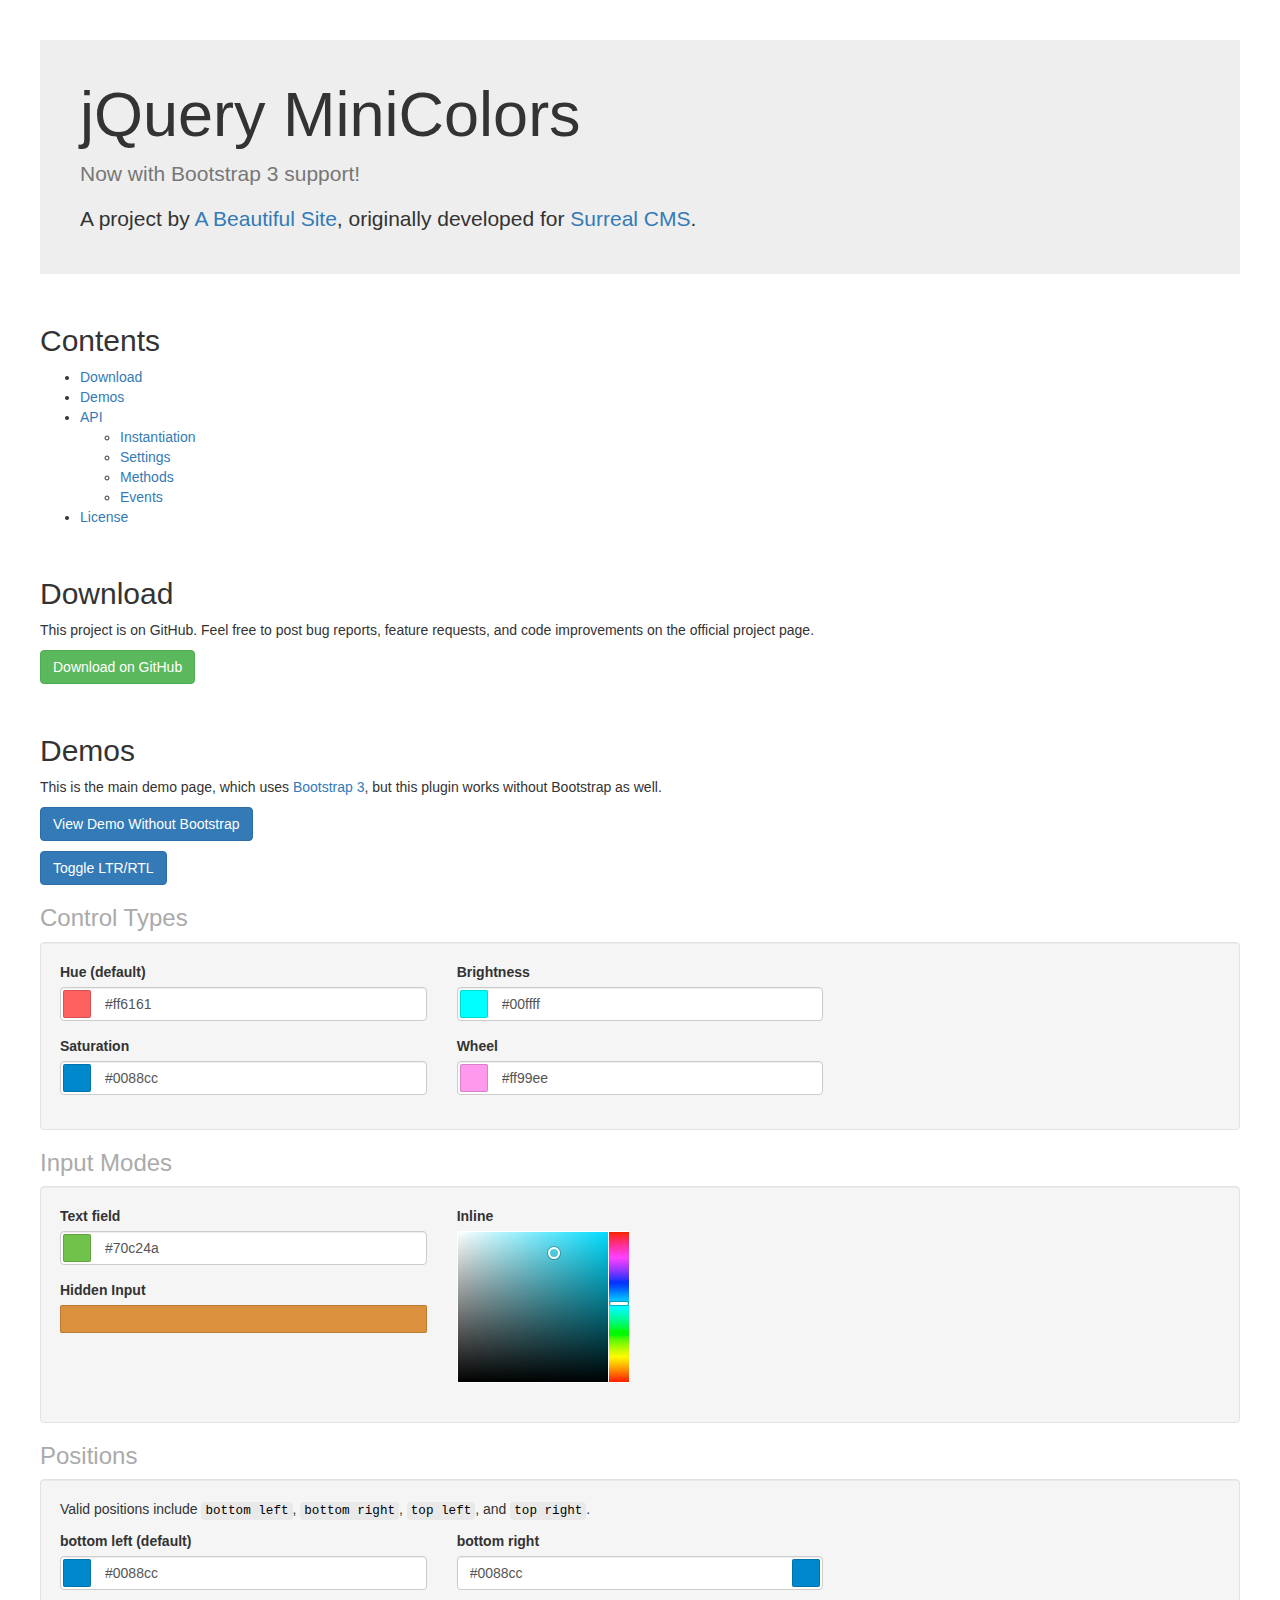
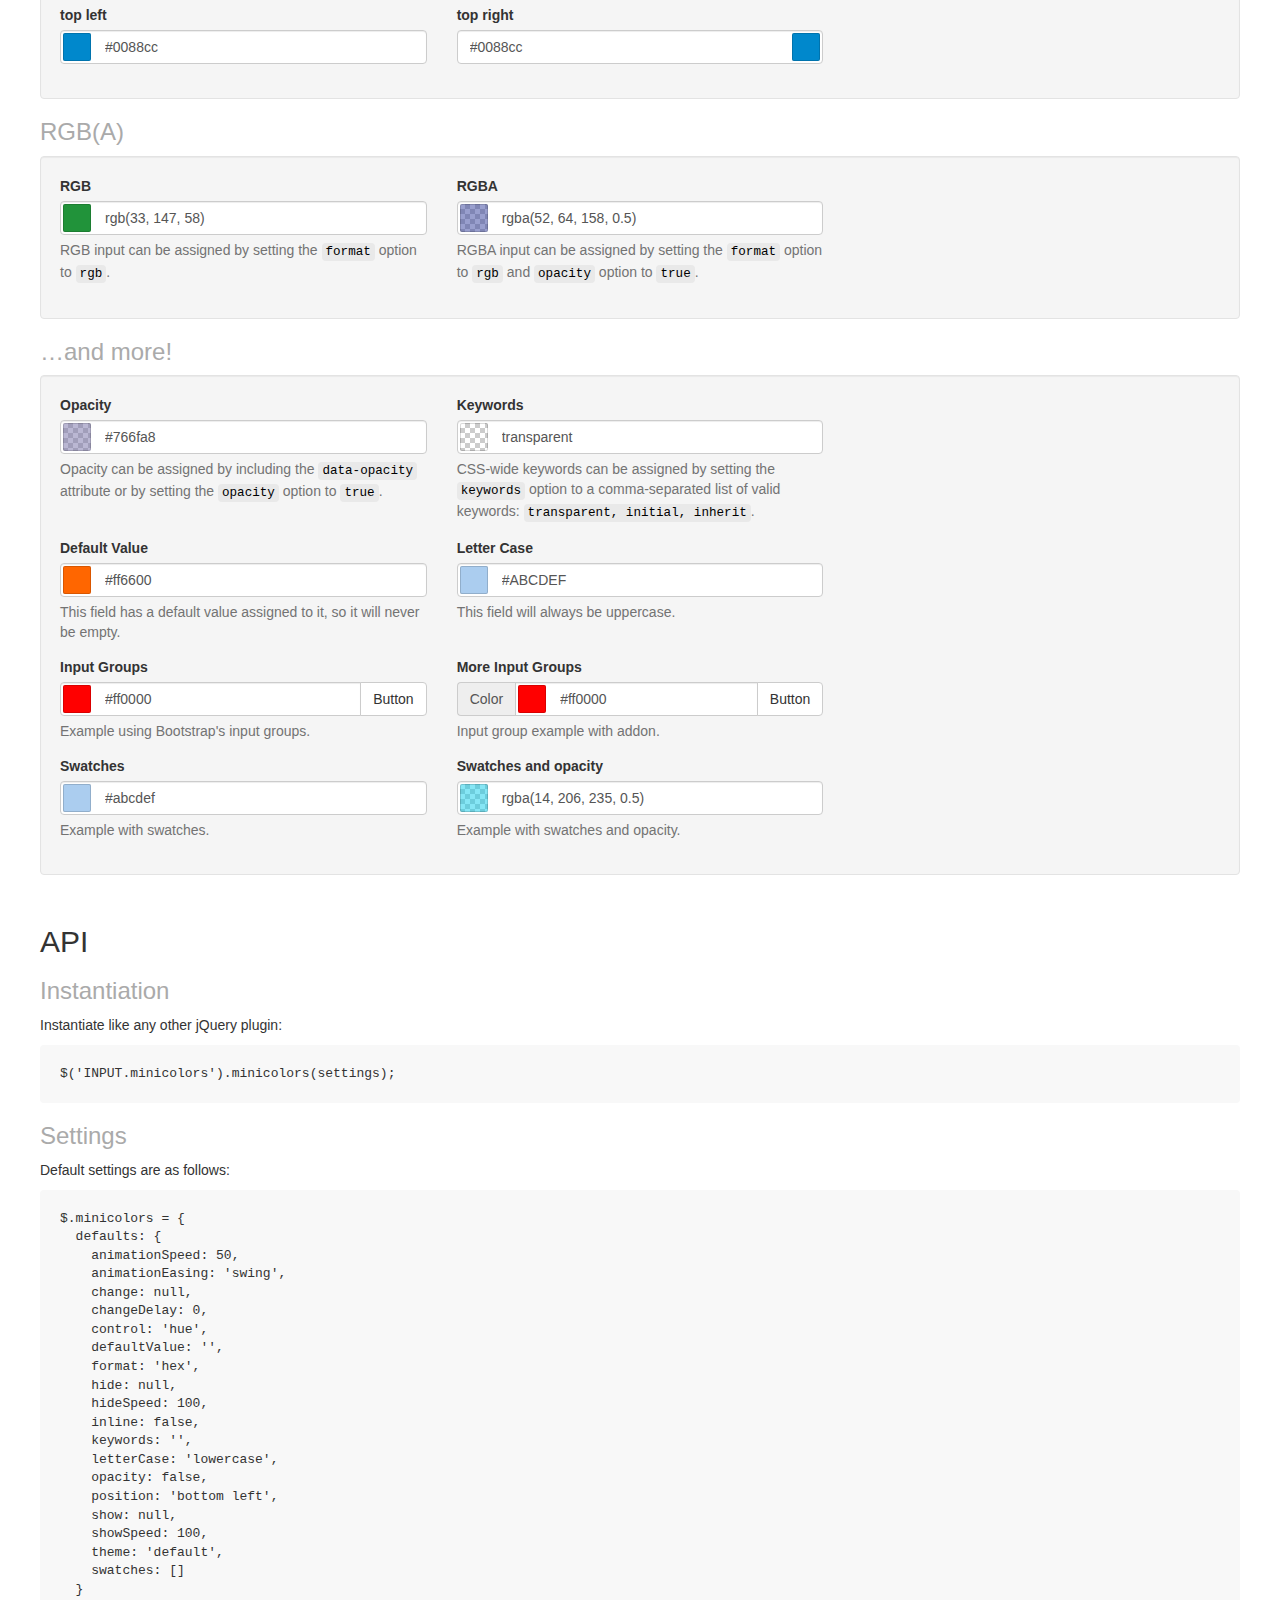
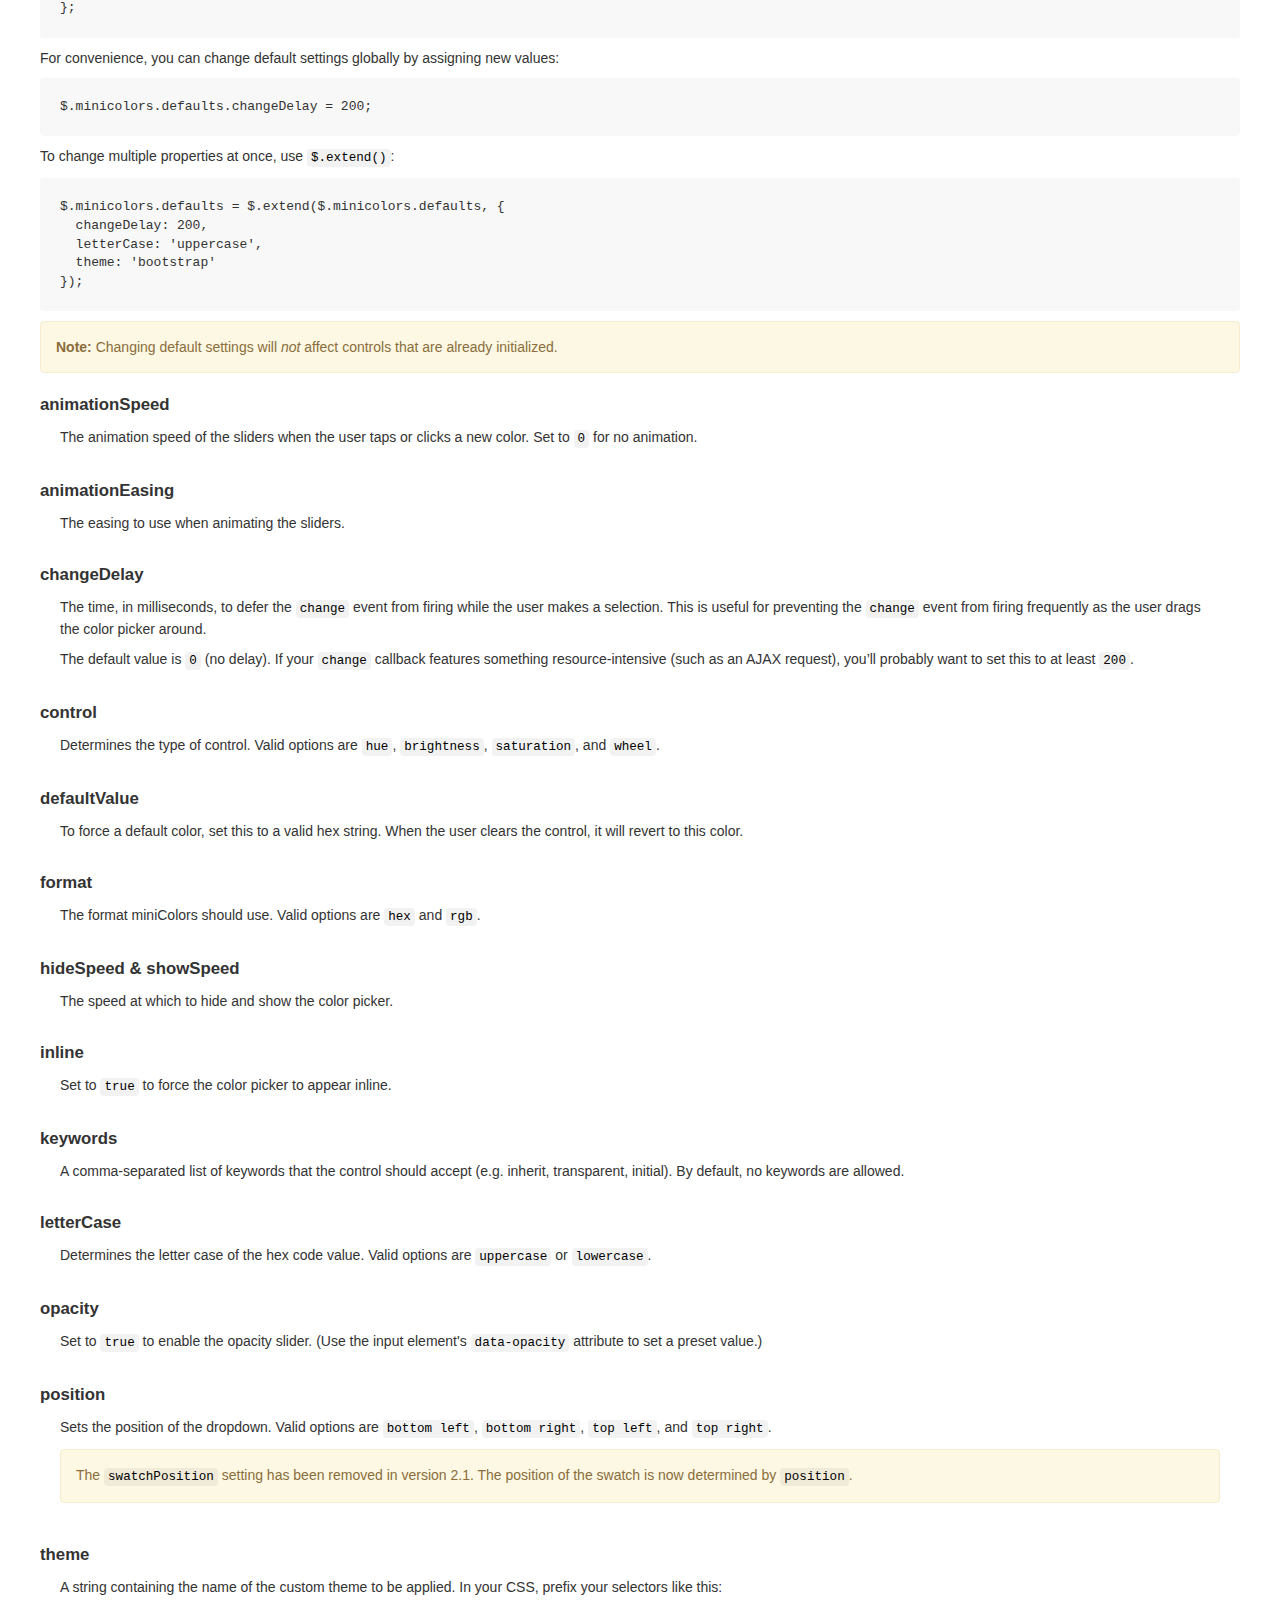
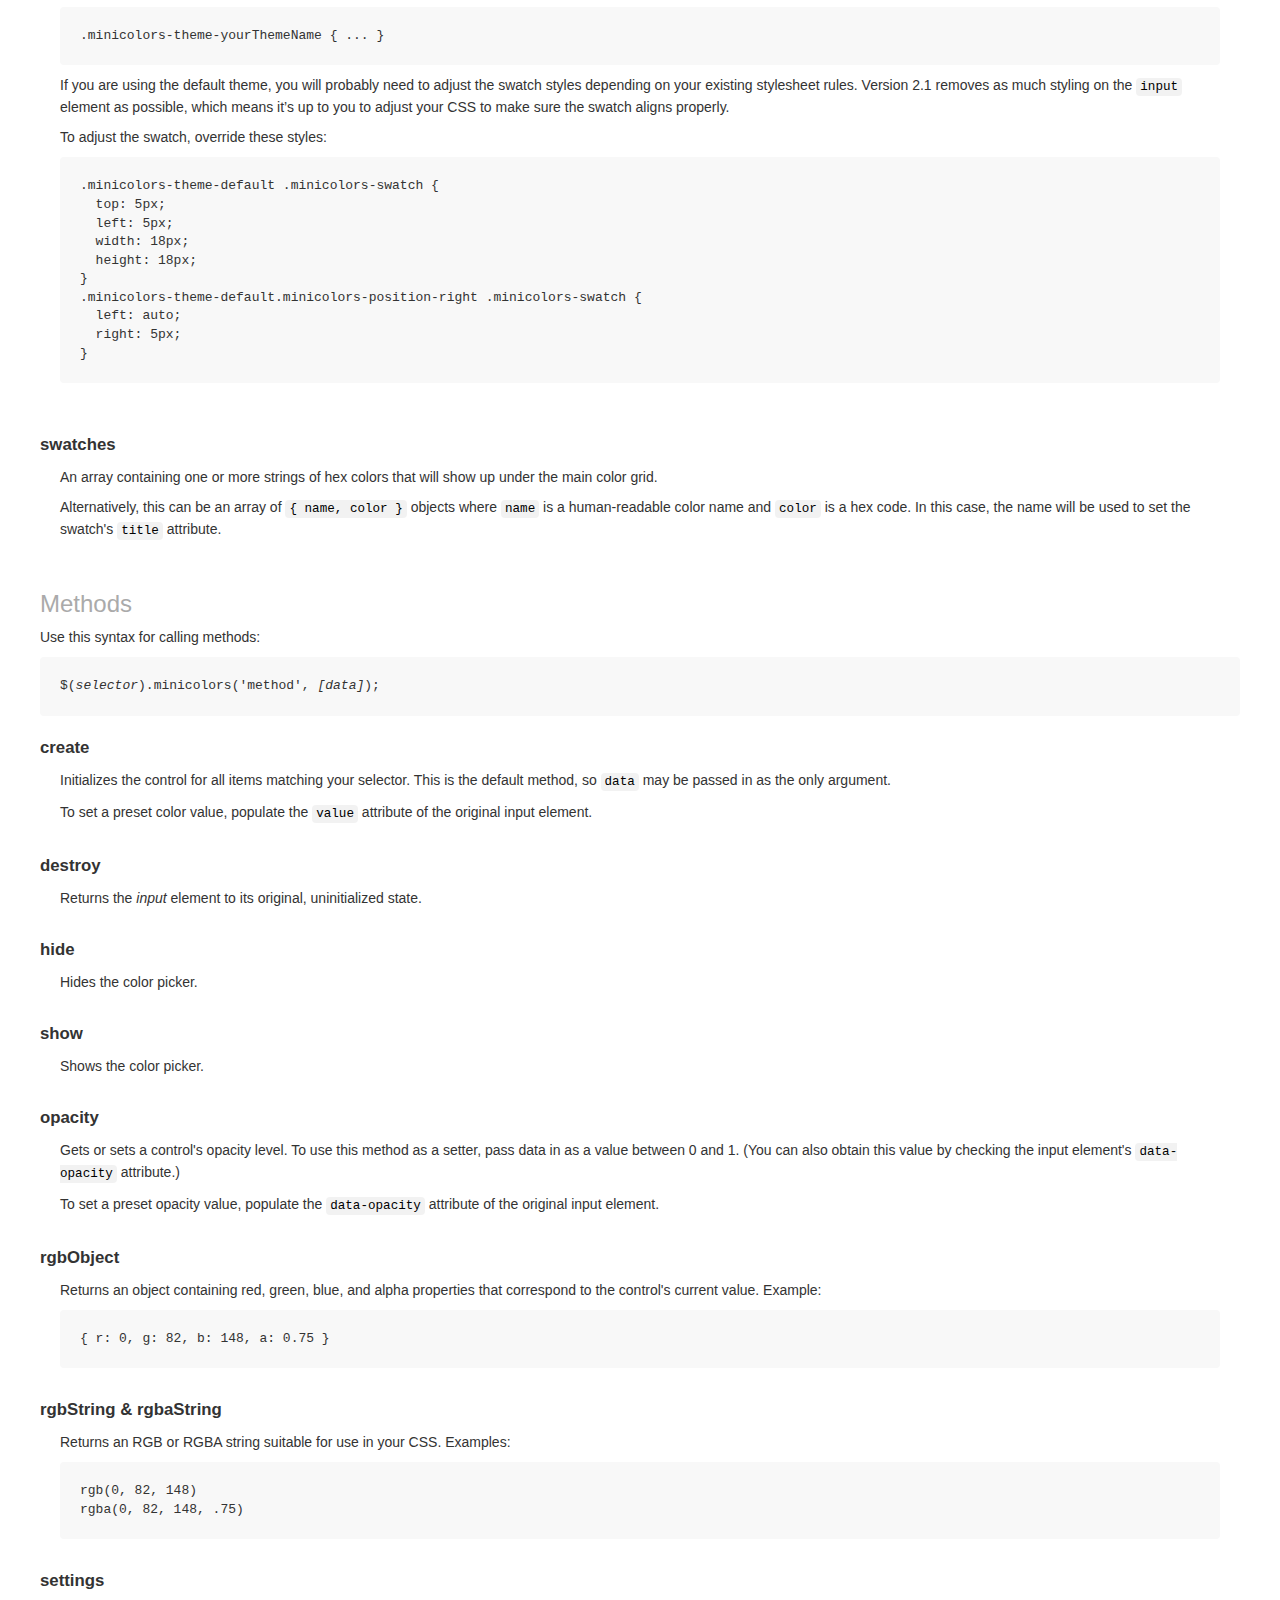
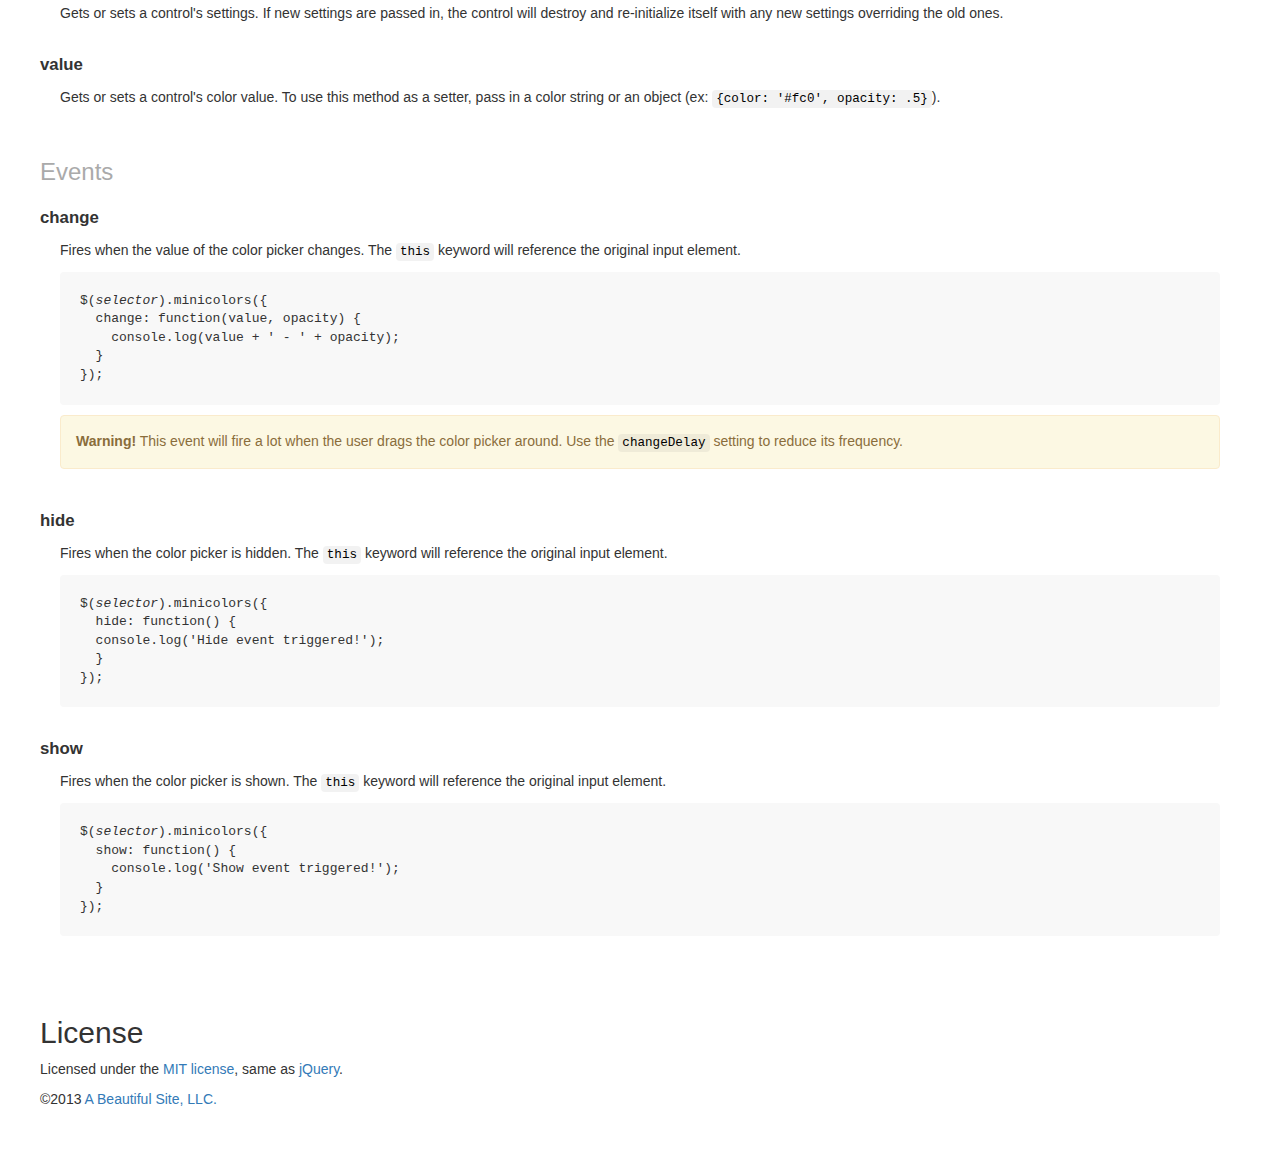
<file: assets/libs/jquery-minicolors-master/index.html>
<!DOCTYPE html>
<html>
<head>
  <title>jQuery MiniColors</title>
  <meta charset="utf-8">

  <!-- jQuery -->
  <script src="https://ajax.googleapis.com/ajax/libs/jquery/1.10.2/jquery.min.js"></script>

  <!-- Bootstrap 3 -->
  <link rel="stylesheet" href="https://netdna.bootstrapcdn.com/bootstrap/3.3.1/css/bootstrap.min.css">
  <script src="https://netdna.bootstrapcdn.com/bootstrap/3.3.1/js/bootstrap.min.js"></script>

  <!-- MiniColors -->
  <script src="jquery.minicolors.js"></script>
  <link rel="stylesheet" href="jquery.minicolors.css">

  <style>
    dl {
      margin: 20px 0;
    }
    dt {
      font-size: 120%;
    }
    dd {
      padding: 10px 20px 20px 20px;
    }
    dd:last-child {
      border-bottom: none;
    }
    code {
      color: black;
      border: none;
      background: rgba(128, 128, 128, .1);
    }
    [dir=rtl] code {
      direction: ltr;
    }
    pre {
      background: #f8f8f8;
      border: none;
      color: #333;
      padding: 20px;
    }
    [dir=rtl] pre {
      direction: ltr;
    }
    h2 {
      margin-top: 50px;
    }
    h3 {
      color: #aaa;
    }
    .jumbotron {
      padding: 40px;
    }
    .jumbotron h1 {
      margin-top: 0;
    }
    .jumbotron p:last-child {
      margin-bottom: 0;
    }
  </style>

  <script>
    $(document).ready( function() {

      $('.demo').each( function() {
        //
        // Dear reader, it's actually very easy to initialize MiniColors. For example:
        //
        //  $(selector).minicolors();
        //
        // The way I've done it below is just for the demo, so don't get confused
        // by it. Also, data- attributes aren't supported at this time...they're
        // only used for this demo.
        //
        $(this).minicolors({
          control: $(this).attr('data-control') || 'hue',
          defaultValue: $(this).attr('data-defaultValue') || '',
          format: $(this).attr('data-format') || 'hex',
          keywords: $(this).attr('data-keywords') || '',
          inline: $(this).attr('data-inline') === 'true',
          letterCase: $(this).attr('data-letterCase') || 'lowercase',
          opacity: $(this).attr('data-opacity'),
          position: $(this).attr('data-position') || 'bottom',
          swatches: $(this).attr('data-swatches') ? $(this).attr('data-swatches').split('|') : [],
          change: function(value, opacity) {
            if( !value ) return;
            if( opacity ) value += ', ' + opacity;
            if( typeof console === 'object' ) {
              console.log(value);
            }
          },
          theme: 'bootstrap'
        });

      });

    });
  </script>
</head>
<body>
  <div class="row" style="margin: 40px 40px;">
    <div class="col-12">

      <!-- Intro -->
      <div id="intro" class="jumbotron">
        <h1>jQuery MiniColors</h1>
        <p class="text-muted">
          Now with Bootstrap 3 support!
        </p>
        <p>
          A project by <a href="https://www.abeautifulsite.net/">A Beautiful Site</a>,
          originally developed for <a href="https://www.surrealcms.com/">Surreal CMS</a>.
        </p>
      </div>

      <!-- Contents -->
      <h2 id="contents">Contents</h2>
      <ul>
        <li><a href="#download">Download</a></li>
        <li><a href="#demos">Demos</a></li>
        <li><a href="#api">API</a>
          <ul>
            <li><a href="#instantiation">Instantiation</a></li>
            <li><a href="#settings">Settings</a></li>
            <li><a href="#methods">Methods</a></li>
            <li><a href="#events">Events</a></li>
          </ul>
        </li>
        <li><a href="#license">License</a></li>
      </ul>

      <!-- Download -->
      <h2 id="download">Download</h2>
      <p>
        This project is on GitHub. Feel free to post bug reports, feature requests, and code
        improvements on the official project page.
      </p>
      <p>
        <a href="https://github.com/claviska/jquery-minicolors" class="btn btn-success">Download on GitHub</a>
      </p>

      <!-- Demos -->
      <h2 id="demos">Demos</h2>
      <p>
        This is the main demo page, which uses <a href="https://getbootstrap.com/">Bootstrap 3</a>,
        but this plugin works without Bootstrap as well.
      </p>
      <p>
        <a href="without-bootstrap.html" class="btn btn-primary">View Demo Without Bootstrap</a>
      </p>
      <p>
        <a class="btn btn-primary" onclick="$(body).attr('dir')=='rtl'?$(body).removeAttr('dir'):$(body).attr('dir', 'rtl')">Toggle LTR/RTL</a>
      </p>

      <!-- Control types -->
      <h3>Control Types</h3>
      <div class="well">
        <div class="row">
          <div class="col-lg-4 col-sm-4 col-12">

            <div class="form-group">
              <label for="hue-demo">Hue (default)</label>
              <input type="text" id="hue-demo" class="form-control demo" data-control="hue" value="#ff6161">
            </div>
            <div class="form-group">
              <label for="saturation-demo">Saturation</label>
              <input type="text" id="saturation-demo" class="form-control demo" data-control="saturation" value="#0088cc">
            </div>
          </div>

          <div class="col-lg-4 col-sm-4 col-12">
            <div class="form-group">
              <label for="brightness-demo">Brightness</label>
              <input type="text" id="brightness-demo" class="form-control demo" data-control="brightness" value="#00ffff">
            </div>
            <div class="form-group">
              <label for="wheel-demo">Wheel</label>
              <input type="text" id="wheel-demo" class="form-control demo" data-control="wheel" value="#ff99ee">
            </div>
          </div>
        </div>
      </div>

      <!-- Input modes -->
      <h3>Input Modes</h3>
      <div class="well">
        <div class="row">
          <div class="col-lg-4 col-sm-4 col-12">
            <div class="form-group">
              <label for="text-field">Text field</label>
              <br>
              <input type="text" id="text-field" class="form-control demo" value="#70c24a">
            </div>
            <div class="form-group">
              <label for="hidden-input">Hidden Input</label>
              <br>
              <input type="hidden" id="hidden-input" class="demo" value="#db913d">
            </div>
          </div>
          <div class="col-lg-4 col-sm-4 col-12">
            <div class="form-group">
              <label for="inline">Inline</label>
              <br>
              <input type="text" id="inline" class="form-control demo" data-inline="true" value="#4fc8db">
            </div>
          </div>
        </div>
      </div>

      <!-- Positions -->
      <h3>Positions</h3>
      <div class="well">
        <p>
          Valid positions include <code>bottom left</code>, <code>bottom right</code>, <code>top
          left</code>, and <code>top right</code>.
        </p>
        <div class="row">
          <div class="col-lg-4 col-sm-4 col-12">
            <div class="form-group">
              <label for="position-bottom-left">bottom left (default)</label>
              <input type="text" id="position-bottom-left" class="form-control demo" data-position="bottom left" value="#0088cc">
            </div>
            <div class="form-group">
              <label for="position-top-left">top left</label>
              <input type="text" id="position-top-left" class="form-control demo" data-position="top left" value="#0088cc">
            </div>
          </div>
          <div class="col-lg-4 col-sm-4 col-12">
            <div class="form-group">
              <label for="position-bottom-right">bottom right</label>
              <input type="text" id="position-bottom-right" class="form-control demo" data-position="bottom right" value="#0088cc">
            </div>
            <div class="form-group">
              <label for="position-top-right">top right</label>
              <input type="text" id="position-top-right" class="form-control demo" data-position="top right" value="#0088cc">
            </div>
          </div>
          <div class="col-lg-4 col-sm-4 col-12">
          </div>
        </div>
      </div>

      <!-- RGB(A) -->
      <h3>RGB(A)</h3>
      <div class="well">
        <div class="row">
          <div class="col-lg-4 col-sm-4 col-12">
            <div class="form-group">
              <label for="rgb">RGB</label>
              <br>
              <input type="text" id="rgb" class="form-control demo" data-format="rgb" value="rgb(33, 147, 58)">
              <span class="help-block">
                RGB input can be assigned by setting the <code>format</code> option
                to <code>rgb</code>.
              </span>
            </div>
          </div>
          <div class="col-lg-4 col-sm-4 col-12">
            <div class="form-group">
              <label for="rgba">RGBA</label>
              <br>
              <input type="text" id="rgba" class="form-control demo" data-format="rgb" data-opacity=".5" value="rgba(52, 64, 158, 0.5)">
              <span class="help-block">
                RGBA input can be assigned by setting the <code>format</code>
                option to <code>rgb</code> and <code>opacity</code> option to
                <code>true</code>.
              </span>
            </div>
          </div>
        </div>
      </div>

      <!-- and more -->
      <h3>&hellip;and more!</h3>
      <div class="well">
        <div class="row">
          <div class="col-lg-4 col-sm-4 col-12">
            <div class="form-group">
              <label for="opacity">Opacity</label>
              <br>
              <input type="text" id="opacity" class="form-control demo" data-opacity=".5" value="#766fa8">
              <span class="help-block">
                Opacity can be assigned by including the <code>data-opacity</code>
                attribute or by setting the <code>opacity</code> option to
                <code>true</code>.
              </span>
            </div>
          </div>
          <div class="col-lg-4 col-sm-4 col-12">
            <div class="form-group">
              <label for="keywords">Keywords</label>
              <br>
              <input type="text" id="keywords" class="form-control demo" data-keywords="transparent, initial, inherit" value="transparent">
              <span class="help-block">
                CSS-wide keywords can be assigned by setting the <code>keywords</code>
                option to a comma-separated list of valid keywords: <code>transparent,
                initial, inherit</code>.
              </span>
            </div>
          </div>
        </div>
        <div class="row">
          <div class="col-lg-4 col-sm-4 col-12">
            <div class="form-group">
              <label for="default-value">Default Value</label>
              <br>
              <input type="text" id="default-value" class="form-control demo" data-defaultValue="#ff6600">
              <span class="help-block">
                This field has a default value assigned to it, so it will never be empty.
              </span>
            </div>
          </div>
          <div class="col-lg-4 col-sm-4 col-12">
            <div class="form-group">
              <label for="letter-case">Letter Case</label>
              <br>
              <input type="text" id="letter-case" class="form-control demo" data-letterCase="uppercase" value="#abcdef">
              <span class="help-block">
                This field will always be uppercase.
              </span>
            </div>
          </div>
        </div>
        <div class="row">
          <div class="col-lg-4 col-sm-4 col-12">
            <div class="form-group">
              <label for="input-group">Input Groups</label>
              <div class="input-group">
                <input type="text" id="input-group" class="form-control demo" value="#ff0000"/>
                <span class="input-group-btn">
                  <button class="btn btn-default" type="button">Button</button>
                </span>
              </div>
              <span class="help-block">
                Example using Bootstrap's input groups.
              </span>
            </div>
          </div>
          <div class="col-lg-4 col-sm-4 col-12">
            <div class="form-group">
              <label for="more-input-group">More Input Groups</label>
              <div class="input-group">
                <span class="input-group-addon">Color</span>
                <input type="text" id="more-input-group" class="form-control demo" value="#ff0000"/>
                <span class="input-group-btn">
                  <button class="btn btn-default" type="button">Button</button>
                </span>
              </div>
              <span class="help-block">
                Input group example with addon.
              </span>
            </div>
          </div>
        </div>
        <div class="row">
          <div class="col-lg-4 col-sm-4 col-12">
            <div class="form-group">
              <label for="letter-case">Swatches</label>
              <br>
              <input type="text" id="swatches" class="form-control demo" data-swatches="#ef9a9a|#90caf9|#a5d6a7|#fff59d|#ffcc80|#bcaaa4|#eeeeee|#f44336|#2196f3|#4caf50|#ffeb3b|#ff9800|#795548|#9e9e9e" value="#abcdef">
              <span class="help-block">
                Example with swatches.
              </span>
            </div>
          </div>
          <div class="col-lg-4 col-sm-4 col-12">
            <div class="form-group">
              <label for="letter-case">Swatches and opacity</label>
              <br>
              <input type="text" id="swatches" class="form-control demo" data-format="rgb" data-opacity="1" data-swatches="#fff|#000|#f00|#0f0|#00f|#ff0|rgba(0,0,255,0.5)"  value="rgba(14, 206, 235, .5)">
              <span class="help-block">
                Example with swatches and opacity.
              </span>
            </div>
          </div>
        </div>
      </div>

      <!-- API -->
      <h2 id="api">API</h2>

      <!-- Instantiation -->
      <h3 id="instantiation">Instantiation</h3>
      <p>
        Instantiate like any other jQuery plugin:
      </p>
      <pre>$('INPUT.minicolors').minicolors(settings);</pre>

      <!-- Settings -->
      <h3 id="settings">Settings</h3>

      <p>
        Default settings are as follows:
      </p>
<pre>
$.minicolors = {
  defaults: {
    animationSpeed: 50,
    animationEasing: 'swing',
    change: null,
    changeDelay: 0,
    control: 'hue',
    defaultValue: '',
    format: 'hex',
    hide: null,
    hideSpeed: 100,
    inline: false,
    keywords: '',
    letterCase: 'lowercase',
    opacity: false,
    position: 'bottom left',
    show: null,
    showSpeed: 100,
    theme: 'default',
    swatches: []
  }
};
</pre>
      <p>
        For convenience, you can change default settings globally by assigning new values:
      </p>
<pre>
$.minicolors.defaults.changeDelay = 200;
</pre>
      <p>
        To change multiple properties at once, use <code>$.extend()</code>:
      </p>
<pre>
$.minicolors.defaults = $.extend($.minicolors.defaults, {
  changeDelay: 200,
  letterCase: 'uppercase',
  theme: 'bootstrap'
});
</pre>
      <p class="alert alert-warning">
        <strong>Note:</strong> Changing default settings will <em>not</em> affect controls that
        are already initialized.
      </p>

      <dl>
        <dt>animationSpeed</dt>
        <dd>
          <p>
            The animation speed of the sliders when the user taps or clicks a new color. Set to
            <code>0</code> for no animation.
          </p>
        </dd>

        <dt>animationEasing</dt>
        <dd>
          <p>
            The easing to use when animating the sliders.
          </p>
        </dd>

        <dt>changeDelay</dt>
        <dd>
          <p>
            The time, in milliseconds, to defer the <code>change</code> event from firing while
            the user makes a selection. This is useful for preventing the <code>change</code> event
            from firing frequently as the user drags the color picker around.
          </p>
          <p>
            The default value is <code>0</code> (no delay). If your <code>change</code> callback
            features something resource-intensive (such as an AJAX request), you’ll probably want
            to set this to at least <code>200</code>.
          </p>
        </dd>

        <dt>control</dt>
        <dd>
          <p>
            Determines the type of control. Valid options are <code>hue</code>, <code>brightness</code>,
            <code>saturation</code>, and <code>wheel</code>.
          </p>
        </dd>

        <dt>defaultValue</dt>
        <dd>
          <p>
            To force a default color, set this to a valid hex string. When the user clears the
            control, it will revert to this color.
          </p>
        </dd>

        <dt>format</dt>
        <dd>
          <p>
            The format miniColors should use. Valid options are <code>hex</code> and
            <code>rgb</code>.
          </p>
        </dd>

        <dt>hideSpeed &amp; showSpeed</dt>
        <dd>
          <p>
            The speed at which to hide and show the color picker.
          </p>
        </dd>

        <dt>inline</dt>
        <dd>
          <p>
            Set to <code>true</code> to force the color picker to appear inline.
          </p>
        </dd>

        <dt>keywords</dt>
        <dd>
          <p>
            A comma-separated list of keywords that the control should accept (e.g. inherit,
            transparent, initial). By default, no keywords are allowed.
          </p>
        </dd>

        <dt>letterCase</dt>
        <dd>
          <p>
            Determines the letter case of the hex code value. Valid options are <code>uppercase</code>
            or <code>lowercase</code>.
          </p>
        </dd>

        <dt>opacity</dt>
        <dd>
          <p>
            Set to <code>true</code> to enable the opacity slider. (Use the input element's
            <code>data-opacity</code> attribute to set a preset value.)
          </p>
        </dd>

        <dt>position</dt>
        <dd>
          <p>
            Sets the position of the dropdown. Valid options are <code>bottom left</code>,
            <code>bottom right</code>, <code>top left</code>, and <code>top right</code>.
          </p>
          <p class="alert alert-warning">
            The <code>swatchPosition</code> setting has been removed in version 2.1. The position
            of the swatch is now determined by <code>position</code>.
          </p>
        </dd>

        <dt>theme</dt>
        <dd>
          <p>
            A string containing the name of the custom theme to be applied. In your CSS, prefix
            your selectors like this:
          </p>
<pre>
.minicolors-theme-yourThemeName { ... }
</pre>
          <p>
            If you are using the default theme, you will probably need to adjust the swatch
            styles depending on your existing stylesheet rules. Version 2.1 removes as much
            styling on the <code>input</code> element as possible, which means it’s up to
            you to adjust your CSS to make sure the swatch aligns properly.
          </p>
          <p>
            To adjust the swatch, override these styles:
          </p>
<pre>
.minicolors-theme-default .minicolors-swatch {
  top: 5px;
  left: 5px;
  width: 18px;
  height: 18px;
}
.minicolors-theme-default.minicolors-position-right .minicolors-swatch {
  left: auto;
  right: 5px;
}
</pre>
          </div>
        </dd>

        <dt>swatches</dt>
        <dd>
          <p>
            An array containing one or more strings of hex colors that will show up under the main
            color grid.
          </p>
          <p>
            Alternatively, this can be an array of <code>{ name, color }</code> objects where
            <code>name</code> is a human-readable color name and <code>color</code> is a hex code.
            In this case, the name will be used to set the swatch's <code>title</code> attribute.
          </p>
        </dd>
      </dl>

      <!-- Methods -->
      <h3 id="methods">Methods</h3>
      <p>Use this syntax for calling methods:</p>
      <pre>$(<em>selector</em>).minicolors('method', <em>[data]</em>);</pre>
      <dl>
        <dt>create</dt>
        <dd>
          <p>
            Initializes the control for all items matching your selector. This is the default
            method, so <code>data</code> may be passed in as the only argument.
          </p>
          <p>
            To set a preset color value, populate the <code>value</code> attribute of the original
            input element.
          </p>
        </dd>

        <dt>destroy</dt>
        <dd>
          <p>
            Returns the <em>input</em> element to its original, uninitialized state.
          </p>
        </dd>

        <dt>hide</dt>
        <dd>
          <p>
            Hides the color picker.
          </p>
        </dd>

        <dt>show</dt>
        <dd>
          <p>
            Shows the color picker.
          </p>
        </dd>

        <dt>opacity</dt>
        <dd>
          <p>
            Gets or sets a control's opacity level. To use this method as a setter, pass data in
            as a value between 0 and 1. (You can also obtain this value by checking the input
            element's <code>data-opacity</code> attribute.)
          </p>
          <p>
            To set a preset opacity value, populate the <code>data-opacity</code> attribute of the
            original input element.
          </p>
        </dd>

        <dt>rgbObject</dt>
        <dd>
          <p>
            Returns an object containing red, green, blue, and alpha properties that correspond to
            the control's current value. Example:
          </p>
          <pre>{ r: 0, g: 82, b: 148, a: 0.75 }</pre>
        </dd>

        <dt>rgbString &amp; rgbaString</dt>
        <dd>
          <p>
            Returns an RGB or RGBA string suitable for use in your CSS. Examples:
          </p>
<pre>
rgb(0, 82, 148)
rgba(0, 82, 148, .75)
</pre>
        </dd>

        <dt>settings</dt>
        <dd>
          <p>
            Gets or sets a control's settings. If new settings are passed in, the control will
            destroy and re-initialize itself with any new settings overriding the old ones.
          </p>
        </dd>

        <dt>value</dt>
        <dd>
          <p>
            Gets or sets a control's color value. To use this method as a setter, pass
            in a color string or an object (ex: <code>{color: '#fc0', opacity: .5}</code>).
          </p>
        </dd>
      </dl>

      <!-- Events -->
      <h3 id="events">Events</h3>
      <dl>
        <dt>change</dt>
        <dd>
          <p>Fires when the value of the color picker changes. The <code>this</code> keyword will reference the original input element.
<pre>
$(<em>selector</em>).minicolors({
  change: function(value, opacity) {
    console.log(value + ' - ' + opacity);
  }
});
</pre>
          <p class="alert alert-warning">
            <strong>Warning!</strong> This event will fire a lot when the user drags the
            color picker around. Use the <code>changeDelay</code> setting to reduce its
            frequency.
          </p>
        </dd>

        <dt>hide</dt>
        <dd>
          <p>
            Fires when the color picker is hidden. The <code>this</code> keyword will reference
            the original input element.
          </p>
<pre>
$(<em>selector</em>).minicolors({
  hide: function() {
  console.log('Hide event triggered!');
  }
});
</pre>
        </dd>

        <dt>show</dt>
        <dd>
          <p>
            Fires when the color picker is shown. The <code>this</code> keyword will reference
            the original input element.
          </p>
<pre>
$(<em>selector</em>).minicolors({
  show: function() {
    console.log('Show event triggered!');
  }
});
</pre>
        </dd>
      </dl>

      <h2 id="license">License</h2>
      <p>
        Licensed under the <a href="https://opensource.org/licenses/MIT">MIT license</a>,
        same as <a href="https://jquery.org/license/">jQuery</a>.
      </p>
      <p>
        &copy;2013 <a href="https://www.abeautifulsite.net/">A Beautiful Site, LLC.</a>
      </p>
    </div>
  </div>
</body>
</html>
</file>
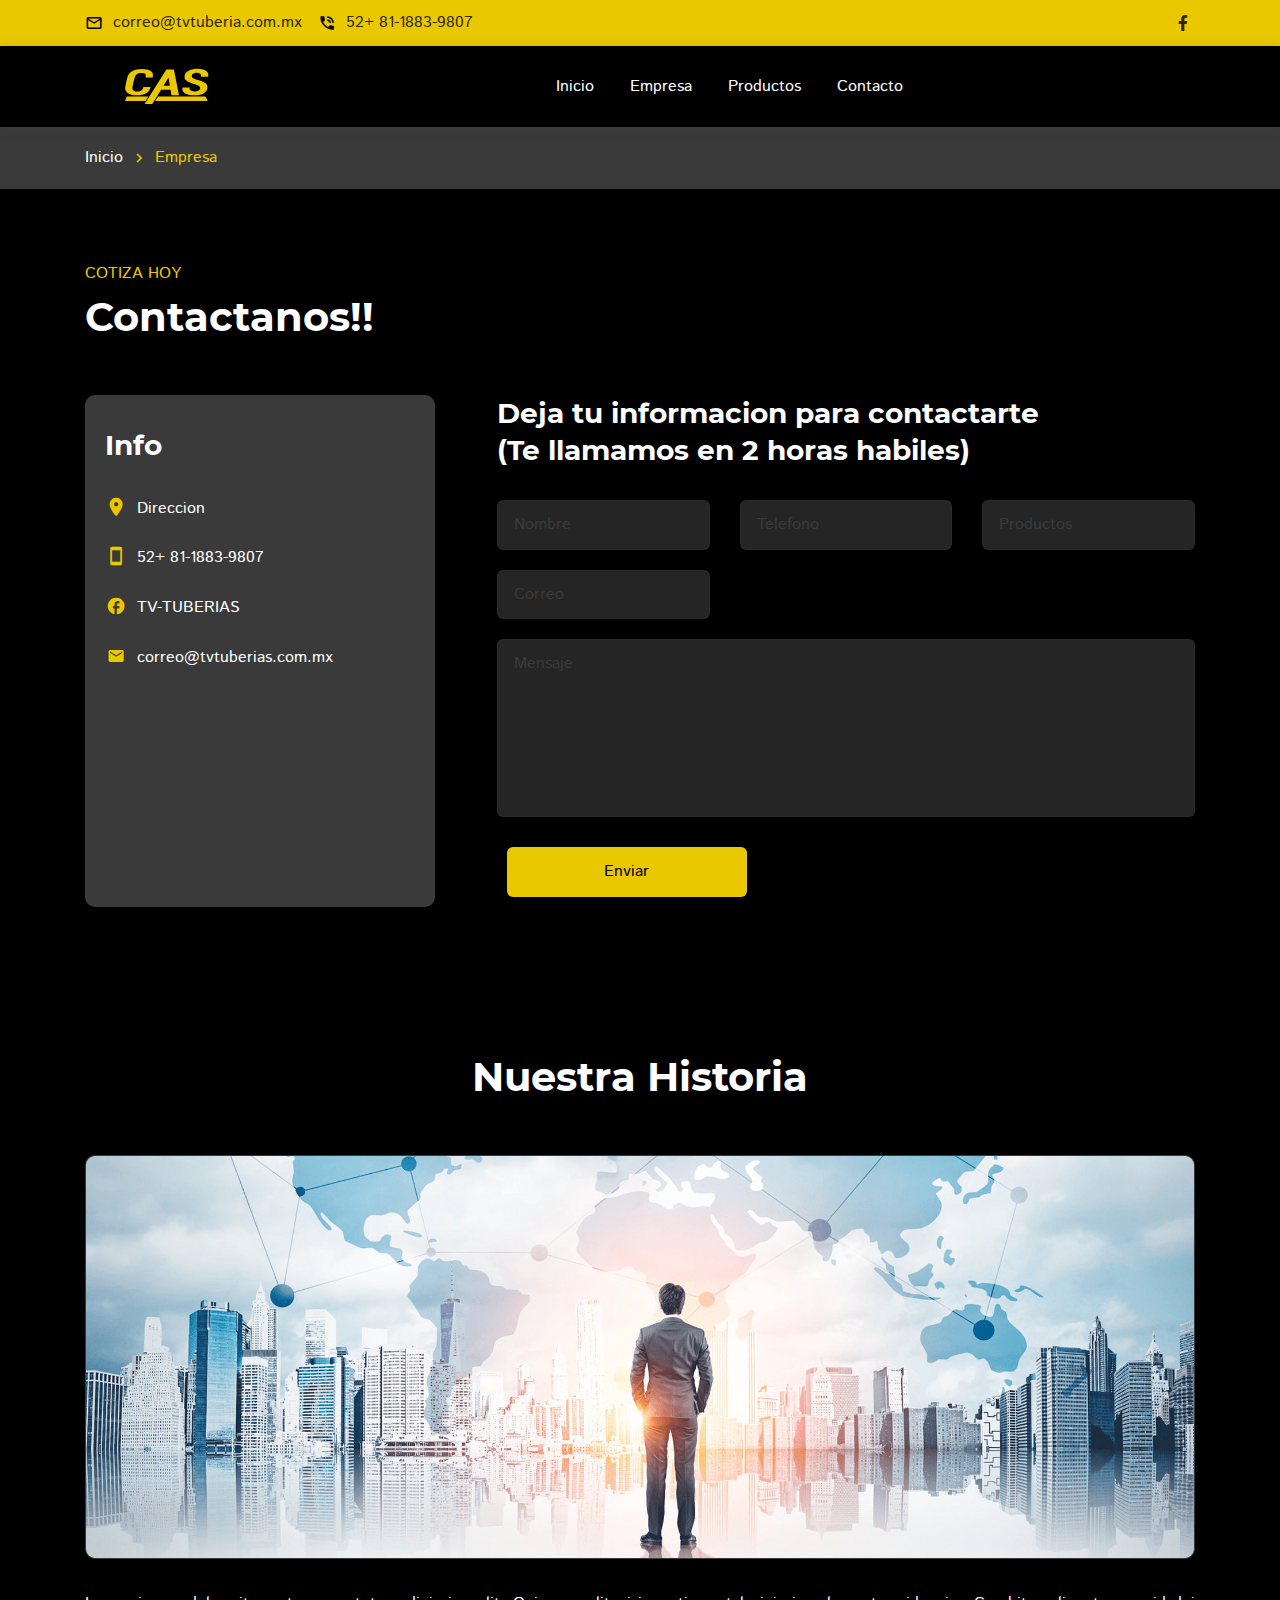
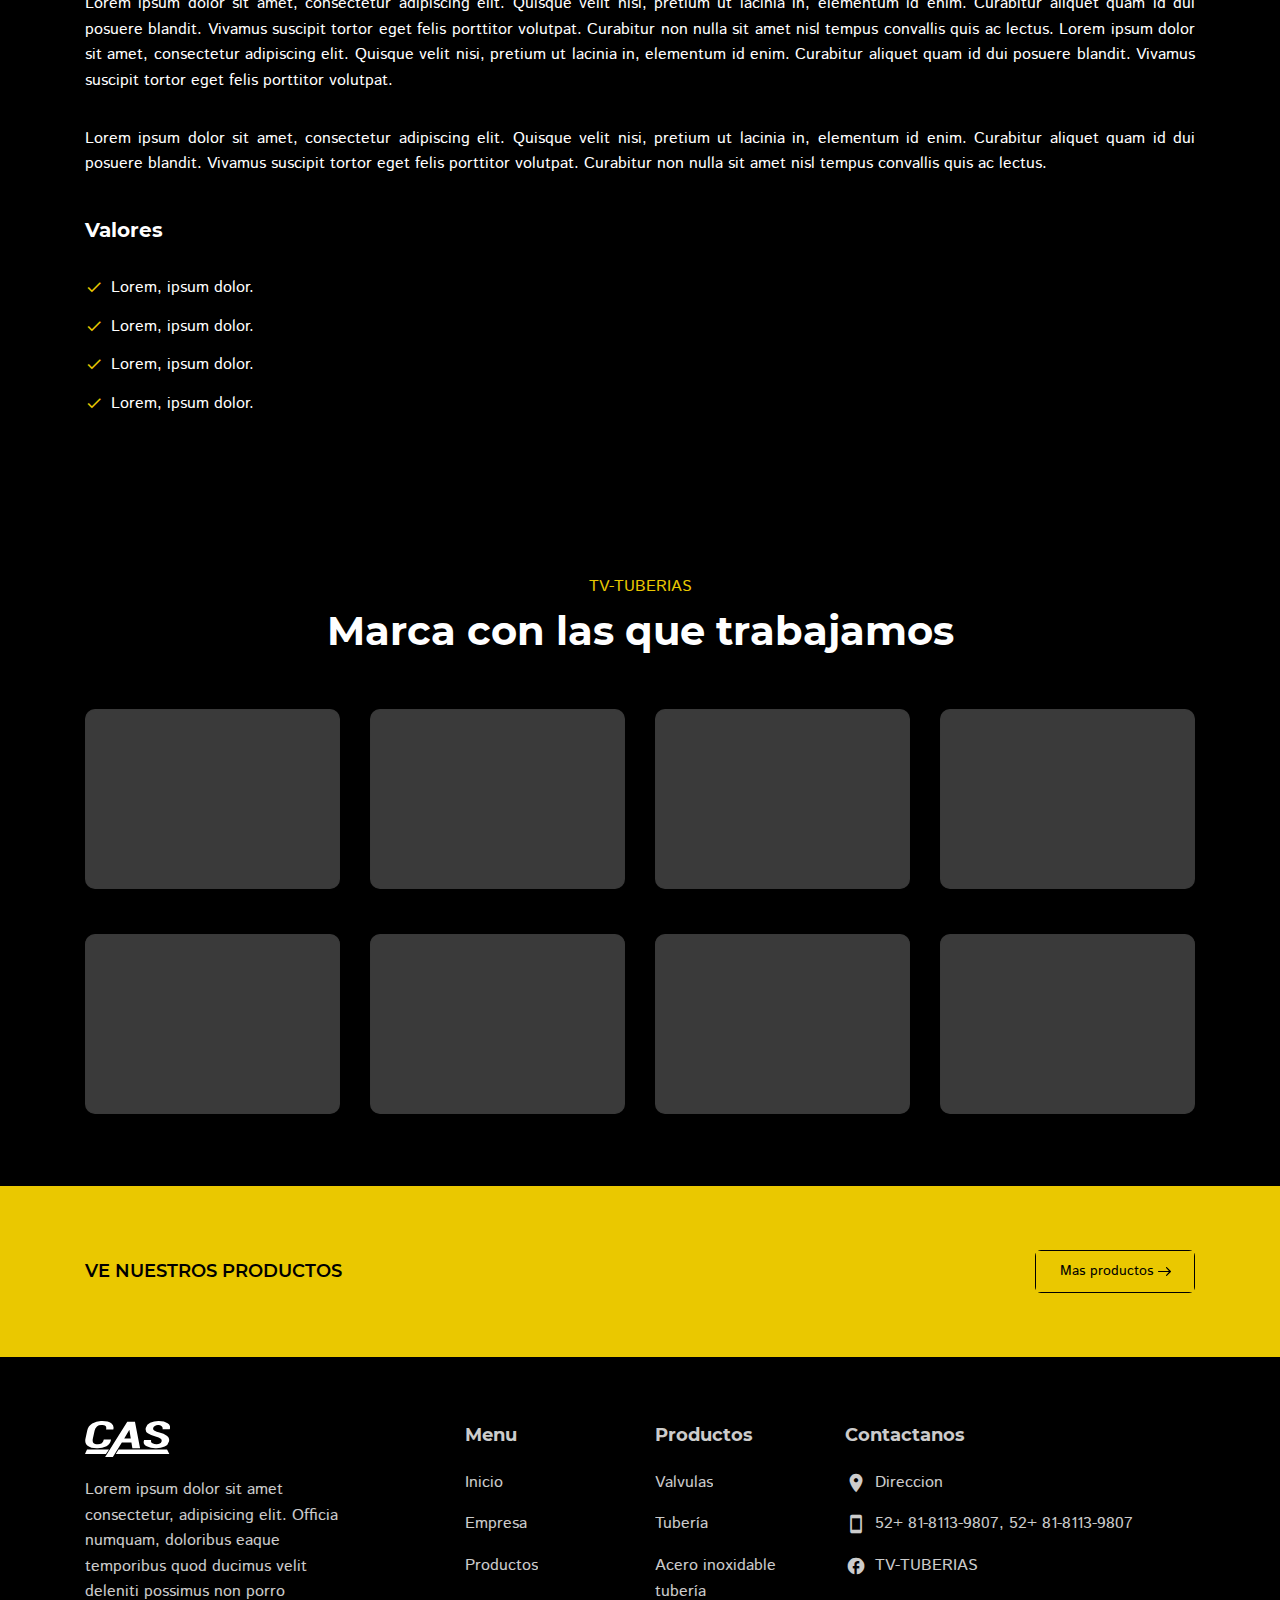
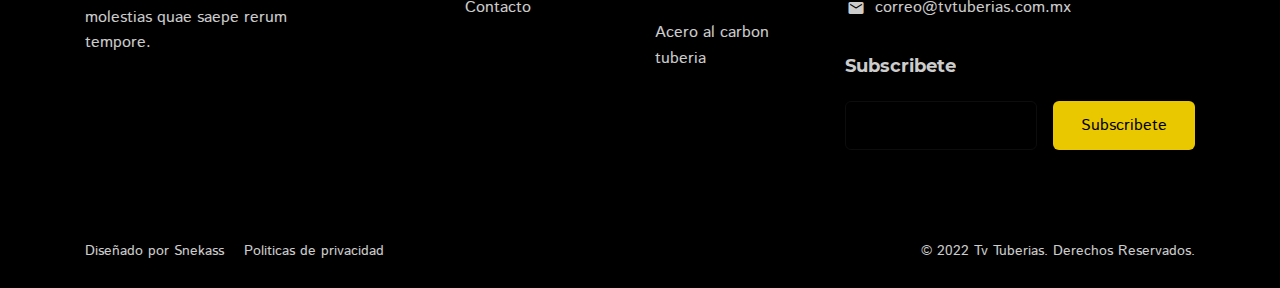
<file: about-us.html>
<!DOCTYPE html><html lang="es">

<head>

    <meta charset="utf-8">

    <title>TV - Empresa</title>

    <meta name="description" content="Description">
    <meta http-equiv="X-UA-Compatible" content="IE=edge">
    <meta name="viewport" content="width=device-width, initial-scale=1, maximum-scale=2">
        
    <link rel="icon" href="assets/img/favicon/favicon.png" type="image/x-icon"> 

    <link rel="stylesheet" href="assets/css/libs.css">
<link rel="stylesheet" href="assets/css/style.css">
    <link rel="preload" href="assets/fonts/istok-web-v15-latin/istok-web-v15-latin-regular.woff2" as="font" type="font/woff2" crossorigin>
<link rel="preload" href="assets/fonts/istok-web-v15-latin/istok-web-v15-latin-700.woff2" as="font" type="font/woff2" crossorigin>
<link rel="preload" href="assets/fonts/montserrat-v15-latin/montserrat-v15-latin-700.woff2" as="font" type="font/woff2" crossorigin>
<link rel="preload" href="assets/fonts/montserrat-v15-latin/montserrat-v15-latin-600.woff2" as="font" type="font/woff2" crossorigin>

<link rel="preload" href="assets/fonts/material-icons/material-icons.woff2" as="font" type="font/woff2" crossorigin>
<link rel="preload" href="assets/fonts/material-icons/material-icons-outlined.woff2" as="font" type="font/woff2" crossorigin>

<script src="//code.tidio.co/st0sj0qyqko6oail1neqg35glvzlibfw.js" async></script>


</head>

<body>


	<main class="main">
		
		<div class="main-inner">

			<!-- Begin mobile main menu -->
<nav class="mmm">
    <div class="mmm-content">
        <ul class="mmm-list">
            <li><a href="index.html">Inicio</a></li>
            <li><a href="about-us.html">Empresa</a></li>
            <li><a href="news.html">Productos</a></li>
            <li><a href="typography.html">Contacto</a></li>
           <!-- <li><a href="typography.html">Typography</a></li>
            <li><a href="tabs-and-accordions.html">Tabs & Accordions</a></li>
            <li><a href="news.html">News</a></li>
            <li><a href="contact-us.html">Contact Us</a></li>-->
        </ul>
    </div>

</nav><!-- End mobile main menu -->



<!-- Begin header -->
<header class="header">
    <!-- Begin header top -->
    <nav class="header-top">
        <div class="container">
            <div class="row align-items-center justify-content-between">


                <div class="col-auto">
                    <!-- Begin header top info -->
                    <ul class="header-top-info">
                        <li>
                            <a href="mailto:servicioaclientes@kiacompramostuauto.com.mx">
                                <i class="material-icons md-18">mail_outline</i>
                                <span>correo@tvtuberia.com.mx</span>
                            </a>
                        </li>
                        <li>
                            <a href="mailto:mail@example.com" class="formingHrefTel">
                                <i class="material-icons md-18">phone_in_talk</i>
                                <span>52+ 81-1883-9807</span>
                            </a>
                        </li>
                    </ul><!-- Ennd header top info -->
                </div>
                <div class="col-auto">
                    <div class="header-top-links">
                        <!-- Begin social links -->
                        <ul class="social-links">
                            <li>
                                <a href="#" title="Facebook">
                                    <svg viewBox="0 0 320 512"><use xlink:href="assets/img/sprite.svg#facebook-icon"></use></svg>
                                </a>
                            </li>
                           
                        </ul><!-- End social links -->
                    </div>
                </div>
            </div>
        </div>
    </nav><!-- End header top -->
    <!-- Begin header fixed -->
    <nav class="header-fixed">
        <div class="container">
            <div class="row flex-nowrap align-items-center justify-content-between">
                <div class="col-auto d-block d-lg-none header-fixed-col">
                    <div class="main-mnu-btn">
                        <span class="bar bar-1"></span>
                        <span class="bar bar-2"></span>
                        <span class="bar bar-3"></span>
                        <span class="bar bar-4"></span>
                    </div>
                </div>
                <div class="col-auto header-fixed-col">
                    <!-- Begin logo -->
                    <a href="index.html" class="logo" title="PathSoft">
                        <img src="assets/img/logo.svg" width="115" height="36" alt="PathSoft">
                    </a><!-- End logo -->
                </div>
                <div class="col-auto header-fixed-col d-none d-lg-block col-static">
                    <!-- Begin main menu -->
<nav class="main-mnu">
    <ul class="main-mnu-list">
        <li><a href="index.html" data-title="Inicio"><span>Inicio</span></a></li>
        <li><a href="about-us.html" data-title="Empresa"><span>Empresa</span></a></li>
        <li><a href="news.html" data-title="Productos"><span>Productos</span></a></li>
    <li><a href="typography.html" data-title="Contacto"><span>Contacto</span></a></li>
        <!--- <li><a href="tabs-and-accordions.html" data-title="Tabs & Accordions"><span>Tabs & Accordions</span></a></li>
        <li><a href="news.html" data-title="News"><span>News</span></a></li>
        <li><a href="contact-us.html" data-title="Contact Us"><span>Contact Us</span></a></li>-->
    </ul>
</nav><!-- End main menu -->
                </div>
                <div class="col-auto header-fixed-col col-static">
                    <!-- Begin header actions -->
                    <ul class="header-actions">
                        <!-- Begin header languarge -->
                        <li class="d-none d-lg-block">
                        </li><!-- End header languarge -->
                        <!-- Begin header navbar -->
                        <li class="d-block d-lg-none">
                            <div class="header-navbar">
                                <div class="header-navbar-btn">
                                    <i class="material-icons md-24">more_vert</i>
                                </div>
                                <ul class="header-navbar-content">
                                    <li>
                                        <a href="mailto:servicioaclientes@kiacompramostuauto.com.mx">
                                            <i class="material-icons md-20">mail_outline</i>
                                            <span>correo@tvtuberias.com.mx</span>
                                        </a>
                                    </li>
                                    <li>
                                        <a href="mailto:mail@example.com" class="formingHrefTel">
                                            <i class="material-icons md-20">support_agent</i>
                                            <span>52+ 81-1883-9807</span>
                                        </a>
                                    </li>
                                    <li>
                                        <!-- Begin social links -->
                                        <ul class="social-links">
                                            <li>
                                                <a href="#!" title="Facebook">
                                                    <svg viewBox="0 0 320 512"><use xlink:href="assets/img/sprite.svg#facebook-icon"></use></svg>
                                                </a>
                                            </li>
                                            <li>
                                                <a href="#!" title="Instagram">
                                                    <svg viewBox="0 0 448 512"><use xlink:href="assets/img/sprite.svg#instagram-icon"></use></svg>
                                                </a>
                                            </li>
                                            <li>
                                                <a href="#!" title="LinkedIn">
                                                    <svg viewBox="0 0 448 512"><use xlink:href="assets/img/sprite.svg#linkedin-icon"></use></svg>
                                                </a>
                                            </li>
                                            <li>
                                                <a href="#!" title="Twitter">
                                                    <svg viewBox="0 0 512 512"><use xlink:href="assets/img/sprite.svg#twitter-icon"></use></svg>
                                                </a>
                                            </li>
                                        </ul><!-- End social links -->
                                    </li>
                                </ul>
                            </div>
                        </li><!-- End header navbar -->
                    </ul><!-- End header actions -->
                </div>
            </div>
        </div>
    </nav><!-- End header fixed -->
</header><!-- End header -->
			<!-- Begin bread crumbs -->
			<nav class="bread-crumbs">
				<div class="container">
					<div class="row">
						<div class="col-12">
							<ul class="bread-crumbs-list">
								<li>
									<a href="index.html">Inicio</a>
									<i class="material-icons md-18">chevron_right</i>
								</li>
								<li><a href="#!">Empresa </a></li>
							</ul>
						</div>
					</div>
				</div>
			</nav><!-- End bread crumbs -->

            <div class="section">
                <div class="container">
                    <div class="row content-items">
                        <div class="col-12">
                            <div class="section-heading">
                                <div class="section-subheading">Cotiza hoy</div>
                                <h1>Contactanos!!</h1>
                            </div>
                        </div>
                        <div class="col-xl-4 col-md-5 content-item">
                            <div class="contact-info section-bgc">
                                <h3>Info</h3>
                                <ul class="contact-list">
                                    <li>
                                        <i class="material-icons md-22">location_on</i>
                                        <div class="footer-contact-info">
                                            <a href="#">
                                                Direccion
            
                                            </a>
                                        </div>
                                    </li>
                                    <li>
                                        <i class="material-icons md-22 footer-contact-tel">smartphone</i>
                                        <div class="footer-contact-info">
                                            <a href="tel:+13239134688" class="formingHrefTel">52+ 81-1883-9807 </a>
                                        </div>
                                    </li>
                                    <li>
                                        <i class="material-icons md-22 footer-contact-tel">facebook</i>
                                        <div class="footer-contact-info">
                                            <a href="#" class="formingHrefTel">TV-TUBERIAS</a>
                                        </div>
                                    </li>
                                    <li>
                                        <i class="material-icons md-22 footer-contact-email">email</i>
                                        <div class="footer-contact-info">
                                            <a href="mailto:servicioaclientes@kiacompramostuauto.com.mx">correo@tvtuberias.com.mx</a>
                                       
                                        </div>
                                    </li>
                                </ul>
                            </div>
                        </div>
                        <div class="col-xl-8 col-md-7 content-item">
                            <form action="#!" method="post" class="contact-form contact-form-padding">
                                <!-- Begin hidden Field for send form -->
                                <input type="hidden" name="form_subject" value="Contact form">
                                <!-- End hidden Field for send form -->
                                <div class="row gutters-default">
                                    <div class="col-12">
                                        <h3>Deja tu informacion para contactarte <br> (Te llamamos en 2 horas habiles) </h3>
                                    </div>
                                    <div class="col-xl-4 col-sm-6 col-12">
                                        <div class="form-field">
                                            <label for="contact-name" class="form-field-label">Nombre</label>
                                            <input type="text" class="form-field-input" name="ContactName" value="" autocomplete="off" required="required" id="contact-name">
                                        </div>
                                    </div>
                                    <div class="col-xl-4 col-sm-6 col-12">
                                        <div class="form-field">
                                            <label for="contact-phone" class="form-field-label">Telefono</label>
                                            <input type="tel" class="form-field-input mask-phone" name="ContactPhone" value="" autocomplete="off" required="required" id="contact-phone">
                                        </div>
                                    </div>
                                    <div class="col-xl-4 col-12">
                                        <div class="form-field">
                                            <label for="contact-email" class="form-field-label">Productos</label>
                                            <input type="email" class="form-field-input" name="ContactEmail" value="" autocomplete="off" required="required" id="contact-email">
                                        </div>
                                    </div>
                                   
                                    <div class="col-xl-4 col-12">
                                        <div class="form-field">
                                            <label for="contact-email" class="form-field-label">Correo </label>
                                            <input type="email" class="form-field-input" name="ContactEmail" value="" autocomplete="off" required="required" id="contact-email">
                                        </div>
                                    </div>
            
                                    <div class="col-12">
                                        <div class="form-field">
                                            <label for="contact-message" class="form-field-label">Mensaje </label>
                                            <textarea name="ContactMessage" class="form-field-input" id="contact-message" cols="30" rows="6"></textarea>
                                        </div>
                                    </div>
                                    <div class="col-12">
                                        <div class="form-btn">
                                            <button type="submit" class="btn btn-w240 ripple"><span>Enviar</span></button> <br>
                                     
                                        </div>
                                    </div>
                                </div>
                            </form>
                        </div>
                    </div>
                </div>
            </div>


			<div class="section">
				<div class="container">
					<div class="row">
						<div class="col-12">
							<div class="section-heading heading-center">
								<h1>Nuestra Historia</h1>
							</div>
							<div class="content">
								<div class="img-style">
									<img src="assets/img/subheader-corporate.png" alt="">
								</div>
								<p>Lorem ipsum dolor sit amet, consectetur adipiscing elit. Quisque velit nisi, pretium ut lacinia in, elementum id enim. Curabitur aliquet quam id dui posuere blandit. Vivamus suscipit tortor eget felis porttitor volutpat. Curabitur non nulla sit amet nisl tempus convallis quis ac lectus. Lorem ipsum dolor sit amet, consectetur adipiscing elit. Quisque velit nisi, pretium ut lacinia in, elementum id enim. Curabitur aliquet quam id dui posuere blandit. Vivamus suscipit tortor eget felis porttitor volutpat.</p>
								<p>Lorem ipsum dolor sit amet, consectetur adipiscing elit. Quisque velit nisi, pretium ut lacinia in, elementum id enim. Curabitur aliquet quam id dui posuere blandit. Vivamus suscipit tortor eget felis porttitor volutpat. Curabitur non nulla sit amet nisl tempus convallis quis ac lectus.</p>
								<h5>Valores</h5>
								<ul>
									<li>Lorem, ipsum dolor.</li>
									<li>Lorem, ipsum dolor.</li>
									<li>Lorem, ipsum dolor.</li>
									<li>Lorem, ipsum dolor.</li>
								</ul>
							</div>
						</div>
					</div>
				</div>
			</div>
			<!-- Begin our customers -->
<section class="section">
    <div class="container">
        <div class="row items">
            <div class="col-12">
                <div class="section-heading heading-center">
                    <div class="section-subheading">TV-TUBERIAS</div>
                    <h2>Marca con las que trabajamos</h2>
                </div> 
            </div>
            <div class="col-lg-3 col-md-4 col-sm-4 col-6 item">
                <!-- Begin brands item -->
                <div class="brands-item item-style">
                    <img data-src="assets/img/logo.svg" class="lazy" src="[data-uri]" alt="">
                </div><!-- End brands item -->
            </div>
            <div class="col-lg-3 col-md-4 col-sm-4 col-6 item">
                <!-- Begin brands item -->
                <div class="brands-item item-style">
                    <img data-src="assets/img/logo.svg" class="lazy" src="[data-uri]" alt="">
                </div><!-- End brands item -->
            </div>
            <div class="col-lg-3 col-md-4 col-sm-4 col-6 item">
                <!-- Begin brands item -->
                <div class="brands-item item-style">
                    <img data-src="assets/img/logo.svg" class="lazy" src="[data-uri]" alt="">
                </div><!-- End brands item -->
            </div>
            <div class="col-lg-3 col-md-4 col-sm-4 col-6 item">
                <!-- Begin brands item -->
                <div class="brands-item item-style">
                    <img data-src="assets/img/logo.svg" class="lazy" src="[data-uri]" alt="">
                </div><!-- End brands item -->
            </div>
            <div class="col-lg-3 col-md-4 col-sm-4 col-6 item">
                <!-- Begin brands item -->
                <div class="brands-item item-style">
                    <img data-src="assets/img/logo.svg" class="lazy" src="[data-uri]" alt="">
                </div><!-- End brands item -->
            </div>
            <div class="col-lg-3 col-md-4 col-sm-4 col-6 item">
                <!-- Begin brands item -->
                <div class="brands-item item-style">
                    <img data-src="assets/img/logo.svg" class="lazy" src="[data-uri]" alt="">
                </div><!-- End brands item -->
            </div>
            <div class="col-lg-3 col-md-4 col-sm-4 col-6 item">
                <!-- Begin brands item -->
                <div class="brands-item item-style">
                    <img data-src="assets/img/logo.svg" class="lazy" src="[data-uri]" alt="">
                </div><!-- End brands item -->
            </div>
            <div class="col-lg-3 col-md-4 col-sm-4 col-6 item">
                <!-- Begin brands item -->
                <div class="brands-item item-style">
                    <img data-src="assets/img/logo.svg" class="lazy" src="[data-uri]" alt="">
                </div><!-- End brands item -->
            </div>
        </div>
    </div>
</section><!-- End our customers -->

		</div>



        <a class="bff d-none d-md-block" href="news.html">
            <div class="container">
                <div class="row">
                    <div class="col">
                        <div class="bff-container">
                            <p>Ve nuestros productos</p>
                            <div class="btn btn-border btn-small">
                                <span>Mas productos</span>
                                <svg class="btn-icon-right" viewBox="0 0 13 9" width="13" height="9"><use xlink:href="assets/img/sprite.svg#arrow-right"></use></svg>
                            </div>
                        </div>
                    </div>
                </div>
            </div>
        </a>
        
        
        
        
        
        
        <!-- Begin footer -->
        <footer class="footer">
            <div class="footer-main">
                <div class="container">
                    <div class="row items">
                        <div class="col-xl-3 col-lg-3 col-md-5 col-12 item">
                            <!-- Begin company info -->
                            <div class="footer-company-info">
                                <div class="footer-company-top">
                                    <a href="/" class="logo" title="PathSoft">
                                        <img data-src="assets/img/logo-white.svg" width="115" height="36" class="lazy" src="./assets/img/logo-white.svg" alt="PathSoft">
                                    </a>
                                    <div class="footer-company-desc">
                                        <p>Lorem ipsum dolor sit amet consectetur, adipisicing elit. Officia numquam, doloribus eaque temporibus quod ducimus velit deleniti possimus non porro molestias quae saepe rerum tempore.</p>
                                    </div>
                                </div>
                                <ul class="footer-social-links">
                                    <li>
                                        <a href="#!" title="Facebook">
                                            <svg viewBox="0 0 320 512">
                                                <use xlink:href="assets/img/sprite.svg#facebook-icon"></use>
                                            </svg>
                                        </a>
                                    </li>
                                    <li>
                                        <a href="#!" title="Instagram">
                                            <svg viewBox="0 0 448 512">
                                                <use xlink:href="assets/img/sprite.svg#instagram-icon"></use>
                                            </svg>
                                        </a>
                                    </li>
                                    <li>
                                        <a href="#!" title="LinkedIn">
                                            <svg viewBox="0 0 448 512">
                                                <use xlink:href="assets/img/sprite.svg#linkedin-icon"></use>
                                            </svg>
                                        </a>
                                    </li>
                                    <li>
                                        <a href="#!" title="Twitter">
                                            <svg viewBox="0 0 512 512">
                                                <use xlink:href="assets/img/sprite.svg#twitter-icon"></use>
                                            </svg>
                                        </a>
                                    </li>
                                </ul>
                            </div>
                            <!-- End company info -->
                        </div>
                        <div class="col-xl-2 offset-xl-1 col-md-3 col-5 col-lg-2 item">
                            <div class="footer-item">
                                <p class="footer-item-heading">Menu</p>
                                <nav class="footer-nav">
                                    <ul class="footer-mnu">
                                        <li><a href="index.html" class="hover-link" data-title="Inicio"><span>Inicio</span></a></li>
                                        <li><a href="about-us.html" class="hover-link" data-title="Empresa"><span>Empresa</span></a></li>
                                        <li><a href="news.html" data-title="Productos"><span>Productos</span></a></li>
                                        <li><a href="typography.html" class="hover-link" data-title="Contacto"><span>Contacto</span></a></li>
                                    </ul>
                                </nav>
                            </div>
                        </div>
                        <div class="col-xl-2 col-lg-3 col-md-3 col-7 item">
                            <div class="footer-item">
                                <p class="footer-item-heading">Productos</p>
                                <nav class="footer-nav">
                                    <ul class="footer-mnu">
                                        <li><a href="#!" class="hover-link" data-title="Valvulas"><span>Valvulas</span></a></li>
                                        <li><a href="#!" class="hover-link" data-title="Tubería "><span>Tubería </span></a></li>
                                        <li><a href="#!" class="hover-link" data-title="Acero inoxidable tubería"><span>Acero inoxidable tubería</span></a></li>
                                        <li><a href="#!" class="hover-link" data-title="Acero al carbon tuberia"><span>Acero al carbon tuberia</span></a></li>
                                    </ul>
                                </nav>
                            </div>
                        </div>
                        <div class="col-xs-4 col-lg-4 col-12 item">
                            <div class="footer-item">
                                <p class="footer-item-heading">Contactanos</p>
                                <ul class="footer-contacts">
                                    <li>
                                        <i class="material-icons md-22">location_on</i>
                                        <div class="footer-contact-info">
                                            Direccion
                                        </div>
                                    </li>
                                    <li>
                                        <i class="material-icons md-22 footer-contact-tel">smartphone</i>
                                        <div class="footer-contact-info">
                                            <a href="#!" class="formingHrefTel">52+ 81-8113-9807</a>, <a href="#!" class="formingHrefTel">52+ 81-8113-9807</a>
                                        </div>
                                    </li>
                                    <li>
                                        <i class="material-icons md-22 footer-contact-tel">facebook</i>
                                        <div class="footer-contact-info">
                                            <a href="#" class="formingHrefTel">TV-TUBERIAS
                                            </a>
                                        </div>
                                    </li>
                                    <li>
                                        <i class="material-icons md-22 footer-contact-email">email</i>
                                        <div class="footer-contact-info">
                                            <a href="mailto:servicioaclientes@kiacompramostuauto.com.mx">correo@tvtuberias.com.mx</a>
                                        </div>
                                    </li>
                                </ul>
                            </div>
                            <div class="footer-item">
                                <p class="footer-item-heading">Subscribete</p>
                                <form action="#!" method="post" class="footer-subscribe">
                                    <div class="form-field">
                                        <label for="subscribe-email" class="form-field-label">Email</label>
                                        <input type="email" class="form-field-input" name="Subscribe_email" value="" autocomplete="off" required="required" id="subscribe-email">
                                    </div>
                                    <div class="form-btn">
                                        <button type="submit" class="btn ripple"><span>Subscribete</span></button>
                                    </div>
                                </form>
                            </div>
                        </div>
                    </div>
                </div>
            </div>
            <div class="footer-bottom">
                <div class="container">
                    <div class="row justify-content-between items">
                        <div class="col-md-auto col-12 item">
                            <nav class="footer-links">
                                <ul>
                                    <li><a href="#">Diseñado por Snekass</a></li>
                                    <li><a href="privacy-policy.html">Politicas de privacidad</a></li>
                                </ul>
                            </nav>
                        </div>
                        <div class="col-md-auto col-12 item">
                            <div class="copyright">© 2022 Tv Tuberias. Derechos Reservados.</div>
                        </div>
                    </div>
                </div>
            </div>
        </footer><!-- End footer -->

	</main><!-- End main -->

	<script src="assets/libs/jquery/jquery.min.js"></script>
<script src="assets/libs/lozad/lozad.min.js"></script>
<script src="assets/libs/device/device.js"></script>
<script src="assets/libs/ScrollToFixed/jquery-scrolltofixed-min.js"></script>
<script src="assets/libs/spincrement/jquery.spincrement.min.js"></script>
<script src="assets/libs/jquery-validation-1.19.3/jquery.validate.min.js"></script>
<script src="assets/js/custom.js"></script>
	
</body>
</html>
</file>
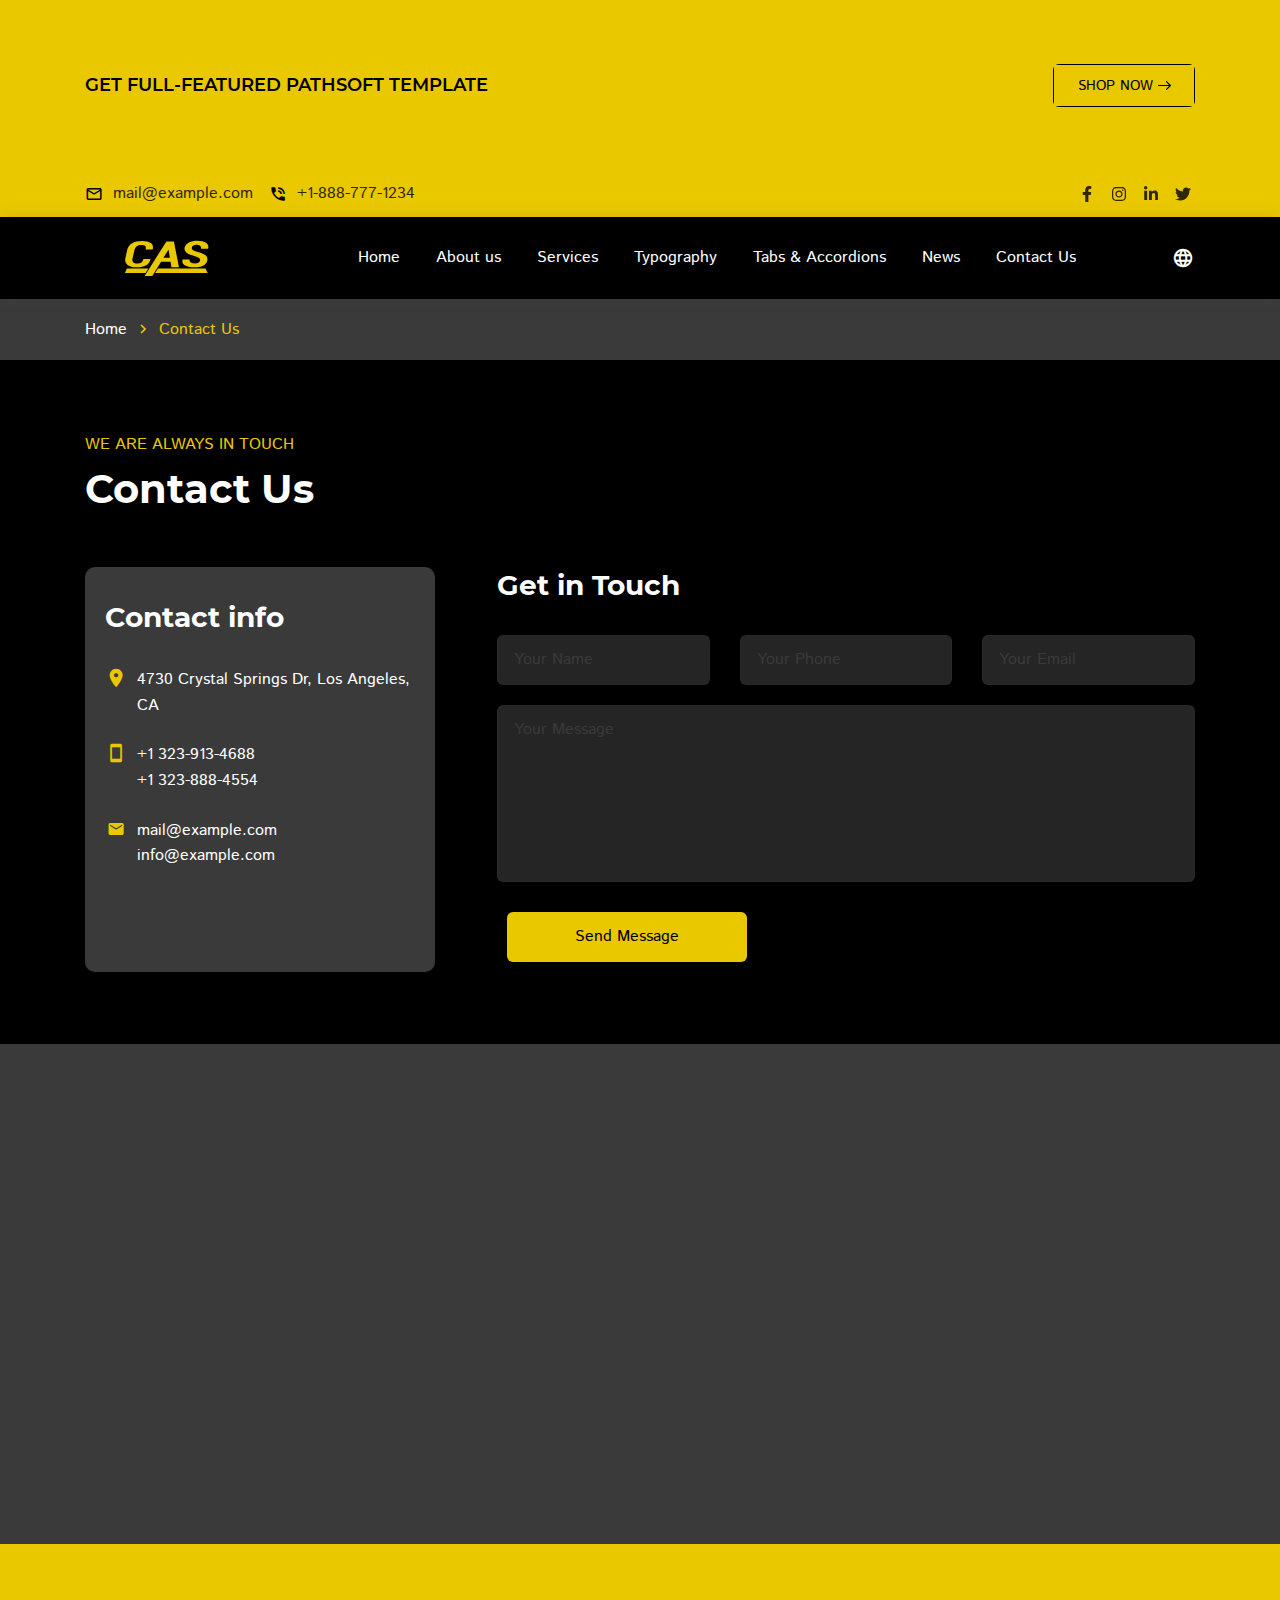
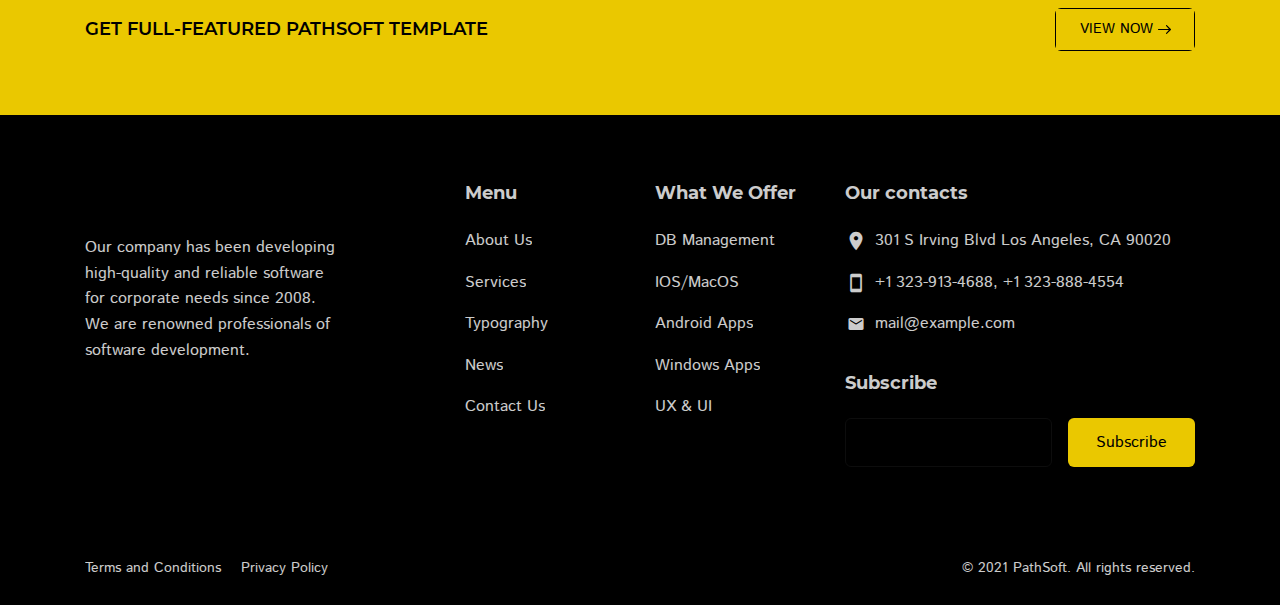
<file: contact-us.html>
<!DOCTYPE html><html lang="en">

<head>

    <meta charset="utf-8">

    <title>PathSoft - IT Solution for You Business</title>

    <meta name="description" content="Description">
    <meta http-equiv="X-UA-Compatible" content="IE=edge">
    <meta name="viewport" content="width=device-width, initial-scale=1, maximum-scale=2">
        
    <link rel="icon" href="assets/img/favicon/favicon.ico" type="image/x-icon"> 

    <link rel="stylesheet" href="assets/css/libs.css">
<link rel="stylesheet" href="assets/css/style.css">
    <link rel="preload" href="assets/fonts/istok-web-v15-latin/istok-web-v15-latin-regular.woff2" as="font" type="font/woff2" crossorigin>
<link rel="preload" href="assets/fonts/istok-web-v15-latin/istok-web-v15-latin-700.woff2" as="font" type="font/woff2" crossorigin>
<link rel="preload" href="assets/fonts/montserrat-v15-latin/montserrat-v15-latin-700.woff2" as="font" type="font/woff2" crossorigin>
<link rel="preload" href="assets/fonts/montserrat-v15-latin/montserrat-v15-latin-600.woff2" as="font" type="font/woff2" crossorigin>

<link rel="preload" href="assets/fonts/material-icons/material-icons.woff2" as="font" type="font/woff2" crossorigin>
<link rel="preload" href="assets/fonts/material-icons/material-icons-outlined.woff2" as="font" type="font/woff2" crossorigin>

</head>

<body>

	<main class="main">
		
		<div class="main-inner">

			<!-- Begin mobile main menu -->
<nav class="mmm">
    <div class="mmm-content">
        <ul class="mmm-list">
            <li><a href="index.html">Home</a></li>
            <li><a href="about-us.html">About us</a></li>
            <li><a href="services.html">Services</a></li>
            <li><a href="typography.html">Typography</a></li>
            <li><a href="tabs-and-accordions.html">Tabs & Accordions</a></li>
            <li><a href="news.html">News</a></li>
            <li><a href="contact-us.html">Contact Us</a></li>
        </ul>
    </div>
    <div class="mmm-footer">
        <ul class="mmm-lang">
            <li class="active"><a href="#!"><span>En</span></a></li>
            <li><a href="#!"><span>Sp</span></a></li>
            <li><a href="#!"><span>It</span></a></li>
            <li><a href="#!"><span>Uk</span></a></li>
            <li><a href="#!"><span>Ru</span></a></li>
        </ul>
    </div>
</nav><!-- End mobile main menu -->

<a class="bff d-none d-md-block" href="https://www.templatemonster.com/website-templates/pathsoft-it-solutions-for-your-business-services-website-template-83414.html">
    <div class="container">
        <div class="row">
            <div class="col">
                <div class="bff-container">
                    <p>Get Full-Featured PathSoft Template</p>
                    <div class="btn btn-border btn-small">
                        <span>SHOP NOW</span>
                        <svg class="btn-icon-right" viewBox="0 0 13 9" width="13" height="9"><use xlink:href="assets/img/sprite.svg#arrow-right"></use></svg>
                    </div>
                </div>
            </div>
        </div>
    </div>
</a>

<!-- Begin header -->
<header class="header">
    <!-- Begin header top -->
    <nav class="header-top">
        <div class="container">
            <div class="row align-items-center justify-content-between">
                <div class="col-auto">
                    <!-- Begin header top info -->
                    <ul class="header-top-info">
                        <li>
                            <a href="mailto:mail@example.com">
                                <i class="material-icons md-18">mail_outline</i>
                                <span>mail@example.com</span>
                            </a>
                        </li>
                        <li>
                            <a href="mailto:mail@example.com" class="formingHrefTel">
                                <i class="material-icons md-18">phone_in_talk</i>
                                <span>+1-888-777-1234</span>
                            </a>
                        </li>
                    </ul><!-- Ennd header top info -->
                </div>
                <div class="col-auto">
                    <div class="header-top-links">
                        <!-- Begin social links -->
                        <ul class="social-links">
                            <li>
                                <a href="#!" title="Facebook">
                                    <svg viewBox="0 0 320 512"><use xlink:href="assets/img/sprite.svg#facebook-icon"></use></svg>
                                </a>
                            </li>
                            <li>
                                <a href="#!" title="Instagram">
                                    <svg viewBox="0 0 448 512"><use xlink:href="assets/img/sprite.svg#instagram-icon"></use></svg>
                                </a>
                            </li>
                            <li>
                                <a href="#!" title="LinkedIn">
                                    <svg viewBox="0 0 448 512"><use xlink:href="assets/img/sprite.svg#linkedin-icon"></use></svg>
                                </a>
                            </li>
                            <li>
                                <a href="#!" title="Twitter">
                                    <svg viewBox="0 0 512 512"><use xlink:href="assets/img/sprite.svg#twitter-icon"></use></svg>
                                </a>
                            </li>
                        </ul><!-- End social links -->
                    </div>
                </div>
            </div>
        </div>
    </nav><!-- End header top -->
    <!-- Begin header fixed -->
    <nav class="header-fixed">
        <div class="container">
            <div class="row flex-nowrap align-items-center justify-content-between">
                <div class="col-auto d-block d-lg-none header-fixed-col">
                    <div class="main-mnu-btn">
                        <span class="bar bar-1"></span>
                        <span class="bar bar-2"></span>
                        <span class="bar bar-3"></span>
                        <span class="bar bar-4"></span>
                    </div>
                </div>
                <div class="col-auto header-fixed-col">
                    <!-- Begin logo -->
                    <a href="/" class="logo" title="PathSoft">
                        <img src="assets/img/logo.svg" width="115" height="36" alt="PathSoft">
                    </a><!-- End logo -->
                </div>
                <div class="col-auto header-fixed-col d-none d-lg-block col-static">
                    <!-- Begin main menu -->
<nav class="main-mnu">
    <ul class="main-mnu-list">
        <li><a href="index.html" data-title="Home"><span>Home</span></a></li>
        <li><a href="about-us.html" data-title="About us"><span>About us</span></a></li>
        <li><a href="services.html" data-title="Services"><span>Services</span></a></li>
        <li><a href="typography.html" data-title="Typography"><span>Typography</span></a></li>
        <li><a href="tabs-and-accordions.html" data-title="Tabs & Accordions"><span>Tabs & Accordions</span></a></li>
        <li><a href="news.html" data-title="News"><span>News</span></a></li>
        <li><a href="contact-us.html" data-title="Contact Us"><span>Contact Us</span></a></li>
    </ul>
</nav><!-- End main menu -->
                </div>
                <div class="col-auto header-fixed-col col-static">
                    <!-- Begin header actions -->
                    <ul class="header-actions">
                        <!-- Begin header languarge -->
                        <li class="d-none d-lg-block">
                            <div class="header-lang">
                                <div class="header-lang-current"><i class="material-icons md-22">language</i></div>
                                <ul class="header-lang-list">
                                    <li class="active"><a href="#!" class="hover-link" data-lang="En" data-title="English"><span>English</span></a></li>
                                    <li><a href="#!" class="hover-link" data-lang="Sp" data-title="Spanish"><span>Spanish</span></a></li>
                                    <li><a href="#!" class="hover-link" data-lang="It" data-title="Italian"><span>Italian</span></a></li>
                                    <li><a href="#!" class="hover-link" data-lang="Uk" data-title="Ukraine"><span>Ukraine</span></a></li>
                                    <li><a href="#!" class="hover-link" data-lang="Ru" data-title="Russian"><span>Russian</span></a></li>
                                </ul>
                            </div>
                        </li><!-- End header languarge -->
                        <!-- Begin header navbar -->
                        <li class="d-block d-lg-none">
                            <div class="header-navbar">
                                <div class="header-navbar-btn">
                                    <i class="material-icons md-24">more_vert</i>
                                </div>
                                <ul class="header-navbar-content">
                                    <li>
                                        <a href="mailto:mail@example.com">
                                            <i class="material-icons md-20">mail_outline</i>
                                            <span>mail@example.com</span>
                                        </a>
                                    </li>
                                    <li>
                                        <a href="mailto:mail@example.com" class="formingHrefTel">
                                            <i class="material-icons md-20">support_agent</i>
                                            <span>1-888-777-1234</span>
                                        </a>
                                    </li>
                                    <li>
                                        <!-- Begin social links -->
                                        <ul class="social-links">
                                            <li>
                                                <a href="#!" title="Facebook">
                                                    <svg viewBox="0 0 320 512"><use xlink:href="assets/img/sprite.svg#facebook-icon"></use></svg>
                                                </a>
                                            </li>
                                            <li>
                                                <a href="#!" title="Instagram">
                                                    <svg viewBox="0 0 448 512"><use xlink:href="assets/img/sprite.svg#instagram-icon"></use></svg>
                                                </a>
                                            </li>
                                            <li>
                                                <a href="#!" title="LinkedIn">
                                                    <svg viewBox="0 0 448 512"><use xlink:href="assets/img/sprite.svg#linkedin-icon"></use></svg>
                                                </a>
                                            </li>
                                            <li>
                                                <a href="#!" title="Twitter">
                                                    <svg viewBox="0 0 512 512"><use xlink:href="assets/img/sprite.svg#twitter-icon"></use></svg>
                                                </a>
                                            </li>
                                        </ul><!-- End social links -->
                                    </li>
                                </ul>
                            </div>
                        </li><!-- End header navbar -->
                    </ul><!-- End header actions -->
                </div>
            </div>
        </div>
    </nav><!-- End header fixed -->
</header><!-- End header -->

			<!-- Begin bread crumbs -->
			<nav class="bread-crumbs">
				<div class="container">
					<div class="row">
						<div class="col-12">
							<ul class="bread-crumbs-list">
								<li>
									<a href="index.html">Home</a>
									<i class="material-icons md-18">chevron_right</i>
								</li>
								<li><a href="#!">Contact Us</a></li>
							</ul>
						</div>
					</div>
				</div>
			</nav><!-- End bread crumbs -->

			<div class="section">
				<div class="container">
					<div class="row content-items">
						<div class="col-12">
							<div class="section-heading">
								<div class="section-subheading">we are always in touch</div>
								<h1>Contact Us</h1>
							</div>
						</div>
						<div class="col-xl-4 col-md-5 content-item">
							<div class="contact-info section-bgc">
								<h3>Contact info</h3>
								<ul class="contact-list">
									<li>
										<i class="material-icons md-22">location_on</i>
										<div class="footer-contact-info">
											<a href="https://www.google.com/maps/place/4730+Crystal+Springs+Dr,+Los+Angeles,+CA+90027,+%D0%A1%D0%A8%D0%90/data=!4m2!3m1!1s0x80c2c08ea296b841:0x5030fc6064b8e8d1?sa=X&ved=2ahUKEwijmtvUqZvjAhXjkIsKHYNsDswQ8gEwAHoECAkQAQ">
												4730 Crystal Springs Dr, Los Angeles, CA
											</a>
										</div>
									</li>
									<li>
										<i class="material-icons md-22 footer-contact-tel">smartphone</i>
										<div class="footer-contact-info">
											<a href="tel:+13239134688" class="formingHrefTel">+1 323-913-4688</a>
											<a href="tel:+13238884554" class="formingHrefTel">+1 323-888-4554</a>
										</div>
									</li>
									<li>
										<i class="material-icons md-22 footer-contact-email">email</i>
										<div class="footer-contact-info">
											<a href="mailto:mail@example.com">mail@example.com</a>
											<a href="mailto:info@example.com">info@example.com</a>
										</div>
									</li>
								</ul>
							</div>
						</div>
						<div class="col-xl-8 col-md-7 content-item">
							<form action="#!" method="post" class="contact-form contact-form-padding">
								<!-- Begin hidden Field for send form -->
								<input type="hidden" name="form_subject" value="Contact form">
								<!-- End hidden Field for send form -->
								<div class="row gutters-default">
									<div class="col-12">
										<h3>Get in Touch</h3>
									</div>
									<div class="col-xl-4 col-sm-6 col-12">
										<div class="form-field">
											<label for="contact-name" class="form-field-label">Your Name</label>
											<input type="text" class="form-field-input" name="ContactName" value="" autocomplete="off" required="required" id="contact-name">
										</div>
									</div>
									<div class="col-xl-4 col-sm-6 col-12">
										<div class="form-field">
											<label for="contact-phone" class="form-field-label">Your Phone</label>
											<input type="tel" class="form-field-input mask-phone" name="ContactPhone" value="" autocomplete="off" required="required" id="contact-phone">
										</div>
									</div>
									<div class="col-xl-4 col-12">
										<div class="form-field">
											<label for="contact-email" class="form-field-label">Your Email</label>
											<input type="email" class="form-field-input" name="ContactEmail" value="" autocomplete="off" required="required" id="contact-email">
										</div>
									</div>
									<div class="col-12">
										<div class="form-field">
											<label for="contact-message" class="form-field-label">Your Message</label>
											<textarea name="ContactMessage" class="form-field-input" id="contact-message" cols="30" rows="6"></textarea>
										</div>
									</div>
									<div class="col-12">
										<div class="form-btn">
											<button type="submit" class="btn btn-w240 ripple"><span>Send Message</span></button>
										</div>
									</div>
								</div>
							</form>
						</div>
					</div>
				</div>
			</div>

			<!-- Begin map -->
			<div class="map">
				<iframe class="lazy" data-src="#"></iframe>
			</div><!-- End map -->

		</div>

		<a class="bff d-none d-md-block" href="#">
    <div class="container">
        <div class="row">
            <div class="col">
                <div class="bff-container">
                    <p>Get Full-Featured PathSoft Template</p>
                    <div class="btn btn-border btn-small">
                        <span>VIEW NOW</span>
                        <svg class="btn-icon-right" viewBox="0 0 13 9" width="13" height="9"><use xlink:href="assets/img/sprite.svg#arrow-right"></use></svg>
                    </div>
                </div>
            </div>
        </div>
    </div>
</a>

<!-- Begin footer -->
<footer class="footer">
    <div class="footer-main">
        <div class="container">
            <div class="row items">
                <div class="col-xl-3 col-lg-3 col-md-5 col-12 item">
                    <!-- Begin company info -->
                    <div class="footer-company-info">
                        <div class="footer-company-top">
                            <a href="/" class="logo" title="PathSoft">
                                <img data-src="assets/img/logo-white.svg" width="115" height="36" class="lazy" src="[data-uri]" alt="PathSoft">
                            </a>
                            <div class="footer-company-desc">
                                <p>Our company has been developing high-quality and reliable software for corporate needs since 2008. We are renowned professionals of software development.</p>
                            </div>
                        </div>
                        <ul class="footer-social-links">
                            <li>
                                <a href="#!" title="Facebook">
                                    <svg viewBox="0 0 320 512">
                                        <use xlink:href="assets/img/sprite.svg#facebook-icon"></use>
                                    </svg>
                                </a>
                            </li>
                            <li>
                                <a href="#!" title="Instagram">
                                    <svg viewBox="0 0 448 512">
                                        <use xlink:href="assets/img/sprite.svg#instagram-icon"></use>
                                    </svg>
                                </a>
                            </li>
                            <li>
                                <a href="#!" title="LinkedIn">
                                    <svg viewBox="0 0 448 512">
                                        <use xlink:href="assets/img/sprite.svg#linkedin-icon"></use>
                                    </svg>
                                </a>
                            </li>
                            <li>
                                <a href="#!" title="Twitter">
                                    <svg viewBox="0 0 512 512">
                                        <use xlink:href="assets/img/sprite.svg#twitter-icon"></use>
                                    </svg>
                                </a>
                            </li>
                        </ul>
                    </div>
                    <!-- End company info -->
                </div>
                <div class="col-xl-2 offset-xl-1 col-md-3 col-5 col-lg-2 item">
                    <div class="footer-item">
                        <p class="footer-item-heading">Menu</p>
                        <nav class="footer-nav">
                            <ul class="footer-mnu">
                                <li><a href="about-us.html" class="hover-link" data-title="About Us"><span>About Us</span></a></li>
                                <li><a href="services.html" class="hover-link" data-title="Services"><span>Services</span></a></li>
                                <li><a href="typography.html" data-title="Typography"><span>Typography</span></a></li>
                                <li><a href="news.html" class="hover-link" data-title="News"><span>News</span></a></li>
                                <li><a href="contact-us.html" class="hover-link" data-title="Contact Us"><span>Contact Us</span></a></li>
                            </ul>
                        </nav>
                    </div>
                </div>
                <div class="col-xl-2 col-lg-3 col-md-3 col-7 item">
                    <div class="footer-item">
                        <p class="footer-item-heading">What We Offer</p>
                        <nav class="footer-nav">
                            <ul class="footer-mnu">
                                <li><a href="#!" class="hover-link" data-title="DB Management"><span>DB Management</span></a></li>
                                <li><a href="#!" class="hover-link" data-title="IOS/MacOS"><span>IOS/MacOS</span></a></li>
                                <li><a href="#!" class="hover-link" data-title="Android Apps"><span>Android Apps</span></a></li>
                                <li><a href="#!" class="hover-link" data-title="Windows Apps"><span>Windows Apps</span></a></li>
                                <li><a href="#!" class="hover-link" data-title="UX & UI"><span>UX & UI</span></a></li>
                            </ul>
                        </nav>
                    </div>
                </div>
                <div class="col-xs-4 col-lg-4 col-12 item">
                    <div class="footer-item">
                        <p class="footer-item-heading">Our contacts</p>
                        <ul class="footer-contacts">
                            <li>
                                <i class="material-icons md-22">location_on</i>
                                <div class="footer-contact-info">
                                    301 S Irving Blvd Los Angeles, CA 90020
                                </div>
                            </li>
                            <li>
                                <i class="material-icons md-22 footer-contact-tel">smartphone</i>
                                <div class="footer-contact-info">
                                    <a href="#!" class="formingHrefTel">+1 323-913-4688</a>, <a href="#!" class="formingHrefTel">+1 323-888-4554</a>
                                </div>
                            </li>
                            <li>
                                <i class="material-icons md-22 footer-contact-email">email</i>
                                <div class="footer-contact-info">
                                    <a href="mailto:mail@example.com">mail@example.com</a>
                                </div>
                            </li>
                        </ul>
                    </div>
                    <div class="footer-item">
                        <p class="footer-item-heading">Subscribe</p>
                        <form action="#!" method="post" class="footer-subscribe">
                            <div class="form-field">
                                <label for="subscribe-email" class="form-field-label">Your email</label>
                                <input type="email" class="form-field-input" name="Subscribe_email" value="" autocomplete="off" required="required" id="subscribe-email">
                            </div>
                            <div class="form-btn">
                                <button type="submit" class="btn ripple"><span>Subscribe</span></button>
                            </div>
                        </form>
                    </div>
                </div>
            </div>
        </div>
    </div>
    <div class="footer-bottom">
        <div class="container">
            <div class="row justify-content-between items">
                <div class="col-md-auto col-12 item">
                    <nav class="footer-links">
                        <ul>
                            <li><a href="terms-and-conditions.html">Terms and Conditions</a></li>
                            <li><a href="privacy-policy.html">Privacy Policy</a></li>
                        </ul>
                    </nav>
                </div>
                <div class="col-md-auto col-12 item">
                    <div class="copyright">© 2021 PathSoft. All rights reserved.</div>
                </div>
            </div>
        </div>
    </div>
</footer><!-- End footer -->

	</main><!-- End main -->

	<script src="assets/libs/jquery/jquery.min.js"></script>
<script src="assets/libs/lozad/lozad.min.js"></script>
<script src="assets/libs/device/device.js"></script>
<script src="assets/libs/ScrollToFixed/jquery-scrolltofixed-min.js"></script>
<script src="assets/libs/spincrement/jquery.spincrement.min.js"></script>
<script src="assets/libs/jquery-validation-1.19.3/jquery.validate.min.js"></script>
<script src="assets/js/custom.js"></script>

</body>
</html>
</file>
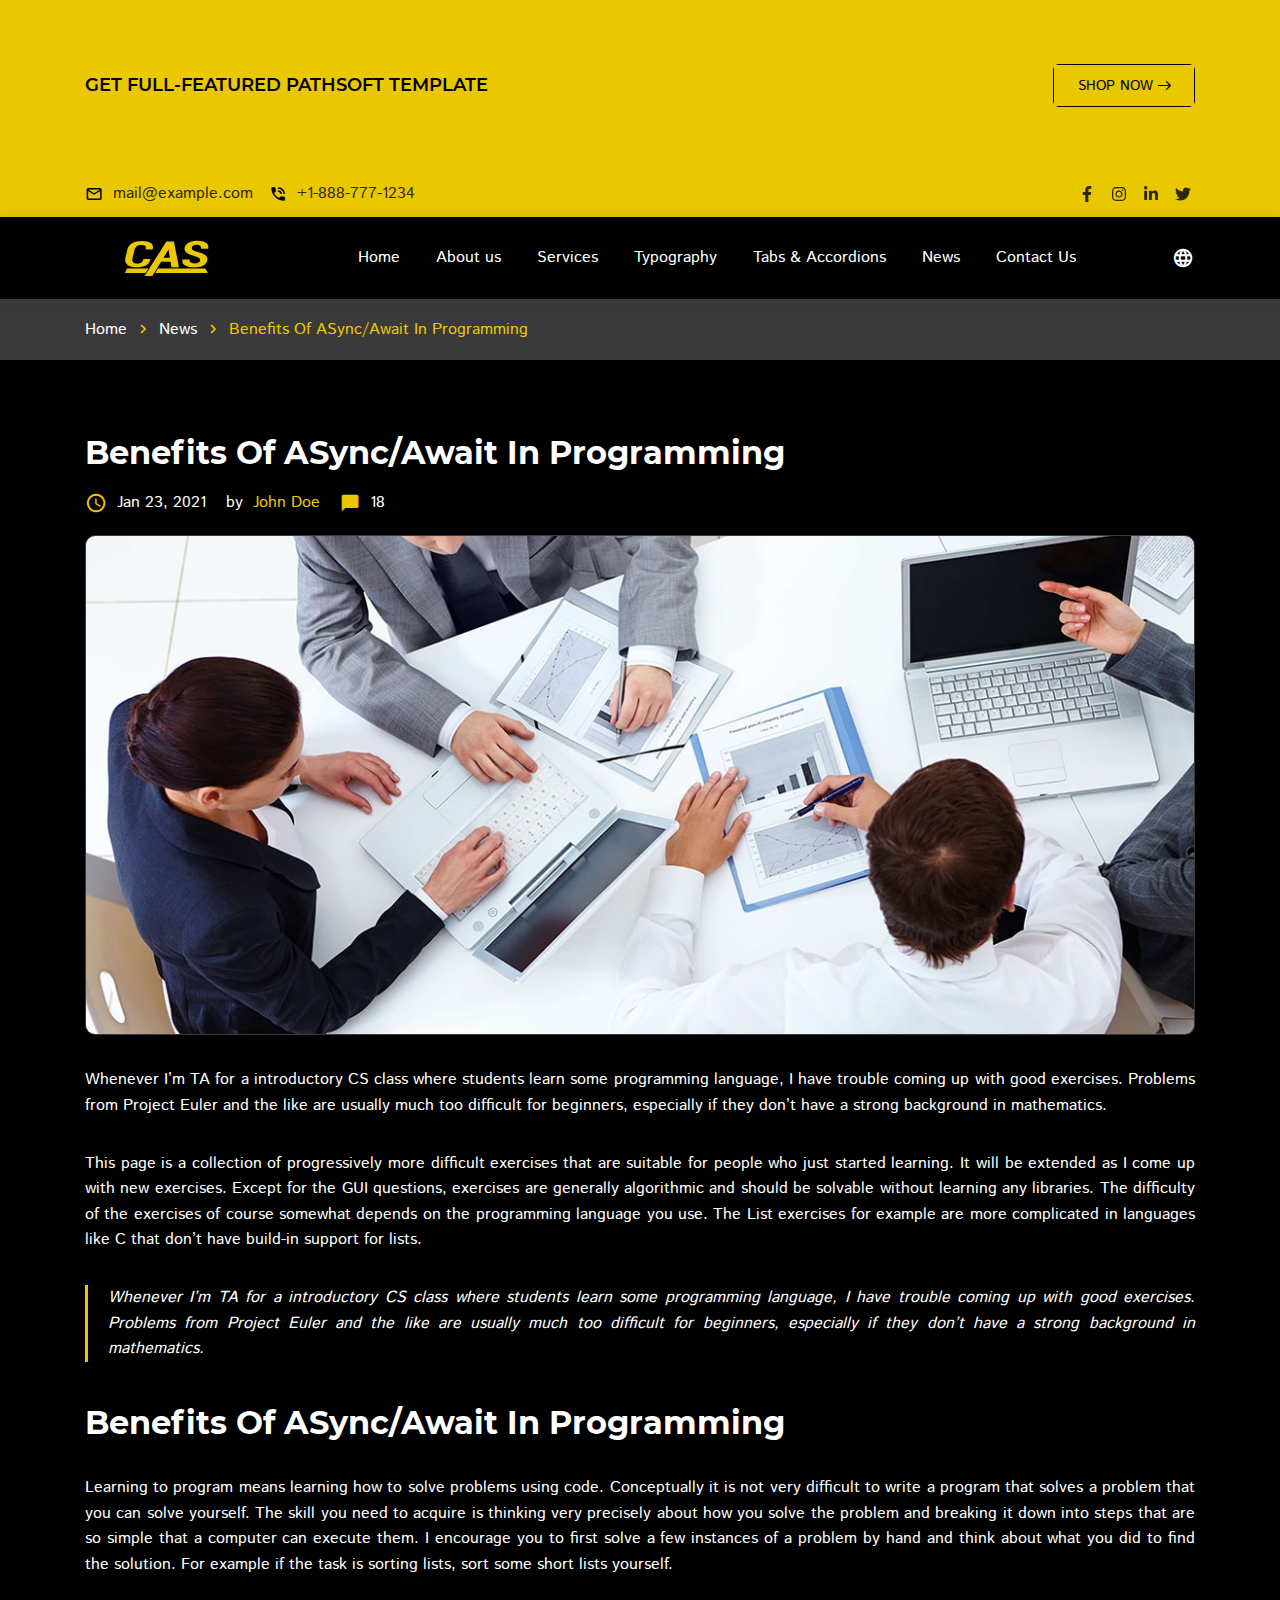
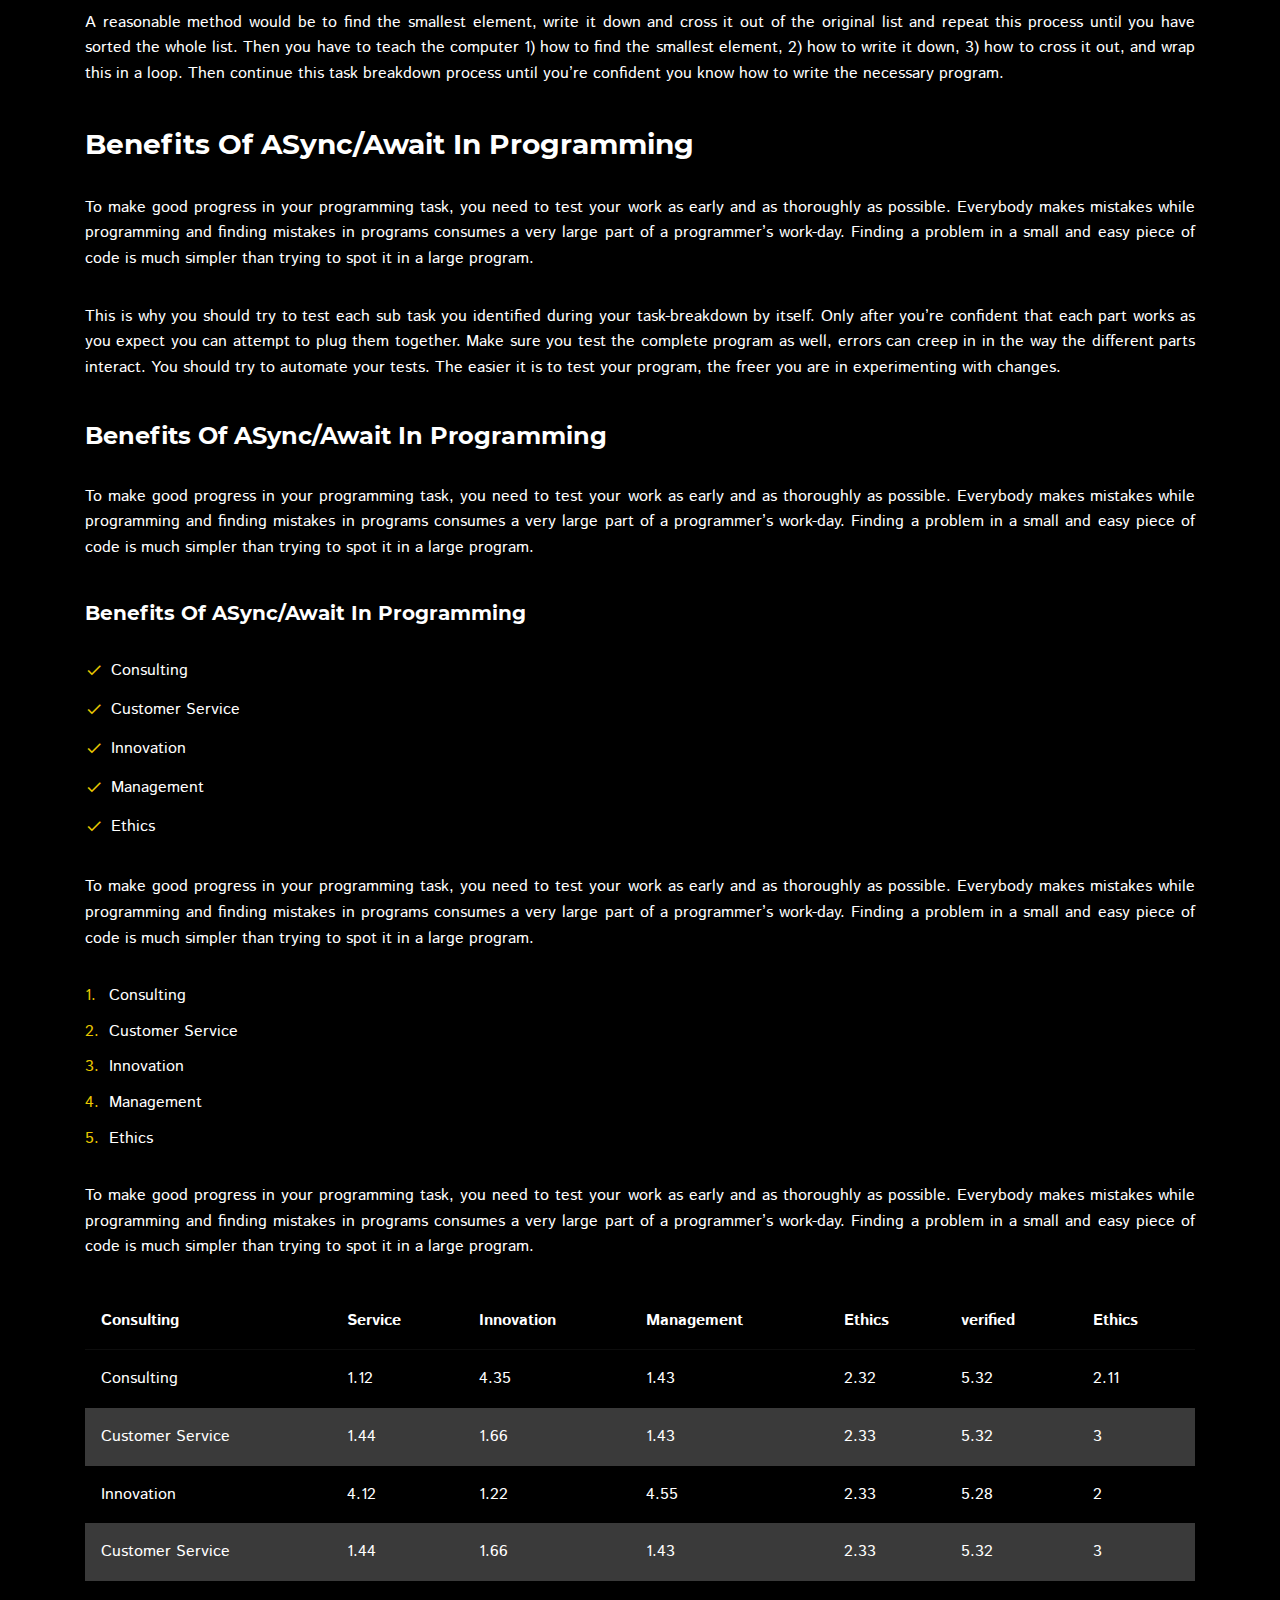
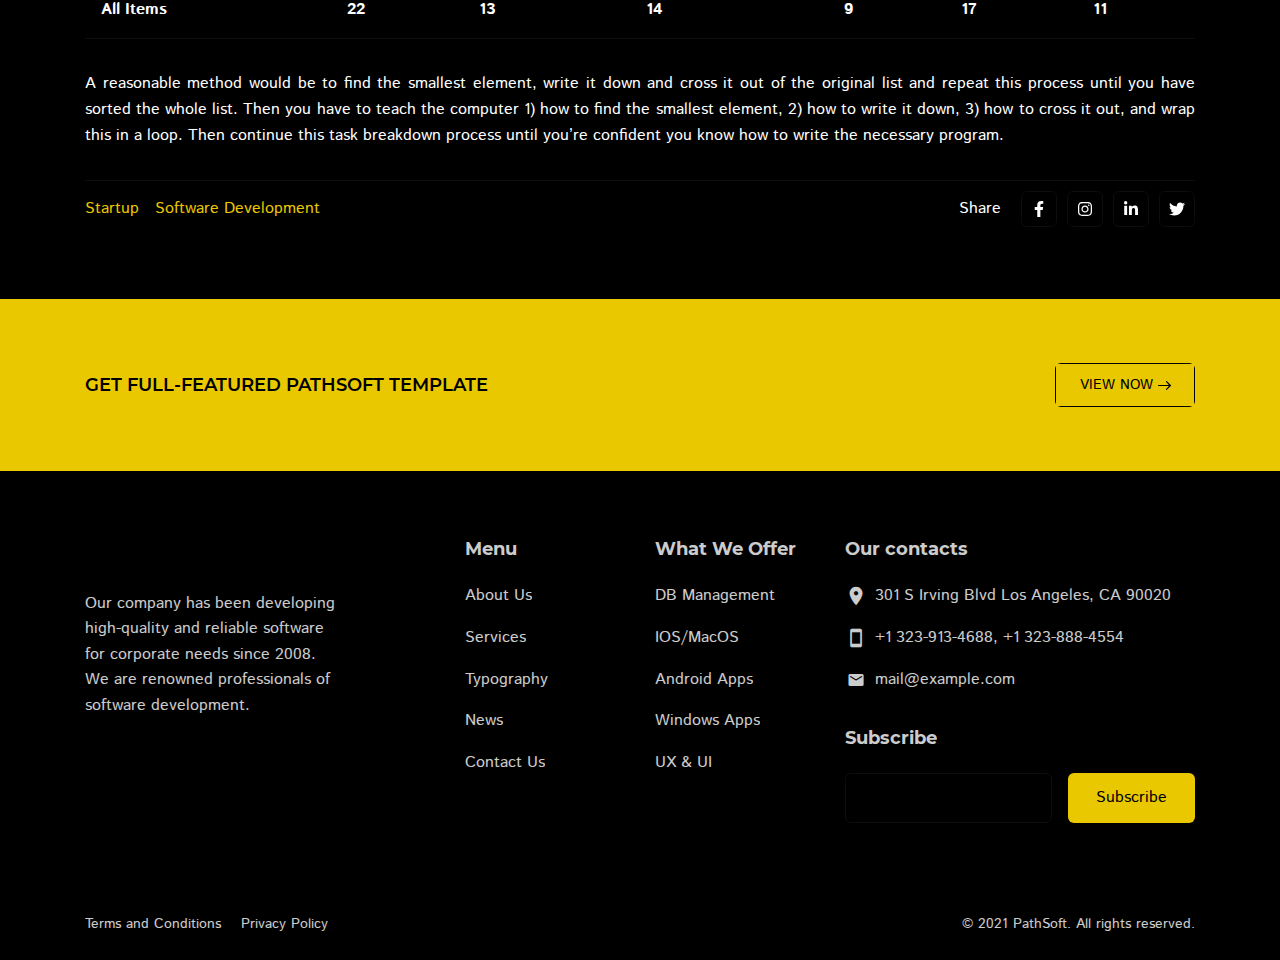
<file: news-post.html>
<!DOCTYPE html><html lang="en">

<head>

    <meta charset="utf-8">

    <title>PathSoft - IT Solution for You Business</title>

    <meta name="description" content="Description">
    <meta http-equiv="X-UA-Compatible" content="IE=edge">
    <meta name="viewport" content="width=device-width, initial-scale=1, maximum-scale=2">
        
    <link rel="icon" href="assets/img/favicon/favicon.ico" type="image/x-icon"> 

    <link rel="stylesheet" href="assets/css/libs.css">
<link rel="stylesheet" href="assets/css/style.css">
    <link rel="preload" href="assets/fonts/istok-web-v15-latin/istok-web-v15-latin-regular.woff2" as="font" type="font/woff2" crossorigin>
<link rel="preload" href="assets/fonts/istok-web-v15-latin/istok-web-v15-latin-700.woff2" as="font" type="font/woff2" crossorigin>
<link rel="preload" href="assets/fonts/montserrat-v15-latin/montserrat-v15-latin-700.woff2" as="font" type="font/woff2" crossorigin>
<link rel="preload" href="assets/fonts/montserrat-v15-latin/montserrat-v15-latin-600.woff2" as="font" type="font/woff2" crossorigin>

<link rel="preload" href="assets/fonts/material-icons/material-icons.woff2" as="font" type="font/woff2" crossorigin>
<link rel="preload" href="assets/fonts/material-icons/material-icons-outlined.woff2" as="font" type="font/woff2" crossorigin>

</head>

<body>

	<main class="main">
		
		<div class="main-inner">

			<!-- Begin mobile main menu -->
<nav class="mmm">
    <div class="mmm-content">
        <ul class="mmm-list">
            <li><a href="index.html">Home</a></li>
            <li><a href="about-us.html">About us</a></li>
            <li><a href="services.html">Services</a></li>
            <li><a href="typography.html">Typography</a></li>
            <li><a href="tabs-and-accordions.html">Tabs & Accordions</a></li>
            <li><a href="news.html">News</a></li>
            <li><a href="contact-us.html">Contact Us</a></li>
        </ul>
    </div>
    <div class="mmm-footer">
        <ul class="mmm-lang">
            <li class="active"><a href="#!"><span>En</span></a></li>
            <li><a href="#!"><span>Sp</span></a></li>
            <li><a href="#!"><span>It</span></a></li>
            <li><a href="#!"><span>Uk</span></a></li>
            <li><a href="#!"><span>Ru</span></a></li>
        </ul>
    </div>
</nav><!-- End mobile main menu -->

<a class="bff d-none d-md-block" href="https://www.templatemonster.com/website-templates/pathsoft-it-solutions-for-your-business-services-website-template-83414.html">
    <div class="container">
        <div class="row">
            <div class="col">
                <div class="bff-container">
                    <p>Get Full-Featured PathSoft Template</p>
                    <div class="btn btn-border btn-small">
                        <span>SHOP NOW</span>
                        <svg class="btn-icon-right" viewBox="0 0 13 9" width="13" height="9"><use xlink:href="assets/img/sprite.svg#arrow-right"></use></svg>
                    </div>
                </div>
            </div>
        </div>
    </div>
</a>

<!-- Begin header -->
<header class="header">
    <!-- Begin header top -->
    <nav class="header-top">
        <div class="container">
            <div class="row align-items-center justify-content-between">
                <div class="col-auto">
                    <!-- Begin header top info -->
                    <ul class="header-top-info">
                        <li>
                            <a href="mailto:mail@example.com">
                                <i class="material-icons md-18">mail_outline</i>
                                <span>mail@example.com</span>
                            </a>
                        </li>
                        <li>
                            <a href="mailto:mail@example.com" class="formingHrefTel">
                                <i class="material-icons md-18">phone_in_talk</i>
                                <span>+1-888-777-1234</span>
                            </a>
                        </li>
                    </ul><!-- Ennd header top info -->
                </div>
                <div class="col-auto">
                    <div class="header-top-links">
                        <!-- Begin social links -->
                        <ul class="social-links">
                            <li>
                                <a href="#!" title="Facebook">
                                    <svg viewBox="0 0 320 512"><use xlink:href="assets/img/sprite.svg#facebook-icon"></use></svg>
                                </a>
                            </li>
                            <li>
                                <a href="#!" title="Instagram">
                                    <svg viewBox="0 0 448 512"><use xlink:href="assets/img/sprite.svg#instagram-icon"></use></svg>
                                </a>
                            </li>
                            <li>
                                <a href="#!" title="LinkedIn">
                                    <svg viewBox="0 0 448 512"><use xlink:href="assets/img/sprite.svg#linkedin-icon"></use></svg>
                                </a>
                            </li>
                            <li>
                                <a href="#!" title="Twitter">
                                    <svg viewBox="0 0 512 512"><use xlink:href="assets/img/sprite.svg#twitter-icon"></use></svg>
                                </a>
                            </li>
                        </ul><!-- End social links -->
                    </div>
                </div>
            </div>
        </div>
    </nav><!-- End header top -->
    <!-- Begin header fixed -->
    <nav class="header-fixed">
        <div class="container">
            <div class="row flex-nowrap align-items-center justify-content-between">
                <div class="col-auto d-block d-lg-none header-fixed-col">
                    <div class="main-mnu-btn">
                        <span class="bar bar-1"></span>
                        <span class="bar bar-2"></span>
                        <span class="bar bar-3"></span>
                        <span class="bar bar-4"></span>
                    </div>
                </div>
                <div class="col-auto header-fixed-col">
                    <!-- Begin logo -->
                    <a href="/" class="logo" title="PathSoft">
                        <img src="assets/img/logo.svg" width="115" height="36" alt="PathSoft">
                    </a><!-- End logo -->
                </div>
                <div class="col-auto header-fixed-col d-none d-lg-block col-static">
                    <!-- Begin main menu -->
<nav class="main-mnu">
    <ul class="main-mnu-list">
        <li><a href="index.html" data-title="Home"><span>Home</span></a></li>
        <li><a href="about-us.html" data-title="About us"><span>About us</span></a></li>
        <li><a href="services.html" data-title="Services"><span>Services</span></a></li>
        <li><a href="typography.html" data-title="Typography"><span>Typography</span></a></li>
        <li><a href="tabs-and-accordions.html" data-title="Tabs & Accordions"><span>Tabs & Accordions</span></a></li>
        <li><a href="news.html" data-title="News"><span>News</span></a></li>
        <li><a href="contact-us.html" data-title="Contact Us"><span>Contact Us</span></a></li>
    </ul>
</nav><!-- End main menu -->
                </div>
                <div class="col-auto header-fixed-col col-static">
                    <!-- Begin header actions -->
                    <ul class="header-actions">
                        <!-- Begin header languarge -->
                        <li class="d-none d-lg-block">
                            <div class="header-lang">
                                <div class="header-lang-current"><i class="material-icons md-22">language</i></div>
                                <ul class="header-lang-list">
                                    <li class="active"><a href="#!" class="hover-link" data-lang="En" data-title="English"><span>English</span></a></li>
                                    <li><a href="#!" class="hover-link" data-lang="Sp" data-title="Spanish"><span>Spanish</span></a></li>
                                    <li><a href="#!" class="hover-link" data-lang="It" data-title="Italian"><span>Italian</span></a></li>
                                    <li><a href="#!" class="hover-link" data-lang="Uk" data-title="Ukraine"><span>Ukraine</span></a></li>
                                    <li><a href="#!" class="hover-link" data-lang="Ru" data-title="Russian"><span>Russian</span></a></li>
                                </ul>
                            </div>
                        </li><!-- End header languarge -->
                        <!-- Begin header navbar -->
                        <li class="d-block d-lg-none">
                            <div class="header-navbar">
                                <div class="header-navbar-btn">
                                    <i class="material-icons md-24">more_vert</i>
                                </div>
                                <ul class="header-navbar-content">
                                    <li>
                                        <a href="mailto:mail@example.com">
                                            <i class="material-icons md-20">mail_outline</i>
                                            <span>mail@example.com</span>
                                        </a>
                                    </li>
                                    <li>
                                        <a href="mailto:mail@example.com" class="formingHrefTel">
                                            <i class="material-icons md-20">support_agent</i>
                                            <span>1-888-777-1234</span>
                                        </a>
                                    </li>
                                    <li>
                                        <!-- Begin social links -->
                                        <ul class="social-links">
                                            <li>
                                                <a href="#!" title="Facebook">
                                                    <svg viewBox="0 0 320 512"><use xlink:href="assets/img/sprite.svg#facebook-icon"></use></svg>
                                                </a>
                                            </li>
                                            <li>
                                                <a href="#!" title="Instagram">
                                                    <svg viewBox="0 0 448 512"><use xlink:href="assets/img/sprite.svg#instagram-icon"></use></svg>
                                                </a>
                                            </li>
                                            <li>
                                                <a href="#!" title="LinkedIn">
                                                    <svg viewBox="0 0 448 512"><use xlink:href="assets/img/sprite.svg#linkedin-icon"></use></svg>
                                                </a>
                                            </li>
                                            <li>
                                                <a href="#!" title="Twitter">
                                                    <svg viewBox="0 0 512 512"><use xlink:href="assets/img/sprite.svg#twitter-icon"></use></svg>
                                                </a>
                                            </li>
                                        </ul><!-- End social links -->
                                    </li>
                                </ul>
                            </div>
                        </li><!-- End header navbar -->
                    </ul><!-- End header actions -->
                </div>
            </div>
        </div>
    </nav><!-- End header fixed -->
</header><!-- End header -->

			<!-- Begin bread crumbs -->
			<nav class="bread-crumbs">
				<div class="container">
					<div class="row">
						<div class="col-12">
							<ul class="bread-crumbs-list">
								<li><a href="index.html">Home</a><i class="material-icons md-18">chevron_right</i></li>
								<li><a href="news.html">News</a><i class="material-icons md-18">chevron_right</i></li>
								<li><a href="#!">Benefits Of ASync/Await In Programming</a></li>
							</ul>
						</div>
					</div>
				</div>
			</nav><!-- End bread crumbs -->

			<div class="section">
				<div class="container">
					<div class="row">
						<div class="col-12">
							<div class="news-post">
								<header class="news-post-header">
									<h1 class="news-post-title">Benefits Of ASync/Await In Programming</h1>
									<div class="news-post-meta">
										<div class="news-post-meta-item">
											<i class="material-icons md-22">access_time</i>
											<span>Jan 23, 2021</span>
										</div>
										<div class="news-post-meta-item">
											<span>by &nbsp;</span>
											<a href="#!">John Doe</a>
										</div>
										<div class="news-post-meta-item">
											<i class="material-icons md-20">chat_bubble</i>
											<span>18</span>
										</div>
									</div>
									<div class="news-post-img img-style">
										<img data-src="assets/img/news-post.jpg" class="lazy" src="[data-uri]" alt="">
									</div>
								</header>
								<article class="news-post-article content">
									<p>Whenever I’m TA for a introductory CS class where students learn some programming language, I have trouble coming up with good exercises. Problems from Project Euler and the like are usually much too difficult for beginners, especially if they don’t have a strong background in mathematics.</p>
									<p>This page is a collection of progressively more difficult exercises that are suitable for people who just started learning. It will be extended as I come up with new exercises. Except for the GUI questions, exercises are generally algorithmic and should be solvable without learning any libraries. The difficulty of the exercises of course somewhat depends on the programming language you use. The List exercises for example are more complicated in languages like C that don’t have build-in support for lists.</p>
									<blockquote>Whenever I’m TA for a introductory CS class where students learn some programming language, I have trouble coming up with good exercises. Problems from Project Euler and the like are usually much too difficult for beginners, especially if they don’t have a strong background in mathematics.</blockquote>
									<h2>Benefits Of ASync/Await In Programming</h2>
									<p>Learning to program means learning how to solve problems using code. Conceptually it is not very difficult to write a program that solves a problem that you can solve yourself. The skill you need to acquire is thinking very precisely about how you solve the problem and breaking it down into steps that are so simple that a computer can execute them. I encourage you to first solve a few instances of a problem by hand and think about what you did to find the solution. For example if the task is sorting lists, sort some short lists yourself.</p>
									<p>A reasonable method would be to find the smallest element, write it down and cross it out of the original list and repeat this process until you have sorted the whole list. Then you have to teach the computer 1) how to find the smallest element, 2) how to write it down, 3) how to cross it out, and wrap this in a loop. Then continue this task breakdown process until you’re confident you know how to write the necessary program.</p>
									<h3>Benefits Of ASync/Await In Programming</h3>
									<p>To make good progress in your programming task, you need to test your work as early and as thoroughly as possible. Everybody makes mistakes while programming and finding mistakes in programs consumes a very large part of a programmer’s work-day. Finding a problem in a small and easy piece of code is much simpler than trying to spot it in a large program. </p>
									<p>This is why you should try to test each sub task you identified during your task-breakdown by itself. Only after you’re confident that each part works as you expect you can attempt to plug them together. Make sure you test the complete program as well, errors can creep in in the way the different parts interact. You should try to automate your tests. The easier it is to test your program, the freer you are in experimenting with changes.</p>
									<h4>Benefits Of ASync/Await In Programming</h4>
									<p>To make good progress in your programming task, you need to test your work as early and as thoroughly as possible. Everybody makes mistakes while programming and finding mistakes in programs consumes a very large part of a programmer’s work-day. Finding a problem in a small and easy piece of code is much simpler than trying to spot it in a large program. </p>
									<h5>Benefits Of ASync/Await In Programming</h5>
									<ul>
										<li>Consulting</li>
										<li>Customer Service</li>
										<li>Innovation</li>
										<li>Management</li>
										<li>Ethics</li>
									</ul>
									<p>To make good progress in your programming task, you need to test your work as early and as thoroughly as possible. Everybody makes mistakes while programming and finding mistakes in programs consumes a very large part of a programmer’s work-day. Finding a problem in a small and easy piece of code is much simpler than trying to spot it in a large program. </p>
									<ol>
										<li>Consulting</li>
										<li>Customer Service</li>
										<li>Innovation</li>
										<li>Management</li>
										<li>Ethics</li>
									</ol>
									<p>To make good progress in your programming task, you need to test your work as early and as thoroughly as possible. Everybody makes mistakes while programming and finding mistakes in programs consumes a very large part of a programmer’s work-day. Finding a problem in a small and easy piece of code is much simpler than trying to spot it in a large program. </p>
									<table>
										<thead>
											<tr>
												<th>Consulting</th>
												<th>Service</th>
												<th>Innovation</th>
												<th>Management</th>
												<th>Ethics</th>
												<th>verified </th>
												<th>Ethics</th>
											</tr>
										</thead>
										<tbody>
											<tr>
												<td>Consulting</td>
												<td>1.12</td>
												<td>4.35</td>
												<td>1.43</td>
												<td>2.32</td>
												<td>5.32</td>
												<td>2.11</td>
											</tr>
											<tr>
												<td>Customer Service</td>
												<td>1.44</td>
												<td>1.66</td>
												<td>1.43</td>
												<td>2.33</td>
												<td>5.32</td>
												<td>3</td>
											</tr>
											<tr>
												<td>Innovation</td>
												<td>4.12</td>
												<td>1.22</td>
												<td>4.55</td>
												<td>2.33</td>
												<td>5.28</td>
												<td>2</td>
											</tr>
											<tr>
												<td>Customer Service</td>
												<td>1.44</td>
												<td>1.66</td>
												<td>1.43</td>
												<td>2.33</td>
												<td>5.32</td>
												<td>3</td>
											</tr>
										</tbody>
										<tfoot>
											<tr>
												<td>All Items</td>
												<td>22</td>
												<td>13</td>
												<td>14</td>
												<td>9</td>
												<td>17</td>
												<td>11</td>
											</tr>
										</tfoot>
									</table>
									<p>A reasonable method would be to find the smallest element, write it down and cross it out of the original list and repeat this process until you have sorted the whole list. Then you have to teach the computer 1) how to find the smallest element, 2) how to write it down, 3) how to cross it out, and wrap this in a loop. Then continue this task breakdown process until you’re confident you know how to write the necessary program.</p>
								</article>
								<footer class="news-post-footer">
									<div class="row align-items-center justify-content-between items">
										<div class="col-md col-12 item">
											<ul class="news-post-cat">
												<li><a href="#!">Startup</a></li>
												<li><a href="#!">Software Development</a></li>
											</ul>
										</div>
										<div class="col-md-auto col-12 item">
											<div class="news-post-share">
												<p class="news-post-share-title">Share</p>
												<ul class="page-social-links">
													<li>
														<a href="#!" title="Facebook">
															<svg viewBox="0 0 320 512">
																<use xlink:href="assets/img/sprite.svg#facebook-icon"></use>
															</svg>
														</a>
													</li>
													<li>
														<a href="#!" title="Instagram">
															<svg viewBox="0 0 448 512">
																<use xlink:href="assets/img/sprite.svg#instagram-icon"></use>
															</svg>
														</a>
													</li>
													<li>
														<a href="#!" title="LinkedIn">
															<svg viewBox="0 0 448 512">
																<use xlink:href="assets/img/sprite.svg#linkedin-icon"></use>
															</svg>
														</a>
													</li>
													<li>
														<a href="#!" title="Twitter">
															<svg viewBox="0 0 512 512">
																<use xlink:href="assets/img/sprite.svg#twitter-icon"></use>
															</svg>
														</a>
													</li>
												</ul>
											</div>
										</div>
									</div>
								</footer>
							</div>
						</div>
					</div>
				</div>
			</div>

		</div>

		<a class="bff d-none d-md-block" href="https://www.templatemonster.com/website-templates/pathsoft-it-solutions-for-your-business-services-website-template-83414.html">
    <div class="container">
        <div class="row">
            <div class="col">
                <div class="bff-container">
                    <p>Get Full-Featured PathSoft Template</p>
                    <div class="btn btn-border btn-small">
                        <span>VIEW NOW</span>
                        <svg class="btn-icon-right" viewBox="0 0 13 9" width="13" height="9"><use xlink:href="assets/img/sprite.svg#arrow-right"></use></svg>
                    </div>
                </div>
            </div>
        </div>
    </div>
</a>

<!-- Begin footer -->
<footer class="footer">
    <div class="footer-main">
        <div class="container">
            <div class="row items">
                <div class="col-xl-3 col-lg-3 col-md-5 col-12 item">
                    <!-- Begin company info -->
                    <div class="footer-company-info">
                        <div class="footer-company-top">
                            <a href="/" class="logo" title="PathSoft">
                                <img data-src="assets/img/logo-white.svg" width="115" height="36" class="lazy" src="[data-uri]" alt="PathSoft">
                            </a>
                            <div class="footer-company-desc">
                                <p>Our company has been developing high-quality and reliable software for corporate needs since 2008. We are renowned professionals of software development.</p>
                            </div>
                        </div>
                        <ul class="footer-social-links">
                            <li>
                                <a href="#!" title="Facebook">
                                    <svg viewBox="0 0 320 512">
                                        <use xlink:href="assets/img/sprite.svg#facebook-icon"></use>
                                    </svg>
                                </a>
                            </li>
                            <li>
                                <a href="#!" title="Instagram">
                                    <svg viewBox="0 0 448 512">
                                        <use xlink:href="assets/img/sprite.svg#instagram-icon"></use>
                                    </svg>
                                </a>
                            </li>
                            <li>
                                <a href="#!" title="LinkedIn">
                                    <svg viewBox="0 0 448 512">
                                        <use xlink:href="assets/img/sprite.svg#linkedin-icon"></use>
                                    </svg>
                                </a>
                            </li>
                            <li>
                                <a href="#!" title="Twitter">
                                    <svg viewBox="0 0 512 512">
                                        <use xlink:href="assets/img/sprite.svg#twitter-icon"></use>
                                    </svg>
                                </a>
                            </li>
                        </ul>
                    </div>
                    <!-- End company info -->
                </div>
                <div class="col-xl-2 offset-xl-1 col-md-3 col-5 col-lg-2 item">
                    <div class="footer-item">
                        <p class="footer-item-heading">Menu</p>
                        <nav class="footer-nav">
                            <ul class="footer-mnu">
                                <li><a href="about-us.html" class="hover-link" data-title="About Us"><span>About Us</span></a></li>
                                <li><a href="services.html" class="hover-link" data-title="Services"><span>Services</span></a></li>
                                <li><a href="typography.html" data-title="Typography"><span>Typography</span></a></li>
                                <li><a href="news.html" class="hover-link" data-title="News"><span>News</span></a></li>
                                <li><a href="contact-us.html" class="hover-link" data-title="Contact Us"><span>Contact Us</span></a></li>
                            </ul>
                        </nav>
                    </div>
                </div>
                <div class="col-xl-2 col-lg-3 col-md-3 col-7 item">
                    <div class="footer-item">
                        <p class="footer-item-heading">What We Offer</p>
                        <nav class="footer-nav">
                            <ul class="footer-mnu">
                                <li><a href="#!" class="hover-link" data-title="DB Management"><span>DB Management</span></a></li>
                                <li><a href="#!" class="hover-link" data-title="IOS/MacOS"><span>IOS/MacOS</span></a></li>
                                <li><a href="#!" class="hover-link" data-title="Android Apps"><span>Android Apps</span></a></li>
                                <li><a href="#!" class="hover-link" data-title="Windows Apps"><span>Windows Apps</span></a></li>
                                <li><a href="#!" class="hover-link" data-title="UX & UI"><span>UX & UI</span></a></li>
                            </ul>
                        </nav>
                    </div>
                </div>
                <div class="col-xs-4 col-lg-4 col-12 item">
                    <div class="footer-item">
                        <p class="footer-item-heading">Our contacts</p>
                        <ul class="footer-contacts">
                            <li>
                                <i class="material-icons md-22">location_on</i>
                                <div class="footer-contact-info">
                                    301 S Irving Blvd Los Angeles, CA 90020
                                </div>
                            </li>
                            <li>
                                <i class="material-icons md-22 footer-contact-tel">smartphone</i>
                                <div class="footer-contact-info">
                                    <a href="#!" class="formingHrefTel">+1 323-913-4688</a>, <a href="#!" class="formingHrefTel">+1 323-888-4554</a>
                                </div>
                            </li>
                            <li>
                                <i class="material-icons md-22 footer-contact-email">email</i>
                                <div class="footer-contact-info">
                                    <a href="mailto:mail@example.com">mail@example.com</a>
                                </div>
                            </li>
                        </ul>
                    </div>
                    <div class="footer-item">
                        <p class="footer-item-heading">Subscribe</p>
                        <form action="#!" method="post" class="footer-subscribe">
                            <div class="form-field">
                                <label for="subscribe-email" class="form-field-label">Your email</label>
                                <input type="email" class="form-field-input" name="Subscribe_email" value="" autocomplete="off" required="required" id="subscribe-email">
                            </div>
                            <div class="form-btn">
                                <button type="submit" class="btn ripple"><span>Subscribe</span></button>
                            </div>
                        </form>
                    </div>
                </div>
            </div>
        </div>
    </div>
    <div class="footer-bottom">
        <div class="container">
            <div class="row justify-content-between items">
                <div class="col-md-auto col-12 item">
                    <nav class="footer-links">
                        <ul>
                            <li><a href="terms-and-conditions.html">Terms and Conditions</a></li>
                            <li><a href="privacy-policy.html">Privacy Policy</a></li>
                        </ul>
                    </nav>
                </div>
                <div class="col-md-auto col-12 item">
                    <div class="copyright">© 2021 PathSoft. All rights reserved.</div>
                </div>
            </div>
        </div>
    </div>
</footer><!-- End footer -->

	</main><!-- End main -->

	<script src="assets/libs/jquery/jquery.min.js"></script>
<script src="assets/libs/lozad/lozad.min.js"></script>
<script src="assets/libs/device/device.js"></script>
<script src="assets/libs/ScrollToFixed/jquery-scrolltofixed-min.js"></script>
<script src="assets/libs/spincrement/jquery.spincrement.min.js"></script>
<script src="assets/libs/jquery-validation-1.19.3/jquery.validate.min.js"></script>
<script src="assets/js/custom.js"></script>
	
</body>
</html>
</file>
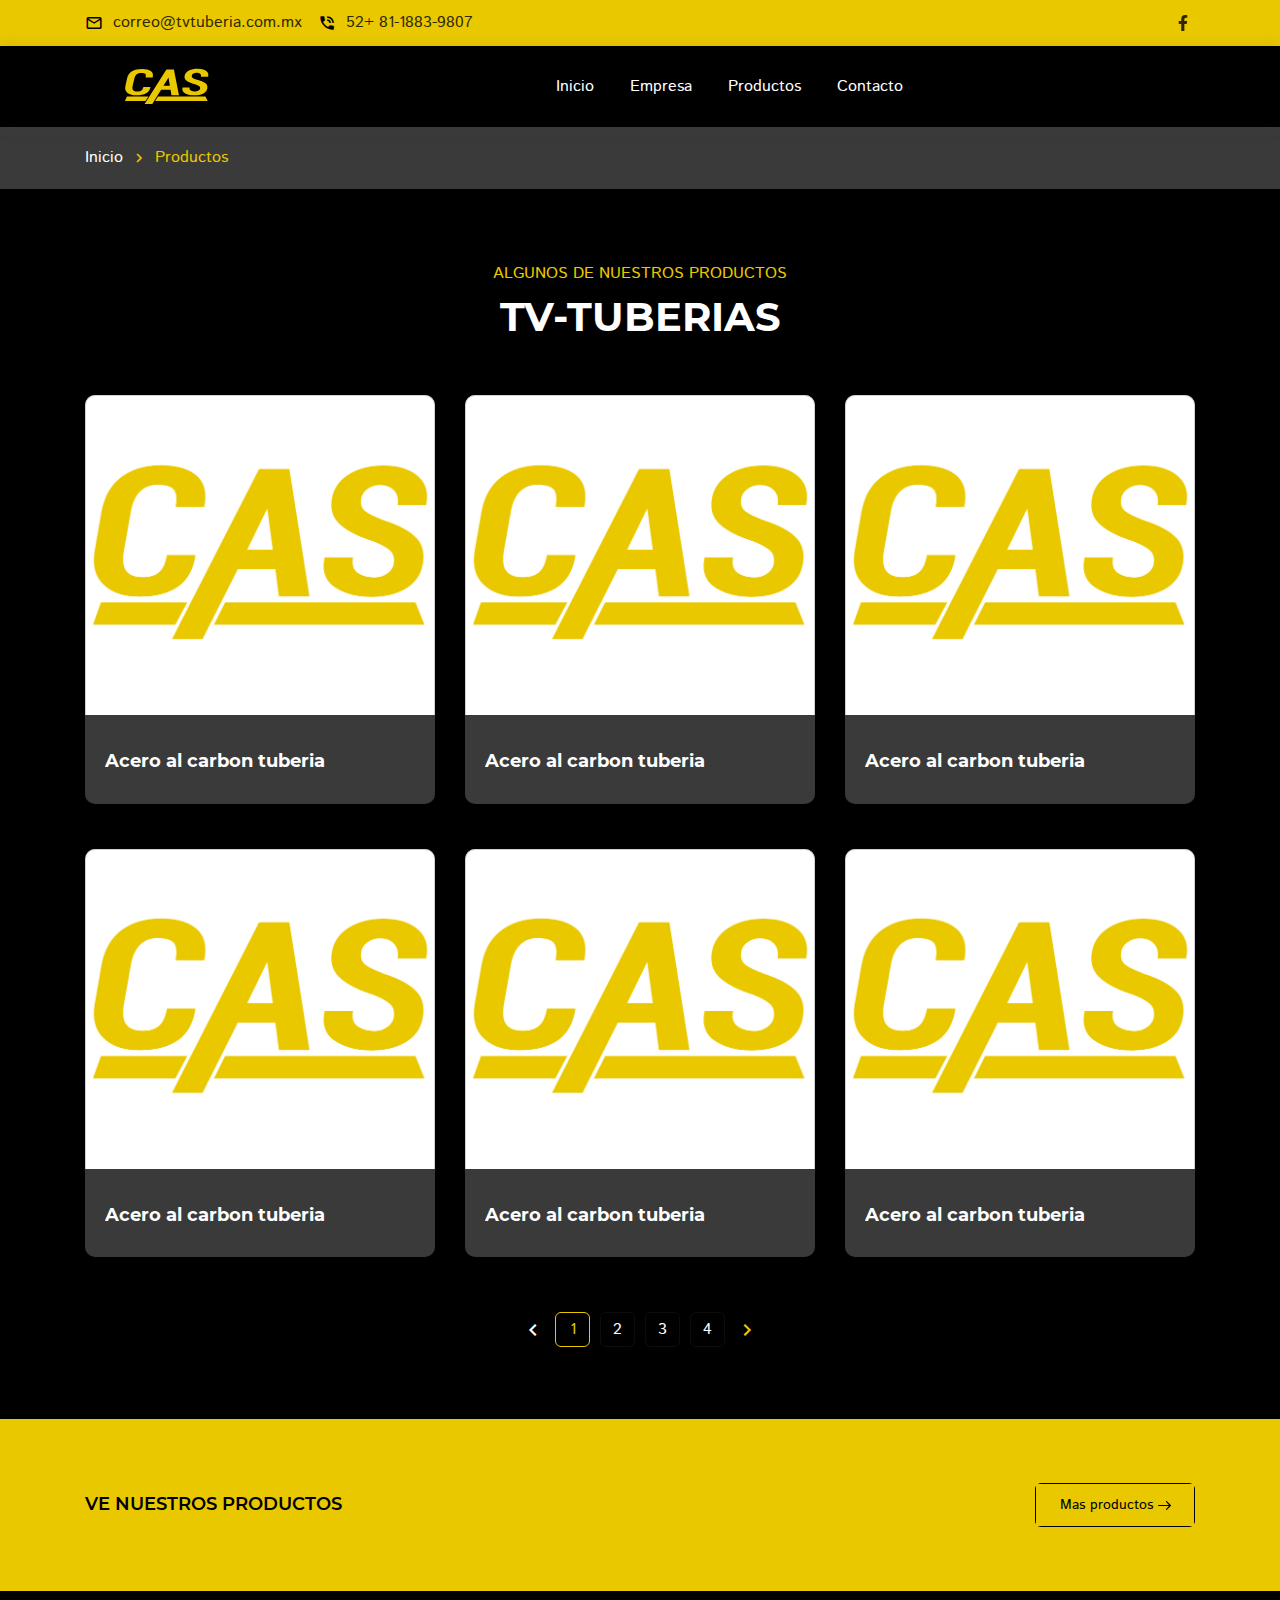
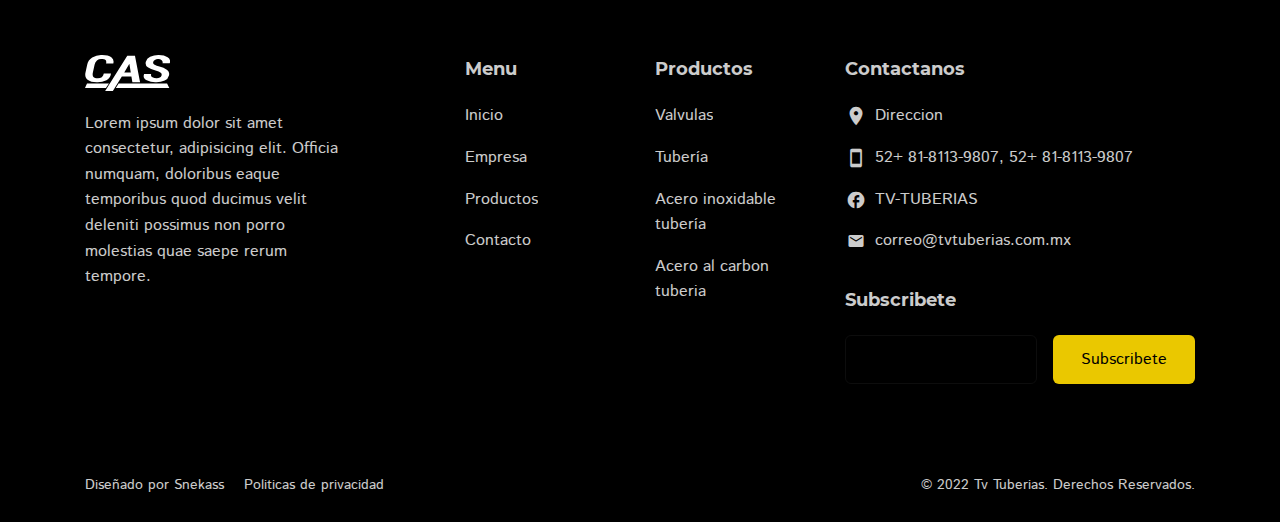
<file: news.html>
<!DOCTYPE html><html lang="en">

<head>

    <meta charset="utf-8">

    <title>KIA - Productos</title>

    <meta name="description" content="Description">
    <meta http-equiv="X-UA-Compatible" content="IE=edge">
    <meta name="viewport" content="width=device-width, initial-scale=1, maximum-scale=2">
        
    <link rel="icon" href="assets/img/favicon/favicon.png" type="image/x-icon"> 

    <link rel="stylesheet" href="assets/css/libs.css">
<link rel="stylesheet" href="assets/css/style.css">
    <link rel="preload" href="assets/fonts/istok-web-v15-latin/istok-web-v15-latin-regular.woff2" as="font" type="font/woff2" crossorigin>
<link rel="preload" href="assets/fonts/istok-web-v15-latin/istok-web-v15-latin-700.woff2" as="font" type="font/woff2" crossorigin>
<link rel="preload" href="assets/fonts/montserrat-v15-latin/montserrat-v15-latin-700.woff2" as="font" type="font/woff2" crossorigin>
<link rel="preload" href="assets/fonts/montserrat-v15-latin/montserrat-v15-latin-600.woff2" as="font" type="font/woff2" crossorigin>

<link rel="preload" href="assets/fonts/material-icons/material-icons.woff2" as="font" type="font/woff2" crossorigin>
<link rel="preload" href="assets/fonts/material-icons/material-icons-outlined.woff2" as="font" type="font/woff2" crossorigin>

<script src="//code.tidio.co/st0sj0qyqko6oail1neqg35glvzlibfw.js" async></script>


</head>

<body>

    <main class="main">
		
		<div class="main-inner">

			<!-- Begin mobile main menu -->
<nav class="mmm">
    <div class="mmm-content">
        <ul class="mmm-list">
            <li><a href="index.html">Inicio</a></li>
            <li><a href="about-us.html">Empresa</a></li>
            <li><a href="news.html">Productos</a></li>
            <li><a href="typography.html">Contacto</a></li>
           <!-- <li><a href="typography.html">Typography</a></li>
            <li><a href="tabs-and-accordions.html">Tabs & Accordions</a></li>
            <li><a href="news.html">News</a></li>
            <li><a href="contact-us.html">Contact Us</a></li>-->
        </ul>
    </div>

</nav><!-- End mobile main menu -->



<!-- Begin header -->
<header class="header">
    <!-- Begin header top -->
    <nav class="header-top">
        <div class="container">
            <div class="row align-items-center justify-content-between">


                <div class="col-auto">
                    <!-- Begin header top info -->
                    <ul class="header-top-info">
                        <li>
                            <a href="mailto:servicioaclientes@kiacompramostuauto.com.mx">
                                <i class="material-icons md-18">mail_outline</i>
                                <span>correo@tvtuberia.com.mx</span>
                            </a>
                        </li>
                        <li>
                            <a href="mailto:mail@example.com" class="formingHrefTel">
                                <i class="material-icons md-18">phone_in_talk</i>
                                <span>52+ 81-1883-9807</span>
                            </a>
                        </li>
                    </ul><!-- Ennd header top info -->
                </div>
                <div class="col-auto">
                    <div class="header-top-links">
                        <!-- Begin social links -->
                        <ul class="social-links">
                            <li>
                                <a href="#" title="Facebook">
                                    <svg viewBox="0 0 320 512"><use xlink:href="assets/img/sprite.svg#facebook-icon"></use></svg>
                                </a>
                            </li>
                           
                        </ul><!-- End social links -->
                    </div>
                </div>
            </div>
        </div>
    </nav><!-- End header top -->
    <!-- Begin header fixed -->
    <nav class="header-fixed">
        <div class="container">
            <div class="row flex-nowrap align-items-center justify-content-between">
                <div class="col-auto d-block d-lg-none header-fixed-col">
                    <div class="main-mnu-btn">
                        <span class="bar bar-1"></span>
                        <span class="bar bar-2"></span>
                        <span class="bar bar-3"></span>
                        <span class="bar bar-4"></span>
                    </div>
                </div>
                <div class="col-auto header-fixed-col">
                    <!-- Begin logo -->
                    <a href="index.html" class="logo" title="PathSoft">
                        <img src="assets/img/logo.svg" width="115" height="36" alt="PathSoft">
                    </a><!-- End logo -->
                </div>
                <div class="col-auto header-fixed-col d-none d-lg-block col-static">
                    <!-- Begin main menu -->
<nav class="main-mnu">
    <ul class="main-mnu-list">
        <li><a href="index.html" data-title="Inicio"><span>Inicio</span></a></li>
        <li><a href="about-us.html" data-title="Empresa"><span>Empresa</span></a></li>
        <li><a href="news.html" data-title="Productos"><span>Productos</span></a></li>
    <li><a href="typography.html" data-title="Contacto"><span>Contacto</span></a></li>
        <!--- <li><a href="tabs-and-accordions.html" data-title="Tabs & Accordions"><span>Tabs & Accordions</span></a></li>
        <li><a href="news.html" data-title="News"><span>News</span></a></li>
        <li><a href="contact-us.html" data-title="Contact Us"><span>Contact Us</span></a></li>-->
    </ul>
</nav><!-- End main menu -->
                </div>
                <div class="col-auto header-fixed-col col-static">
                    <!-- Begin header actions -->
                    <ul class="header-actions">
                        <!-- Begin header languarge -->
                        <li class="d-none d-lg-block">
                        </li><!-- End header languarge -->
                        <!-- Begin header navbar -->
                        <li class="d-block d-lg-none">
                            <div class="header-navbar">
                                <div class="header-navbar-btn">
                                    <i class="material-icons md-24">more_vert</i>
                                </div>
                                <ul class="header-navbar-content">
                                    <li>
                                        <a href="mailto:servicioaclientes@kiacompramostuauto.com.mx">
                                            <i class="material-icons md-20">mail_outline</i>
                                            <span>correo@tvtuberias.com.mx</span>
                                        </a>
                                    </li>
                                    <li>
                                        <a href="mailto:mail@example.com" class="formingHrefTel">
                                            <i class="material-icons md-20">support_agent</i>
                                            <span>52+ 81-1883-9807</span>
                                        </a>
                                    </li>
                                    <li>
                                        <!-- Begin social links -->
                                        <ul class="social-links">
                                            <li>
                                                <a href="#!" title="Facebook">
                                                    <svg viewBox="0 0 320 512"><use xlink:href="assets/img/sprite.svg#facebook-icon"></use></svg>
                                                </a>
                                            </li>
                                            <li>
                                                <a href="#!" title="Instagram">
                                                    <svg viewBox="0 0 448 512"><use xlink:href="assets/img/sprite.svg#instagram-icon"></use></svg>
                                                </a>
                                            </li>
                                            <li>
                                                <a href="#!" title="LinkedIn">
                                                    <svg viewBox="0 0 448 512"><use xlink:href="assets/img/sprite.svg#linkedin-icon"></use></svg>
                                                </a>
                                            </li>
                                            <li>
                                                <a href="#!" title="Twitter">
                                                    <svg viewBox="0 0 512 512"><use xlink:href="assets/img/sprite.svg#twitter-icon"></use></svg>
                                                </a>
                                            </li>
                                        </ul><!-- End social links -->
                                    </li>
                                </ul>
                            </div>
                        </li><!-- End header navbar -->
                    </ul><!-- End header actions -->
                </div>
            </div>
        </div>
    </nav><!-- End header fixed -->
</header><!-- End header -->
			<!-- Begin bread crumbs -->
			<nav class="bread-crumbs">
				<div class="container">
					<div class="row">
						<div class="col-12">
							<ul class="bread-crumbs-list">
								<li>
									<a href="index.html">Inicio</a>
									<i class="material-icons md-18">chevron_right</i>
								</li>
								<li><a href="#!">Productos </a></li>
							</ul>
						</div>
					</div>
				</div>
			</nav><!-- End bread crumbs -->

			<div class="section">
				<div class="container">
					<div class="row">
						<div class="col-12">
                            <div class="section-heading heading-center">
                                <div class="section-subheading">Algunos de nuestros productos</div>
                                <h2>TV-TUBERIAS</h2>
                            </div> 
                        </div>
                        <div class="col-lg-4 col-md-6 col-12 item">
                            <!-- Begin news item -->
                            <article class="news-item item-style">
                                <a href="#" class="news-item-img">
                                    <img data-src="assets/img/toyota.jpg" class="lazy" src="[data-uri]" alt="">
                                </a>
                                <div class="news-item-info">
                                    <h3 class="news-item-heading item-heading">
                                        <a href="#" title="Benefits Of Async/Await">Acero al carbon tuberia</a>
                                    </h3>

                                </div>
                            </article><!-- End news item -->
                        </div>
                        <div class="col-lg-4 col-md-6 col-12 item">
                            <!-- Begin news item -->
                            <article class="news-item item-style">
                                <a href="#" class="news-item-img">
                                    <img data-src="assets/img/toyota.jpg" class="lazy" src="[data-uri]" alt="">
                                </a>
                                <div class="news-item-info">
                                    <h3 class="news-item-heading item-heading">
                                        <a href="#" title="Benefits Of Async/Await">Acero al carbon tuberia</a>
                                    </h3>

                                </div>
                            </article><!-- End news item -->
                        </div>
                        <div class="col-lg-4 col-md-6 col-12 item">
                            <!-- Begin news item -->
                            <article class="news-item item-style">
                                <a href="#" class="news-item-img">
                                    <img data-src="assets/img/toyota.jpg" class="lazy" src="[data-uri]" alt="">
                                </a>
                                <div class="news-item-info">
                                    <h3 class="news-item-heading item-heading">
                                        <a href="#" title="Benefits Of Async/Await">Acero al carbon tuberia</a>
                                    </h3>

                                </div>
                            </article><!-- End news item -->
                        </div>
                        <div class="col-lg-4 col-md-6 col-12 item">
                            <!-- Begin news item -->
                            <article class="news-item item-style">
                                <a href="#" class="news-item-img">
                                    <img data-src="assets/img/toyota.jpg" class="lazy" src="[data-uri]" alt="">
                                </a>
                                <div class="news-item-info">
                                    <h3 class="news-item-heading item-heading">
                                        <a href="#" title="Benefits Of Async/Await">Acero al carbon tuberia</a>
                                    </h3>

                                </div>
                            </article><!-- End news item -->
                        </div>
                        <div class="col-lg-4 col-md-6 col-12 item">
                            <!-- Begin news item -->
                            <article class="news-item item-style">
                                <a href="#" class="news-item-img">
                                    <img data-src="assets/img/toyota.jpg" class="lazy" src="[data-uri]" alt="">
                                </a>
                                <div class="news-item-info">
                                    <h3 class="news-item-heading item-heading">
                                        <a href="#" title="Benefits Of Async/Await">Acero al carbon tuberia</a>
                                    </h3>

                                </div>
                            </article><!-- End news item -->
                        </div>
                        <div class="col-lg-4 col-md-6 col-12 item">
                            <!-- Begin news item -->
                            <article class="news-item item-style">
                                <a href="#" class="news-item-img">
                                    <img data-src="assets/img/toyota.jpg" class="lazy" src="[data-uri]" alt="">
                                </a>
                                <div class="news-item-info">
                                    <h3 class="news-item-heading item-heading">
                                        <a href="#" title="Benefits Of Async/Await">Acero al carbon tuberia</a>
                                    </h3>

                                </div>
                            </article><!-- End news item -->
                        </div>
                     
						<div class="col-12">
							<!-- Begin pagination -->
<nav class="pagination">
    <ul class="pagination-list">
        <li class="pagination-item-arrow pagination-item-arrow-prev pagination-item-disabled"><a href="#!"><i class="material-icons md-24">chevron_left</i></a></li>
        <li class="active"><a href="#!">1</a></li>
        <li><a href="#!">2</a></li>
        <li><a href="#!">3</a></li>
        <li><a href="#!">4</a></li>
        <li class="pagination-item-arrow pagination-item-arrow-next"><a href="#!"><i class="material-icons md-24">chevron_right</i></a></li>
    </ul>
</nav><!-- End pagination -->
						</div>
					</div>
				</div>
			</div>

		</div>



        <a class="bff d-none d-md-block" href="news.html">
            <div class="container">
                <div class="row">
                    <div class="col">
                        <div class="bff-container">
                            <p>Ve nuestros productos</p>
                            <div class="btn btn-border btn-small">
                                <span>Mas productos</span>
                                <svg class="btn-icon-right" viewBox="0 0 13 9" width="13" height="9"><use xlink:href="assets/img/sprite.svg#arrow-right"></use></svg>
                            </div>
                        </div>
                    </div>
                </div>
            </div>
        </a>
        
        
        
        
        
        
        <!-- Begin footer -->
        <footer class="footer">
            <div class="footer-main">
                <div class="container">
                    <div class="row items">
                        <div class="col-xl-3 col-lg-3 col-md-5 col-12 item">
                            <!-- Begin company info -->
                            <div class="footer-company-info">
                                <div class="footer-company-top">
                                    <a href="/" class="logo" title="PathSoft">
                                        <img data-src="assets/img/logo-white.svg" width="115" height="36" class="lazy" src="./assets/img/logo-white.svg" alt="PathSoft">
                                    </a>
                                    <div class="footer-company-desc">
                                        <p>Lorem ipsum dolor sit amet consectetur, adipisicing elit. Officia numquam, doloribus eaque temporibus quod ducimus velit deleniti possimus non porro molestias quae saepe rerum tempore.</p>
                                    </div>
                                </div>
                                <ul class="footer-social-links">
                                    <li>
                                        <a href="#!" title="Facebook">
                                            <svg viewBox="0 0 320 512">
                                                <use xlink:href="assets/img/sprite.svg#facebook-icon"></use>
                                            </svg>
                                        </a>
                                    </li>
                                    <li>
                                        <a href="#!" title="Instagram">
                                            <svg viewBox="0 0 448 512">
                                                <use xlink:href="assets/img/sprite.svg#instagram-icon"></use>
                                            </svg>
                                        </a>
                                    </li>
                                    <li>
                                        <a href="#!" title="LinkedIn">
                                            <svg viewBox="0 0 448 512">
                                                <use xlink:href="assets/img/sprite.svg#linkedin-icon"></use>
                                            </svg>
                                        </a>
                                    </li>
                                    <li>
                                        <a href="#!" title="Twitter">
                                            <svg viewBox="0 0 512 512">
                                                <use xlink:href="assets/img/sprite.svg#twitter-icon"></use>
                                            </svg>
                                        </a>
                                    </li>
                                </ul>
                            </div>
                            <!-- End company info -->
                        </div>
                        <div class="col-xl-2 offset-xl-1 col-md-3 col-5 col-lg-2 item">
                            <div class="footer-item">
                                <p class="footer-item-heading">Menu</p>
                                <nav class="footer-nav">
                                    <ul class="footer-mnu">
                                        <li><a href="index.html" class="hover-link" data-title="Inicio"><span>Inicio</span></a></li>
                                        <li><a href="about-us.html" class="hover-link" data-title="Empresa"><span>Empresa</span></a></li>
                                        <li><a href="news.html" data-title="Productos"><span>Productos</span></a></li>
                                        <li><a href="typography.html" class="hover-link" data-title="Contacto"><span>Contacto</span></a></li>
                                    </ul>
                                </nav>
                            </div>
                        </div>
                        <div class="col-xl-2 col-lg-3 col-md-3 col-7 item">
                            <div class="footer-item">
                                <p class="footer-item-heading">Productos</p>
                                <nav class="footer-nav">
                                    <ul class="footer-mnu">
                                        <li><a href="#!" class="hover-link" data-title="Valvulas"><span>Valvulas</span></a></li>
                                        <li><a href="#!" class="hover-link" data-title="Tubería "><span>Tubería </span></a></li>
                                        <li><a href="#!" class="hover-link" data-title="Acero inoxidable tubería"><span>Acero inoxidable tubería</span></a></li>
                                        <li><a href="#!" class="hover-link" data-title="Acero al carbon tuberia"><span>Acero al carbon tuberia</span></a></li>
                                    </ul>
                                </nav>
                            </div>
                        </div>
                        <div class="col-xs-4 col-lg-4 col-12 item">
                            <div class="footer-item">
                                <p class="footer-item-heading">Contactanos</p>
                                <ul class="footer-contacts">
                                    <li>
                                        <i class="material-icons md-22">location_on</i>
                                        <div class="footer-contact-info">
                                            Direccion
                                        </div>
                                    </li>
                                    <li>
                                        <i class="material-icons md-22 footer-contact-tel">smartphone</i>
                                        <div class="footer-contact-info">
                                            <a href="#!" class="formingHrefTel">52+ 81-8113-9807</a>, <a href="#!" class="formingHrefTel">52+ 81-8113-9807</a>
                                        </div>
                                    </li>
                                    <li>
                                        <i class="material-icons md-22 footer-contact-tel">facebook</i>
                                        <div class="footer-contact-info">
                                            <a href="#" class="formingHrefTel">TV-TUBERIAS
                                            </a>
                                        </div>
                                    </li>
                                    <li>
                                        <i class="material-icons md-22 footer-contact-email">email</i>
                                        <div class="footer-contact-info">
                                            <a href="mailto:servicioaclientes@kiacompramostuauto.com.mx">correo@tvtuberias.com.mx</a>
                                        </div>
                                    </li>
                                </ul>
                            </div>
                            <div class="footer-item">
                                <p class="footer-item-heading">Subscribete</p>
                                <form action="#!" method="post" class="footer-subscribe">
                                    <div class="form-field">
                                        <label for="subscribe-email" class="form-field-label">Email</label>
                                        <input type="email" class="form-field-input" name="Subscribe_email" value="" autocomplete="off" required="required" id="subscribe-email">
                                    </div>
                                    <div class="form-btn">
                                        <button type="submit" class="btn ripple"><span>Subscribete</span></button>
                                    </div>
                                </form>
                            </div>
                        </div>
                    </div>
                </div>
            </div>
            <div class="footer-bottom">
                <div class="container">
                    <div class="row justify-content-between items">
                        <div class="col-md-auto col-12 item">
                            <nav class="footer-links">
                                <ul>
                                    <li><a href="#">Diseñado por Snekass</a></li>
                                    <li><a href="privacy-policy.html">Politicas de privacidad</a></li>
                                </ul>
                            </nav>
                        </div>
                        <div class="col-md-auto col-12 item">
                            <div class="copyright">© 2022 Tv Tuberias. Derechos Reservados.</div>
                        </div>
                    </div>
                </div>
            </div>
        </footer><!-- End footer -->

	</main><!-- End main -->

	<script src="assets/libs/jquery/jquery.min.js"></script>
<script src="assets/libs/lozad/lozad.min.js"></script>
<script src="assets/libs/device/device.js"></script>
<script src="assets/libs/ScrollToFixed/jquery-scrolltofixed-min.js"></script>
<script src="assets/libs/spincrement/jquery.spincrement.min.js"></script>
<script src="assets/libs/jquery-validation-1.19.3/jquery.validate.min.js"></script>
<script src="assets/js/custom.js"></script>
	
</body>
</html>
</file>
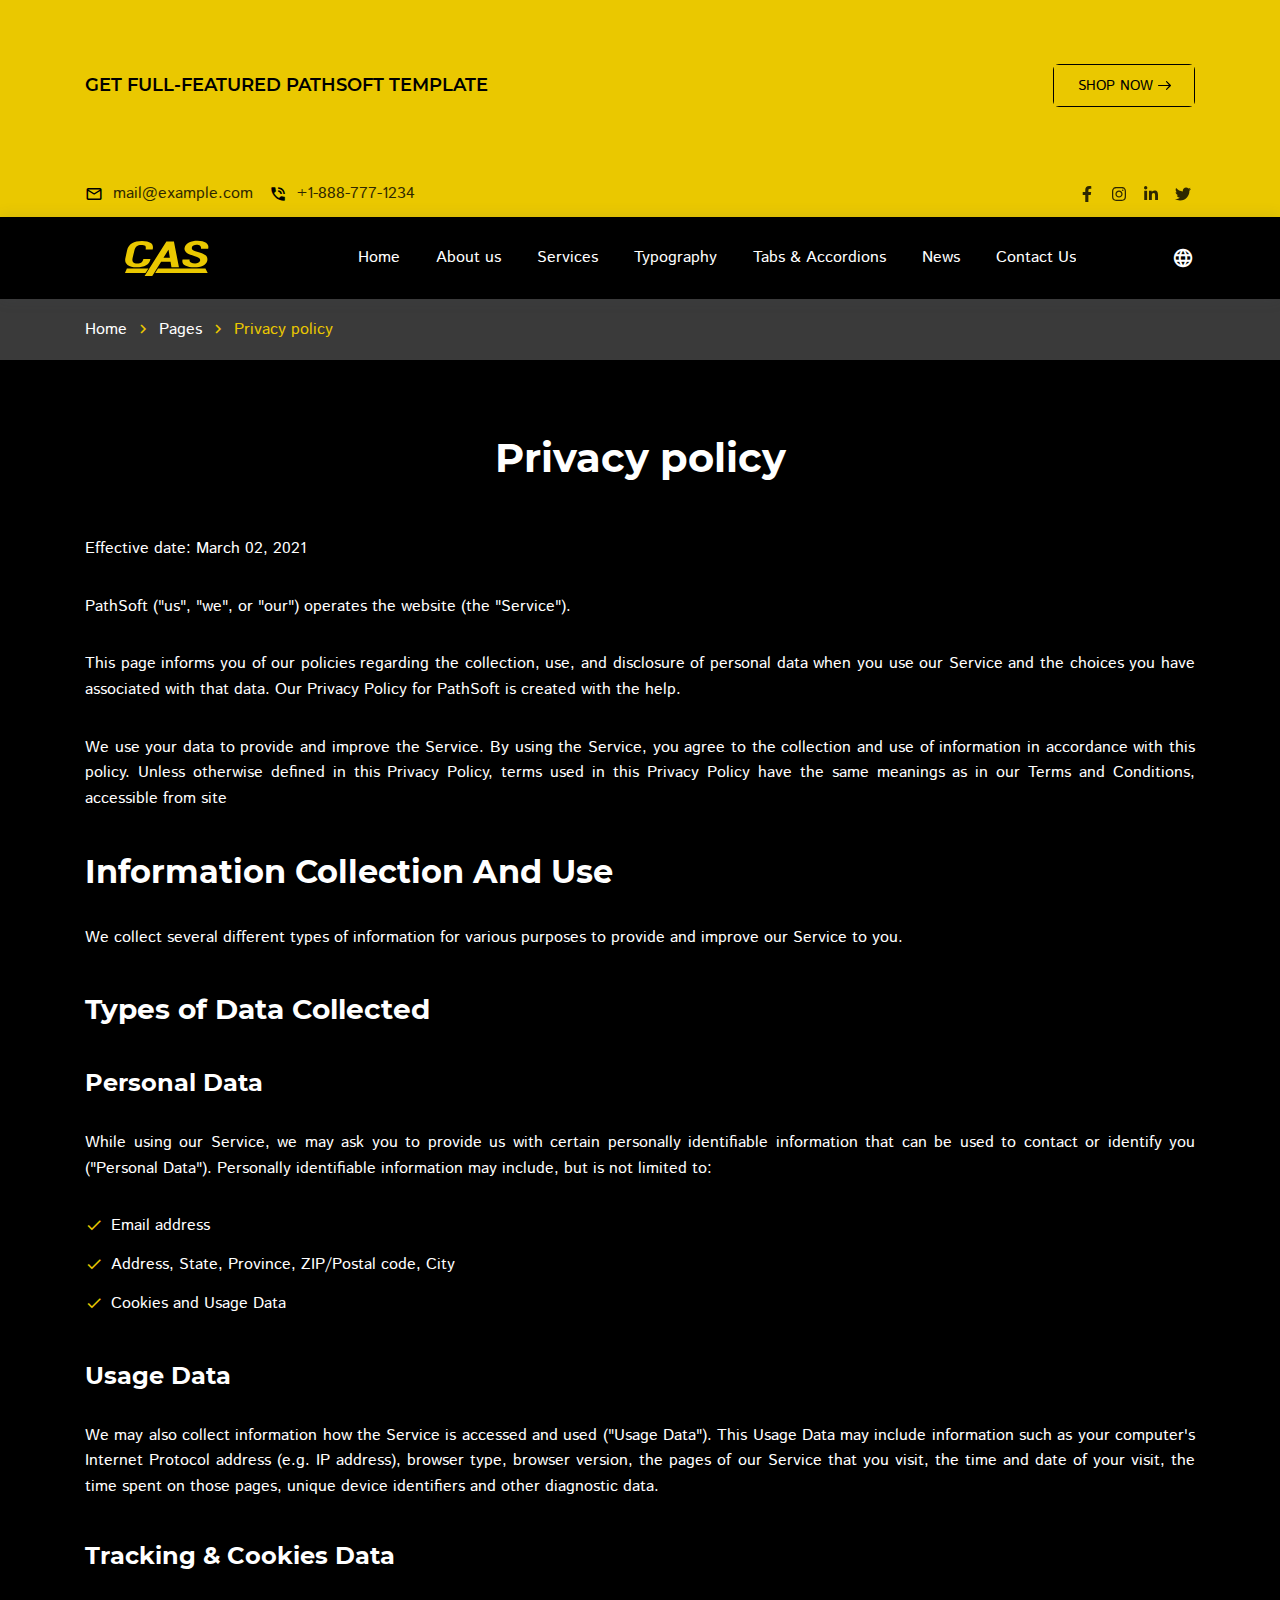
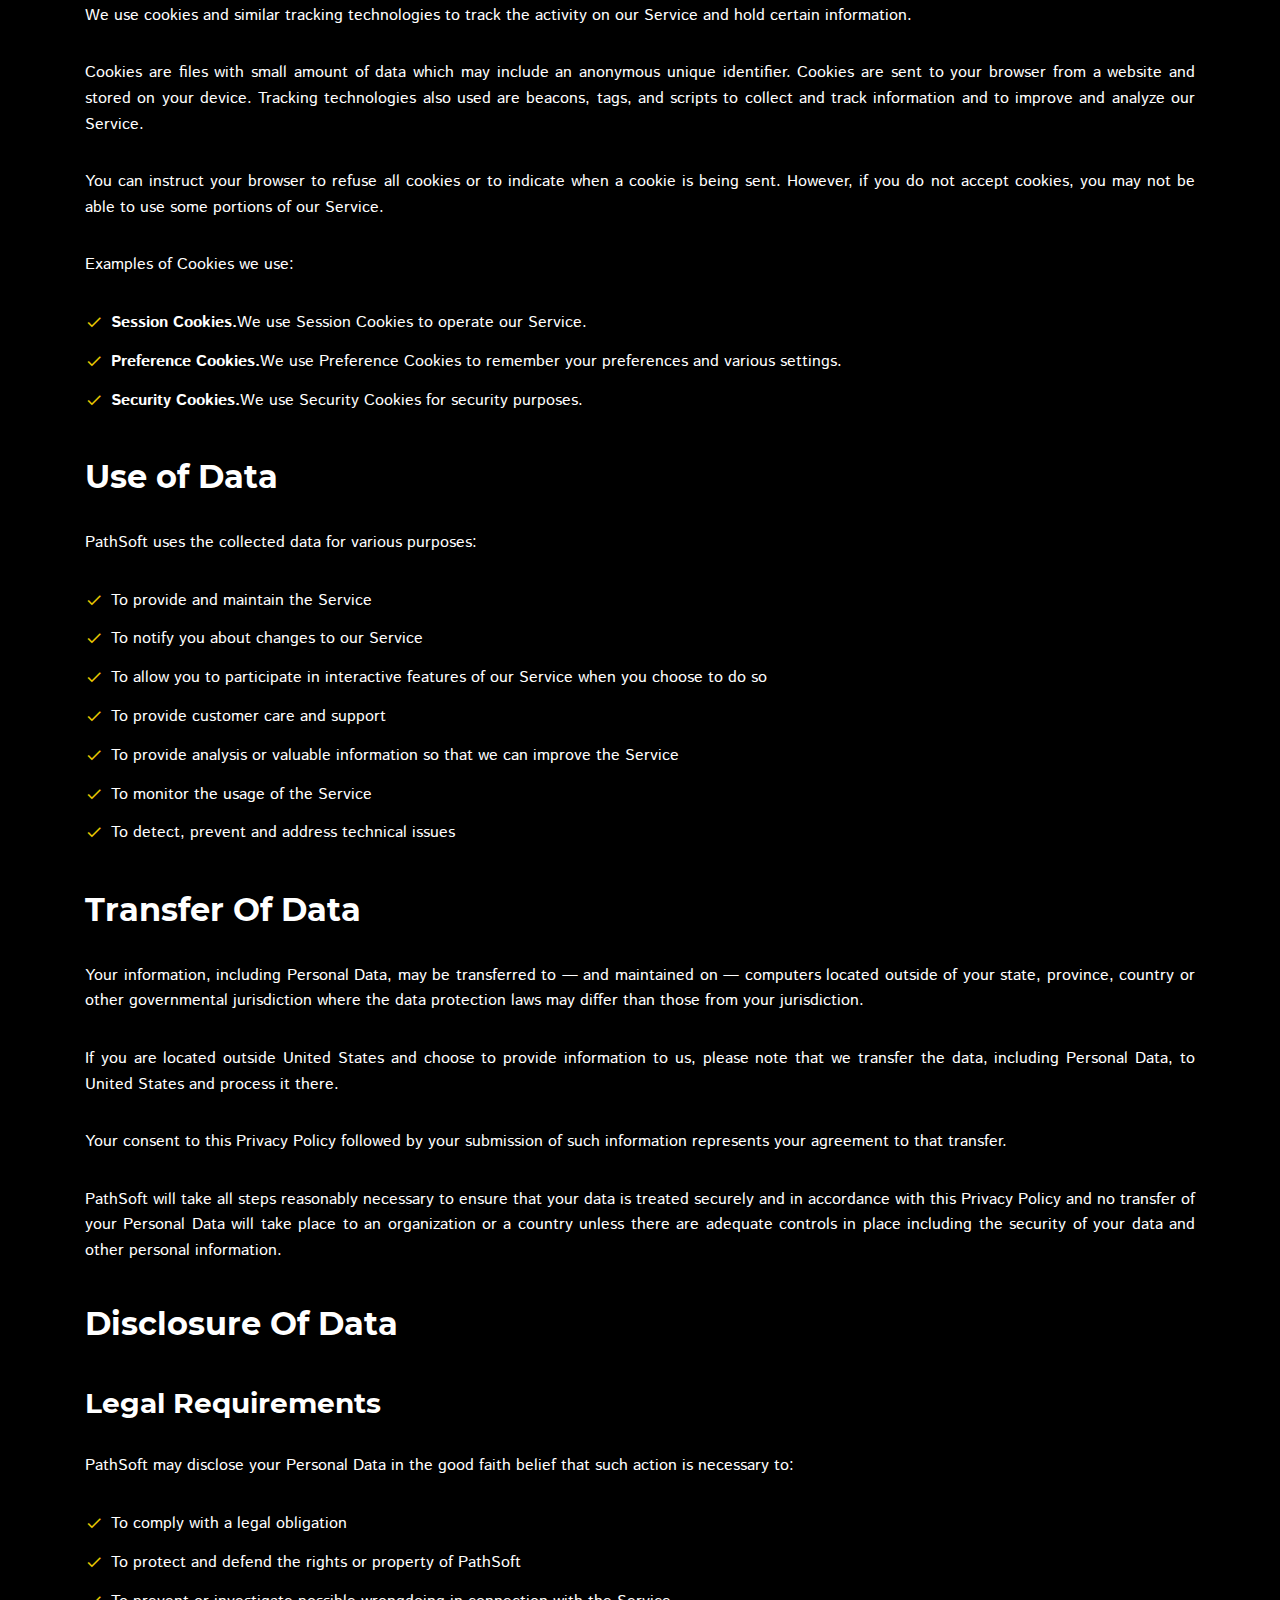
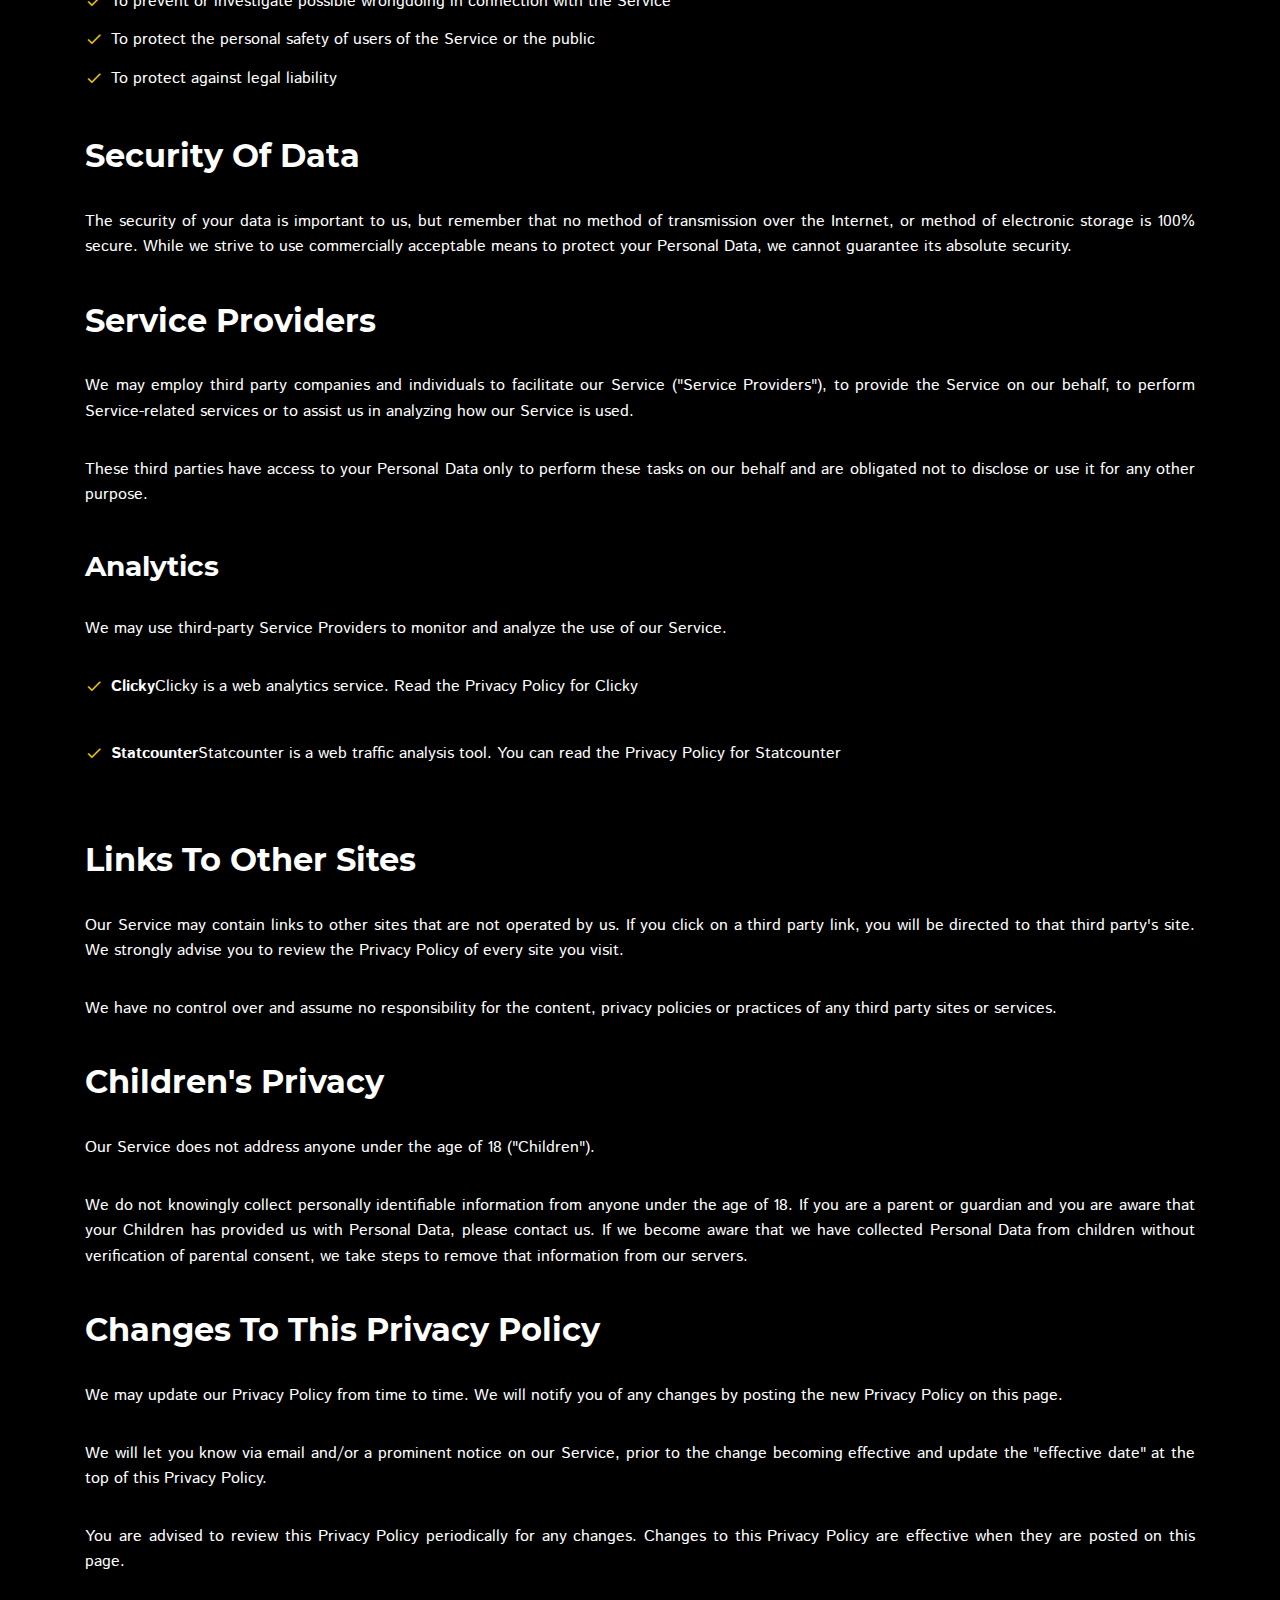
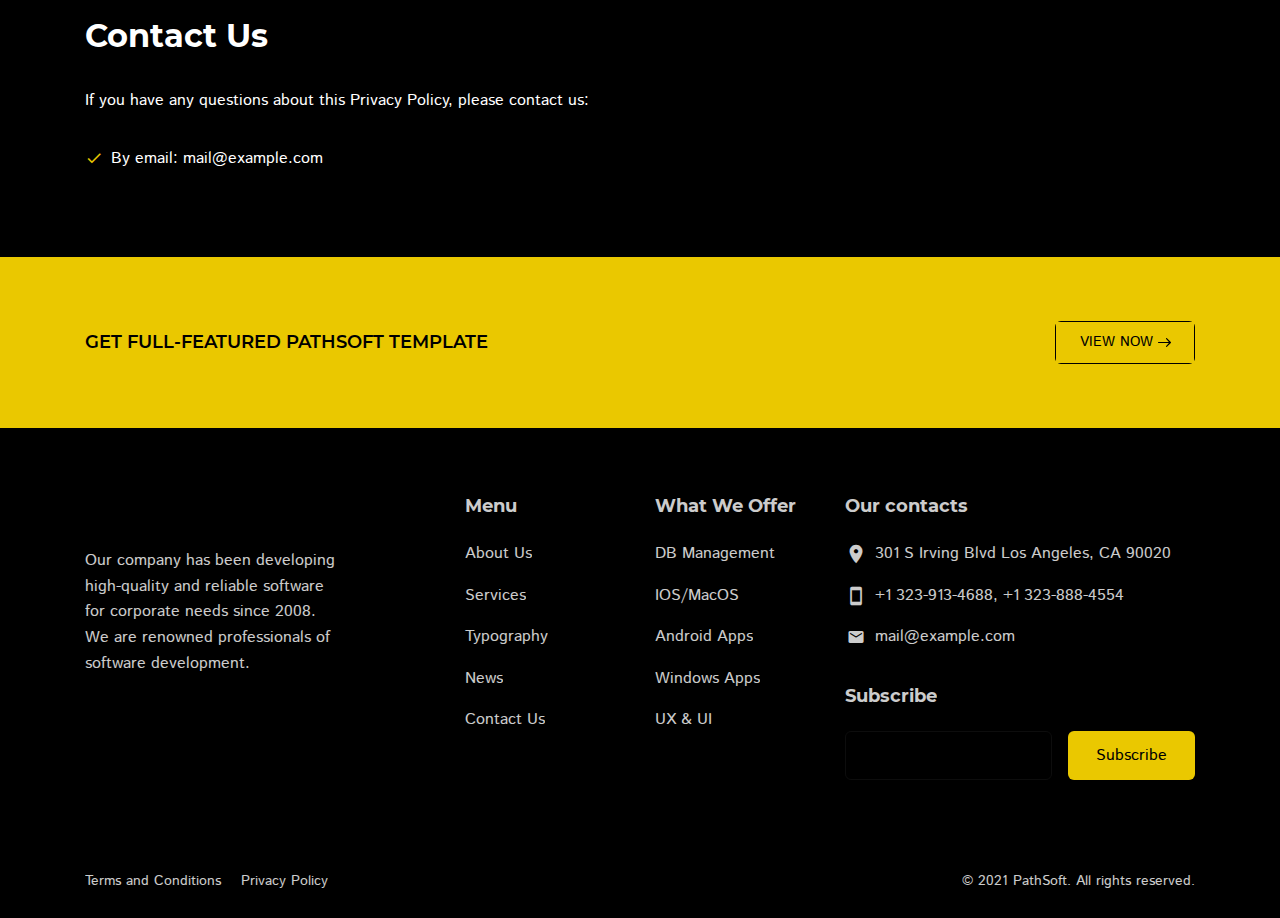
<file: privacy-policy.html>
<!DOCTYPE html><html lang="en">

<head>

    <meta charset="utf-8">

    <title>PathSoft - IT Solution for You Business</title>

    <meta name="description" content="Description">
    <meta http-equiv="X-UA-Compatible" content="IE=edge">
    <meta name="viewport" content="width=device-width, initial-scale=1, maximum-scale=2">
        
    <link rel="icon" href="assets/img/favicon/favicon.ico" type="image/x-icon"> 

    <link rel="stylesheet" href="assets/css/libs.css">
<link rel="stylesheet" href="assets/css/style.css">
    <link rel="preload" href="assets/fonts/istok-web-v15-latin/istok-web-v15-latin-regular.woff2" as="font" type="font/woff2" crossorigin>
<link rel="preload" href="assets/fonts/istok-web-v15-latin/istok-web-v15-latin-700.woff2" as="font" type="font/woff2" crossorigin>
<link rel="preload" href="assets/fonts/montserrat-v15-latin/montserrat-v15-latin-700.woff2" as="font" type="font/woff2" crossorigin>
<link rel="preload" href="assets/fonts/montserrat-v15-latin/montserrat-v15-latin-600.woff2" as="font" type="font/woff2" crossorigin>

<link rel="preload" href="assets/fonts/material-icons/material-icons.woff2" as="font" type="font/woff2" crossorigin>
<link rel="preload" href="assets/fonts/material-icons/material-icons-outlined.woff2" as="font" type="font/woff2" crossorigin>

</head>

<body>

	<main class="main">
		
		<div class="main-inner">

			<!-- Begin mobile main menu -->
<nav class="mmm">
    <div class="mmm-content">
        <ul class="mmm-list">
            <li><a href="index.html">Home</a></li>
            <li><a href="about-us.html">About us</a></li>
            <li><a href="services.html">Services</a></li>
            <li><a href="typography.html">Typography</a></li>
            <li><a href="tabs-and-accordions.html">Tabs & Accordions</a></li>
            <li><a href="news.html">News</a></li>
            <li><a href="contact-us.html">Contact Us</a></li>
        </ul>
    </div>
    <div class="mmm-footer">
        <ul class="mmm-lang">
            <li class="active"><a href="#!"><span>En</span></a></li>
            <li><a href="#!"><span>Sp</span></a></li>
            <li><a href="#!"><span>It</span></a></li>
            <li><a href="#!"><span>Uk</span></a></li>
            <li><a href="#!"><span>Ru</span></a></li>
        </ul>
    </div>
</nav><!-- End mobile main menu -->

<a class="bff d-none d-md-block" href="https://www.templatemonster.com/website-templates/pathsoft-it-solutions-for-your-business-services-website-template-83414.html">
    <div class="container">
        <div class="row">
            <div class="col">
                <div class="bff-container">
                    <p>Get Full-Featured PathSoft Template</p>
                    <div class="btn btn-border btn-small">
                        <span>SHOP NOW</span>
                        <svg class="btn-icon-right" viewBox="0 0 13 9" width="13" height="9"><use xlink:href="assets/img/sprite.svg#arrow-right"></use></svg>
                    </div>
                </div>
            </div>
        </div>
    </div>
</a>

<!-- Begin header -->
<header class="header">
    <!-- Begin header top -->
    <nav class="header-top">
        <div class="container">
            <div class="row align-items-center justify-content-between">
                <div class="col-auto">
                    <!-- Begin header top info -->
                    <ul class="header-top-info">
                        <li>
                            <a href="mailto:mail@example.com">
                                <i class="material-icons md-18">mail_outline</i>
                                <span>mail@example.com</span>
                            </a>
                        </li>
                        <li>
                            <a href="mailto:mail@example.com" class="formingHrefTel">
                                <i class="material-icons md-18">phone_in_talk</i>
                                <span>+1-888-777-1234</span>
                            </a>
                        </li>
                    </ul><!-- Ennd header top info -->
                </div>
                <div class="col-auto">
                    <div class="header-top-links">
                        <!-- Begin social links -->
                        <ul class="social-links">
                            <li>
                                <a href="#!" title="Facebook">
                                    <svg viewBox="0 0 320 512"><use xlink:href="assets/img/sprite.svg#facebook-icon"></use></svg>
                                </a>
                            </li>
                            <li>
                                <a href="#!" title="Instagram">
                                    <svg viewBox="0 0 448 512"><use xlink:href="assets/img/sprite.svg#instagram-icon"></use></svg>
                                </a>
                            </li>
                            <li>
                                <a href="#!" title="LinkedIn">
                                    <svg viewBox="0 0 448 512"><use xlink:href="assets/img/sprite.svg#linkedin-icon"></use></svg>
                                </a>
                            </li>
                            <li>
                                <a href="#!" title="Twitter">
                                    <svg viewBox="0 0 512 512"><use xlink:href="assets/img/sprite.svg#twitter-icon"></use></svg>
                                </a>
                            </li>
                        </ul><!-- End social links -->
                    </div>
                </div>
            </div>
        </div>
    </nav><!-- End header top -->
    <!-- Begin header fixed -->
    <nav class="header-fixed">
        <div class="container">
            <div class="row flex-nowrap align-items-center justify-content-between">
                <div class="col-auto d-block d-lg-none header-fixed-col">
                    <div class="main-mnu-btn">
                        <span class="bar bar-1"></span>
                        <span class="bar bar-2"></span>
                        <span class="bar bar-3"></span>
                        <span class="bar bar-4"></span>
                    </div>
                </div>
                <div class="col-auto header-fixed-col">
                    <!-- Begin logo -->
                    <a href="/" class="logo" title="PathSoft">
                        <img src="assets/img/logo.svg" width="115" height="36" alt="PathSoft">
                    </a><!-- End logo -->
                </div>
                <div class="col-auto header-fixed-col d-none d-lg-block col-static">
                    <!-- Begin main menu -->
<nav class="main-mnu">
    <ul class="main-mnu-list">
        <li><a href="index.html" data-title="Home"><span>Home</span></a></li>
        <li><a href="about-us.html" data-title="About us"><span>About us</span></a></li>
        <li><a href="services.html" data-title="Services"><span>Services</span></a></li>
        <li><a href="typography.html" data-title="Typography"><span>Typography</span></a></li>
        <li><a href="tabs-and-accordions.html" data-title="Tabs & Accordions"><span>Tabs & Accordions</span></a></li>
        <li><a href="news.html" data-title="News"><span>News</span></a></li>
        <li><a href="contact-us.html" data-title="Contact Us"><span>Contact Us</span></a></li>
    </ul>
</nav><!-- End main menu -->
                </div>
                <div class="col-auto header-fixed-col col-static">
                    <!-- Begin header actions -->
                    <ul class="header-actions">
                        <!-- Begin header languarge -->
                        <li class="d-none d-lg-block">
                            <div class="header-lang">
                                <div class="header-lang-current"><i class="material-icons md-22">language</i></div>
                                <ul class="header-lang-list">
                                    <li class="active"><a href="#!" class="hover-link" data-lang="En" data-title="English"><span>English</span></a></li>
                                    <li><a href="#!" class="hover-link" data-lang="Sp" data-title="Spanish"><span>Spanish</span></a></li>
                                    <li><a href="#!" class="hover-link" data-lang="It" data-title="Italian"><span>Italian</span></a></li>
                                    <li><a href="#!" class="hover-link" data-lang="Uk" data-title="Ukraine"><span>Ukraine</span></a></li>
                                    <li><a href="#!" class="hover-link" data-lang="Ru" data-title="Russian"><span>Russian</span></a></li>
                                </ul>
                            </div>
                        </li><!-- End header languarge -->
                        <!-- Begin header navbar -->
                        <li class="d-block d-lg-none">
                            <div class="header-navbar">
                                <div class="header-navbar-btn">
                                    <i class="material-icons md-24">more_vert</i>
                                </div>
                                <ul class="header-navbar-content">
                                    <li>
                                        <a href="mailto:mail@example.com">
                                            <i class="material-icons md-20">mail_outline</i>
                                            <span>mail@example.com</span>
                                        </a>
                                    </li>
                                    <li>
                                        <a href="mailto:mail@example.com" class="formingHrefTel">
                                            <i class="material-icons md-20">support_agent</i>
                                            <span>1-888-777-1234</span>
                                        </a>
                                    </li>
                                    <li>
                                        <!-- Begin social links -->
                                        <ul class="social-links">
                                            <li>
                                                <a href="#!" title="Facebook">
                                                    <svg viewBox="0 0 320 512"><use xlink:href="assets/img/sprite.svg#facebook-icon"></use></svg>
                                                </a>
                                            </li>
                                            <li>
                                                <a href="#!" title="Instagram">
                                                    <svg viewBox="0 0 448 512"><use xlink:href="assets/img/sprite.svg#instagram-icon"></use></svg>
                                                </a>
                                            </li>
                                            <li>
                                                <a href="#!" title="LinkedIn">
                                                    <svg viewBox="0 0 448 512"><use xlink:href="assets/img/sprite.svg#linkedin-icon"></use></svg>
                                                </a>
                                            </li>
                                            <li>
                                                <a href="#!" title="Twitter">
                                                    <svg viewBox="0 0 512 512"><use xlink:href="assets/img/sprite.svg#twitter-icon"></use></svg>
                                                </a>
                                            </li>
                                        </ul><!-- End social links -->
                                    </li>
                                </ul>
                            </div>
                        </li><!-- End header navbar -->
                    </ul><!-- End header actions -->
                </div>
            </div>
        </div>
    </nav><!-- End header fixed -->
</header><!-- End header -->

			<!-- Begin bread crumbs -->
			<nav class="bread-crumbs">
				<div class="container">
					<div class="row">
						<div class="col-12">
							<ul class="bread-crumbs-list">
								<li>
									<a href="index.html">Home</a>
									<i class="material-icons md-18">chevron_right</i>
								</li>
								<li>
									<a href="#!">Pages</a>
									<i class="material-icons md-18">chevron_right</i>
								</li>
								<li><a href="#!">Privacy policy</a></li>
							</ul>
						</div>
					</div>
				</div>
			</nav><!-- End bread crumbs -->

			<div class="section">
				<div class="container">
					<div class="row">
						<div class="col-12">
							<div class="section-heading heading-center">
								<h1>Privacy policy</h1>
							</div>
							<div class="content">
								<p>Effective date: March 02, 2021</p>
								<p>PathSoft ("us", "we", or "our") operates the website (the "Service").</p>
								<p>This page informs you of our policies regarding the collection, use, and disclosure of personal data when you use
									our Service and the choices you have associated with that data. Our Privacy Policy for PathSoft is created with
									the help.</p>
							
								<p>We use your data to provide and improve the Service. By using the Service, you agree to the collection and use of
									information in accordance with this policy. Unless otherwise defined in this Privacy Policy, terms used in this
									Privacy Policy have the same meanings as in our Terms and Conditions, accessible from site</p>
							
							
								<h2>Information Collection And Use</h2>
							
								<p>We collect several different types of information for various purposes to provide and improve our Service to you.
								</p>
							
								<h3>Types of Data Collected</h3>
							
								<h4>Personal Data</h4>
							
								<p>While using our Service, we may ask you to provide us with certain personally identifiable information that can
									be used to contact or identify you ("Personal Data"). Personally identifiable information may include, but is
									not limited to:</p>
							
								<ul>
									<li>Email address</li>
									<li>Address, State, Province, ZIP/Postal code, City</li>
									<li>Cookies and Usage Data</li>
								</ul>
							
								<h4>Usage Data</h4>
							
								<p>We may also collect information how the Service is accessed and used ("Usage Data"). This Usage Data may include
									information such as your computer's Internet Protocol address (e.g. IP address), browser type, browser version,
									the pages of our Service that you visit, the time and date of your visit, the time spent on those pages, unique
									device identifiers and other diagnostic data.</p>
							
								<h4>Tracking & Cookies Data</h4>
								<p>We use cookies and similar tracking technologies to track the activity on our Service and hold certain
									information.</p>
								<p>Cookies are files with small amount of data which may include an anonymous unique identifier. Cookies are sent to
									your browser from a website and stored on your device. Tracking technologies also used are beacons, tags, and
									scripts to collect and track information and to improve and analyze our Service.</p>
								<p>You can instruct your browser to refuse all cookies or to indicate when a cookie is being sent. However, if you
									do not accept cookies, you may not be able to use some portions of our Service.</p>
								<p>Examples of Cookies we use:</p>
								<ul>
									<li><strong>Session Cookies.</strong> We use Session Cookies to operate our Service.</li>
									<li><strong>Preference Cookies.</strong> We use Preference Cookies to remember your preferences and various
										settings.</li>
									<li><strong>Security Cookies.</strong> We use Security Cookies for security purposes.</li>
								</ul>
							
								<h2>Use of Data</h2>
							
								<p>PathSoft uses the collected data for various purposes:</p>
								<ul>
									<li>To provide and maintain the Service</li>
									<li>To notify you about changes to our Service</li>
									<li>To allow you to participate in interactive features of our Service when you choose to do so</li>
									<li>To provide customer care and support</li>
									<li>To provide analysis or valuable information so that we can improve the Service</li>
									<li>To monitor the usage of the Service</li>
									<li>To detect, prevent and address technical issues</li>
								</ul>
							
								<h2>Transfer Of Data</h2>
								<p>Your information, including Personal Data, may be transferred to — and maintained on — computers located outside
									of your state, province, country or other governmental jurisdiction where the data protection laws may differ
									than those from your jurisdiction.</p>
								<p>If you are located outside United States and choose to provide information to us, please note that we transfer
									the data, including Personal Data, to United States and process it there.</p>
								<p>Your consent to this Privacy Policy followed by your submission of such information represents your agreement to
									that transfer.</p>
								<p>PathSoft will take all steps reasonably necessary to ensure that your data is treated securely and in accordance
									with this Privacy Policy and no transfer of your Personal Data will take place to an organization or a country
									unless there are adequate controls in place including the security of your data and other personal information.
								</p>
							
								<h2>Disclosure Of Data</h2>
							
								<h3>Legal Requirements</h3>
								<p>PathSoft may disclose your Personal Data in the good faith belief that such action is necessary to:</p>
								<ul>
									<li>To comply with a legal obligation</li>
									<li>To protect and defend the rights or property of PathSoft</li>
									<li>To prevent or investigate possible wrongdoing in connection with the Service</li>
									<li>To protect the personal safety of users of the Service or the public</li>
									<li>To protect against legal liability</li>
								</ul>
							
								<h2>Security Of Data</h2>
								<p>The security of your data is important to us, but remember that no method of transmission over the Internet, or
									method of electronic storage is 100% secure. While we strive to use commercially acceptable means to protect
									your Personal Data, we cannot guarantee its absolute security.</p>
							
								<h2>Service Providers</h2>
								<p>We may employ third party companies and individuals to facilitate our Service ("Service Providers"), to provide
									the Service on our behalf, to perform Service-related services or to assist us in analyzing how our Service is
									used.</p>
								<p>These third parties have access to your Personal Data only to perform these tasks on our behalf and are obligated
									not to disclose or use it for any other purpose.</p>
							
								<h3>Analytics</h3>
								<p>We may use third-party Service Providers to monitor and analyze the use of our Service.</p>
								<ul>
									<li>
										<p><strong>Clicky</strong></p>
										<p>Clicky is a web analytics service. Read the Privacy Policy for Clicky</p>
									</li>
									<li>
										<p><strong>Statcounter</strong></p>
										<p>Statcounter is a web traffic analysis tool. You can read the Privacy Policy for Statcounter</p>
									</li>
								</ul>
								<h2>Links To Other Sites</h2>
								<p>Our Service may contain links to other sites that are not operated by us. If you click on a third party link, you
									will be directed to that third party's site. We strongly advise you to review the Privacy Policy of every site
									you visit.</p>
								<p>We have no control over and assume no responsibility for the content, privacy policies or practices of any third
									party sites or services.</p>
								<h2>Children's Privacy</h2>
								<p>Our Service does not address anyone under the age of 18 ("Children").</p>
								<p>We do not knowingly collect personally identifiable information from anyone under the age of 18. If you are a
									parent or guardian and you are aware that your Children has provided us with Personal Data, please contact us.
									If we become aware that we have collected Personal Data from children without verification of parental consent,
									we take steps to remove that information from our servers.</p>
								<h2>Changes To This Privacy Policy</h2>
								<p>We may update our Privacy Policy from time to time. We will notify you of any changes by posting the new Privacy
									Policy on this page.</p>
								<p>We will let you know via email and/or a prominent notice on our Service, prior to the change becoming effective
									and update the "effective date" at the top of this Privacy Policy.</p>
								<p>You are advised to review this Privacy Policy periodically for any changes. Changes to this Privacy Policy are
									effective when they are posted on this page.</p>
								<h2>Contact Us</h2>
								<p>If you have any questions about this Privacy Policy, please contact us:</p>
								<ul>
									<li>By email: mail@example.com</li>
								</ul>
							</div>
						</div>
					</div>
				</div>
			</div>

		</div>

		<a class="bff d-none d-md-block" href="https://www.templatemonster.com/website-templates/pathsoft-it-solutions-for-your-business-services-website-template-83414.html">
    <div class="container">
        <div class="row">
            <div class="col">
                <div class="bff-container">
                    <p>Get Full-Featured PathSoft Template</p>
                    <div class="btn btn-border btn-small">
                        <span>VIEW NOW</span>
                        <svg class="btn-icon-right" viewBox="0 0 13 9" width="13" height="9"><use xlink:href="assets/img/sprite.svg#arrow-right"></use></svg>
                    </div>
                </div>
            </div>
        </div>
    </div>
</a>

<!-- Begin footer -->
<footer class="footer">
    <div class="footer-main">
        <div class="container">
            <div class="row items">
                <div class="col-xl-3 col-lg-3 col-md-5 col-12 item">
                    <!-- Begin company info -->
                    <div class="footer-company-info">
                        <div class="footer-company-top">
                            <a href="/" class="logo" title="PathSoft">
                                <img data-src="assets/img/logo-white.svg" width="115" height="36" class="lazy" src="[data-uri]" alt="PathSoft">
                            </a>
                            <div class="footer-company-desc">
                                <p>Our company has been developing high-quality and reliable software for corporate needs since 2008. We are renowned professionals of software development.</p>
                            </div>
                        </div>
                        <ul class="footer-social-links">
                            <li>
                                <a href="#!" title="Facebook">
                                    <svg viewBox="0 0 320 512">
                                        <use xlink:href="assets/img/sprite.svg#facebook-icon"></use>
                                    </svg>
                                </a>
                            </li>
                            <li>
                                <a href="#!" title="Instagram">
                                    <svg viewBox="0 0 448 512">
                                        <use xlink:href="assets/img/sprite.svg#instagram-icon"></use>
                                    </svg>
                                </a>
                            </li>
                            <li>
                                <a href="#!" title="LinkedIn">
                                    <svg viewBox="0 0 448 512">
                                        <use xlink:href="assets/img/sprite.svg#linkedin-icon"></use>
                                    </svg>
                                </a>
                            </li>
                            <li>
                                <a href="#!" title="Twitter">
                                    <svg viewBox="0 0 512 512">
                                        <use xlink:href="assets/img/sprite.svg#twitter-icon"></use>
                                    </svg>
                                </a>
                            </li>
                        </ul>
                    </div>
                    <!-- End company info -->
                </div>
                <div class="col-xl-2 offset-xl-1 col-md-3 col-5 col-lg-2 item">
                    <div class="footer-item">
                        <p class="footer-item-heading">Menu</p>
                        <nav class="footer-nav">
                            <ul class="footer-mnu">
                                <li><a href="about-us.html" class="hover-link" data-title="About Us"><span>About Us</span></a></li>
                                <li><a href="services.html" class="hover-link" data-title="Services"><span>Services</span></a></li>
                                <li><a href="typography.html" data-title="Typography"><span>Typography</span></a></li>
                                <li><a href="news.html" class="hover-link" data-title="News"><span>News</span></a></li>
                                <li><a href="contact-us.html" class="hover-link" data-title="Contact Us"><span>Contact Us</span></a></li>
                            </ul>
                        </nav>
                    </div>
                </div>
                <div class="col-xl-2 col-lg-3 col-md-3 col-7 item">
                    <div class="footer-item">
                        <p class="footer-item-heading">What We Offer</p>
                        <nav class="footer-nav">
                            <ul class="footer-mnu">
                                <li><a href="#!" class="hover-link" data-title="DB Management"><span>DB Management</span></a></li>
                                <li><a href="#!" class="hover-link" data-title="IOS/MacOS"><span>IOS/MacOS</span></a></li>
                                <li><a href="#!" class="hover-link" data-title="Android Apps"><span>Android Apps</span></a></li>
                                <li><a href="#!" class="hover-link" data-title="Windows Apps"><span>Windows Apps</span></a></li>
                                <li><a href="#!" class="hover-link" data-title="UX & UI"><span>UX & UI</span></a></li>
                            </ul>
                        </nav>
                    </div>
                </div>
                <div class="col-xs-4 col-lg-4 col-12 item">
                    <div class="footer-item">
                        <p class="footer-item-heading">Our contacts</p>
                        <ul class="footer-contacts">
                            <li>
                                <i class="material-icons md-22">location_on</i>
                                <div class="footer-contact-info">
                                    301 S Irving Blvd Los Angeles, CA 90020
                                </div>
                            </li>
                            <li>
                                <i class="material-icons md-22 footer-contact-tel">smartphone</i>
                                <div class="footer-contact-info">
                                    <a href="#!" class="formingHrefTel">+1 323-913-4688</a>, <a href="#!" class="formingHrefTel">+1 323-888-4554</a>
                                </div>
                            </li>
                            <li>
                                <i class="material-icons md-22 footer-contact-email">email</i>
                                <div class="footer-contact-info">
                                    <a href="mailto:mail@example.com">mail@example.com</a>
                                </div>
                            </li>
                        </ul>
                    </div>
                    <div class="footer-item">
                        <p class="footer-item-heading">Subscribe</p>
                        <form action="#!" method="post" class="footer-subscribe">
                            <div class="form-field">
                                <label for="subscribe-email" class="form-field-label">Your email</label>
                                <input type="email" class="form-field-input" name="Subscribe_email" value="" autocomplete="off" required="required" id="subscribe-email">
                            </div>
                            <div class="form-btn">
                                <button type="submit" class="btn ripple"><span>Subscribe</span></button>
                            </div>
                        </form>
                    </div>
                </div>
            </div>
        </div>
    </div>
    <div class="footer-bottom">
        <div class="container">
            <div class="row justify-content-between items">
                <div class="col-md-auto col-12 item">
                    <nav class="footer-links">
                        <ul>
                            <li><a href="terms-and-conditions.html">Terms and Conditions</a></li>
                            <li><a href="privacy-policy.html">Privacy Policy</a></li>
                        </ul>
                    </nav>
                </div>
                <div class="col-md-auto col-12 item">
                    <div class="copyright">© 2021 PathSoft. All rights reserved.</div>
                </div>
            </div>
        </div>
    </div>
</footer><!-- End footer -->

	</main><!-- End main -->

	<script src="assets/libs/jquery/jquery.min.js"></script>
<script src="assets/libs/lozad/lozad.min.js"></script>
<script src="assets/libs/device/device.js"></script>
<script src="assets/libs/ScrollToFixed/jquery-scrolltofixed-min.js"></script>
<script src="assets/libs/spincrement/jquery.spincrement.min.js"></script>
<script src="assets/libs/jquery-validation-1.19.3/jquery.validate.min.js"></script>
<script src="assets/js/custom.js"></script>

</body>
</html>
</file>
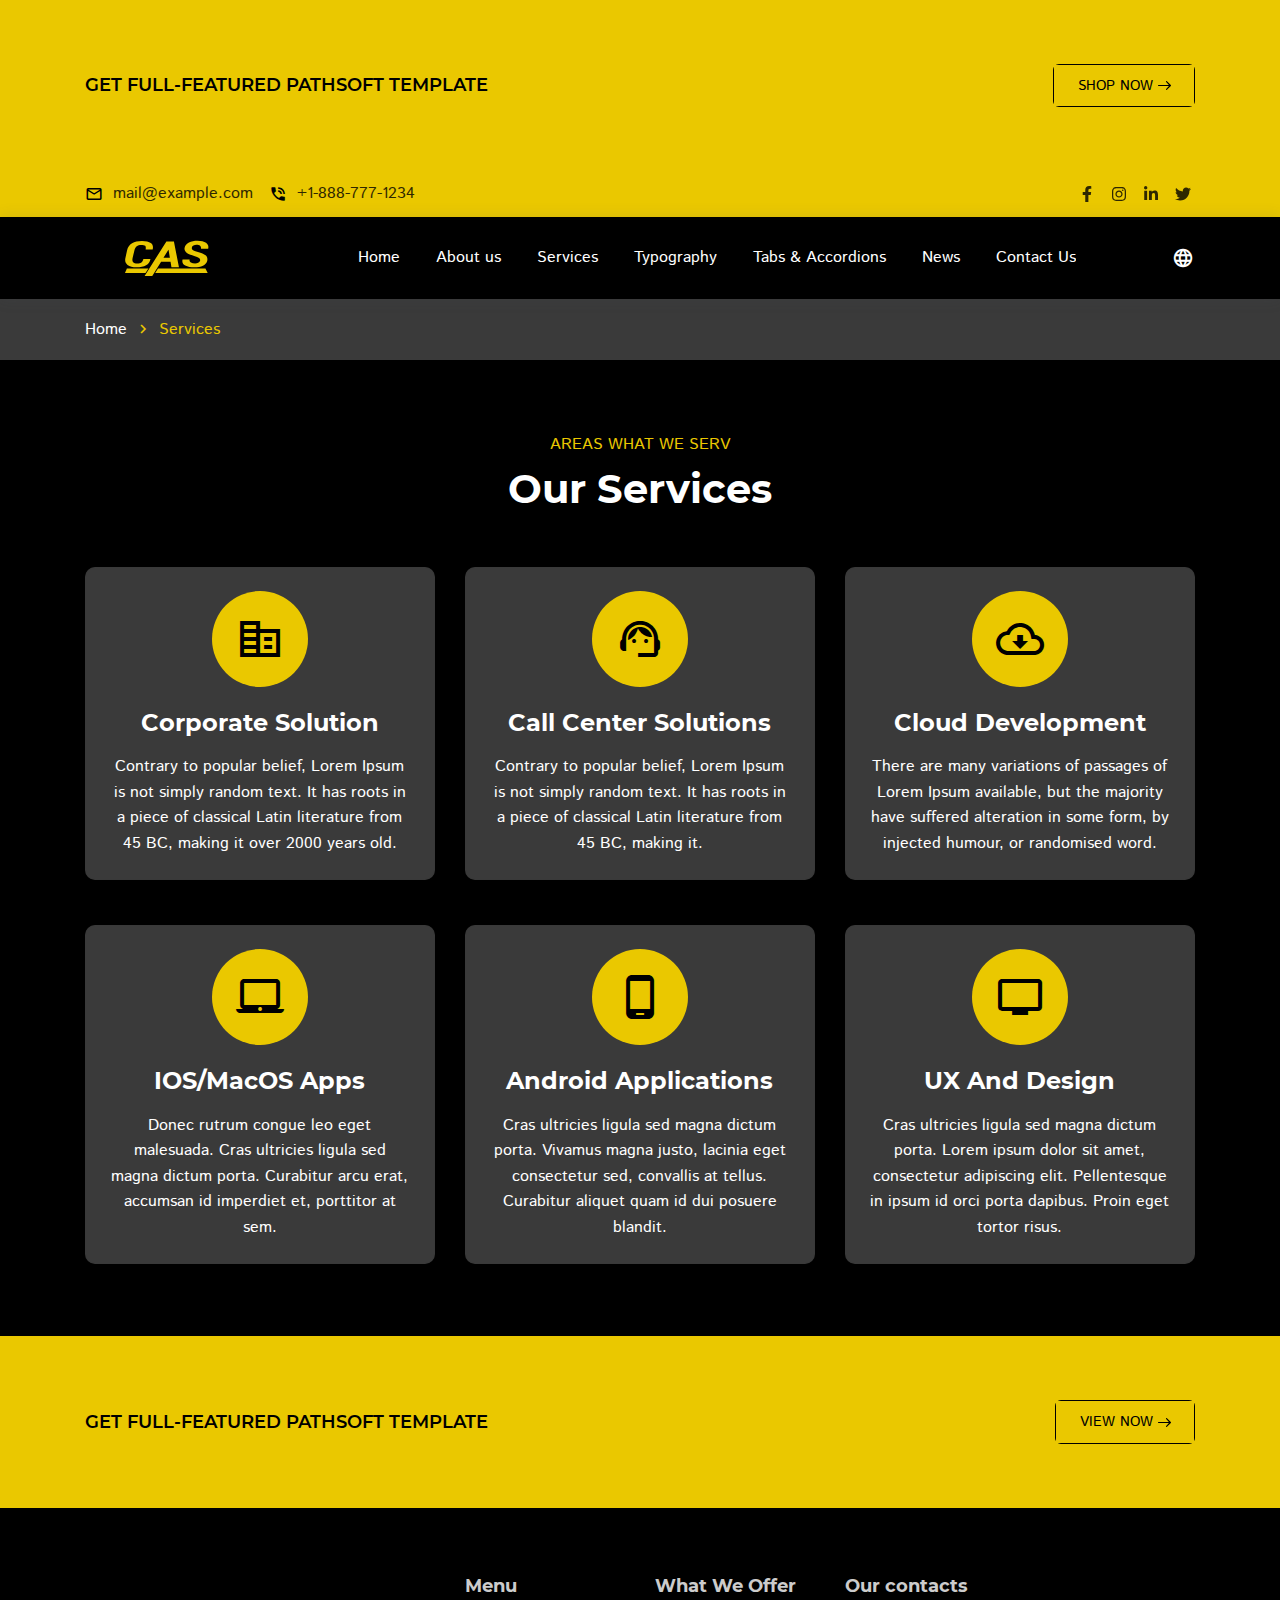
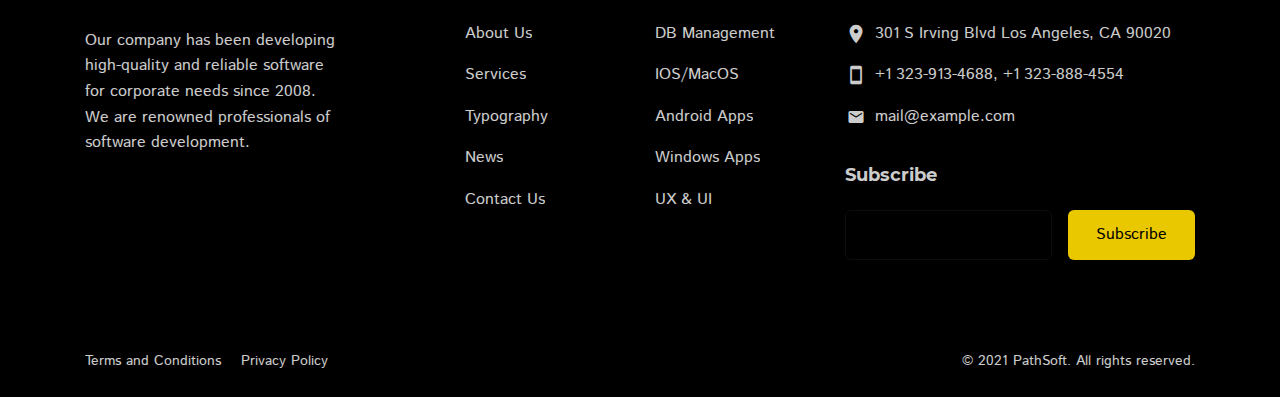
<file: services.html>
<!DOCTYPE html><html lang="en">

<head>

    <meta charset="utf-8">

    <title>PathSoft - IT Solution for You Business</title>

    <meta name="description" content="Description">
    <meta http-equiv="X-UA-Compatible" content="IE=edge">
    <meta name="viewport" content="width=device-width, initial-scale=1, maximum-scale=2">
        
    <link rel="icon" href="assets/img/favicon/favicon.ico" type="image/x-icon"> 

    <link rel="stylesheet" href="assets/css/libs.css">
<link rel="stylesheet" href="assets/css/style.css">
    <link rel="preload" href="assets/fonts/istok-web-v15-latin/istok-web-v15-latin-regular.woff2" as="font" type="font/woff2" crossorigin>
<link rel="preload" href="assets/fonts/istok-web-v15-latin/istok-web-v15-latin-700.woff2" as="font" type="font/woff2" crossorigin>
<link rel="preload" href="assets/fonts/montserrat-v15-latin/montserrat-v15-latin-700.woff2" as="font" type="font/woff2" crossorigin>
<link rel="preload" href="assets/fonts/montserrat-v15-latin/montserrat-v15-latin-600.woff2" as="font" type="font/woff2" crossorigin>

<link rel="preload" href="assets/fonts/material-icons/material-icons.woff2" as="font" type="font/woff2" crossorigin>
<link rel="preload" href="assets/fonts/material-icons/material-icons-outlined.woff2" as="font" type="font/woff2" crossorigin>

</head>

<body>

	<main class="main">
		
		<div class="main-inner">

			<!-- Begin mobile main menu -->
<nav class="mmm">
    <div class="mmm-content">
        <ul class="mmm-list">
            <li><a href="index.html">Home</a></li>
            <li><a href="about-us.html">About us</a></li>
            <li><a href="services.html">Services</a></li>
            <li><a href="typography.html">Typography</a></li>
            <li><a href="tabs-and-accordions.html">Tabs & Accordions</a></li>
            <li><a href="news.html">News</a></li>
            <li><a href="contact-us.html">Contact Us</a></li>
        </ul>
    </div>
    <div class="mmm-footer">
        <ul class="mmm-lang">
            <li class="active"><a href="#!"><span>En</span></a></li>
            <li><a href="#!"><span>Sp</span></a></li>
            <li><a href="#!"><span>It</span></a></li>
            <li><a href="#!"><span>Uk</span></a></li>
            <li><a href="#!"><span>Ru</span></a></li>
        </ul>
    </div>
</nav><!-- End mobile main menu -->

<a class="bff d-none d-md-block" href="https://www.templatemonster.com/website-templates/pathsoft-it-solutions-for-your-business-services-website-template-83414.html">
    <div class="container">
        <div class="row">
            <div class="col">
                <div class="bff-container">
                    <p>Get Full-Featured PathSoft Template</p>
                    <div class="btn btn-border btn-small">
                        <span>SHOP NOW</span>
                        <svg class="btn-icon-right" viewBox="0 0 13 9" width="13" height="9"><use xlink:href="assets/img/sprite.svg#arrow-right"></use></svg>
                    </div>
                </div>
            </div>
        </div>
    </div>
</a>

<!-- Begin header -->
<header class="header">
    <!-- Begin header top -->
    <nav class="header-top">
        <div class="container">
            <div class="row align-items-center justify-content-between">
                <div class="col-auto">
                    <!-- Begin header top info -->
                    <ul class="header-top-info">
                        <li>
                            <a href="mailto:mail@example.com">
                                <i class="material-icons md-18">mail_outline</i>
                                <span>mail@example.com</span>
                            </a>
                        </li>
                        <li>
                            <a href="mailto:mail@example.com" class="formingHrefTel">
                                <i class="material-icons md-18">phone_in_talk</i>
                                <span>+1-888-777-1234</span>
                            </a>
                        </li>
                    </ul><!-- Ennd header top info -->
                </div>
                <div class="col-auto">
                    <div class="header-top-links">
                        <!-- Begin social links -->
                        <ul class="social-links">
                            <li>
                                <a href="#!" title="Facebook">
                                    <svg viewBox="0 0 320 512"><use xlink:href="assets/img/sprite.svg#facebook-icon"></use></svg>
                                </a>
                            </li>
                            <li>
                                <a href="#!" title="Instagram">
                                    <svg viewBox="0 0 448 512"><use xlink:href="assets/img/sprite.svg#instagram-icon"></use></svg>
                                </a>
                            </li>
                            <li>
                                <a href="#!" title="LinkedIn">
                                    <svg viewBox="0 0 448 512"><use xlink:href="assets/img/sprite.svg#linkedin-icon"></use></svg>
                                </a>
                            </li>
                            <li>
                                <a href="#!" title="Twitter">
                                    <svg viewBox="0 0 512 512"><use xlink:href="assets/img/sprite.svg#twitter-icon"></use></svg>
                                </a>
                            </li>
                        </ul><!-- End social links -->
                    </div>
                </div>
            </div>
        </div>
    </nav><!-- End header top -->
    <!-- Begin header fixed -->
    <nav class="header-fixed">
        <div class="container">
            <div class="row flex-nowrap align-items-center justify-content-between">
                <div class="col-auto d-block d-lg-none header-fixed-col">
                    <div class="main-mnu-btn">
                        <span class="bar bar-1"></span>
                        <span class="bar bar-2"></span>
                        <span class="bar bar-3"></span>
                        <span class="bar bar-4"></span>
                    </div>
                </div>
                <div class="col-auto header-fixed-col">
                    <!-- Begin logo -->
                    <a href="/" class="logo" title="PathSoft">
                        <img src="assets/img/logo.svg" width="115" height="36" alt="PathSoft">
                    </a><!-- End logo -->
                </div>
                <div class="col-auto header-fixed-col d-none d-lg-block col-static">
                    <!-- Begin main menu -->
<nav class="main-mnu">
    <ul class="main-mnu-list">
        <li><a href="index.html" data-title="Home"><span>Home</span></a></li>
        <li><a href="about-us.html" data-title="About us"><span>About us</span></a></li>
        <li><a href="services.html" data-title="Services"><span>Services</span></a></li>
        <li><a href="typography.html" data-title="Typography"><span>Typography</span></a></li>
        <li><a href="tabs-and-accordions.html" data-title="Tabs & Accordions"><span>Tabs & Accordions</span></a></li>
        <li><a href="news.html" data-title="News"><span>News</span></a></li>
        <li><a href="contact-us.html" data-title="Contact Us"><span>Contact Us</span></a></li>
    </ul>
</nav><!-- End main menu -->
                </div>
                <div class="col-auto header-fixed-col col-static">
                    <!-- Begin header actions -->
                    <ul class="header-actions">
                        <!-- Begin header languarge -->
                        <li class="d-none d-lg-block">
                            <div class="header-lang">
                                <div class="header-lang-current"><i class="material-icons md-22">language</i></div>
                                <ul class="header-lang-list">
                                    <li class="active"><a href="#!" class="hover-link" data-lang="En" data-title="English"><span>English</span></a></li>
                                    <li><a href="#!" class="hover-link" data-lang="Sp" data-title="Spanish"><span>Spanish</span></a></li>
                                    <li><a href="#!" class="hover-link" data-lang="It" data-title="Italian"><span>Italian</span></a></li>
                                    <li><a href="#!" class="hover-link" data-lang="Uk" data-title="Ukraine"><span>Ukraine</span></a></li>
                                    <li><a href="#!" class="hover-link" data-lang="Ru" data-title="Russian"><span>Russian</span></a></li>
                                </ul>
                            </div>
                        </li><!-- End header languarge -->
                        <!-- Begin header navbar -->
                        <li class="d-block d-lg-none">
                            <div class="header-navbar">
                                <div class="header-navbar-btn">
                                    <i class="material-icons md-24">more_vert</i>
                                </div>
                                <ul class="header-navbar-content">
                                    <li>
                                        <a href="mailto:mail@example.com">
                                            <i class="material-icons md-20">mail_outline</i>
                                            <span>mail@example.com</span>
                                        </a>
                                    </li>
                                    <li>
                                        <a href="mailto:mail@example.com" class="formingHrefTel">
                                            <i class="material-icons md-20">support_agent</i>
                                            <span>1-888-777-1234</span>
                                        </a>
                                    </li>
                                    <li>
                                        <!-- Begin social links -->
                                        <ul class="social-links">
                                            <li>
                                                <a href="#!" title="Facebook">
                                                    <svg viewBox="0 0 320 512"><use xlink:href="assets/img/sprite.svg#facebook-icon"></use></svg>
                                                </a>
                                            </li>
                                            <li>
                                                <a href="#!" title="Instagram">
                                                    <svg viewBox="0 0 448 512"><use xlink:href="assets/img/sprite.svg#instagram-icon"></use></svg>
                                                </a>
                                            </li>
                                            <li>
                                                <a href="#!" title="LinkedIn">
                                                    <svg viewBox="0 0 448 512"><use xlink:href="assets/img/sprite.svg#linkedin-icon"></use></svg>
                                                </a>
                                            </li>
                                            <li>
                                                <a href="#!" title="Twitter">
                                                    <svg viewBox="0 0 512 512"><use xlink:href="assets/img/sprite.svg#twitter-icon"></use></svg>
                                                </a>
                                            </li>
                                        </ul><!-- End social links -->
                                    </li>
                                </ul>
                            </div>
                        </li><!-- End header navbar -->
                    </ul><!-- End header actions -->
                </div>
            </div>
        </div>
    </nav><!-- End header fixed -->
</header><!-- End header -->

			<!-- Begin bread crumbs -->
			<nav class="bread-crumbs">
				<div class="container">
					<div class="row">
						<div class="col-12">
							<ul class="bread-crumbs-list">
								<li>
									<a href="index.html">Home</a>
									<i class="material-icons md-18">chevron_right</i>
								</li>
								<li><a href="#!">Services</a></li>
							</ul>
						</div>
					</div>
				</div>
			</nav><!-- End bread crumbs -->

			<div class="section">
				<div class="container">
					<div class="row items">
						<div class="col-12">
							<div class="section-heading heading-center">
								<div class="section-subheading">Areas what we serv</div>
								<h1>Our Services</h1>
							</div>
						</div>
						<div class="col-lg-4 col-md-6 col-12 item">
							<!-- Begin icon item -->
							<a href="single-services.html" class="iitem item-style">
								<div class="iitem-icon">
									<i class="material-icons material-icons-outlined md-48">corporate_fare</i>
								</div>
								<div class="iitem-icon-bg">
									<i class="material-icons material-icons-outlined">corporate_fare</i>
								</div>
								<h2 class="iitem-heading item-heading-large">Corporate Solution</h2>
								<div class="iitem-desc">Contrary to popular belief, Lorem Ipsum is not simply random text. It has roots
									in a piece of classical Latin literature from 45 BC, making it over 2000 years old.</div>
							</a>
						</div>
						<div class="col-lg-4 col-md-6 col-12 item">
							<!-- Begin icon item -->
							<a href="single-services.html" class="iitem item-style">
								<div class="iitem-icon">
									<i class="material-icons material-icons-outlined md-48">support_agent</i>
								</div>
								<div class="iitem-icon-bg">
									<i class="material-icons material-icons-outlined">support_agent</i>
								</div>
								<h2 class="iitem-heading item-heading-large">Call Center Solutions</h2>
								<div class="iitem-desc">Contrary to popular belief, Lorem Ipsum is not simply random text. It has roots
									in a piece of classical Latin literature from 45 BC, making it.</div>
							</a>
						</div>
						<div class="col-lg-4 col-md-12 col-12 item">
							<!-- Begin icon item -->
							<a href="single-services.html" class="iitem item-style">
								<div class="iitem-icon">
									<i class="material-icons material-icons-outlined md-48">cloud_download</i>
								</div>
								<div class="iitem-icon-bg">
									<i class="material-icons material-icons-outlined">cloud_download</i>
								</div>
								<h2 class="iitem-heading item-heading-large">Cloud Development</h2>
								<div class="iitem-desc">There are many variations of passages of Lorem Ipsum available, but the majority
									have suffered alteration in some form, by injected humour, or randomised word.</div>
							</a>
						</div>
						<div class="col-lg-4 col-md-6 col-12 item">
							<!-- Begin icon item -->
							<a href="single-services.html" class="iitem item-style">
								<div class="iitem-icon">
									<i class="material-icons material-icons-outlined md-48">laptop_mac</i>
								</div>
								<div class="iitem-icon-bg">
									<i class="material-icons material-icons-outlined">laptop_mac</i>
								</div>
								<h2 class="iitem-heading item-heading-large">IOS/MacOS Apps</h2>
								<div class="iitem-desc">Donec rutrum congue leo eget malesuada. Cras ultricies ligula sed magna dictum porta. Curabitur arcu erat, accumsan id imperdiet et, porttitor at sem.</div>
							</a>
						</div>
						<div class="col-lg-4 col-md-6 col-12 item">
							<!-- Begin icon item -->
							<a href="single-services.html" class="iitem item-style">
								<div class="iitem-icon">
									<i class="material-icons material-icons-outlined md-48">phone_android</i>
								</div>
								<div class="iitem-icon-bg">
									<i class="material-icons material-icons-outlined">phone_android</i>
								</div>
								<h2 class="iitem-heading item-heading-large">Android Applications</h2>
								<div class="iitem-desc">Cras ultricies ligula sed magna dictum porta. Vivamus magna justo, lacinia eget consectetur sed, convallis at tellus. Curabitur aliquet quam id dui posuere blandit.</div>
							</a>
						</div>
						<div class="col-lg-4 col-md-12 col-12 item">
							<!-- Begin icon item -->
							<a href="single-services.html" class="iitem item-style">
								<div class="iitem-icon">
									<i class="material-icons material-icons-outlined md-48">tv</i>
								</div>
								<div class="iitem-icon-bg">
									<i class="material-icons material-icons-outlined">tv</i>
								</div>
								<h2 class="iitem-heading item-heading-large">UX And Design</h2>
								<div class="iitem-desc">Cras ultricies ligula sed magna dictum porta. Lorem ipsum dolor sit amet, consectetur adipiscing elit. Pellentesque in ipsum id orci porta dapibus. Proin eget tortor risus.</div>
							</a>
						</div>
					</div>
				</div>
			</div>

		</div>

		<a class="bff d-none d-md-block" href="https://www.templatemonster.com/website-templates/pathsoft-it-solutions-for-your-business-services-website-template-83414.html">
    <div class="container">
        <div class="row">
            <div class="col">
                <div class="bff-container">
                    <p>Get Full-Featured PathSoft Template</p>
                    <div class="btn btn-border btn-small">
                        <span>VIEW NOW</span>
                        <svg class="btn-icon-right" viewBox="0 0 13 9" width="13" height="9"><use xlink:href="assets/img/sprite.svg#arrow-right"></use></svg>
                    </div>
                </div>
            </div>
        </div>
    </div>
</a>

<!-- Begin footer -->
<footer class="footer">
    <div class="footer-main">
        <div class="container">
            <div class="row items">
                <div class="col-xl-3 col-lg-3 col-md-5 col-12 item">
                    <!-- Begin company info -->
                    <div class="footer-company-info">
                        <div class="footer-company-top">
                            <a href="/" class="logo" title="PathSoft">
                                <img data-src="assets/img/logo-white.svg" width="115" height="36" class="lazy" src="[data-uri]" alt="PathSoft">
                            </a>
                            <div class="footer-company-desc">
                                <p>Our company has been developing high-quality and reliable software for corporate needs since 2008. We are renowned professionals of software development.</p>
                            </div>
                        </div>
                        <ul class="footer-social-links">
                            <li>
                                <a href="#!" title="Facebook">
                                    <svg viewBox="0 0 320 512">
                                        <use xlink:href="assets/img/sprite.svg#facebook-icon"></use>
                                    </svg>
                                </a>
                            </li>
                            <li>
                                <a href="#!" title="Instagram">
                                    <svg viewBox="0 0 448 512">
                                        <use xlink:href="assets/img/sprite.svg#instagram-icon"></use>
                                    </svg>
                                </a>
                            </li>
                            <li>
                                <a href="#!" title="LinkedIn">
                                    <svg viewBox="0 0 448 512">
                                        <use xlink:href="assets/img/sprite.svg#linkedin-icon"></use>
                                    </svg>
                                </a>
                            </li>
                            <li>
                                <a href="#!" title="Twitter">
                                    <svg viewBox="0 0 512 512">
                                        <use xlink:href="assets/img/sprite.svg#twitter-icon"></use>
                                    </svg>
                                </a>
                            </li>
                        </ul>
                    </div>
                    <!-- End company info -->
                </div>
                <div class="col-xl-2 offset-xl-1 col-md-3 col-5 col-lg-2 item">
                    <div class="footer-item">
                        <p class="footer-item-heading">Menu</p>
                        <nav class="footer-nav">
                            <ul class="footer-mnu">
                                <li><a href="about-us.html" class="hover-link" data-title="About Us"><span>About Us</span></a></li>
                                <li><a href="services.html" class="hover-link" data-title="Services"><span>Services</span></a></li>
                                <li><a href="typography.html" data-title="Typography"><span>Typography</span></a></li>
                                <li><a href="news.html" class="hover-link" data-title="News"><span>News</span></a></li>
                                <li><a href="contact-us.html" class="hover-link" data-title="Contact Us"><span>Contact Us</span></a></li>
                            </ul>
                        </nav>
                    </div>
                </div>
                <div class="col-xl-2 col-lg-3 col-md-3 col-7 item">
                    <div class="footer-item">
                        <p class="footer-item-heading">What We Offer</p>
                        <nav class="footer-nav">
                            <ul class="footer-mnu">
                                <li><a href="#!" class="hover-link" data-title="DB Management"><span>DB Management</span></a></li>
                                <li><a href="#!" class="hover-link" data-title="IOS/MacOS"><span>IOS/MacOS</span></a></li>
                                <li><a href="#!" class="hover-link" data-title="Android Apps"><span>Android Apps</span></a></li>
                                <li><a href="#!" class="hover-link" data-title="Windows Apps"><span>Windows Apps</span></a></li>
                                <li><a href="#!" class="hover-link" data-title="UX & UI"><span>UX & UI</span></a></li>
                            </ul>
                        </nav>
                    </div>
                </div>
                <div class="col-xs-4 col-lg-4 col-12 item">
                    <div class="footer-item">
                        <p class="footer-item-heading">Our contacts</p>
                        <ul class="footer-contacts">
                            <li>
                                <i class="material-icons md-22">location_on</i>
                                <div class="footer-contact-info">
                                    301 S Irving Blvd Los Angeles, CA 90020
                                </div>
                            </li>
                            <li>
                                <i class="material-icons md-22 footer-contact-tel">smartphone</i>
                                <div class="footer-contact-info">
                                    <a href="#!" class="formingHrefTel">+1 323-913-4688</a>, <a href="#!" class="formingHrefTel">+1 323-888-4554</a>
                                </div>
                            </li>
                            <li>
                                <i class="material-icons md-22 footer-contact-email">email</i>
                                <div class="footer-contact-info">
                                    <a href="mailto:mail@example.com">mail@example.com</a>
                                </div>
                            </li>
                        </ul>
                    </div>
                    <div class="footer-item">
                        <p class="footer-item-heading">Subscribe</p>
                        <form action="#!" method="post" class="footer-subscribe">
                            <div class="form-field">
                                <label for="subscribe-email" class="form-field-label">Your email</label>
                                <input type="email" class="form-field-input" name="Subscribe_email" value="" autocomplete="off" required="required" id="subscribe-email">
                            </div>
                            <div class="form-btn">
                                <button type="submit" class="btn ripple"><span>Subscribe</span></button>
                            </div>
                        </form>
                    </div>
                </div>
            </div>
        </div>
    </div>
    <div class="footer-bottom">
        <div class="container">
            <div class="row justify-content-between items">
                <div class="col-md-auto col-12 item">
                    <nav class="footer-links">
                        <ul>
                            <li><a href="terms-and-conditions.html">Terms and Conditions</a></li>
                            <li><a href="privacy-policy.html">Privacy Policy</a></li>
                        </ul>
                    </nav>
                </div>
                <div class="col-md-auto col-12 item">
                    <div class="copyright">© 2021 PathSoft. All rights reserved.</div>
                </div>
            </div>
        </div>
    </div>
</footer><!-- End footer -->

	</main><!-- End main -->

	<script src="assets/libs/jquery/jquery.min.js"></script>
<script src="assets/libs/lozad/lozad.min.js"></script>
<script src="assets/libs/device/device.js"></script>
<script src="assets/libs/ScrollToFixed/jquery-scrolltofixed-min.js"></script>
<script src="assets/libs/spincrement/jquery.spincrement.min.js"></script>
<script src="assets/libs/jquery-validation-1.19.3/jquery.validate.min.js"></script>
<script src="assets/js/custom.js"></script>
	
</body>
</html>
</file>
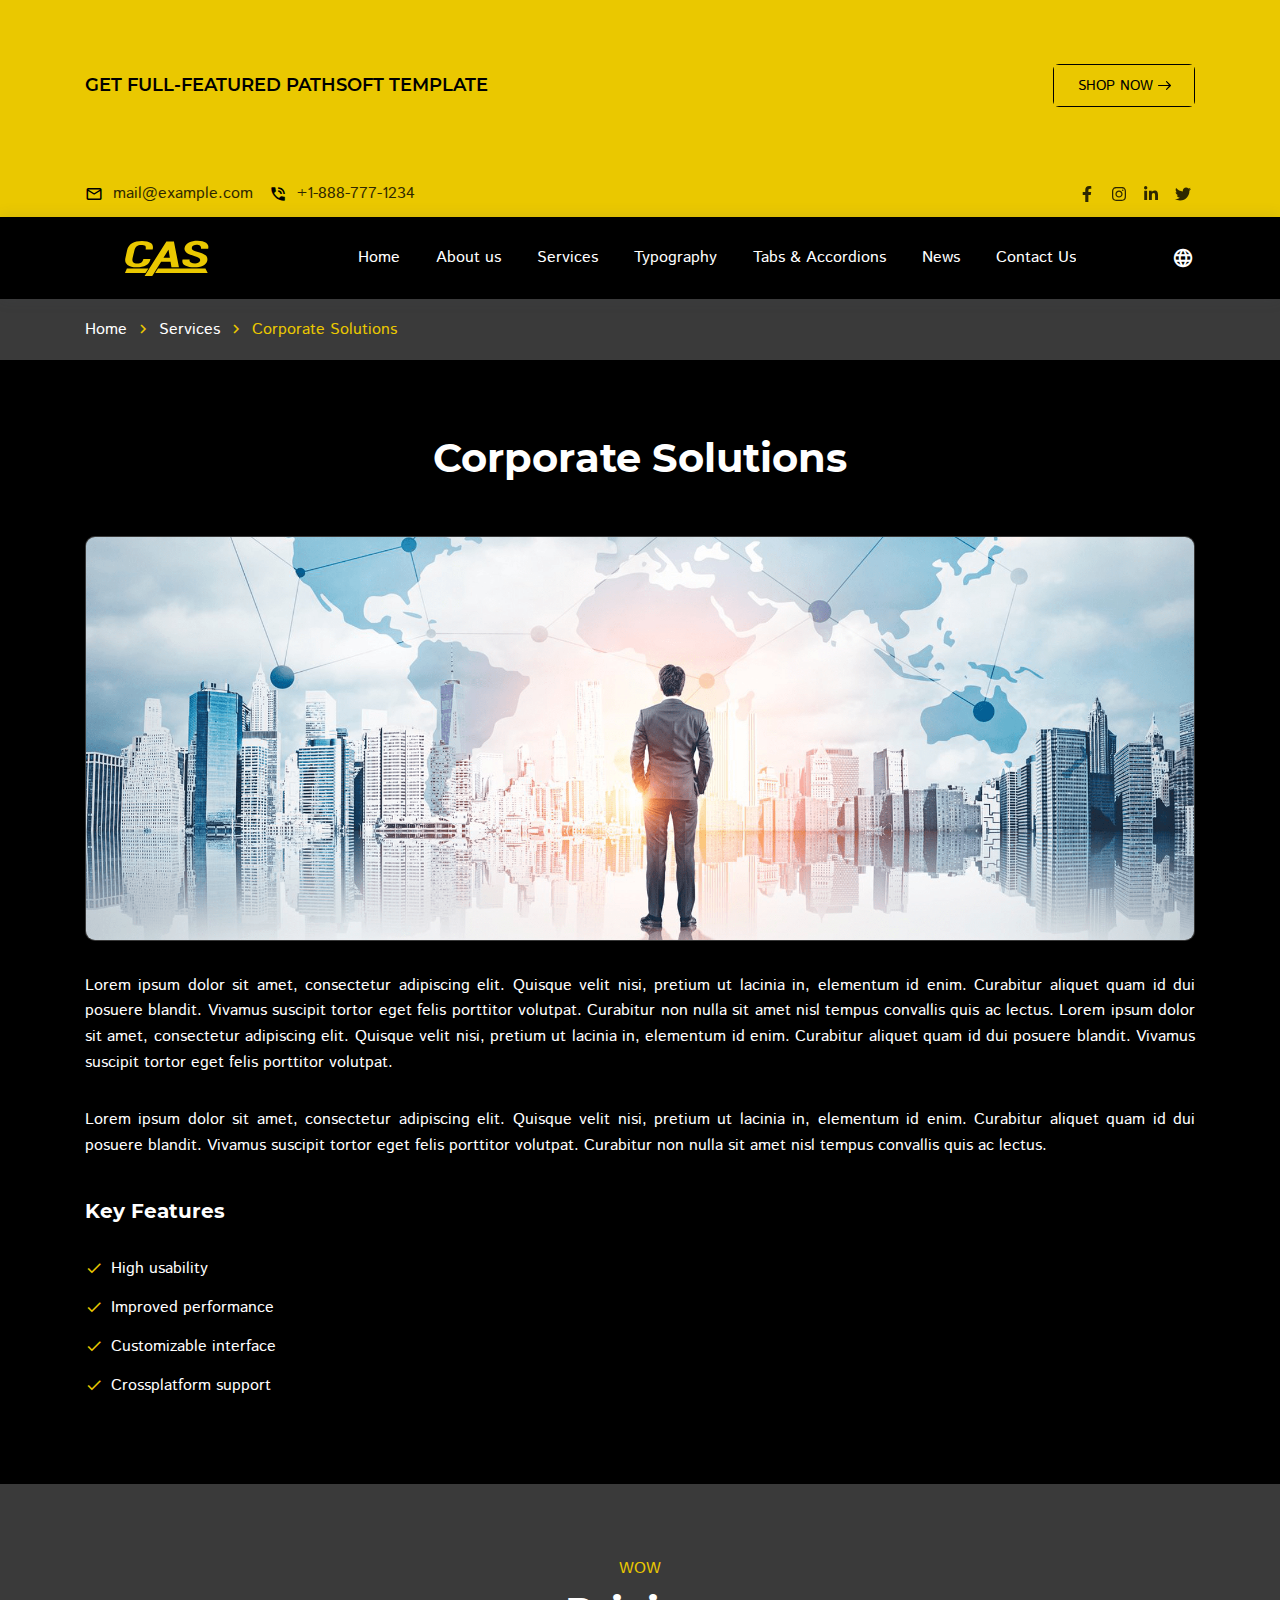
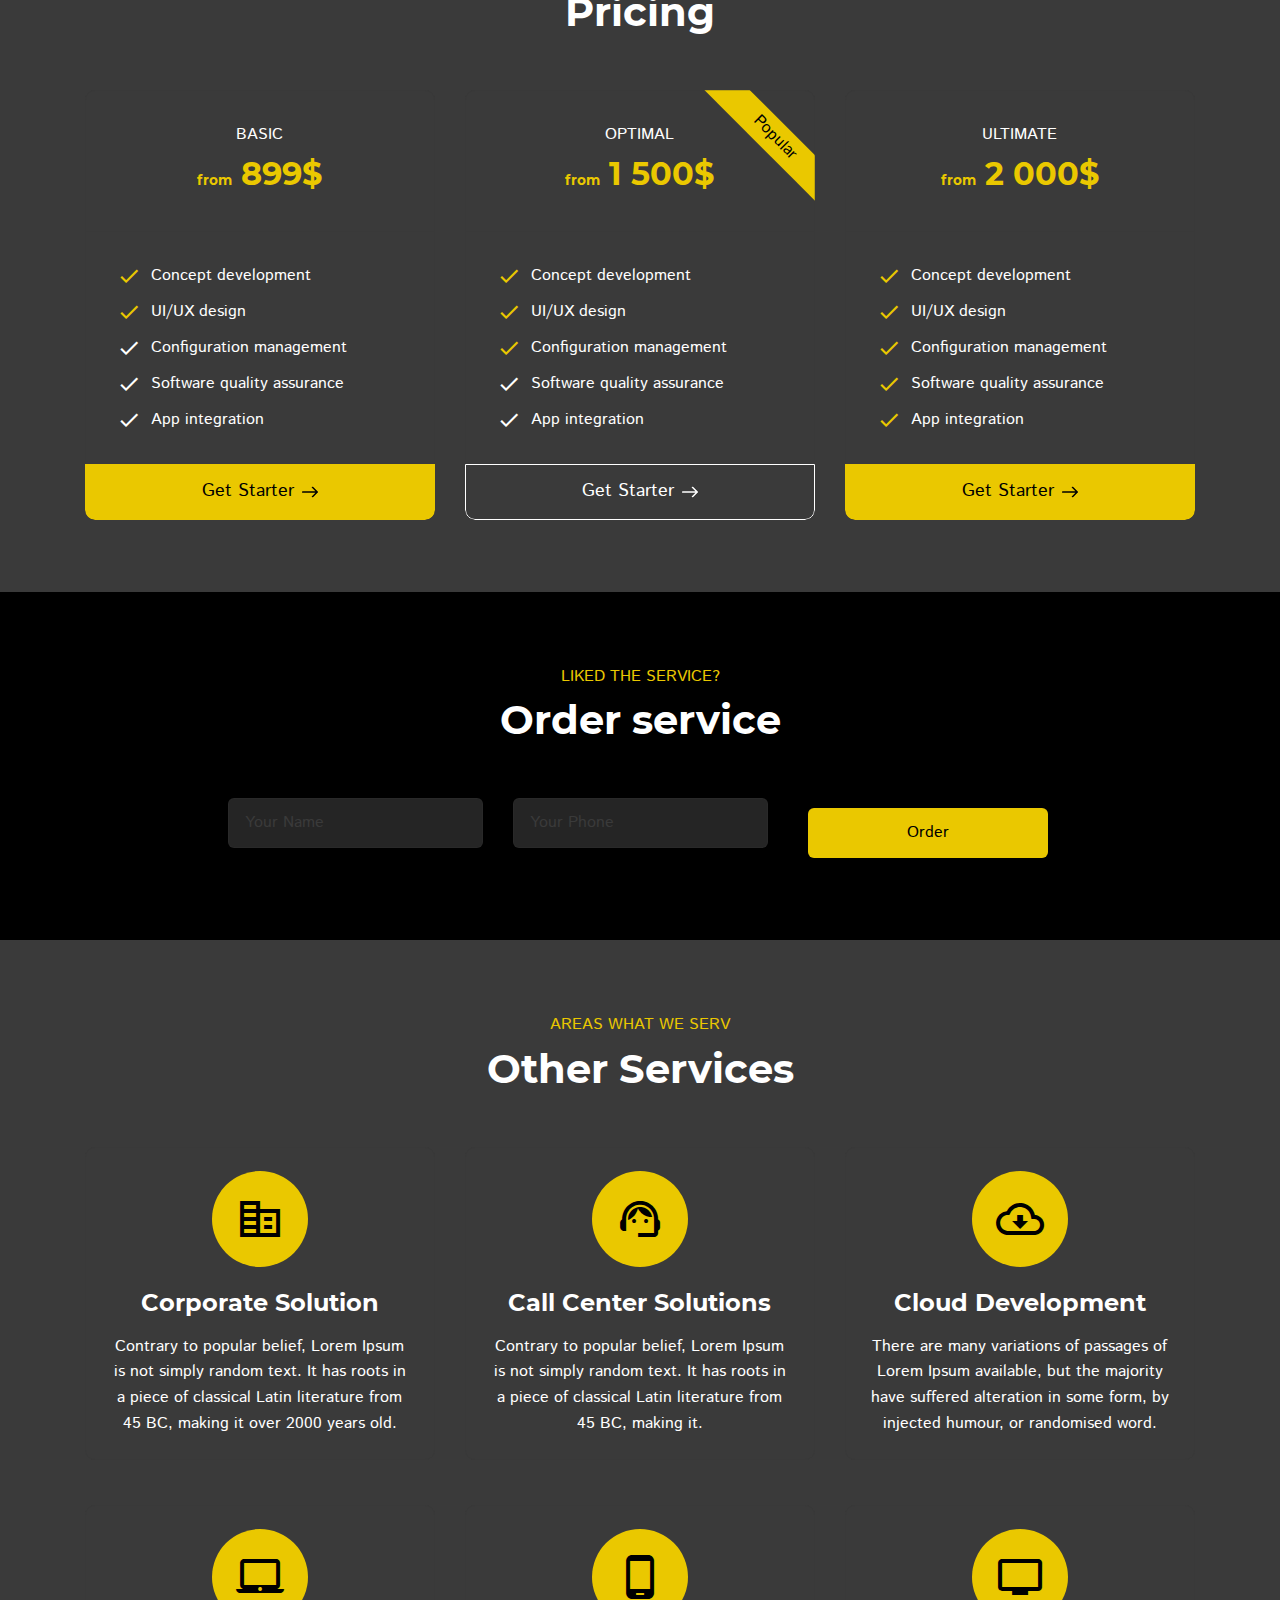
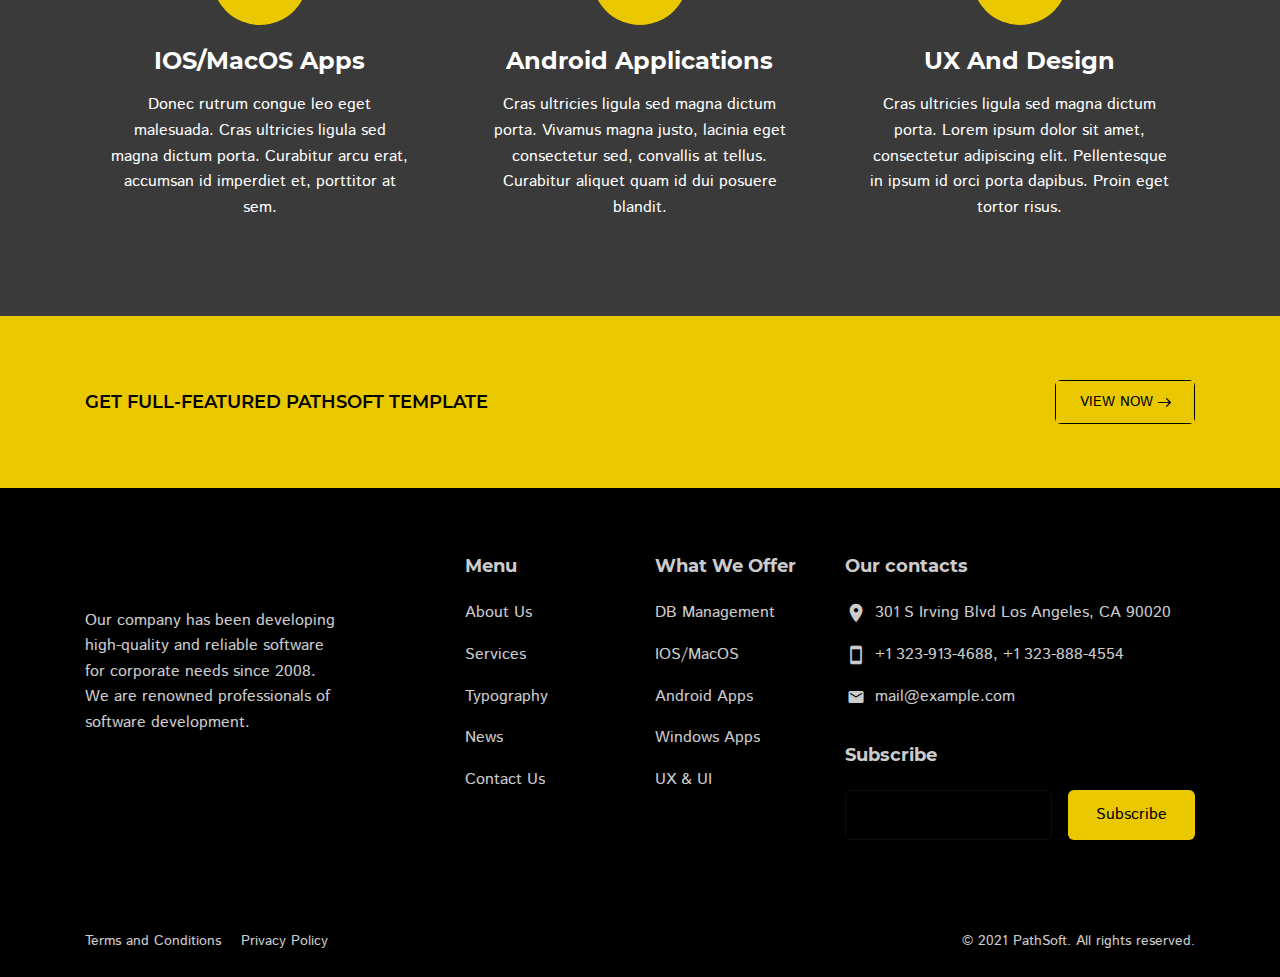
<file: single-services.html>
<!DOCTYPE html><html lang="en">

<head>

    <meta charset="utf-8">

    <title>PathSoft - IT Solution for You Business</title>

    <meta name="description" content="Description">
    <meta http-equiv="X-UA-Compatible" content="IE=edge">
    <meta name="viewport" content="width=device-width, initial-scale=1, maximum-scale=2">
        
    <link rel="icon" href="assets/img/favicon/favicon.ico" type="image/x-icon"> 

    <link rel="stylesheet" href="assets/css/libs.css">
<link rel="stylesheet" href="assets/css/style.css">
    <link rel="preload" href="assets/fonts/istok-web-v15-latin/istok-web-v15-latin-regular.woff2" as="font" type="font/woff2" crossorigin>
<link rel="preload" href="assets/fonts/istok-web-v15-latin/istok-web-v15-latin-700.woff2" as="font" type="font/woff2" crossorigin>
<link rel="preload" href="assets/fonts/montserrat-v15-latin/montserrat-v15-latin-700.woff2" as="font" type="font/woff2" crossorigin>
<link rel="preload" href="assets/fonts/montserrat-v15-latin/montserrat-v15-latin-600.woff2" as="font" type="font/woff2" crossorigin>

<link rel="preload" href="assets/fonts/material-icons/material-icons.woff2" as="font" type="font/woff2" crossorigin>
<link rel="preload" href="assets/fonts/material-icons/material-icons-outlined.woff2" as="font" type="font/woff2" crossorigin>

</head>

<body>

	<main class="main">
		
		<div class="main-inner">

			<!-- Begin mobile main menu -->
<nav class="mmm">
    <div class="mmm-content">
        <ul class="mmm-list">
            <li><a href="index.html">Home</a></li>
            <li><a href="about-us.html">About us</a></li>
            <li><a href="services.html">Services</a></li>
            <li><a href="typography.html">Typography</a></li>
            <li><a href="tabs-and-accordions.html">Tabs & Accordions</a></li>
            <li><a href="news.html">News</a></li>
            <li><a href="contact-us.html">Contact Us</a></li>
        </ul>
    </div>
    <div class="mmm-footer">
        <ul class="mmm-lang">
            <li class="active"><a href="#!"><span>En</span></a></li>
            <li><a href="#!"><span>Sp</span></a></li>
            <li><a href="#!"><span>It</span></a></li>
            <li><a href="#!"><span>Uk</span></a></li>
            <li><a href="#!"><span>Ru</span></a></li>
        </ul>
    </div>
</nav><!-- End mobile main menu -->

<a class="bff d-none d-md-block" href="https://www.templatemonster.com/website-templates/pathsoft-it-solutions-for-your-business-services-website-template-83414.html">
    <div class="container">
        <div class="row">
            <div class="col">
                <div class="bff-container">
                    <p>Get Full-Featured PathSoft Template</p>
                    <div class="btn btn-border btn-small">
                        <span>SHOP NOW</span>
                        <svg class="btn-icon-right" viewBox="0 0 13 9" width="13" height="9"><use xlink:href="assets/img/sprite.svg#arrow-right"></use></svg>
                    </div>
                </div>
            </div>
        </div>
    </div>
</a>

<!-- Begin header -->
<header class="header">
    <!-- Begin header top -->
    <nav class="header-top">
        <div class="container">
            <div class="row align-items-center justify-content-between">
                <div class="col-auto">
                    <!-- Begin header top info -->
                    <ul class="header-top-info">
                        <li>
                            <a href="mailto:mail@example.com">
                                <i class="material-icons md-18">mail_outline</i>
                                <span>mail@example.com</span>
                            </a>
                        </li>
                        <li>
                            <a href="mailto:mail@example.com" class="formingHrefTel">
                                <i class="material-icons md-18">phone_in_talk</i>
                                <span>+1-888-777-1234</span>
                            </a>
                        </li>
                    </ul><!-- Ennd header top info -->
                </div>
                <div class="col-auto">
                    <div class="header-top-links">
                        <!-- Begin social links -->
                        <ul class="social-links">
                            <li>
                                <a href="#!" title="Facebook">
                                    <svg viewBox="0 0 320 512"><use xlink:href="assets/img/sprite.svg#facebook-icon"></use></svg>
                                </a>
                            </li>
                            <li>
                                <a href="#!" title="Instagram">
                                    <svg viewBox="0 0 448 512"><use xlink:href="assets/img/sprite.svg#instagram-icon"></use></svg>
                                </a>
                            </li>
                            <li>
                                <a href="#!" title="LinkedIn">
                                    <svg viewBox="0 0 448 512"><use xlink:href="assets/img/sprite.svg#linkedin-icon"></use></svg>
                                </a>
                            </li>
                            <li>
                                <a href="#!" title="Twitter">
                                    <svg viewBox="0 0 512 512"><use xlink:href="assets/img/sprite.svg#twitter-icon"></use></svg>
                                </a>
                            </li>
                        </ul><!-- End social links -->
                    </div>
                </div>
            </div>
        </div>
    </nav><!-- End header top -->
    <!-- Begin header fixed -->
    <nav class="header-fixed">
        <div class="container">
            <div class="row flex-nowrap align-items-center justify-content-between">
                <div class="col-auto d-block d-lg-none header-fixed-col">
                    <div class="main-mnu-btn">
                        <span class="bar bar-1"></span>
                        <span class="bar bar-2"></span>
                        <span class="bar bar-3"></span>
                        <span class="bar bar-4"></span>
                    </div>
                </div>
                <div class="col-auto header-fixed-col">
                    <!-- Begin logo -->
                    <a href="/" class="logo" title="PathSoft">
                        <img src="assets/img/logo.svg" width="115" height="36" alt="PathSoft">
                    </a><!-- End logo -->
                </div>
                <div class="col-auto header-fixed-col d-none d-lg-block col-static">
                    <!-- Begin main menu -->
<nav class="main-mnu">
    <ul class="main-mnu-list">
        <li><a href="index.html" data-title="Home"><span>Home</span></a></li>
        <li><a href="about-us.html" data-title="About us"><span>About us</span></a></li>
        <li><a href="services.html" data-title="Services"><span>Services</span></a></li>
        <li><a href="typography.html" data-title="Typography"><span>Typography</span></a></li>
        <li><a href="tabs-and-accordions.html" data-title="Tabs & Accordions"><span>Tabs & Accordions</span></a></li>
        <li><a href="news.html" data-title="News"><span>News</span></a></li>
        <li><a href="contact-us.html" data-title="Contact Us"><span>Contact Us</span></a></li>
    </ul>
</nav><!-- End main menu -->
                </div>
                <div class="col-auto header-fixed-col col-static">
                    <!-- Begin header actions -->
                    <ul class="header-actions">
                        <!-- Begin header languarge -->
                        <li class="d-none d-lg-block">
                            <div class="header-lang">
                                <div class="header-lang-current"><i class="material-icons md-22">language</i></div>
                                <ul class="header-lang-list">
                                    <li class="active"><a href="#!" class="hover-link" data-lang="En" data-title="English"><span>English</span></a></li>
                                    <li><a href="#!" class="hover-link" data-lang="Sp" data-title="Spanish"><span>Spanish</span></a></li>
                                    <li><a href="#!" class="hover-link" data-lang="It" data-title="Italian"><span>Italian</span></a></li>
                                    <li><a href="#!" class="hover-link" data-lang="Uk" data-title="Ukraine"><span>Ukraine</span></a></li>
                                    <li><a href="#!" class="hover-link" data-lang="Ru" data-title="Russian"><span>Russian</span></a></li>
                                </ul>
                            </div>
                        </li><!-- End header languarge -->
                        <!-- Begin header navbar -->
                        <li class="d-block d-lg-none">
                            <div class="header-navbar">
                                <div class="header-navbar-btn">
                                    <i class="material-icons md-24">more_vert</i>
                                </div>
                                <ul class="header-navbar-content">
                                    <li>
                                        <a href="mailto:mail@example.com">
                                            <i class="material-icons md-20">mail_outline</i>
                                            <span>mail@example.com</span>
                                        </a>
                                    </li>
                                    <li>
                                        <a href="mailto:mail@example.com" class="formingHrefTel">
                                            <i class="material-icons md-20">support_agent</i>
                                            <span>1-888-777-1234</span>
                                        </a>
                                    </li>
                                    <li>
                                        <!-- Begin social links -->
                                        <ul class="social-links">
                                            <li>
                                                <a href="#!" title="Facebook">
                                                    <svg viewBox="0 0 320 512"><use xlink:href="assets/img/sprite.svg#facebook-icon"></use></svg>
                                                </a>
                                            </li>
                                            <li>
                                                <a href="#!" title="Instagram">
                                                    <svg viewBox="0 0 448 512"><use xlink:href="assets/img/sprite.svg#instagram-icon"></use></svg>
                                                </a>
                                            </li>
                                            <li>
                                                <a href="#!" title="LinkedIn">
                                                    <svg viewBox="0 0 448 512"><use xlink:href="assets/img/sprite.svg#linkedin-icon"></use></svg>
                                                </a>
                                            </li>
                                            <li>
                                                <a href="#!" title="Twitter">
                                                    <svg viewBox="0 0 512 512"><use xlink:href="assets/img/sprite.svg#twitter-icon"></use></svg>
                                                </a>
                                            </li>
                                        </ul><!-- End social links -->
                                    </li>
                                </ul>
                            </div>
                        </li><!-- End header navbar -->
                    </ul><!-- End header actions -->
                </div>
            </div>
        </div>
    </nav><!-- End header fixed -->
</header><!-- End header -->

			<!-- Begin bread crumbs -->
			<nav class="bread-crumbs">
				<div class="container">
					<div class="row">
						<div class="col-12">
							<ul class="bread-crumbs-list">
								<li>
									<a href="index.html">Home</a>
									<i class="material-icons md-18">chevron_right</i>
								</li>
								<li>
									<a href="services.html">Services</a>
									<i class="material-icons md-18">chevron_right</i>
								</li>
								<li><a href="#!">Corporate Solutions</a></li>
							</ul>
						</div>
					</div>
				</div>
			</nav><!-- End bread crumbs -->

			<div class="section">
				<div class="container">
					<div class="row">
						<div class="col-12">
							<div class="section-heading heading-center">
								<h1>Corporate Solutions</h1>
							</div>
							<div class="content">
								<div class="img-style">
									<img src="assets/img/subheader-corporate.png" alt="">
								</div>
								<p>Lorem ipsum dolor sit amet, consectetur adipiscing elit. Quisque velit nisi, pretium ut lacinia in, elementum id enim. Curabitur aliquet quam id dui posuere blandit. Vivamus suscipit tortor eget felis porttitor volutpat. Curabitur non nulla sit amet nisl tempus convallis quis ac lectus. Lorem ipsum dolor sit amet, consectetur adipiscing elit. Quisque velit nisi, pretium ut lacinia in, elementum id enim. Curabitur aliquet quam id dui posuere blandit. Vivamus suscipit tortor eget felis porttitor volutpat.</p>
								<p>Lorem ipsum dolor sit amet, consectetur adipiscing elit. Quisque velit nisi, pretium ut lacinia in, elementum id enim. Curabitur aliquet quam id dui posuere blandit. Vivamus suscipit tortor eget felis porttitor volutpat. Curabitur non nulla sit amet nisl tempus convallis quis ac lectus.</p>
								<h5>Key Features</h5>
								<ul>
									<li>High usability</li>
									<li>Improved performance</li>
									<li>Customizable interface</li>
									<li>Crossplatform support</li>
								</ul>
							</div>
						</div>
					</div>
				</div>
			</div>

			<!-- Begin Pricing -->
			<section class="section section-bgc">
				<div class="container">
					<div class="row items">
						<div class="col-12">
							<div class="section-heading heading-center">
								<div class="section-subheading">WOW</div>
								<h2>Pricing</h2>
							</div>
						</div>
						<div class="col-lg-4 col-md-6 col-12 item">
							<!-- Begin pricing item -->
							<div class="pricing-item item-style">
								<header class="pricing-item-header">
									<div class="pricing-item-heading">Basic</div>
									<div class="pricing-item-price"><small>from</small> 899$</div>
								</header>
								<div class="pricing-item-h">
									<div class="pricing-item-content">
										<ul class="pricing-item-list">
											<li class="active">
												<i class="material-icons md-24">check</i>
												Concept development
											</li>
											<li class="active">
												<i class="material-icons md-24">check</i>
												UI/UX design
											</li>
											<li>
												<i class="material-icons md-24">check</i>
												Configuration management
											</li>
											<li>
												<i class="material-icons md-24">check</i>
												Software quality assurance
											</li>
											<li>
												<i class="material-icons md-24">check</i>
												App integration
											</li>
										</ul>
									</div>
									<footer class="pricing-item-footer">
										<a href="#!" class="btn btn-large btn-with-icon btn-wide ripple">
											<span>Get Starter</span>
											<svg class="btn-icon-right" viewBox="0 0 13 9" width="13" height="9"><use xlink:href="assets/img/sprite.svg#arrow-right"></use></svg>
										</a>
									</footer>
								</div>
							</div><!-- End pricing item -->
						</div>
						<div class="col-lg-4 col-md-6 col-12 item">
							<!-- Begin pricing item -->
							<div class="pricing-item item-style">
								<div class="pricing-item-badge">Popular</div>
								<header class="pricing-item-header">
									<div class="pricing-item-heading">Optimal</div>
									<div class="pricing-item-price"><small>from</small> 1 500$</div>
								</header>
								<div class="pricing-item-h">
									<div class="pricing-item-content">
										<ul class="pricing-item-list">
											<li class="active">
												<i class="material-icons md-24">check</i>
												Concept development
											</li>
											<li class="active">
												<i class="material-icons md-24">check</i>
												UI/UX design
											</li>
											<li class="active">
												<i class="material-icons md-24">check</i>
												Configuration management
											</li>
											<li>
												<i class="material-icons md-24">check</i>
												Software quality assurance
											</li>
											<li>
												<i class="material-icons md-24">check</i>
												App integration
											</li>
										</ul>
									</div>
									<footer class="pricing-item-footer">
										<a href="#!" class="btn btn-border btn-large btn-with-icon btn-wide ripple">
											<span>Get Starter</span>
											<svg class="btn-icon-right" viewBox="0 0 13 9" width="13" height="9"><use xlink:href="assets/img/sprite.svg#arrow-right"></use></svg>
										</a>
									</footer>
								</div>
							</div><!-- End pricing item -->
						</div>
						<div class="col-lg-4 col-md-12 col-12 item">
							<!-- Begin pricing item -->
							<div class="pricing-item item-style">
								<header class="pricing-item-header">
									<div class="pricing-item-heading">Ultimate</div>
									<div class="pricing-item-price"><small>from</small> 2 000$</div>
								</header>
								<div class="pricing-item-h">
									<div class="pricing-item-content">
										<ul class="pricing-item-list">
											<li class="active">
												<i class="material-icons md-24">check</i>
												Concept development
											</li>
											<li class="active">
												<i class="material-icons md-24">check</i>
												UI/UX design
											</li>
											<li class="active">
												<i class="material-icons md-24">check</i>
												Configuration management
											</li>
											<li class="active">
												<i class="material-icons md-24">check</i>
												Software quality assurance
											</li>
											<li class="active">
												<i class="material-icons md-24">check</i>
												App integration
											</li>
										</ul>
									</div>
									<footer class="pricing-item-footer">
										<a href="#!" class="btn btn-large btn-with-icon btn-wide ripple">
											<span>Get Starter</span>
											<svg class="btn-icon-right" viewBox="0 0 13 9" width="13" height="9"><use xlink:href="assets/img/sprite.svg#arrow-right"></use></svg>
										</a>
									</footer>
								</div>
							</div><!-- End pricing item -->
						</div>
					</div>
				</div>
			</section><!-- End Pricing -->

			<section class="section">
				<div class="container">
					<div class="row">
						<div class="col-12">
							<div class="section-heading heading-center">
								<div class="section-subheading">Liked the service?</div>
								<h2>Order service</h2>
							</div>
							<form action="#!" method="post" class="order-form">
								<!-- Begin hidden Field for send form -->
								<input type="hidden" name="form_subject" value="Order service">
								<!-- End hidden Field for send form -->
								<div class="row gutters-20 justify-content-center">
									<div class="col-lg-3 col-md-4 col-sm-6 col-12">
										<div class="form-field">
											<label for="order-name" class="form-field-label">Your Name</label>
											<input type="text" class="form-field-input" name="orderName" value="" autocomplete="off" required="required" id="order-name">
										</div>
									</div>
									<div class="col-lg-3 col-md-4 col-sm-6 col-12">
										<div class="form-field">
											<label for="order-phone" class="form-field-label">Your Phone</label>
											<input type="tel" class="form-field-input mask-phone" name="orderPhone" value="" autocomplete="off" required="required" id="order-phone">
										</div>
									</div>
									<div class="col-lg-3 col-md-4 col-12">
										<div class="form-btn form-btn-wide">
											<button type="submit" class="btn btn-w240 ripple"><span>Order</span></button>
										</div>
									</div>
								</div>
							</form>
						</div>
					</div>
				</div>
			</section>

			<div class="section section-bgc">
				<div class="container">
					<div class="row items">
						<div class="col-12">
							<div class="section-heading heading-center">
								<div class="section-subheading">Areas what we serv</div>
								<h2>Other Services</h2>
							</div>
						</div>
						<div class="col-lg-4 col-md-6 col-12 item">
							<!-- Begin icon item -->
							<a href="single-services.html" class="iitem item-style">
								<div class="iitem-icon">
									<i class="material-icons material-icons-outlined md-48">corporate_fare</i>
								</div>
								<div class="iitem-icon-bg">
									<i class="material-icons material-icons-outlined">corporate_fare</i>
								</div>
								<h3 class="iitem-heading item-heading-large">Corporate Solution</h3>
								<div class="iitem-desc">Contrary to popular belief, Lorem Ipsum is not simply random text. It has roots
									in a piece of classical Latin literature from 45 BC, making it over 2000 years old.</div>
							</a>
						</div>
						<div class="col-lg-4 col-md-6 col-12 item">
							<!-- Begin icon item -->
							<a href="single-services.html" class="iitem item-style">
								<div class="iitem-icon">
									<i class="material-icons material-icons-outlined md-48">support_agent</i>
								</div>
								<div class="iitem-icon-bg">
									<i class="material-icons material-icons-outlined">support_agent</i>
								</div>
								<h3 class="iitem-heading item-heading-large">Call Center Solutions</h3>
								<div class="iitem-desc">Contrary to popular belief, Lorem Ipsum is not simply random text. It has roots
									in a piece of classical Latin literature from 45 BC, making it.</div>
							</a>
						</div>
						<div class="col-lg-4 col-md-12 col-12 item">
							<!-- Begin icon item -->
							<a href="single-services.html" class="iitem item-style">
								<div class="iitem-icon">
									<i class="material-icons material-icons-outlined md-48">cloud_download</i>
								</div>
								<div class="iitem-icon-bg">
									<i class="material-icons material-icons-outlined">cloud_download</i>
								</div>
								<h3 class="iitem-heading item-heading-large">Cloud Development</h3>
								<div class="iitem-desc">There are many variations of passages of Lorem Ipsum available, but the majority
									have suffered alteration in some form, by injected humour, or randomised word.</div>
							</a>
						</div>
						<div class="col-lg-4 col-md-6 col-12 item">
							<!-- Begin icon item -->
							<a href="single-services.html" class="iitem item-style">
								<div class="iitem-icon">
									<i class="material-icons material-icons-outlined md-48">laptop_mac</i>
								</div>
								<div class="iitem-icon-bg">
									<i class="material-icons material-icons-outlined">laptop_mac</i>
								</div>
								<h3 class="iitem-heading item-heading-large">IOS/MacOS Apps</h3>
								<div class="iitem-desc">Donec rutrum congue leo eget malesuada. Cras ultricies ligula sed magna dictum porta. Curabitur arcu erat, accumsan id imperdiet et, porttitor at sem.</div>
							</a>
						</div>
						<div class="col-lg-4 col-md-6 col-12 item">
							<!-- Begin icon item -->
							<a href="single-services.html" class="iitem item-style">
								<div class="iitem-icon">
									<i class="material-icons material-icons-outlined md-48">phone_android</i>
								</div>
								<div class="iitem-icon-bg">
									<i class="material-icons material-icons-outlined">phone_android</i>
								</div>
								<h3 class="iitem-heading item-heading-large">Android Applications</h3>
								<div class="iitem-desc">Cras ultricies ligula sed magna dictum porta. Vivamus magna justo, lacinia eget consectetur sed, convallis at tellus. Curabitur aliquet quam id dui posuere blandit.</div>
							</a>
						</div>
						<div class="col-lg-4 col-md-12 col-12 item">
							<!-- Begin icon item -->
							<a href="single-services.html" class="iitem item-style">
								<div class="iitem-icon">
									<i class="material-icons material-icons-outlined md-48">tv</i>
								</div>
								<div class="iitem-icon-bg">
									<i class="material-icons material-icons-outlined">tv</i>
								</div>
								<h3 class="iitem-heading item-heading-large">UX And Design</h3>
								<div class="iitem-desc">Cras ultricies ligula sed magna dictum porta. Lorem ipsum dolor sit amet, consectetur adipiscing elit. Pellentesque in ipsum id orci porta dapibus. Proin eget tortor risus.</div>
							</a>
						</div>
					</div>
				</div>
			</div>

		</div>

		<a class="bff d-none d-md-block" href="https://www.templatemonster.com/website-templates/pathsoft-it-solutions-for-your-business-services-website-template-83414.html">
    <div class="container">
        <div class="row">
            <div class="col">
                <div class="bff-container">
                    <p>Get Full-Featured PathSoft Template</p>
                    <div class="btn btn-border btn-small">
                        <span>VIEW NOW</span>
                        <svg class="btn-icon-right" viewBox="0 0 13 9" width="13" height="9"><use xlink:href="assets/img/sprite.svg#arrow-right"></use></svg>
                    </div>
                </div>
            </div>
        </div>
    </div>
</a>

<!-- Begin footer -->
<footer class="footer">
    <div class="footer-main">
        <div class="container">
            <div class="row items">
                <div class="col-xl-3 col-lg-3 col-md-5 col-12 item">
                    <!-- Begin company info -->
                    <div class="footer-company-info">
                        <div class="footer-company-top">
                            <a href="/" class="logo" title="PathSoft">
                                <img data-src="assets/img/logo-white.svg" width="115" height="36" class="lazy" src="[data-uri]" alt="PathSoft">
                            </a>
                            <div class="footer-company-desc">
                                <p>Our company has been developing high-quality and reliable software for corporate needs since 2008. We are renowned professionals of software development.</p>
                            </div>
                        </div>
                        <ul class="footer-social-links">
                            <li>
                                <a href="#!" title="Facebook">
                                    <svg viewBox="0 0 320 512">
                                        <use xlink:href="assets/img/sprite.svg#facebook-icon"></use>
                                    </svg>
                                </a>
                            </li>
                            <li>
                                <a href="#!" title="Instagram">
                                    <svg viewBox="0 0 448 512">
                                        <use xlink:href="assets/img/sprite.svg#instagram-icon"></use>
                                    </svg>
                                </a>
                            </li>
                            <li>
                                <a href="#!" title="LinkedIn">
                                    <svg viewBox="0 0 448 512">
                                        <use xlink:href="assets/img/sprite.svg#linkedin-icon"></use>
                                    </svg>
                                </a>
                            </li>
                            <li>
                                <a href="#!" title="Twitter">
                                    <svg viewBox="0 0 512 512">
                                        <use xlink:href="assets/img/sprite.svg#twitter-icon"></use>
                                    </svg>
                                </a>
                            </li>
                        </ul>
                    </div>
                    <!-- End company info -->
                </div>
                <div class="col-xl-2 offset-xl-1 col-md-3 col-5 col-lg-2 item">
                    <div class="footer-item">
                        <p class="footer-item-heading">Menu</p>
                        <nav class="footer-nav">
                            <ul class="footer-mnu">
                                <li><a href="about-us.html" class="hover-link" data-title="About Us"><span>About Us</span></a></li>
                                <li><a href="services.html" class="hover-link" data-title="Services"><span>Services</span></a></li>
                                <li><a href="typography.html" data-title="Typography"><span>Typography</span></a></li>
                                <li><a href="news.html" class="hover-link" data-title="News"><span>News</span></a></li>
                                <li><a href="contact-us.html" class="hover-link" data-title="Contact Us"><span>Contact Us</span></a></li>
                            </ul>
                        </nav>
                    </div>
                </div>
                <div class="col-xl-2 col-lg-3 col-md-3 col-7 item">
                    <div class="footer-item">
                        <p class="footer-item-heading">What We Offer</p>
                        <nav class="footer-nav">
                            <ul class="footer-mnu">
                                <li><a href="#!" class="hover-link" data-title="DB Management"><span>DB Management</span></a></li>
                                <li><a href="#!" class="hover-link" data-title="IOS/MacOS"><span>IOS/MacOS</span></a></li>
                                <li><a href="#!" class="hover-link" data-title="Android Apps"><span>Android Apps</span></a></li>
                                <li><a href="#!" class="hover-link" data-title="Windows Apps"><span>Windows Apps</span></a></li>
                                <li><a href="#!" class="hover-link" data-title="UX & UI"><span>UX & UI</span></a></li>
                            </ul>
                        </nav>
                    </div>
                </div>
                <div class="col-xs-4 col-lg-4 col-12 item">
                    <div class="footer-item">
                        <p class="footer-item-heading">Our contacts</p>
                        <ul class="footer-contacts">
                            <li>
                                <i class="material-icons md-22">location_on</i>
                                <div class="footer-contact-info">
                                    301 S Irving Blvd Los Angeles, CA 90020
                                </div>
                            </li>
                            <li>
                                <i class="material-icons md-22 footer-contact-tel">smartphone</i>
                                <div class="footer-contact-info">
                                    <a href="#!" class="formingHrefTel">+1 323-913-4688</a>, <a href="#!" class="formingHrefTel">+1 323-888-4554</a>
                                </div>
                            </li>
                            <li>
                                <i class="material-icons md-22 footer-contact-email">email</i>
                                <div class="footer-contact-info">
                                    <a href="mailto:mail@example.com">mail@example.com</a>
                                </div>
                            </li>
                        </ul>
                    </div>
                    <div class="footer-item">
                        <p class="footer-item-heading">Subscribe</p>
                        <form action="#!" method="post" class="footer-subscribe">
                            <div class="form-field">
                                <label for="subscribe-email" class="form-field-label">Your email</label>
                                <input type="email" class="form-field-input" name="Subscribe_email" value="" autocomplete="off" required="required" id="subscribe-email">
                            </div>
                            <div class="form-btn">
                                <button type="submit" class="btn ripple"><span>Subscribe</span></button>
                            </div>
                        </form>
                    </div>
                </div>
            </div>
        </div>
    </div>
    <div class="footer-bottom">
        <div class="container">
            <div class="row justify-content-between items">
                <div class="col-md-auto col-12 item">
                    <nav class="footer-links">
                        <ul>
                            <li><a href="terms-and-conditions.html">Terms and Conditions</a></li>
                            <li><a href="privacy-policy.html">Privacy Policy</a></li>
                        </ul>
                    </nav>
                </div>
                <div class="col-md-auto col-12 item">
                    <div class="copyright">© 2021 PathSoft. All rights reserved.</div>
                </div>
            </div>
        </div>
    </div>
</footer><!-- End footer -->

	</main><!-- End main -->

	<script src="assets/libs/jquery/jquery.min.js"></script>
<script src="assets/libs/lozad/lozad.min.js"></script>
<script src="assets/libs/device/device.js"></script>
<script src="assets/libs/ScrollToFixed/jquery-scrolltofixed-min.js"></script>
<script src="assets/libs/spincrement/jquery.spincrement.min.js"></script>
<script src="assets/libs/jquery-validation-1.19.3/jquery.validate.min.js"></script>
<script src="assets/js/custom.js"></script>
	
</body>
</html>
</file>
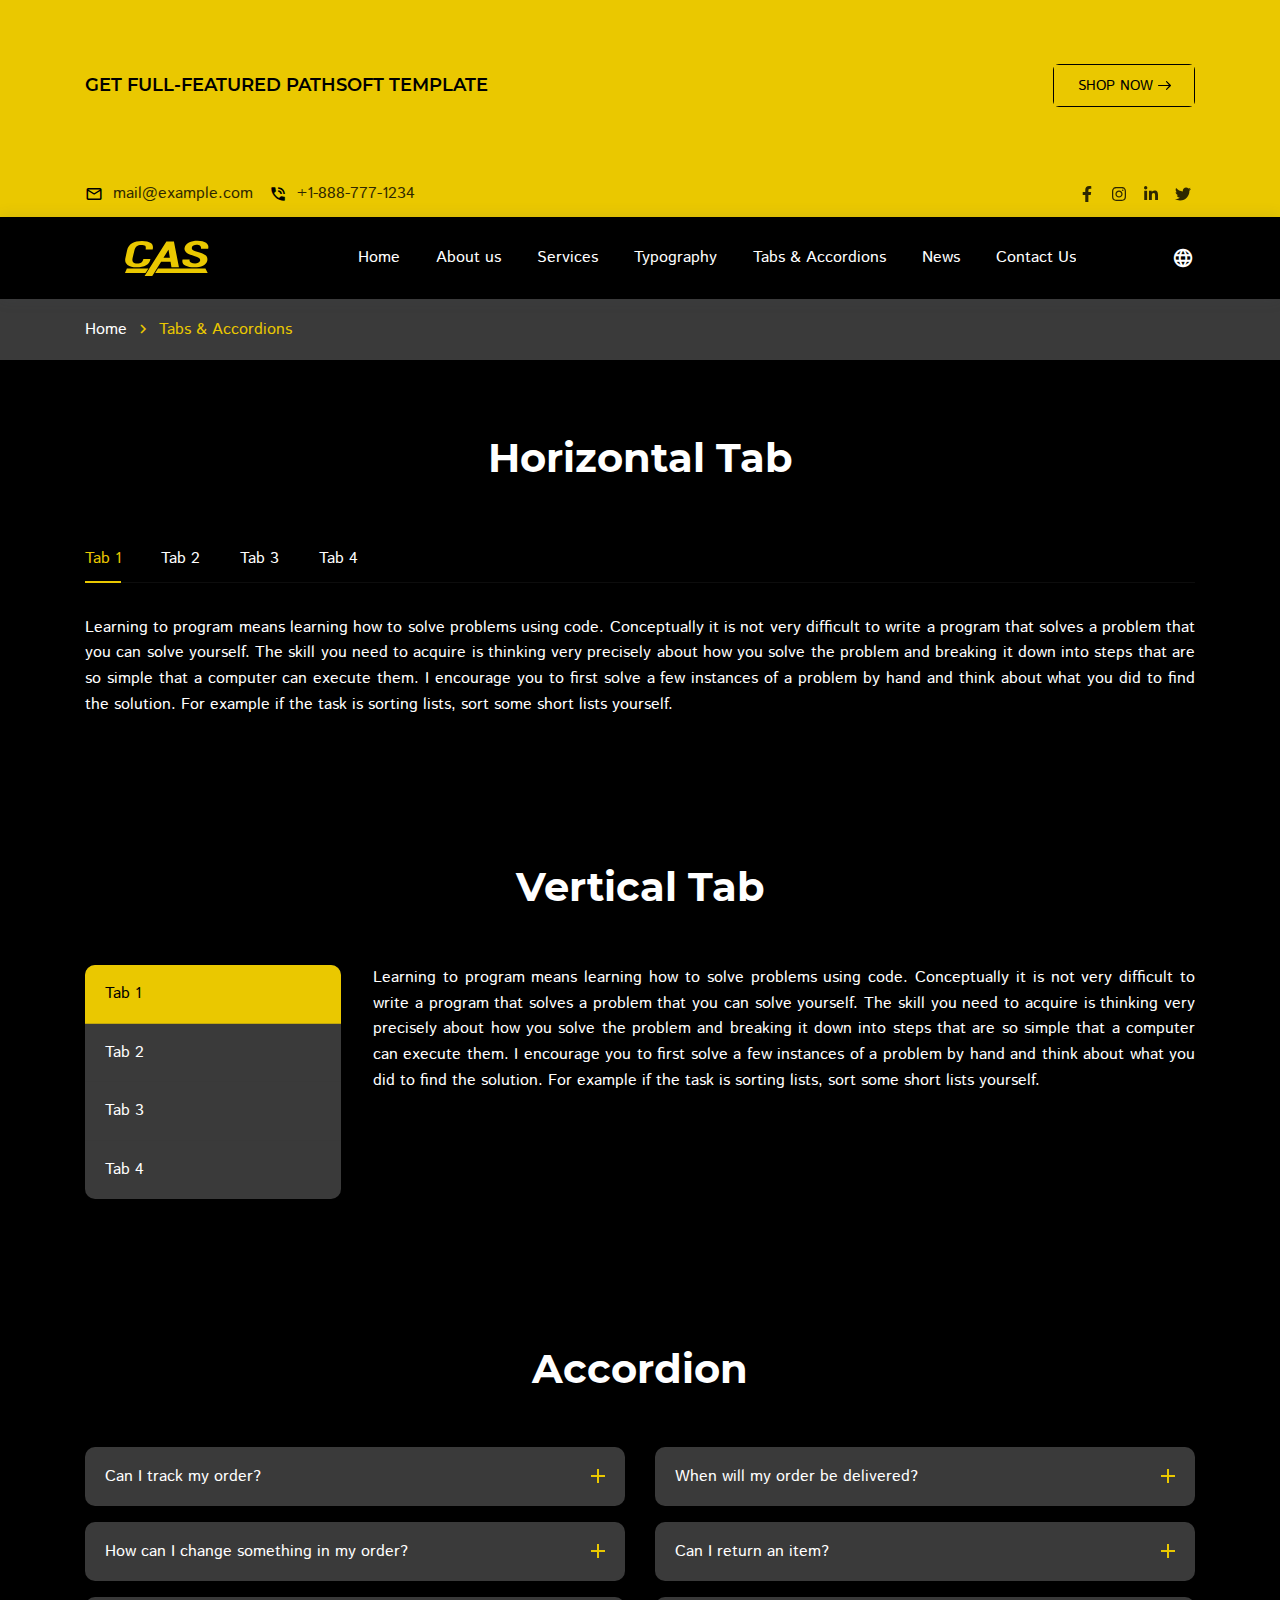
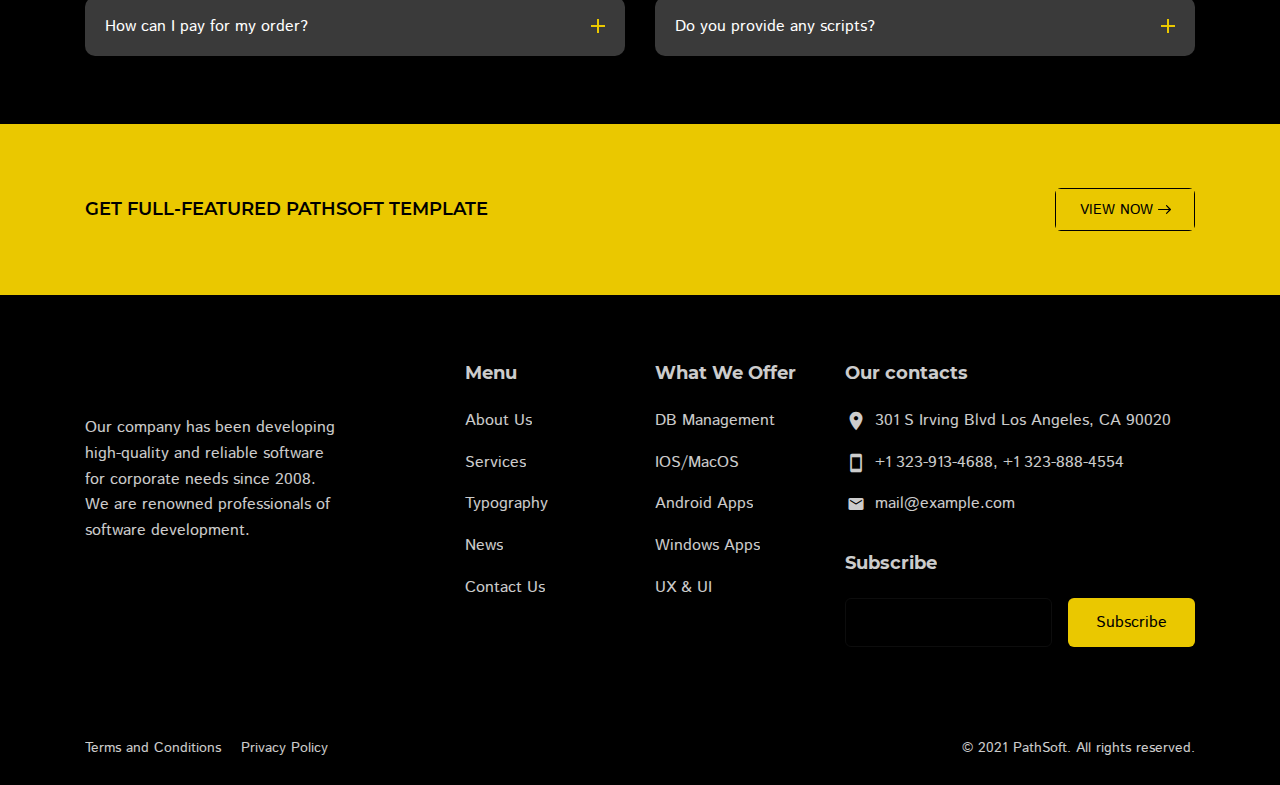
<file: tabs-and-accordions.html>
<!DOCTYPE html><html lang="en">

<head>

    <meta charset="utf-8">

    <title>PathSoft - IT Solution for You Business</title>

    <meta name="description" content="Description">
    <meta http-equiv="X-UA-Compatible" content="IE=edge">
    <meta name="viewport" content="width=device-width, initial-scale=1, maximum-scale=2">
        
    <link rel="icon" href="assets/img/favicon/favicon.ico" type="image/x-icon"> 

    <link rel="stylesheet" href="assets/css/libs.css">
<link rel="stylesheet" href="assets/css/style.css">
    <link rel="preload" href="assets/fonts/istok-web-v15-latin/istok-web-v15-latin-regular.woff2" as="font" type="font/woff2" crossorigin>
<link rel="preload" href="assets/fonts/istok-web-v15-latin/istok-web-v15-latin-700.woff2" as="font" type="font/woff2" crossorigin>
<link rel="preload" href="assets/fonts/montserrat-v15-latin/montserrat-v15-latin-700.woff2" as="font" type="font/woff2" crossorigin>
<link rel="preload" href="assets/fonts/montserrat-v15-latin/montserrat-v15-latin-600.woff2" as="font" type="font/woff2" crossorigin>

<link rel="preload" href="assets/fonts/material-icons/material-icons.woff2" as="font" type="font/woff2" crossorigin>
<link rel="preload" href="assets/fonts/material-icons/material-icons-outlined.woff2" as="font" type="font/woff2" crossorigin>

</head>

<body>

	<main class="main">
		
		<div class="main-inner">

			<!-- Begin mobile main menu -->
<nav class="mmm">
    <div class="mmm-content">
        <ul class="mmm-list">
            <li><a href="index.html">Home</a></li>
            <li><a href="about-us.html">About us</a></li>
            <li><a href="services.html">Services</a></li>
            <li><a href="typography.html">Typography</a></li>
            <li><a href="tabs-and-accordions.html">Tabs & Accordions</a></li>
            <li><a href="news.html">News</a></li>
            <li><a href="contact-us.html">Contact Us</a></li>
        </ul>
    </div>
    <div class="mmm-footer">
        <ul class="mmm-lang">
            <li class="active"><a href="#!"><span>En</span></a></li>
            <li><a href="#!"><span>Sp</span></a></li>
            <li><a href="#!"><span>It</span></a></li>
            <li><a href="#!"><span>Uk</span></a></li>
            <li><a href="#!"><span>Ru</span></a></li>
        </ul>
    </div>
</nav><!-- End mobile main menu -->

<a class="bff d-none d-md-block" href="https://www.templatemonster.com/website-templates/pathsoft-it-solutions-for-your-business-services-website-template-83414.html">
    <div class="container">
        <div class="row">
            <div class="col">
                <div class="bff-container">
                    <p>Get Full-Featured PathSoft Template</p>
                    <div class="btn btn-border btn-small">
                        <span>SHOP NOW</span>
                        <svg class="btn-icon-right" viewBox="0 0 13 9" width="13" height="9"><use xlink:href="assets/img/sprite.svg#arrow-right"></use></svg>
                    </div>
                </div>
            </div>
        </div>
    </div>
</a>

<!-- Begin header -->
<header class="header">
    <!-- Begin header top -->
    <nav class="header-top">
        <div class="container">
            <div class="row align-items-center justify-content-between">
                <div class="col-auto">
                    <!-- Begin header top info -->
                    <ul class="header-top-info">
                        <li>
                            <a href="mailto:mail@example.com">
                                <i class="material-icons md-18">mail_outline</i>
                                <span>mail@example.com</span>
                            </a>
                        </li>
                        <li>
                            <a href="mailto:mail@example.com" class="formingHrefTel">
                                <i class="material-icons md-18">phone_in_talk</i>
                                <span>+1-888-777-1234</span>
                            </a>
                        </li>
                    </ul><!-- Ennd header top info -->
                </div>
                <div class="col-auto">
                    <div class="header-top-links">
                        <!-- Begin social links -->
                        <ul class="social-links">
                            <li>
                                <a href="#!" title="Facebook">
                                    <svg viewBox="0 0 320 512"><use xlink:href="assets/img/sprite.svg#facebook-icon"></use></svg>
                                </a>
                            </li>
                            <li>
                                <a href="#!" title="Instagram">
                                    <svg viewBox="0 0 448 512"><use xlink:href="assets/img/sprite.svg#instagram-icon"></use></svg>
                                </a>
                            </li>
                            <li>
                                <a href="#!" title="LinkedIn">
                                    <svg viewBox="0 0 448 512"><use xlink:href="assets/img/sprite.svg#linkedin-icon"></use></svg>
                                </a>
                            </li>
                            <li>
                                <a href="#!" title="Twitter">
                                    <svg viewBox="0 0 512 512"><use xlink:href="assets/img/sprite.svg#twitter-icon"></use></svg>
                                </a>
                            </li>
                        </ul><!-- End social links -->
                    </div>
                </div>
            </div>
        </div>
    </nav><!-- End header top -->
    <!-- Begin header fixed -->
    <nav class="header-fixed">
        <div class="container">
            <div class="row flex-nowrap align-items-center justify-content-between">
                <div class="col-auto d-block d-lg-none header-fixed-col">
                    <div class="main-mnu-btn">
                        <span class="bar bar-1"></span>
                        <span class="bar bar-2"></span>
                        <span class="bar bar-3"></span>
                        <span class="bar bar-4"></span>
                    </div>
                </div>
                <div class="col-auto header-fixed-col">
                    <!-- Begin logo -->
                    <a href="/" class="logo" title="PathSoft">
                        <img src="assets/img/logo.svg" width="115" height="36" alt="PathSoft">
                    </a><!-- End logo -->
                </div>
                <div class="col-auto header-fixed-col d-none d-lg-block col-static">
                    <!-- Begin main menu -->
<nav class="main-mnu">
    <ul class="main-mnu-list">
        <li><a href="index.html" data-title="Home"><span>Home</span></a></li>
        <li><a href="about-us.html" data-title="About us"><span>About us</span></a></li>
        <li><a href="services.html" data-title="Services"><span>Services</span></a></li>
        <li><a href="typography.html" data-title="Typography"><span>Typography</span></a></li>
        <li><a href="tabs-and-accordions.html" data-title="Tabs & Accordions"><span>Tabs & Accordions</span></a></li>
        <li><a href="news.html" data-title="News"><span>News</span></a></li>
        <li><a href="contact-us.html" data-title="Contact Us"><span>Contact Us</span></a></li>
    </ul>
</nav><!-- End main menu -->
                </div>
                <div class="col-auto header-fixed-col col-static">
                    <!-- Begin header actions -->
                    <ul class="header-actions">
                        <!-- Begin header languarge -->
                        <li class="d-none d-lg-block">
                            <div class="header-lang">
                                <div class="header-lang-current"><i class="material-icons md-22">language</i></div>
                                <ul class="header-lang-list">
                                    <li class="active"><a href="#!" class="hover-link" data-lang="En" data-title="English"><span>English</span></a></li>
                                    <li><a href="#!" class="hover-link" data-lang="Sp" data-title="Spanish"><span>Spanish</span></a></li>
                                    <li><a href="#!" class="hover-link" data-lang="It" data-title="Italian"><span>Italian</span></a></li>
                                    <li><a href="#!" class="hover-link" data-lang="Uk" data-title="Ukraine"><span>Ukraine</span></a></li>
                                    <li><a href="#!" class="hover-link" data-lang="Ru" data-title="Russian"><span>Russian</span></a></li>
                                </ul>
                            </div>
                        </li><!-- End header languarge -->
                        <!-- Begin header navbar -->
                        <li class="d-block d-lg-none">
                            <div class="header-navbar">
                                <div class="header-navbar-btn">
                                    <i class="material-icons md-24">more_vert</i>
                                </div>
                                <ul class="header-navbar-content">
                                    <li>
                                        <a href="mailto:mail@example.com">
                                            <i class="material-icons md-20">mail_outline</i>
                                            <span>mail@example.com</span>
                                        </a>
                                    </li>
                                    <li>
                                        <a href="mailto:mail@example.com" class="formingHrefTel">
                                            <i class="material-icons md-20">support_agent</i>
                                            <span>1-888-777-1234</span>
                                        </a>
                                    </li>
                                    <li>
                                        <!-- Begin social links -->
                                        <ul class="social-links">
                                            <li>
                                                <a href="#!" title="Facebook">
                                                    <svg viewBox="0 0 320 512"><use xlink:href="assets/img/sprite.svg#facebook-icon"></use></svg>
                                                </a>
                                            </li>
                                            <li>
                                                <a href="#!" title="Instagram">
                                                    <svg viewBox="0 0 448 512"><use xlink:href="assets/img/sprite.svg#instagram-icon"></use></svg>
                                                </a>
                                            </li>
                                            <li>
                                                <a href="#!" title="LinkedIn">
                                                    <svg viewBox="0 0 448 512"><use xlink:href="assets/img/sprite.svg#linkedin-icon"></use></svg>
                                                </a>
                                            </li>
                                            <li>
                                                <a href="#!" title="Twitter">
                                                    <svg viewBox="0 0 512 512"><use xlink:href="assets/img/sprite.svg#twitter-icon"></use></svg>
                                                </a>
                                            </li>
                                        </ul><!-- End social links -->
                                    </li>
                                </ul>
                            </div>
                        </li><!-- End header navbar -->
                    </ul><!-- End header actions -->
                </div>
            </div>
        </div>
    </nav><!-- End header fixed -->
</header><!-- End header -->

			<!-- Begin bread crumbs -->
			<nav class="bread-crumbs">
				<div class="container">
					<div class="row">
						<div class="col-12">
							<ul class="bread-crumbs-list">
								<li>
									<a href="index.html">Home</a>
									<i class="material-icons md-18">chevron_right</i>
								</li>
								<li><a href="#!">Tabs & Accordions</a></li>
							</ul>
						</div>
					</div>
				</div>
			</nav><!-- End bread crumbs -->

			<div class="section">
				<div class="container">
					<div class="row">
						<div class="col-12">
							<div class="section-heading heading-center">
								<h1>Horizontal Tab</h1>
							</div>
							<div class="tabs">
								<ul class="tabs-nav">
									<li class="active">Tab 1</li>
									<li>Tab 2</li>
									<li>Tab 3</li>
									<li>Tab 4</li>
								</ul>
								<div class="tabs-container">
									<div class="tabs-item content active">
										<p>Learning to program means learning how to solve problems using code. Conceptually it
											is not very difficult to write a program that solves a problem that you can solve
											yourself. The skill you need to acquire is thinking very precisely about how you
											solve the problem and breaking it down into steps that are so simple that a computer
											can execute them. I encourage you to first solve a few instances of a problem by
											hand and think about what you did to find the solution. For example if the task is
											sorting lists, sort some short lists yourself.</p>
									</div>
									<div class="tabs-item content">
										<p>Lorem ipsum dolor sit amet consectetur adipisicing elit. Aliquam voluptates
											reiciendis quaerat ut natus dignissimos distinctio perferendis commodi odit impedit
											rerum totam, saepe corporis perspiciatis non, nam amet maxime sunt.</p>
									</div>
									<div class="tabs-item content">
										<p>A reasonable method would be to find the smallest element, write it down and cross it
											out of the original list and repeat this process until you have sorted the whole
											list. Then you have to teach the computer 1) how to find the smallest element, 2)
											how to write it down, 3) how to cross it out, and wrap this in a loop. Then continue
											this task breakdown process until you’re confident you know how to write the
											necessary program.</p>
									</div>
									<div class="tabs-item content">
										<p>Learning to program means learning how to solve problems using code. Conceptually it
											is not very difficult to write a program that solves a problem that you can solve
											yourself. The skill you need to acquire is thinking very precisely about how you
											solve the problem and breaking it down into steps that are so simple that a computer
											can execute them. I encourage you to first solve a few instances of a problem by
											hand and think about what you did to find the solution. For example if the task is
											sorting lists, sort some short lists yourself.</p>
									</div>
								</div>
							</div>
						</div>
					</div>
				</div>
			</div>

			<section class="section">
				<div class="container">
					<div class="row">
						<div class="col-12">
							<div class="section-heading heading-center">
								<h2>Vertical Tab</h2>
							</div>
							<div class="tabs tabs-vertical">
								<ul class="tabs-nav section-bgc">
									<li class="active">Tab 1</li>
									<li>Tab 2</li>
									<li>Tab 3</li>
									<li>Tab 4</li>
								</ul>
								<div class="tabs-container">
									<div class="tabs-item content active">
										<p>Learning to program means learning how to solve problems using code. Conceptually it
											is not very difficult to write a program that solves a problem that you can solve
											yourself. The skill you need to acquire is thinking very precisely about how you
											solve the problem and breaking it down into steps that are so simple that a computer
											can execute them. I encourage you to first solve a few instances of a problem by
											hand and think about what you did to find the solution. For example if the task is
											sorting lists, sort some short lists yourself.</p>
									</div>
									<div class="tabs-item content">
										<p>Lorem ipsum dolor sit amet consectetur adipisicing elit. Aliquam voluptates
											reiciendis quaerat ut natus dignissimos distinctio perferendis commodi odit impedit
											rerum totam, saepe corporis perspiciatis non, nam amet maxime sunt.</p>
									</div>
									<div class="tabs-item content">
										<p>A reasonable method would be to find the smallest element, write it down and cross it
											out of the original list and repeat this process until you have sorted the whole
											list. Then you have to teach the computer 1) how to find the smallest element, 2)
											how to write it down, 3) how to cross it out, and wrap this in a loop. Then continue
											this task breakdown process until you’re confident you know how to write the
											necessary program.</p>
									</div>
									<div class="tabs-item content">
										<p>Learning to program means learning how to solve problems using code. Conceptually it
											is not very difficult to write a program that solves a problem that you can solve
											yourself. The skill you need to acquire is thinking very precisely about how you
											solve the problem and breaking it down into steps that are so simple that a computer
											can execute them. I encourage you to first solve a few instances of a problem by
											hand and think about what you did to find the solution. For example if the task is
											sorting lists, sort some short lists yourself.</p>
									</div>
								</div>
							</div>
						</div>
					</div>
				</div>
			</section>

			<section class="section">
				<div class="container">
					<div class="row">
						<div class="col-12">
							<div class="section-heading heading-center">
								<h2>Accordion</h2>
							</div>
							<div class="accordion">
								<div class="row gutters-default">
									<div class="col-lg-6 col-12">
										<ul class="accordion-list">
											<li class="accordion-item section-bgc">
												<div class="accordion-trigger">Can I track my order?</div>
												<div class="accordion-content content">
													<p>Yes, you can! After placing your order you will receive an order
														confirmation via email. Each order starts production 15 minutes after
														your order is placed. Within a few hours of you placing your order, you
														will receive an expected delivery time. When the order will be ready for
														delivery, you will receive another email with the tracking number and a
														link to trace the order online with the courier.</p>
												</div>
											</li>
											<li class="accordion-item section-bgc">
												<div class="accordion-trigger">How can I change something in my order?</div>
												<div class="accordion-content content">
													<p>If you need to change something in your order, please contact us
														immediately. We usually process orders within 30 minutes, and once we
														have processed your order, we will be unable to make any changes.</p>
												</div>
											</li>
											<li class="accordion-item section-bgc">
												<div class="accordion-trigger">How can I pay for my order?</div>
												<div class="accordion-content content">
													<p>We accept Visa, MasterCard, and American Express credit and debit cards
														for your convenience.</p>
												</div>
											</li>
										</ul>
									</div>
									<div class="col-lg-6 col-12">
										<ul class="accordion-list">
											<li class="accordion-item section-bgc">
												<div class="accordion-trigger">When will my order be delivered?</div>
												<div class="accordion-content content">
													<p>Delivery times will depend on your location. Once payment is confirmed
														your order will be packaged. Delivery can be expected within 10 business
														days.</p>
												</div>
											</li>
											<li class="accordion-item section-bgc">
												<div class="accordion-trigger">Can I return an item?</div>
												<div class="accordion-content content">
													<p>Please contact our administrators for more information on returning
														products purchased on our website.</p>
												</div>
											</li>
											<li class="accordion-item section-bgc">
												<div class="accordion-trigger">Do you provide any scripts?</div>
												<div class="accordion-content content">
													<p>Our templates do not include any additional scripts. Newsletter
														subscriptions, search fields, forums, image galleries (in HTML versions
														of Flash products) are inactive. Basic scripts can be easily added at
														www.TemplateTuning.com If you are not sure that the element you’re
														interested in is active please contact our Support Chat for
														clarification.</p>
												</div>
											</li>
										</ul>
									</div>
								</div>
							</div>
						</div>
					</div>
				</div>
			</section>

		</div>

		<a class="bff d-none d-md-block" href="https://www.templatemonster.com/website-templates/pathsoft-it-solutions-for-your-business-services-website-template-83414.html">
    <div class="container">
        <div class="row">
            <div class="col">
                <div class="bff-container">
                    <p>Get Full-Featured PathSoft Template</p>
                    <div class="btn btn-border btn-small">
                        <span>VIEW NOW</span>
                        <svg class="btn-icon-right" viewBox="0 0 13 9" width="13" height="9"><use xlink:href="assets/img/sprite.svg#arrow-right"></use></svg>
                    </div>
                </div>
            </div>
        </div>
    </div>
</a>

<!-- Begin footer -->
<footer class="footer">
    <div class="footer-main">
        <div class="container">
            <div class="row items">
                <div class="col-xl-3 col-lg-3 col-md-5 col-12 item">
                    <!-- Begin company info -->
                    <div class="footer-company-info">
                        <div class="footer-company-top">
                            <a href="/" class="logo" title="PathSoft">
                                <img data-src="assets/img/logo-white.svg" width="115" height="36" class="lazy" src="[data-uri]" alt="PathSoft">
                            </a>
                            <div class="footer-company-desc">
                                <p>Our company has been developing high-quality and reliable software for corporate needs since 2008. We are renowned professionals of software development.</p>
                            </div>
                        </div>
                        <ul class="footer-social-links">
                            <li>
                                <a href="#!" title="Facebook">
                                    <svg viewBox="0 0 320 512">
                                        <use xlink:href="assets/img/sprite.svg#facebook-icon"></use>
                                    </svg>
                                </a>
                            </li>
                            <li>
                                <a href="#!" title="Instagram">
                                    <svg viewBox="0 0 448 512">
                                        <use xlink:href="assets/img/sprite.svg#instagram-icon"></use>
                                    </svg>
                                </a>
                            </li>
                            <li>
                                <a href="#!" title="LinkedIn">
                                    <svg viewBox="0 0 448 512">
                                        <use xlink:href="assets/img/sprite.svg#linkedin-icon"></use>
                                    </svg>
                                </a>
                            </li>
                            <li>
                                <a href="#!" title="Twitter">
                                    <svg viewBox="0 0 512 512">
                                        <use xlink:href="assets/img/sprite.svg#twitter-icon"></use>
                                    </svg>
                                </a>
                            </li>
                        </ul>
                    </div>
                    <!-- End company info -->
                </div>
                <div class="col-xl-2 offset-xl-1 col-md-3 col-5 col-lg-2 item">
                    <div class="footer-item">
                        <p class="footer-item-heading">Menu</p>
                        <nav class="footer-nav">
                            <ul class="footer-mnu">
                                <li><a href="about-us.html" class="hover-link" data-title="About Us"><span>About Us</span></a></li>
                                <li><a href="services.html" class="hover-link" data-title="Services"><span>Services</span></a></li>
                                <li><a href="typography.html" data-title="Typography"><span>Typography</span></a></li>
                                <li><a href="news.html" class="hover-link" data-title="News"><span>News</span></a></li>
                                <li><a href="contact-us.html" class="hover-link" data-title="Contact Us"><span>Contact Us</span></a></li>
                            </ul>
                        </nav>
                    </div>
                </div>
                <div class="col-xl-2 col-lg-3 col-md-3 col-7 item">
                    <div class="footer-item">
                        <p class="footer-item-heading">What We Offer</p>
                        <nav class="footer-nav">
                            <ul class="footer-mnu">
                                <li><a href="#!" class="hover-link" data-title="DB Management"><span>DB Management</span></a></li>
                                <li><a href="#!" class="hover-link" data-title="IOS/MacOS"><span>IOS/MacOS</span></a></li>
                                <li><a href="#!" class="hover-link" data-title="Android Apps"><span>Android Apps</span></a></li>
                                <li><a href="#!" class="hover-link" data-title="Windows Apps"><span>Windows Apps</span></a></li>
                                <li><a href="#!" class="hover-link" data-title="UX & UI"><span>UX & UI</span></a></li>
                            </ul>
                        </nav>
                    </div>
                </div>
                <div class="col-xs-4 col-lg-4 col-12 item">
                    <div class="footer-item">
                        <p class="footer-item-heading">Our contacts</p>
                        <ul class="footer-contacts">
                            <li>
                                <i class="material-icons md-22">location_on</i>
                                <div class="footer-contact-info">
                                    301 S Irving Blvd Los Angeles, CA 90020
                                </div>
                            </li>
                            <li>
                                <i class="material-icons md-22 footer-contact-tel">smartphone</i>
                                <div class="footer-contact-info">
                                    <a href="#!" class="formingHrefTel">+1 323-913-4688</a>, <a href="#!" class="formingHrefTel">+1 323-888-4554</a>
                                </div>
                            </li>
                            <li>
                                <i class="material-icons md-22 footer-contact-email">email</i>
                                <div class="footer-contact-info">
                                    <a href="mailto:mail@example.com">mail@example.com</a>
                                </div>
                            </li>
                        </ul>
                    </div>
                    <div class="footer-item">
                        <p class="footer-item-heading">Subscribe</p>
                        <form action="#!" method="post" class="footer-subscribe">
                            <div class="form-field">
                                <label for="subscribe-email" class="form-field-label">Your email</label>
                                <input type="email" class="form-field-input" name="Subscribe_email" value="" autocomplete="off" required="required" id="subscribe-email">
                            </div>
                            <div class="form-btn">
                                <button type="submit" class="btn ripple"><span>Subscribe</span></button>
                            </div>
                        </form>
                    </div>
                </div>
            </div>
        </div>
    </div>
    <div class="footer-bottom">
        <div class="container">
            <div class="row justify-content-between items">
                <div class="col-md-auto col-12 item">
                    <nav class="footer-links">
                        <ul>
                            <li><a href="terms-and-conditions.html">Terms and Conditions</a></li>
                            <li><a href="privacy-policy.html">Privacy Policy</a></li>
                        </ul>
                    </nav>
                </div>
                <div class="col-md-auto col-12 item">
                    <div class="copyright">© 2021 PathSoft. All rights reserved.</div>
                </div>
            </div>
        </div>
    </div>
</footer><!-- End footer -->

	</main><!-- End main -->

	<script src="assets/libs/jquery/jquery.min.js"></script>
<script src="assets/libs/lozad/lozad.min.js"></script>
<script src="assets/libs/device/device.js"></script>
<script src="assets/libs/ScrollToFixed/jquery-scrolltofixed-min.js"></script>
<script src="assets/libs/spincrement/jquery.spincrement.min.js"></script>
<script src="assets/libs/jquery-validation-1.19.3/jquery.validate.min.js"></script>
<script src="assets/js/custom.js"></script>
	
</body>
</html>
</file>
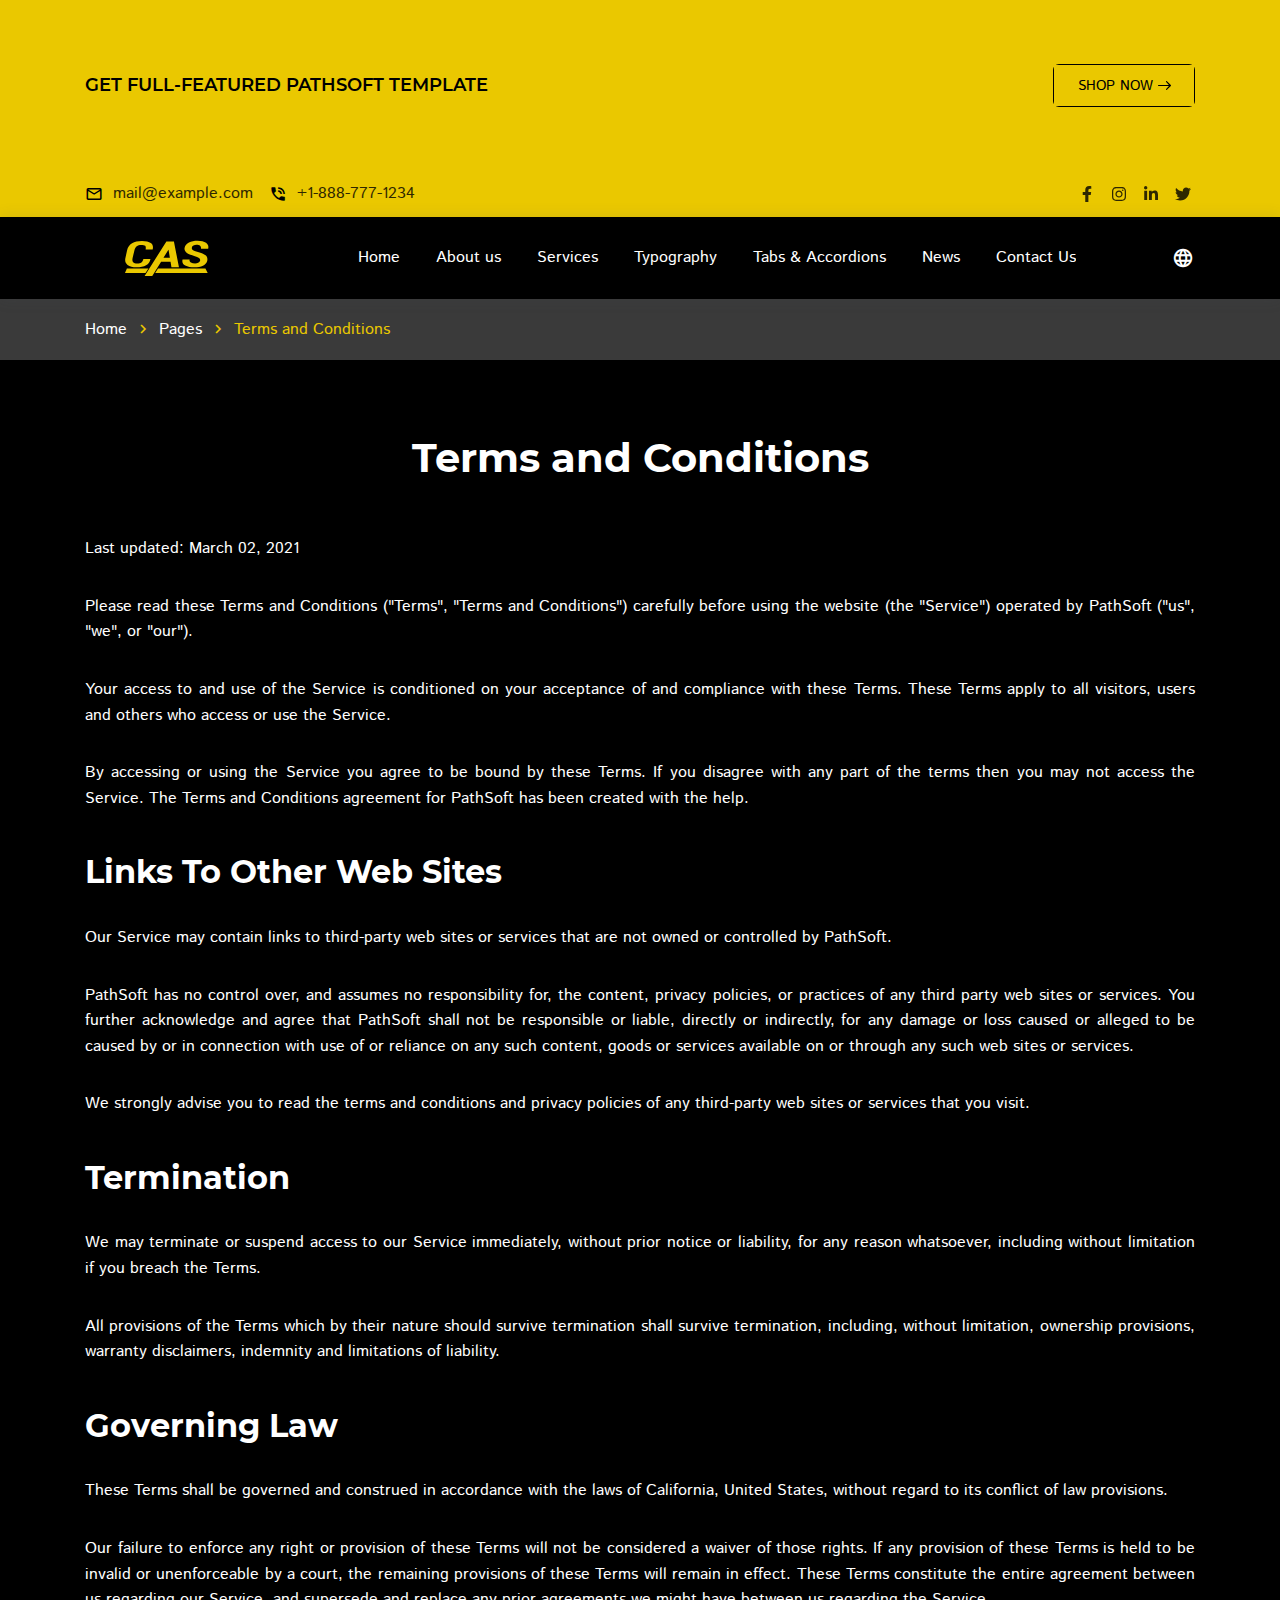
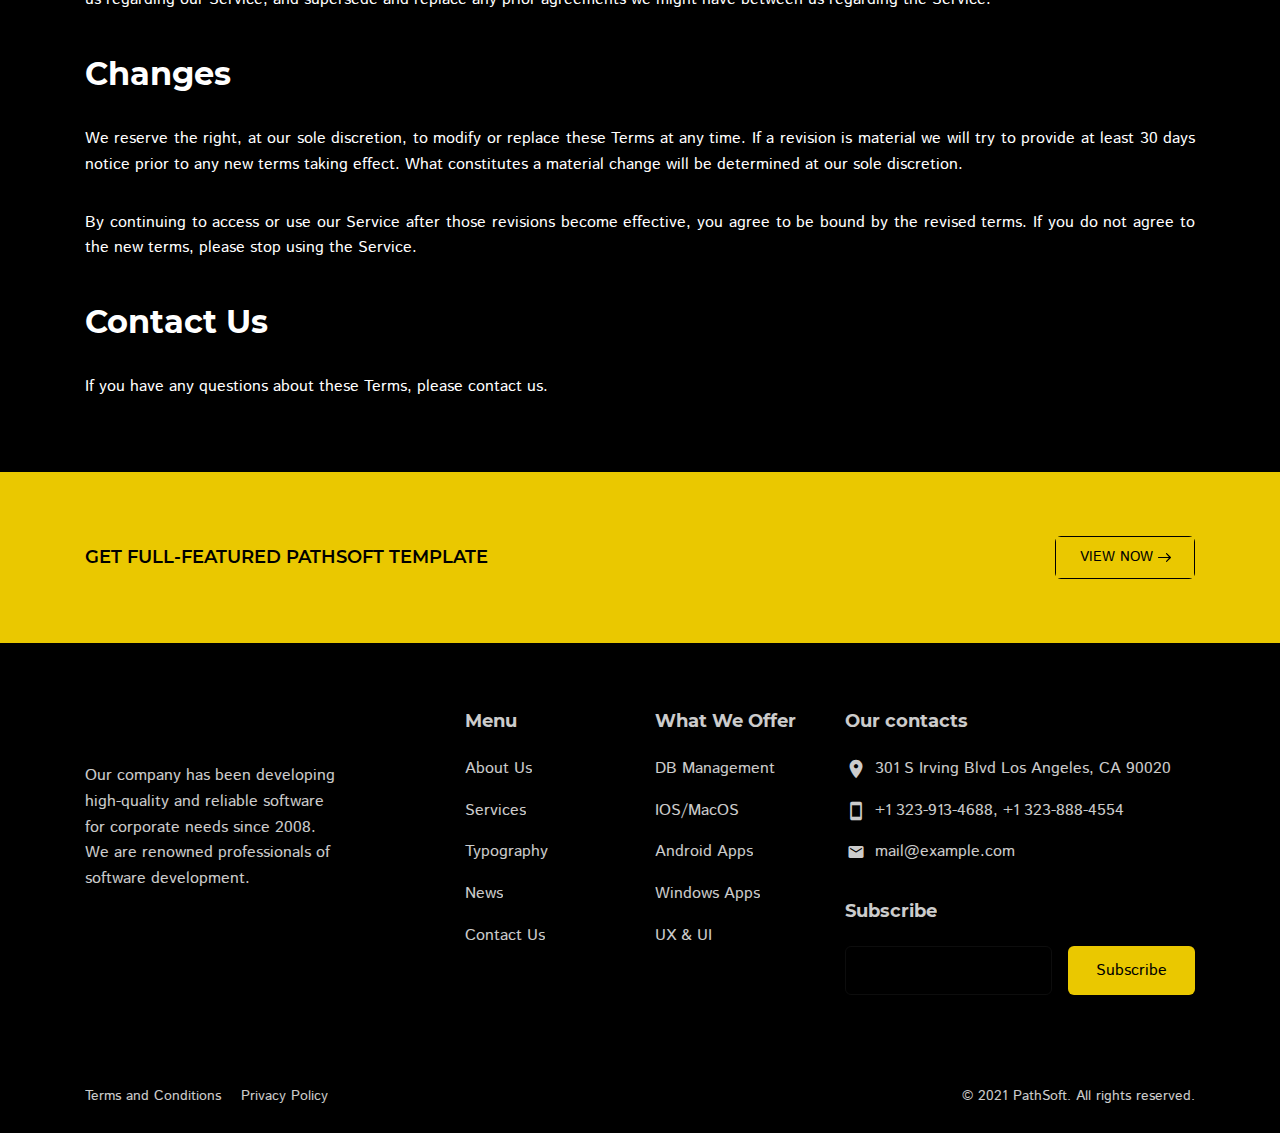
<file: terms-and-conditions.html>
<!DOCTYPE html><html lang="en">

<head>

    <meta charset="utf-8">

    <title>PathSoft - IT Solution for You Business</title>

    <meta name="description" content="Description">
    <meta http-equiv="X-UA-Compatible" content="IE=edge">
    <meta name="viewport" content="width=device-width, initial-scale=1, maximum-scale=2">
        
    <link rel="icon" href="assets/img/favicon/favicon.ico" type="image/x-icon"> 

    <link rel="stylesheet" href="assets/css/libs.css">
<link rel="stylesheet" href="assets/css/style.css">
    <link rel="preload" href="assets/fonts/istok-web-v15-latin/istok-web-v15-latin-regular.woff2" as="font" type="font/woff2" crossorigin>
<link rel="preload" href="assets/fonts/istok-web-v15-latin/istok-web-v15-latin-700.woff2" as="font" type="font/woff2" crossorigin>
<link rel="preload" href="assets/fonts/montserrat-v15-latin/montserrat-v15-latin-700.woff2" as="font" type="font/woff2" crossorigin>
<link rel="preload" href="assets/fonts/montserrat-v15-latin/montserrat-v15-latin-600.woff2" as="font" type="font/woff2" crossorigin>

<link rel="preload" href="assets/fonts/material-icons/material-icons.woff2" as="font" type="font/woff2" crossorigin>
<link rel="preload" href="assets/fonts/material-icons/material-icons-outlined.woff2" as="font" type="font/woff2" crossorigin>

</head>

<body>

	<main class="main">
		
		<div class="main-inner">

			<!-- Begin mobile main menu -->
<nav class="mmm">
    <div class="mmm-content">
        <ul class="mmm-list">
            <li><a href="index.html">Home</a></li>
            <li><a href="about-us.html">About us</a></li>
            <li><a href="services.html">Services</a></li>
            <li><a href="typography.html">Typography</a></li>
            <li><a href="tabs-and-accordions.html">Tabs & Accordions</a></li>
            <li><a href="news.html">News</a></li>
            <li><a href="contact-us.html">Contact Us</a></li>
        </ul>
    </div>
    <div class="mmm-footer">
        <ul class="mmm-lang">
            <li class="active"><a href="#!"><span>En</span></a></li>
            <li><a href="#!"><span>Sp</span></a></li>
            <li><a href="#!"><span>It</span></a></li>
            <li><a href="#!"><span>Uk</span></a></li>
            <li><a href="#!"><span>Ru</span></a></li>
        </ul>
    </div>
</nav><!-- End mobile main menu -->

<a class="bff d-none d-md-block" href="https://www.templatemonster.com/website-templates/pathsoft-it-solutions-for-your-business-services-website-template-83414.html">
    <div class="container">
        <div class="row">
            <div class="col">
                <div class="bff-container">
                    <p>Get Full-Featured PathSoft Template</p>
                    <div class="btn btn-border btn-small">
                        <span>SHOP NOW</span>
                        <svg class="btn-icon-right" viewBox="0 0 13 9" width="13" height="9"><use xlink:href="assets/img/sprite.svg#arrow-right"></use></svg>
                    </div>
                </div>
            </div>
        </div>
    </div>
</a>

<!-- Begin header -->
<header class="header">
    <!-- Begin header top -->
    <nav class="header-top">
        <div class="container">
            <div class="row align-items-center justify-content-between">
                <div class="col-auto">
                    <!-- Begin header top info -->
                    <ul class="header-top-info">
                        <li>
                            <a href="mailto:mail@example.com">
                                <i class="material-icons md-18">mail_outline</i>
                                <span>mail@example.com</span>
                            </a>
                        </li>
                        <li>
                            <a href="mailto:mail@example.com" class="formingHrefTel">
                                <i class="material-icons md-18">phone_in_talk</i>
                                <span>+1-888-777-1234</span>
                            </a>
                        </li>
                    </ul><!-- Ennd header top info -->
                </div>
                <div class="col-auto">
                    <div class="header-top-links">
                        <!-- Begin social links -->
                        <ul class="social-links">
                            <li>
                                <a href="#!" title="Facebook">
                                    <svg viewBox="0 0 320 512"><use xlink:href="assets/img/sprite.svg#facebook-icon"></use></svg>
                                </a>
                            </li>
                            <li>
                                <a href="#!" title="Instagram">
                                    <svg viewBox="0 0 448 512"><use xlink:href="assets/img/sprite.svg#instagram-icon"></use></svg>
                                </a>
                            </li>
                            <li>
                                <a href="#!" title="LinkedIn">
                                    <svg viewBox="0 0 448 512"><use xlink:href="assets/img/sprite.svg#linkedin-icon"></use></svg>
                                </a>
                            </li>
                            <li>
                                <a href="#!" title="Twitter">
                                    <svg viewBox="0 0 512 512"><use xlink:href="assets/img/sprite.svg#twitter-icon"></use></svg>
                                </a>
                            </li>
                        </ul><!-- End social links -->
                    </div>
                </div>
            </div>
        </div>
    </nav><!-- End header top -->
    <!-- Begin header fixed -->
    <nav class="header-fixed">
        <div class="container">
            <div class="row flex-nowrap align-items-center justify-content-between">
                <div class="col-auto d-block d-lg-none header-fixed-col">
                    <div class="main-mnu-btn">
                        <span class="bar bar-1"></span>
                        <span class="bar bar-2"></span>
                        <span class="bar bar-3"></span>
                        <span class="bar bar-4"></span>
                    </div>
                </div>
                <div class="col-auto header-fixed-col">
                    <!-- Begin logo -->
                    <a href="/" class="logo" title="PathSoft">
                        <img src="assets/img/logo.svg" width="115" height="36" alt="PathSoft">
                    </a><!-- End logo -->
                </div>
                <div class="col-auto header-fixed-col d-none d-lg-block col-static">
                    <!-- Begin main menu -->
<nav class="main-mnu">
    <ul class="main-mnu-list">
        <li><a href="index.html" data-title="Home"><span>Home</span></a></li>
        <li><a href="about-us.html" data-title="About us"><span>About us</span></a></li>
        <li><a href="services.html" data-title="Services"><span>Services</span></a></li>
        <li><a href="typography.html" data-title="Typography"><span>Typography</span></a></li>
        <li><a href="tabs-and-accordions.html" data-title="Tabs & Accordions"><span>Tabs & Accordions</span></a></li>
        <li><a href="news.html" data-title="News"><span>News</span></a></li>
        <li><a href="contact-us.html" data-title="Contact Us"><span>Contact Us</span></a></li>
    </ul>
</nav><!-- End main menu -->
                </div>
                <div class="col-auto header-fixed-col col-static">
                    <!-- Begin header actions -->
                    <ul class="header-actions">
                        <!-- Begin header languarge -->
                        <li class="d-none d-lg-block">
                            <div class="header-lang">
                                <div class="header-lang-current"><i class="material-icons md-22">language</i></div>
                                <ul class="header-lang-list">
                                    <li class="active"><a href="#!" class="hover-link" data-lang="En" data-title="English"><span>English</span></a></li>
                                    <li><a href="#!" class="hover-link" data-lang="Sp" data-title="Spanish"><span>Spanish</span></a></li>
                                    <li><a href="#!" class="hover-link" data-lang="It" data-title="Italian"><span>Italian</span></a></li>
                                    <li><a href="#!" class="hover-link" data-lang="Uk" data-title="Ukraine"><span>Ukraine</span></a></li>
                                    <li><a href="#!" class="hover-link" data-lang="Ru" data-title="Russian"><span>Russian</span></a></li>
                                </ul>
                            </div>
                        </li><!-- End header languarge -->
                        <!-- Begin header navbar -->
                        <li class="d-block d-lg-none">
                            <div class="header-navbar">
                                <div class="header-navbar-btn">
                                    <i class="material-icons md-24">more_vert</i>
                                </div>
                                <ul class="header-navbar-content">
                                    <li>
                                        <a href="mailto:mail@example.com">
                                            <i class="material-icons md-20">mail_outline</i>
                                            <span>mail@example.com</span>
                                        </a>
                                    </li>
                                    <li>
                                        <a href="mailto:mail@example.com" class="formingHrefTel">
                                            <i class="material-icons md-20">support_agent</i>
                                            <span>1-888-777-1234</span>
                                        </a>
                                    </li>
                                    <li>
                                        <!-- Begin social links -->
                                        <ul class="social-links">
                                            <li>
                                                <a href="#!" title="Facebook">
                                                    <svg viewBox="0 0 320 512"><use xlink:href="assets/img/sprite.svg#facebook-icon"></use></svg>
                                                </a>
                                            </li>
                                            <li>
                                                <a href="#!" title="Instagram">
                                                    <svg viewBox="0 0 448 512"><use xlink:href="assets/img/sprite.svg#instagram-icon"></use></svg>
                                                </a>
                                            </li>
                                            <li>
                                                <a href="#!" title="LinkedIn">
                                                    <svg viewBox="0 0 448 512"><use xlink:href="assets/img/sprite.svg#linkedin-icon"></use></svg>
                                                </a>
                                            </li>
                                            <li>
                                                <a href="#!" title="Twitter">
                                                    <svg viewBox="0 0 512 512"><use xlink:href="assets/img/sprite.svg#twitter-icon"></use></svg>
                                                </a>
                                            </li>
                                        </ul><!-- End social links -->
                                    </li>
                                </ul>
                            </div>
                        </li><!-- End header navbar -->
                    </ul><!-- End header actions -->
                </div>
            </div>
        </div>
    </nav><!-- End header fixed -->
</header><!-- End header -->

			<!-- Begin bread crumbs -->
			<nav class="bread-crumbs">
				<div class="container">
					<div class="row">
						<div class="col-12">
							<ul class="bread-crumbs-list">
								<li>
									<a href="index.html">Home</a>
									<i class="material-icons md-18">chevron_right</i>
								</li>
								<li>
									<a href="#!">Pages</a>
									<i class="material-icons md-18">chevron_right</i>
								</li>
								<li><a href="#!">Terms and Conditions</a></li>
							</ul>
						</div>
					</div>
				</div>
			</nav><!-- End bread crumbs -->

			<div class="section">
				<div class="container">
					<div class="row">
						<div class="col-12">
							<div class="section-heading heading-center">
								<h1>Terms and Conditions</h1>
							</div>
							<div class="content">
								<p>Last updated: March 02, 2021</p>
								<p>Please read these Terms and Conditions ("Terms", "Terms and Conditions") carefully before using the website (the "Service") operated by PathSoft ("us", "we", or "our").</p>
								<p>Your access to and use of the Service is conditioned on your acceptance of and compliance with these Terms. These
									Terms apply to all visitors, users and others who access or use the Service.</p>
								<p>By accessing or using the Service you agree to be bound by these Terms. If you disagree with any part of the
									terms then you may not access the Service. The Terms and Conditions agreement for PathSoft has been created with
									the help.</p>
								<h2>Links To Other Web Sites</h2>
								<p>Our Service may contain links to third-party web sites or services that are not owned or controlled by PathSoft.
								</p>
							
								<p>PathSoft has no control over, and assumes no responsibility for, the content, privacy policies, or practices of
									any third party web sites or services. You further acknowledge and agree that PathSoft shall not be responsible
									or liable, directly or indirectly, for any damage or loss caused or alleged to be caused by or in connection
									with use of or reliance on any such content, goods or services available on or through any such web sites or
									services.</p>
							
								<p>We strongly advise you to read the terms and conditions and privacy policies of any third-party web sites or
									services that you visit.</p>
							
								<h2>Termination</h2>
							
								<p>We may terminate or suspend access to our Service immediately, without prior notice or liability, for any reason
									whatsoever, including without limitation if you breach the Terms.</p>
							
								<p>All provisions of the Terms which by their nature should survive termination shall survive termination,
									including, without limitation, ownership provisions, warranty disclaimers, indemnity and limitations of
									liability.</p>
							
								<h2>Governing Law</h2>
							
								<p>These Terms shall be governed and construed in accordance with the laws of California, United States, without
									regard to its conflict of law provisions.</p>
							
								<p>Our failure to enforce any right or provision of these Terms will not be considered a waiver of those rights. If
									any provision of these Terms is held to be invalid or unenforceable by a court, the remaining provisions of
									these Terms will remain in effect. These Terms constitute the entire agreement between us regarding our Service,
									and supersede and replace any prior agreements we might have between us regarding the Service.</p>
							
								<h2>Changes</h2>
							
								<p>We reserve the right, at our sole discretion, to modify or replace these Terms at any time. If a revision is
									material we will try to provide at least 30 days notice prior to any new terms taking effect. What constitutes a
									material change will be determined at our sole discretion.</p>
							
								<p>By continuing to access or use our Service after those revisions become effective, you agree to be bound by the
									revised terms. If you do not agree to the new terms, please stop using the Service.</p>
							
							
								<h2>Contact Us</h2>
							
								<p>If you have any questions about these Terms, please contact us.</p>
							</div>
						</div>
					</div>
				</div>
			</div>

		</div>

		<a class="bff d-none d-md-block" href="https://www.templatemonster.com/website-templates/pathsoft-it-solutions-for-your-business-services-website-template-83414.html">
    <div class="container">
        <div class="row">
            <div class="col">
                <div class="bff-container">
                    <p>Get Full-Featured PathSoft Template</p>
                    <div class="btn btn-border btn-small">
                        <span>VIEW NOW</span>
                        <svg class="btn-icon-right" viewBox="0 0 13 9" width="13" height="9"><use xlink:href="assets/img/sprite.svg#arrow-right"></use></svg>
                    </div>
                </div>
            </div>
        </div>
    </div>
</a>

<!-- Begin footer -->
<footer class="footer">
    <div class="footer-main">
        <div class="container">
            <div class="row items">
                <div class="col-xl-3 col-lg-3 col-md-5 col-12 item">
                    <!-- Begin company info -->
                    <div class="footer-company-info">
                        <div class="footer-company-top">
                            <a href="/" class="logo" title="PathSoft">
                                <img data-src="assets/img/logo-white.svg" width="115" height="36" class="lazy" src="[data-uri]" alt="PathSoft">
                            </a>
                            <div class="footer-company-desc">
                                <p>Our company has been developing high-quality and reliable software for corporate needs since 2008. We are renowned professionals of software development.</p>
                            </div>
                        </div>
                        <ul class="footer-social-links">
                            <li>
                                <a href="#!" title="Facebook">
                                    <svg viewBox="0 0 320 512">
                                        <use xlink:href="assets/img/sprite.svg#facebook-icon"></use>
                                    </svg>
                                </a>
                            </li>
                            <li>
                                <a href="#!" title="Instagram">
                                    <svg viewBox="0 0 448 512">
                                        <use xlink:href="assets/img/sprite.svg#instagram-icon"></use>
                                    </svg>
                                </a>
                            </li>
                            <li>
                                <a href="#!" title="LinkedIn">
                                    <svg viewBox="0 0 448 512">
                                        <use xlink:href="assets/img/sprite.svg#linkedin-icon"></use>
                                    </svg>
                                </a>
                            </li>
                            <li>
                                <a href="#!" title="Twitter">
                                    <svg viewBox="0 0 512 512">
                                        <use xlink:href="assets/img/sprite.svg#twitter-icon"></use>
                                    </svg>
                                </a>
                            </li>
                        </ul>
                    </div>
                    <!-- End company info -->
                </div>
                <div class="col-xl-2 offset-xl-1 col-md-3 col-5 col-lg-2 item">
                    <div class="footer-item">
                        <p class="footer-item-heading">Menu</p>
                        <nav class="footer-nav">
                            <ul class="footer-mnu">
                                <li><a href="about-us.html" class="hover-link" data-title="About Us"><span>About Us</span></a></li>
                                <li><a href="services.html" class="hover-link" data-title="Services"><span>Services</span></a></li>
                                <li><a href="typography.html" data-title="Typography"><span>Typography</span></a></li>
                                <li><a href="news.html" class="hover-link" data-title="News"><span>News</span></a></li>
                                <li><a href="contact-us.html" class="hover-link" data-title="Contact Us"><span>Contact Us</span></a></li>
                            </ul>
                        </nav>
                    </div>
                </div>
                <div class="col-xl-2 col-lg-3 col-md-3 col-7 item">
                    <div class="footer-item">
                        <p class="footer-item-heading">What We Offer</p>
                        <nav class="footer-nav">
                            <ul class="footer-mnu">
                                <li><a href="#!" class="hover-link" data-title="DB Management"><span>DB Management</span></a></li>
                                <li><a href="#!" class="hover-link" data-title="IOS/MacOS"><span>IOS/MacOS</span></a></li>
                                <li><a href="#!" class="hover-link" data-title="Android Apps"><span>Android Apps</span></a></li>
                                <li><a href="#!" class="hover-link" data-title="Windows Apps"><span>Windows Apps</span></a></li>
                                <li><a href="#!" class="hover-link" data-title="UX & UI"><span>UX & UI</span></a></li>
                            </ul>
                        </nav>
                    </div>
                </div>
                <div class="col-xs-4 col-lg-4 col-12 item">
                    <div class="footer-item">
                        <p class="footer-item-heading">Our contacts</p>
                        <ul class="footer-contacts">
                            <li>
                                <i class="material-icons md-22">location_on</i>
                                <div class="footer-contact-info">
                                    301 S Irving Blvd Los Angeles, CA 90020
                                </div>
                            </li>
                            <li>
                                <i class="material-icons md-22 footer-contact-tel">smartphone</i>
                                <div class="footer-contact-info">
                                    <a href="#!" class="formingHrefTel">+1 323-913-4688</a>, <a href="#!" class="formingHrefTel">+1 323-888-4554</a>
                                </div>
                            </li>
                            <li>
                                <i class="material-icons md-22 footer-contact-email">email</i>
                                <div class="footer-contact-info">
                                    <a href="mailto:mail@example.com">mail@example.com</a>
                                </div>
                            </li>
                        </ul>
                    </div>
                    <div class="footer-item">
                        <p class="footer-item-heading">Subscribe</p>
                        <form action="#!" method="post" class="footer-subscribe">
                            <div class="form-field">
                                <label for="subscribe-email" class="form-field-label">Your email</label>
                                <input type="email" class="form-field-input" name="Subscribe_email" value="" autocomplete="off" required="required" id="subscribe-email">
                            </div>
                            <div class="form-btn">
                                <button type="submit" class="btn ripple"><span>Subscribe</span></button>
                            </div>
                        </form>
                    </div>
                </div>
            </div>
        </div>
    </div>
    <div class="footer-bottom">
        <div class="container">
            <div class="row justify-content-between items">
                <div class="col-md-auto col-12 item">
                    <nav class="footer-links">
                        <ul>
                            <li><a href="terms-and-conditions.html">Terms and Conditions</a></li>
                            <li><a href="privacy-policy.html">Privacy Policy</a></li>
                        </ul>
                    </nav>
                </div>
                <div class="col-md-auto col-12 item">
                    <div class="copyright">© 2021 PathSoft. All rights reserved.</div>
                </div>
            </div>
        </div>
    </div>
</footer><!-- End footer -->

	</main><!-- End main -->

	<script src="assets/libs/jquery/jquery.min.js"></script>
<script src="assets/libs/lozad/lozad.min.js"></script>
<script src="assets/libs/device/device.js"></script>
<script src="assets/libs/ScrollToFixed/jquery-scrolltofixed-min.js"></script>
<script src="assets/libs/spincrement/jquery.spincrement.min.js"></script>
<script src="assets/libs/jquery-validation-1.19.3/jquery.validate.min.js"></script>
<script src="assets/js/custom.js"></script>
</body>
</html>
</file>
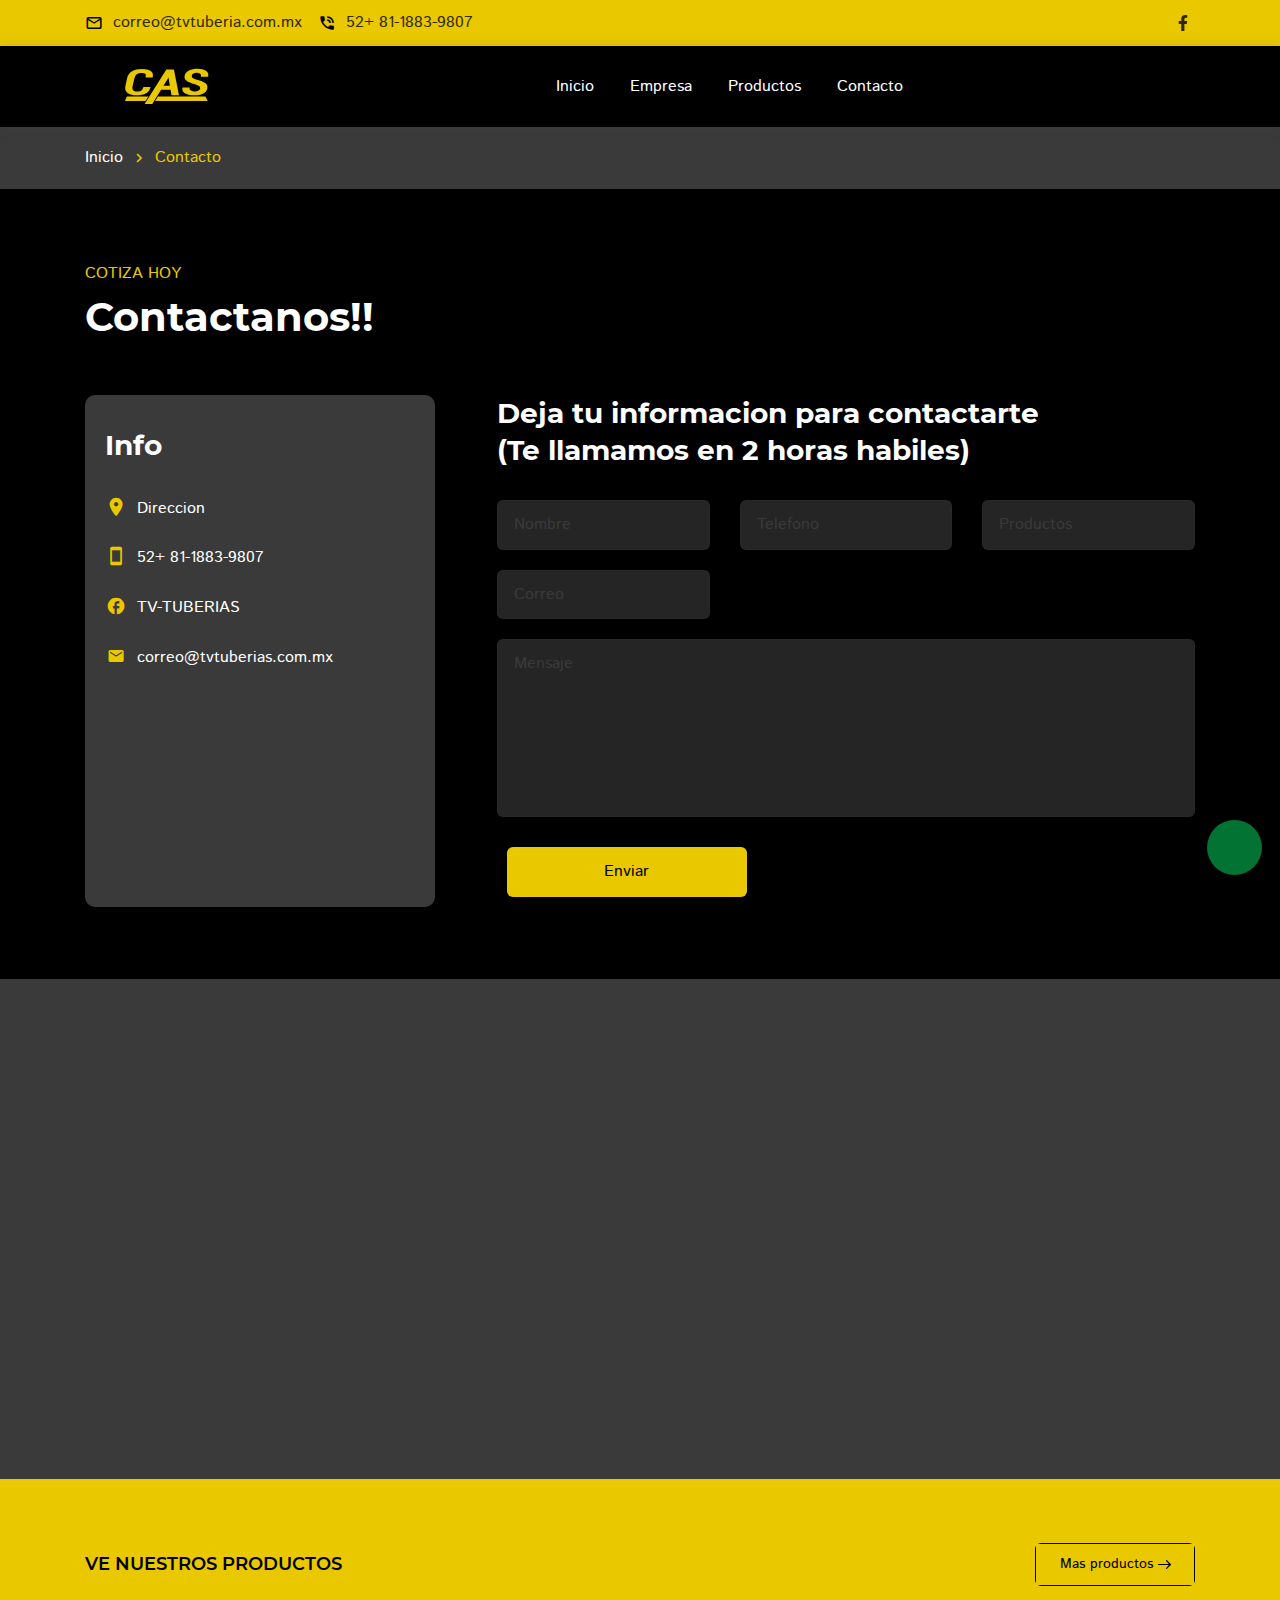
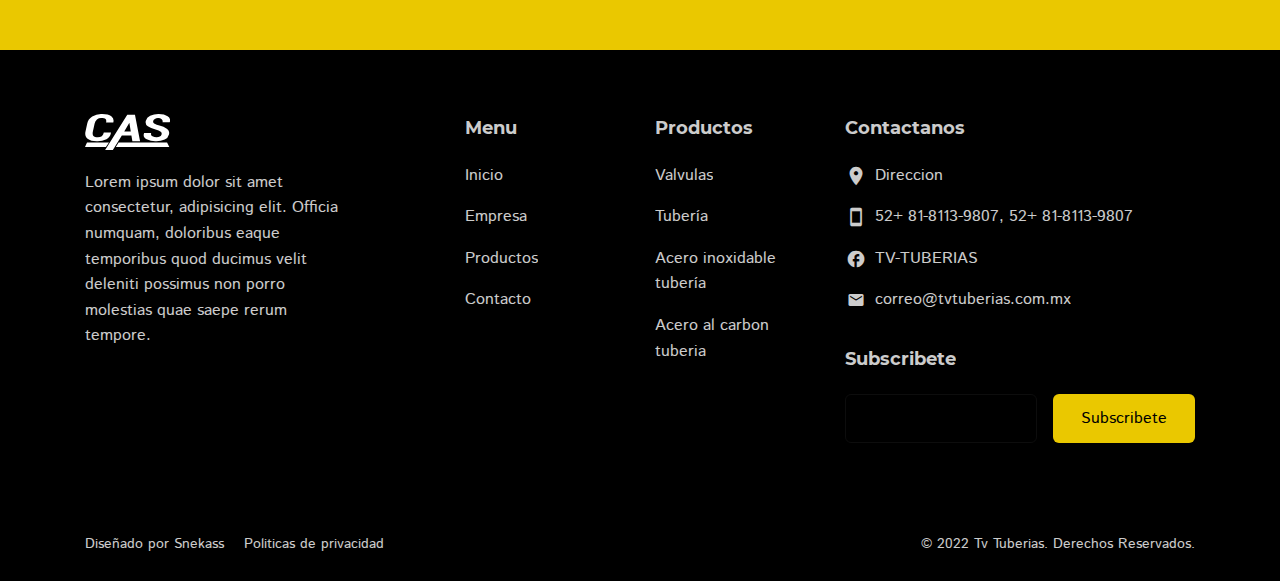
<file: typography.html>
<!DOCTYPE html><html lang="en">

<head>

    <meta charset="utf-8">

    <title>KIA - Contactanos</title>

    <meta name="description" content="Description">
    <meta http-equiv="X-UA-Compatible" content="IE=edge">
    <meta name="viewport" content="width=device-width, initial-scale=1, maximum-scale=2">
        
    <link rel="icon" href="assets/img/favicon/favicon.png" type="image/x-icon"> 

    <link rel="stylesheet" href="assets/css/libs.css">
<link rel="stylesheet" href="assets/css/style.css">
    <link rel="preload" href="assets/fonts/istok-web-v15-latin/istok-web-v15-latin-regular.woff2" as="font" type="font/woff2" crossorigin>
<link rel="preload" href="assets/fonts/istok-web-v15-latin/istok-web-v15-latin-700.woff2" as="font" type="font/woff2" crossorigin>
<link rel="preload" href="assets/fonts/montserrat-v15-latin/montserrat-v15-latin-700.woff2" as="font" type="font/woff2" crossorigin>
<link rel="preload" href="assets/fonts/montserrat-v15-latin/montserrat-v15-latin-600.woff2" as="font" type="font/woff2" crossorigin>

<link rel="preload" href="assets/fonts/material-icons/material-icons.woff2" as="font" type="font/woff2" crossorigin>
<link rel="preload" href="assets/fonts/material-icons/material-icons-outlined.woff2" as="font" type="font/woff2" crossorigin>

<script src="//code.tidio.co/st0sj0qyqko6oail1neqg35glvzlibfw.js" async></script>


</head>

<body>

    <main class="main">
		
		<div class="main-inner">

			<!-- Begin mobile main menu -->
<nav class="mmm">
    <div class="mmm-content">
        <ul class="mmm-list">
            <li><a href="index.html">Inicio</a></li>
            <li><a href="about-us.html">Empresa</a></li>
            <li><a href="news.html">Productos</a></li>
            <li><a href="typography.html">Contacto</a></li>
           <!-- <li><a href="typography.html">Typography</a></li>
            <li><a href="tabs-and-accordions.html">Tabs & Accordions</a></li>
            <li><a href="news.html">News</a></li>
            <li><a href="contact-us.html">Contact Us</a></li>-->
        </ul>
    </div>

</nav><!-- End mobile main menu -->



<!-- Begin header -->
<header class="header">
    <!-- Begin header top -->
    <nav class="header-top">
        <div class="container">
            <div class="row align-items-center justify-content-between">


                <div class="col-auto">
                    <!-- Begin header top info -->
                    <ul class="header-top-info">
                        <li>
                            <a href="mailto:servicioaclientes@kiacompramostuauto.com.mx">
                                <i class="material-icons md-18">mail_outline</i>
                                <span>correo@tvtuberia.com.mx</span>
                            </a>
                        </li>
                        <li>
                            <a href="mailto:mail@example.com" class="formingHrefTel">
                                <i class="material-icons md-18">phone_in_talk</i>
                                <span>52+ 81-1883-9807</span>
                            </a>
                        </li>
                    </ul><!-- Ennd header top info -->
                </div>
                <div class="col-auto">
                    <div class="header-top-links">
                        <!-- Begin social links -->
                        <ul class="social-links">
                            <li>
                                <a href="#" title="Facebook">
                                    <svg viewBox="0 0 320 512"><use xlink:href="assets/img/sprite.svg#facebook-icon"></use></svg>
                                </a>
                            </li>
                           
                        </ul><!-- End social links -->
                    </div>
                </div>
            </div>
        </div>
    </nav><!-- End header top -->
    <!-- Begin header fixed -->
    <nav class="header-fixed">
        <div class="container">
            <div class="row flex-nowrap align-items-center justify-content-between">
                <div class="col-auto d-block d-lg-none header-fixed-col">
                    <div class="main-mnu-btn">
                        <span class="bar bar-1"></span>
                        <span class="bar bar-2"></span>
                        <span class="bar bar-3"></span>
                        <span class="bar bar-4"></span>
                    </div>
                </div>
                <div class="col-auto header-fixed-col">
                    <!-- Begin logo -->
                    <a href="index.html" class="logo" title="PathSoft">
                        <img src="assets/img/logo.svg" width="115" height="36" alt="PathSoft">
                    </a><!-- End logo -->
                </div>
                <div class="col-auto header-fixed-col d-none d-lg-block col-static">
                    <!-- Begin main menu -->
<nav class="main-mnu">
    <ul class="main-mnu-list">
        <li><a href="index.html" data-title="Inicio"><span>Inicio</span></a></li>
        <li><a href="about-us.html" data-title="Empresa"><span>Empresa</span></a></li>
        <li><a href="news.html" data-title="Productos"><span>Productos</span></a></li>
    <li><a href="typography.html" data-title="Contacto"><span>Contacto</span></a></li>
        <!--- <li><a href="tabs-and-accordions.html" data-title="Tabs & Accordions"><span>Tabs & Accordions</span></a></li>
        <li><a href="news.html" data-title="News"><span>News</span></a></li>
        <li><a href="contact-us.html" data-title="Contact Us"><span>Contact Us</span></a></li>-->
    </ul>
</nav><!-- End main menu -->
                </div>
                <div class="col-auto header-fixed-col col-static">
                    <!-- Begin header actions -->
                    <ul class="header-actions">
                        <!-- Begin header languarge -->
                        <li class="d-none d-lg-block">
                        </li><!-- End header languarge -->
                        <!-- Begin header navbar -->
                        <li class="d-block d-lg-none">
                            <div class="header-navbar">
                                <div class="header-navbar-btn">
                                    <i class="material-icons md-24">more_vert</i>
                                </div>
                                <ul class="header-navbar-content">
                                    <li>
                                        <a href="mailto:servicioaclientes@kiacompramostuauto.com.mx">
                                            <i class="material-icons md-20">mail_outline</i>
                                            <span>correo@tvtuberias.com.mx</span>
                                        </a>
                                    </li>
                                    <li>
                                        <a href="mailto:mail@example.com" class="formingHrefTel">
                                            <i class="material-icons md-20">support_agent</i>
                                            <span>52+ 81-1883-9807</span>
                                        </a>
                                    </li>
                                    <li>
                                        <!-- Begin social links -->
                                        <ul class="social-links">
                                            <li>
                                                <a href="#!" title="Facebook">
                                                    <svg viewBox="0 0 320 512"><use xlink:href="assets/img/sprite.svg#facebook-icon"></use></svg>
                                                </a>
                                            </li>
                                            <li>
                                                <a href="#!" title="Instagram">
                                                    <svg viewBox="0 0 448 512"><use xlink:href="assets/img/sprite.svg#instagram-icon"></use></svg>
                                                </a>
                                            </li>
                                            <li>
                                                <a href="#!" title="LinkedIn">
                                                    <svg viewBox="0 0 448 512"><use xlink:href="assets/img/sprite.svg#linkedin-icon"></use></svg>
                                                </a>
                                            </li>
                                            <li>
                                                <a href="#!" title="Twitter">
                                                    <svg viewBox="0 0 512 512"><use xlink:href="assets/img/sprite.svg#twitter-icon"></use></svg>
                                                </a>
                                            </li>
                                        </ul><!-- End social links -->
                                    </li>
                                </ul>
                            </div>
                        </li><!-- End header navbar -->
                    </ul><!-- End header actions -->
                </div>
            </div>
        </div>
    </nav><!-- End header fixed -->
</header><!-- End header -->
			<!-- Begin bread crumbs -->
			<nav class="bread-crumbs">
				<div class="container">
					<div class="row">
						<div class="col-12">
							<ul class="bread-crumbs-list">
								<li>
									<a href="index.html">Inicio</a>
									<i class="material-icons md-18">chevron_right</i>
								</li>
								<li><a href="#!">Contacto </a></li>
							</ul>
						</div>
					</div>
				</div>
			</nav><!-- End bread crumbs -->

            <div class="section">
                <div class="container">
                    <div class="row content-items">
                        <div class="col-12">
                            <div class="section-heading">
                                <div class="section-subheading">Cotiza hoy</div>
                                <h1>Contactanos!!</h1>
                            </div>
                        </div>
                        <div class="col-xl-4 col-md-5 content-item">
                            <div class="contact-info section-bgc">
                                <h3>Info</h3>
                                <ul class="contact-list">
                                    <li>
                                        <i class="material-icons md-22">location_on</i>
                                        <div class="footer-contact-info">
                                            <a href="#">
                                                Direccion
            
                                            </a>
                                        </div>
                                    </li>
                                    <li>
                                        <i class="material-icons md-22 footer-contact-tel">smartphone</i>
                                        <div class="footer-contact-info">
                                            <a href="tel:+13239134688" class="formingHrefTel">52+ 81-1883-9807 </a>
                                        </div>
                                    </li>
                                    <li>
                                        <i class="material-icons md-22 footer-contact-tel">facebook</i>
                                        <div class="footer-contact-info">
                                            <a href="#" class="formingHrefTel">TV-TUBERIAS</a>
                                        </div>
                                    </li>
                                    <li>
                                        <i class="material-icons md-22 footer-contact-email">email</i>
                                        <div class="footer-contact-info">
                                            <a href="mailto:servicioaclientes@kiacompramostuauto.com.mx">correo@tvtuberias.com.mx</a>
                                       
                                        </div>
                                    </li>
                                </ul>
                            </div>
                        </div>
                        <div class="col-xl-8 col-md-7 content-item">
                            <form action="#!" method="post" class="contact-form contact-form-padding">
                                <!-- Begin hidden Field for send form -->
                                <input type="hidden" name="form_subject" value="Contact form">
                                <!-- End hidden Field for send form -->
                                <div class="row gutters-default">
                                    <div class="col-12">
                                        <h3>Deja tu informacion para contactarte <br> (Te llamamos en 2 horas habiles) </h3>
                                    </div>
                                    <div class="col-xl-4 col-sm-6 col-12">
                                        <div class="form-field">
                                            <label for="contact-name" class="form-field-label">Nombre</label>
                                            <input type="text" class="form-field-input" name="ContactName" value="" autocomplete="off" required="required" id="contact-name">
                                        </div>
                                    </div>
                                    <div class="col-xl-4 col-sm-6 col-12">
                                        <div class="form-field">
                                            <label for="contact-phone" class="form-field-label">Telefono</label>
                                            <input type="tel" class="form-field-input mask-phone" name="ContactPhone" value="" autocomplete="off" required="required" id="contact-phone">
                                        </div>
                                    </div>
                                    <div class="col-xl-4 col-12">
                                        <div class="form-field">
                                            <label for="contact-email" class="form-field-label">Productos</label>
                                            <input type="email" class="form-field-input" name="ContactEmail" value="" autocomplete="off" required="required" id="contact-email">
                                        </div>
                                    </div>
                                   
                                    <div class="col-xl-4 col-12">
                                        <div class="form-field">
                                            <label for="contact-email" class="form-field-label">Correo </label>
                                            <input type="email" class="form-field-input" name="ContactEmail" value="" autocomplete="off" required="required" id="contact-email">
                                        </div>
                                    </div>
            
                                    <div class="col-12">
                                        <div class="form-field">
                                            <label for="contact-message" class="form-field-label">Mensaje </label>
                                            <textarea name="ContactMessage" class="form-field-input" id="contact-message" cols="30" rows="6"></textarea>
                                        </div>
                                    </div>
                                    <div class="col-12">
                                        <div class="form-btn">
                                            <button type="submit" class="btn btn-w240 ripple"><span>Enviar</span></button> <br>
                                     
                                        </div>
                                    </div>
                                </div>
                            </form>
                        </div>
                    </div>
                </div>
            </div>

			<!-- Begin map -->
			<div class="map">
				<iframe class="lazy" data-src="https://www.google.com/maps/embed?pb=!1m18!1m12!1m3!1d3597.088159906485!2d-100.3073556!3d25.635199400000005!2m3!1f0!2f0!3f0!3m2!1i1024!2i768!4f13.1!3m3!1m2!1s0x8662be537a212a47%3A0x3bc59bf1debf584!2sAv%20L%C3%A1zaro%20C%C3%A1rdenas%20555%2C%20Jard%C3%ADn%20de%20Las%20Torres%2C%2064754%20Monterrey%2C%20N.L.!5e0!3m2!1ses-419!2smx!4v1667913319129!5m2!1ses-419!2smx"></iframe>
			</div><!-- End map -->

		</div>

    <a href="https://wa.me/+528128706289" class="btn-wsp">
      <i class="fab fa-whatsapp"></i>    </a>



      <a class="bff d-none d-md-block" href="news.html">
        <div class="container">
            <div class="row">
                <div class="col">
                    <div class="bff-container">
                        <p>Ve nuestros productos</p>
                        <div class="btn btn-border btn-small">
                            <span>Mas productos</span>
                            <svg class="btn-icon-right" viewBox="0 0 13 9" width="13" height="9"><use xlink:href="assets/img/sprite.svg#arrow-right"></use></svg>
                        </div>
                    </div>
                </div>
            </div>
        </div>
    </a>
    
    
    
    
    
    
    <!-- Begin footer -->
    <footer class="footer">
        <div class="footer-main">
            <div class="container">
                <div class="row items">
                    <div class="col-xl-3 col-lg-3 col-md-5 col-12 item">
                        <!-- Begin company info -->
                        <div class="footer-company-info">
                            <div class="footer-company-top">
                                <a href="/" class="logo" title="PathSoft">
                                    <img data-src="assets/img/logo-white.svg" width="115" height="36" class="lazy" src="./assets/img/logo-white.svg" alt="PathSoft">
                                </a>
                                <div class="footer-company-desc">
                                    <p>Lorem ipsum dolor sit amet consectetur, adipisicing elit. Officia numquam, doloribus eaque temporibus quod ducimus velit deleniti possimus non porro molestias quae saepe rerum tempore.</p>
                                </div>
                            </div>
                            <ul class="footer-social-links">
                                <li>
                                    <a href="#!" title="Facebook">
                                        <svg viewBox="0 0 320 512">
                                            <use xlink:href="assets/img/sprite.svg#facebook-icon"></use>
                                        </svg>
                                    </a>
                                </li>
                                <li>
                                    <a href="#!" title="Instagram">
                                        <svg viewBox="0 0 448 512">
                                            <use xlink:href="assets/img/sprite.svg#instagram-icon"></use>
                                        </svg>
                                    </a>
                                </li>
                                <li>
                                    <a href="#!" title="LinkedIn">
                                        <svg viewBox="0 0 448 512">
                                            <use xlink:href="assets/img/sprite.svg#linkedin-icon"></use>
                                        </svg>
                                    </a>
                                </li>
                                <li>
                                    <a href="#!" title="Twitter">
                                        <svg viewBox="0 0 512 512">
                                            <use xlink:href="assets/img/sprite.svg#twitter-icon"></use>
                                        </svg>
                                    </a>
                                </li>
                            </ul>
                        </div>
                        <!-- End company info -->
                    </div>
                    <div class="col-xl-2 offset-xl-1 col-md-3 col-5 col-lg-2 item">
                        <div class="footer-item">
                            <p class="footer-item-heading">Menu</p>
                            <nav class="footer-nav">
                                <ul class="footer-mnu">
                                    <li><a href="index.html" class="hover-link" data-title="Inicio"><span>Inicio</span></a></li>
                                    <li><a href="about-us.html" class="hover-link" data-title="Empresa"><span>Empresa</span></a></li>
                                    <li><a href="news.html" data-title="Productos"><span>Productos</span></a></li>
                                    <li><a href="typography.html" class="hover-link" data-title="Contacto"><span>Contacto</span></a></li>
                                </ul>
                            </nav>
                        </div>
                    </div>
                    <div class="col-xl-2 col-lg-3 col-md-3 col-7 item">
                        <div class="footer-item">
                            <p class="footer-item-heading">Productos</p>
                            <nav class="footer-nav">
                                <ul class="footer-mnu">
                                    <li><a href="#!" class="hover-link" data-title="Valvulas"><span>Valvulas</span></a></li>
                                    <li><a href="#!" class="hover-link" data-title="Tubería "><span>Tubería </span></a></li>
                                    <li><a href="#!" class="hover-link" data-title="Acero inoxidable tubería"><span>Acero inoxidable tubería</span></a></li>
                                    <li><a href="#!" class="hover-link" data-title="Acero al carbon tuberia"><span>Acero al carbon tuberia</span></a></li>
                                </ul>
                            </nav>
                        </div>
                    </div>
                    <div class="col-xs-4 col-lg-4 col-12 item">
                        <div class="footer-item">
                            <p class="footer-item-heading">Contactanos</p>
                            <ul class="footer-contacts">
                                <li>
                                    <i class="material-icons md-22">location_on</i>
                                    <div class="footer-contact-info">
                                        Direccion
                                    </div>
                                </li>
                                <li>
                                    <i class="material-icons md-22 footer-contact-tel">smartphone</i>
                                    <div class="footer-contact-info">
                                        <a href="#!" class="formingHrefTel">52+ 81-8113-9807</a>, <a href="#!" class="formingHrefTel">52+ 81-8113-9807</a>
                                    </div>
                                </li>
                                <li>
                                    <i class="material-icons md-22 footer-contact-tel">facebook</i>
                                    <div class="footer-contact-info">
                                        <a href="#" class="formingHrefTel">TV-TUBERIAS
                                        </a>
                                    </div>
                                </li>
                                <li>
                                    <i class="material-icons md-22 footer-contact-email">email</i>
                                    <div class="footer-contact-info">
                                        <a href="mailto:servicioaclientes@kiacompramostuauto.com.mx">correo@tvtuberias.com.mx</a>
                                    </div>
                                </li>
                            </ul>
                        </div>
                        <div class="footer-item">
                            <p class="footer-item-heading">Subscribete</p>
                            <form action="#!" method="post" class="footer-subscribe">
                                <div class="form-field">
                                    <label for="subscribe-email" class="form-field-label">Email</label>
                                    <input type="email" class="form-field-input" name="Subscribe_email" value="" autocomplete="off" required="required" id="subscribe-email">
                                </div>
                                <div class="form-btn">
                                    <button type="submit" class="btn ripple"><span>Subscribete</span></button>
                                </div>
                            </form>
                        </div>
                    </div>
                </div>
            </div>
        </div>
        <div class="footer-bottom">
            <div class="container">
                <div class="row justify-content-between items">
                    <div class="col-md-auto col-12 item">
                        <nav class="footer-links">
                            <ul>
                                <li><a href="#">Diseñado por Snekass</a></li>
                                <li><a href="privacy-policy.html">Politicas de privacidad</a></li>
                            </ul>
                        </nav>
                    </div>
                    <div class="col-md-auto col-12 item">
                        <div class="copyright">© 2022 Tv Tuberias. Derechos Reservados.</div>
                    </div>
                </div>
            </div>
        </div>
    </footer><!-- End footer -->
	</main><!-- End main -->

	<script src="assets/libs/jquery/jquery.min.js"></script>
<script src="assets/libs/lozad/lozad.min.js"></script>
<script src="assets/libs/device/device.js"></script>
<script src="assets/libs/ScrollToFixed/jquery-scrolltofixed-min.js"></script>
<script src="assets/libs/spincrement/jquery.spincrement.min.js"></script>
<script src="assets/libs/jquery-validation-1.19.3/jquery.validate.min.js"></script>
<script src="assets/js/custom.js"></script>

</body>
</html>
</file>
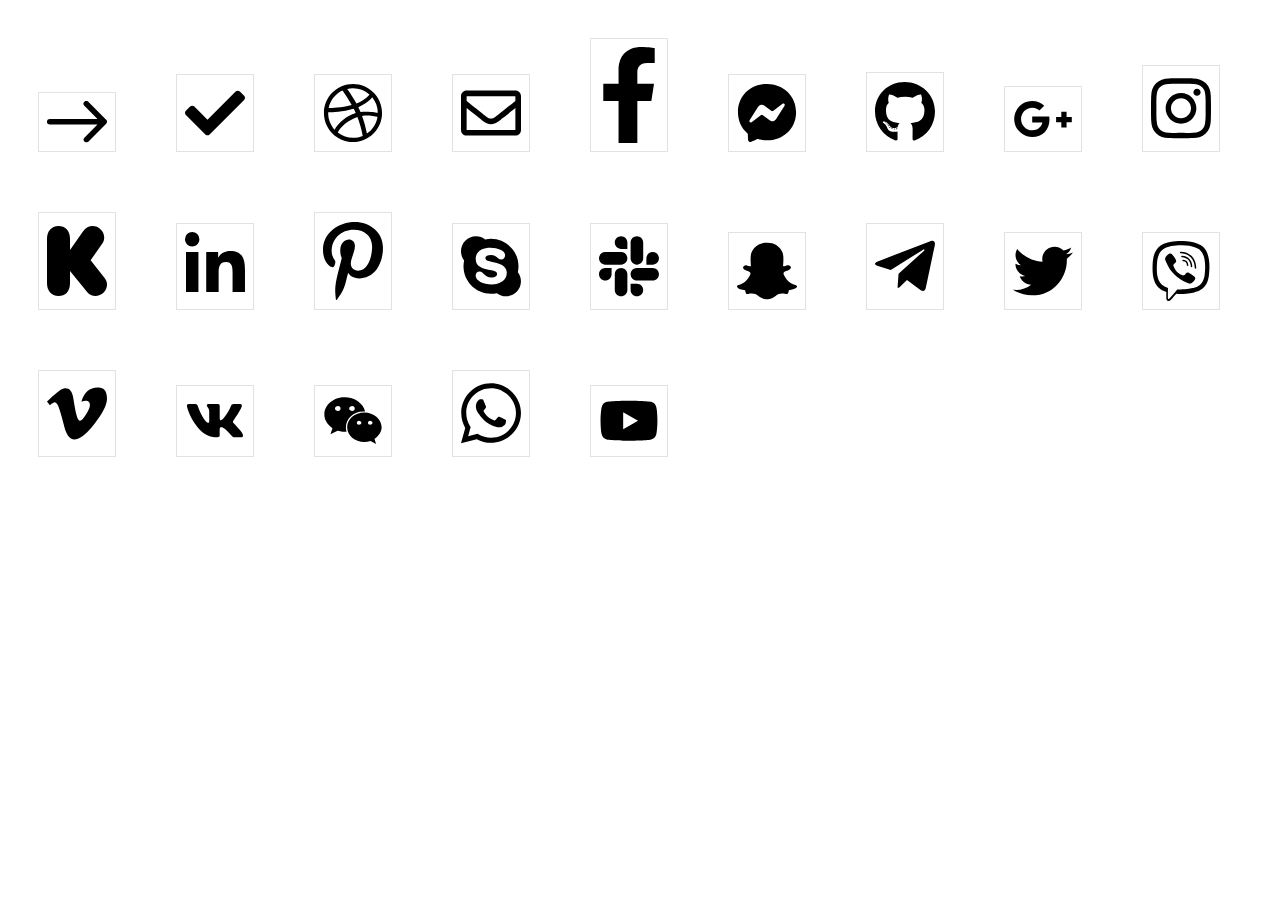
<file: assets/img/svg_preview.html>
<html>
	<head><style>body { font-family: arial; font-size: 12px; }.svg_all { display: none; }.grid__icon {width: 60px; }
    
   .grid__item {
    
        padding: 8px;
        border: 1px solid #e2e2e2;
        
        
        display:inline-block;
        
        margin: 30px;
        
        position: relative;
    }
    
    .grid__item:hover {
        background-color:#f5f5f5;
    }
    
    .grid__item textarea{
        border:1px solid #d6d6d6;
        height:50px;
        width:450px;
        
        padding:8px;
        font-size: 11px;
    }
    
    
    .grid__item .grid__html textarea{
        height:40px;
        width:450px;
    }    
    
    .grid__item h2 {
        font-size: 15px;
        color: #272727;
    }
    
    .grid__popup {
    
        display: none;
        position: absolute;
        
        
        left:0px;
        
        border: 1px solid #e2e2e2;
        
        background: #fff;
        
        padding:8px;
    }
    
    .grid__popup .grid__icon {
        display: none;
    }
    
    .grid__item:hover .grid__popup {
        
        display:block;
        z-index:20;
    
    }</style></head>
<body><div class="svg_all">
<svg xmlns="http://www.w3.org/2000/svg">


	<symbol id="arrow-right"> <!--13 9 --> 
		  <path d="M1074.82,2574.07l-3.87-3.89a0.592,0.592,0,0,0-.85,0,0.6,0.6,0,0,0,0,.86l2.84,2.85H1062.6a0.61,0.61,0,0,0,0,1.22h10.34l-2.84,2.85a0.61,0.61,0,0,0,.43,1.04,0.576,0.576,0,0,0,.42-0.18l3.87-3.89A0.6,0.6,0,0,0,1074.82,2574.07Z" transform="translate(-1062 -2570)"/>
	</symbol>


	<symbol id="check"> <!--512 512 --> 
		<path  d="M173.898 439.404l-166.4-166.4c-9.997-9.997-9.997-26.206 0-36.204l36.203-36.204c9.997-9.998 26.207-9.998 36.204 0L192 312.69 432.095 72.596c9.997-9.997 26.207-9.997 36.204 0l36.203 36.204c9.997 9.997 9.997 26.206 0 36.204l-294.4 294.401c-9.998 9.997-26.207 9.997-36.204-.001z"></path>
	</symbol>


	<symbol id="dribbble-icon"> <!--512 512 --> 
		<path d="M256 8C119.252 8 8 119.252 8 256s111.252 248 248 248 248-111.252 248-248S392.748 8 256 8zm163.97 114.366c29.503 36.046 47.369 81.957 47.835 131.955-6.984-1.477-77.018-15.682-147.502-6.818-5.752-14.041-11.181-26.393-18.617-41.614 78.321-31.977 113.818-77.482 118.284-83.523zM396.421 97.87c-3.81 5.427-35.697 48.286-111.021 76.519-34.712-63.776-73.185-116.168-79.04-124.008 67.176-16.193 137.966 1.27 190.061 47.489zm-230.48-33.25c5.585 7.659 43.438 60.116 78.537 122.509-99.087 26.313-186.36 25.934-195.834 25.809C62.38 147.205 106.678 92.573 165.941 64.62zM44.17 256.323c0-2.166.043-4.322.108-6.473 9.268.19 111.92 1.513 217.706-30.146 6.064 11.868 11.857 23.915 17.174 35.949-76.599 21.575-146.194 83.527-180.531 142.306C64.794 360.405 44.17 310.73 44.17 256.323zm81.807 167.113c22.127-45.233 82.178-103.622 167.579-132.756 29.74 77.283 42.039 142.053 45.189 160.638-68.112 29.013-150.015 21.053-212.768-27.882zm248.38 8.489c-2.171-12.886-13.446-74.897-41.152-151.033 66.38-10.626 124.7 6.768 131.947 9.055-9.442 58.941-43.273 109.844-90.795 141.978z"></path>
	</symbol>


	<symbol id="email-icon"> <!--512 512 --> 
		<path d="M464 64H48C21.49 64 0 85.49 0 112v288c0 26.51 21.49 48 48 48h416c26.51 0 48-21.49 48-48V112c0-26.51-21.49-48-48-48zm0 48v40.805c-22.422 18.259-58.168 46.651-134.587 106.49-16.841 13.247-50.201 45.072-73.413 44.701-23.208.375-56.579-31.459-73.413-44.701C106.18 199.465 70.425 171.067 48 152.805V112h416zM48 400V214.398c22.914 18.251 55.409 43.862 104.938 82.646 21.857 17.205 60.134 55.186 103.062 54.955 42.717.231 80.509-37.199 103.053-54.947 49.528-38.783 82.032-64.401 104.947-82.653V400H48z"></path>
	</symbol>


	<symbol id="facebook-icon"> <!--320 512 --> 
		<path d="M279.14 288l14.22-92.66h-88.91v-60.13c0-25.35 12.42-50.06 52.24-50.06h40.42V6.26S260.43 0 225.36 0c-73.22 0-121.08 44.38-121.08 124.72v70.62H22.89V288h81.39v224h100.17V288z"></path>
	</symbol>


	<symbol id="facebook-messenger-icon"> <!--512 512 --> 
		<path d="M256.55 8C116.52 8 8 110.34 8 248.57c0 72.3 29.71 134.78 78.07 177.94 8.35 7.51 6.63 11.86 8.05 58.23A19.92 19.92 0 0 0 122 502.31c52.91-23.3 53.59-25.14 62.56-22.7C337.85 521.8 504 423.7 504 248.57 504 110.34 396.59 8 256.55 8zm149.24 185.13l-73 115.57a37.37 37.37 0 0 1-53.91 9.93l-58.08-43.47a15 15 0 0 0-18 0l-78.37 59.44c-10.46 7.93-24.16-4.6-17.11-15.67l73-115.57a37.36 37.36 0 0 1 53.91-9.93l58.06 43.46a15 15 0 0 0 18 0l78.41-59.38c10.44-7.98 24.14 4.54 17.09 15.62z"></path>
	</symbol>


	<symbol id="github-icon"> <!--496 512 --> 
		<path d="M165.9 397.4c0 2-2.3 3.6-5.2 3.6-3.3.3-5.6-1.3-5.6-3.6 0-2 2.3-3.6 5.2-3.6 3-.3 5.6 1.3 5.6 3.6zm-31.1-4.5c-.7 2 1.3 4.3 4.3 4.9 2.6 1 5.6 0 6.2-2s-1.3-4.3-4.3-5.2c-2.6-.7-5.5.3-6.2 2.3zm44.2-1.7c-2.9.7-4.9 2.6-4.6 4.9.3 2 2.9 3.3 5.9 2.6 2.9-.7 4.9-2.6 4.6-4.6-.3-1.9-3-3.2-5.9-2.9zM244.8 8C106.1 8 0 113.3 0 252c0 110.9 69.8 205.8 169.5 239.2 12.8 2.3 17.3-5.6 17.3-12.1 0-6.2-.3-40.4-.3-61.4 0 0-70 15-84.7-29.8 0 0-11.4-29.1-27.8-36.6 0 0-22.9-15.7 1.6-15.4 0 0 24.9 2 38.6 25.8 21.9 38.6 58.6 27.5 72.9 20.9 2.3-16 8.8-27.1 16-33.7-55.9-6.2-112.3-14.3-112.3-110.5 0-27.5 7.6-41.3 23.6-58.9-2.6-6.5-11.1-33.3 2.6-67.9 20.9-6.5 69 27 69 27 20-5.6 41.5-8.5 62.8-8.5s42.8 2.9 62.8 8.5c0 0 48.1-33.6 69-27 13.7 34.7 5.2 61.4 2.6 67.9 16 17.7 25.8 31.5 25.8 58.9 0 96.5-58.9 104.2-114.8 110.5 9.2 7.9 17 22.9 17 46.4 0 33.7-.3 75.4-.3 83.6 0 6.5 4.6 14.4 17.3 12.1C428.2 457.8 496 362.9 496 252 496 113.3 383.5 8 244.8 8zM97.2 352.9c-1.3 1-1 3.3.7 5.2 1.6 1.6 3.9 2.3 5.2 1 1.3-1 1-3.3-.7-5.2-1.6-1.6-3.9-2.3-5.2-1zm-10.8-8.1c-.7 1.3.3 2.9 2.3 3.9 1.6 1 3.6.7 4.3-.7.7-1.3-.3-2.9-2.3-3.9-2-.6-3.6-.3-4.3.7zm32.4 35.6c-1.6 1.3-1 4.3 1.3 6.2 2.3 2.3 5.2 2.6 6.5 1 1.3-1.3.7-4.3-1.3-6.2-2.2-2.3-5.2-2.6-6.5-1zm-11.4-14.7c-1.6 1-1.6 3.6 0 5.9 1.6 2.3 4.3 3.3 5.6 2.3 1.6-1.3 1.6-3.9 0-6.2-1.4-2.3-4-3.3-5.6-2z"></path>
	</symbol>


	<symbol id="google-plus-icon"> <!--640 512 --> 
		<path d="M386.061 228.496c1.834 9.692 3.143 19.384 3.143 31.956C389.204 370.205 315.599 448 204.8 448c-106.084 0-192-85.915-192-192s85.916-192 192-192c51.864 0 95.083 18.859 128.611 50.292l-52.126 50.03c-14.145-13.621-39.028-29.599-76.485-29.599-65.484 0-118.92 54.221-118.92 121.277 0 67.056 53.436 121.277 118.92 121.277 75.961 0 104.513-54.745 108.965-82.773H204.8v-66.009h181.261zm185.406 6.437V179.2h-56.001v55.733h-55.733v56.001h55.733v55.733h56.001v-55.733H627.2v-56.001h-55.733z"></path>
	</symbol>


	<symbol id="instagram-icon"> <!--448 512 --> 
		<path d="M224.1 141c-63.6 0-114.9 51.3-114.9 114.9s51.3 114.9 114.9 114.9S339 319.5 339 255.9 287.7 141 224.1 141zm0 189.6c-41.1 0-74.7-33.5-74.7-74.7s33.5-74.7 74.7-74.7 74.7 33.5 74.7 74.7-33.6 74.7-74.7 74.7zm146.4-194.3c0 14.9-12 26.8-26.8 26.8-14.9 0-26.8-12-26.8-26.8s12-26.8 26.8-26.8 26.8 12 26.8 26.8zm76.1 27.2c-1.7-35.9-9.9-67.7-36.2-93.9-26.2-26.2-58-34.4-93.9-36.2-37-2.1-147.9-2.1-184.9 0-35.8 1.7-67.6 9.9-93.9 36.1s-34.4 58-36.2 93.9c-2.1 37-2.1 147.9 0 184.9 1.7 35.9 9.9 67.7 36.2 93.9s58 34.4 93.9 36.2c37 2.1 147.9 2.1 184.9 0 35.9-1.7 67.7-9.9 93.9-36.2 26.2-26.2 34.4-58 36.2-93.9 2.1-37 2.1-147.8 0-184.8zM398.8 388c-7.8 19.6-22.9 34.7-42.6 42.6-29.5 11.7-99.5 9-132.1 9s-102.7 2.6-132.1-9c-19.6-7.8-34.7-22.9-42.6-42.6-11.7-29.5-9-99.5-9-132.1s-2.6-102.7 9-132.1c7.8-19.6 22.9-34.7 42.6-42.6 29.5-11.7 99.5-9 132.1-9s102.7-2.6 132.1 9c19.6 7.8 34.7 22.9 42.6 42.6 11.7 29.5 9 99.5 9 132.1s2.7 102.7-9 132.1z"></path>
	</symbol>


	<symbol id="kickstarter-icon"> <!--384 512 --> 
		<path d="M147.3 114.4c0-56.2-32.5-82.4-73.4-82.4C26.2 32 0 68.2 0 113.4v283c0 47.3 25.3 83.4 74.9 83.4 39.8 0 72.4-25.6 72.4-83.4v-76.5l112.1 138.3c22.7 27.2 72.1 30.7 103.2 0 27-27.6 27.3-67.4 7.4-92.2l-90.8-114.8 74.9-107.4c17.4-24.7 17.5-63.1-10.4-89.8-30.3-29-82.4-31.6-113.6 12.8L147.3 185v-70.6z"></path>
	</symbol>


	<symbol id="linkedin-icon"> <!--448 512 --> 
		<path d="M100.28 448H7.4V148.9h92.88zM53.79 108.1C24.09 108.1 0 83.5 0 53.8a53.79 53.79 0 0 1 107.58 0c0 29.7-24.1 54.3-53.79 54.3zM447.9 448h-92.68V302.4c0-34.7-.7-79.2-48.29-79.2-48.29 0-55.69 37.7-55.69 76.7V448h-92.78V148.9h89.08v40.8h1.3c12.4-23.5 42.69-48.3 87.88-48.3 94 0 111.28 61.9 111.28 142.3V448z"></path>
	</symbol>


	<symbol id="pinterest-icon"> <!--384 512 --> 
		<path d="M204 6.5C101.4 6.5 0 74.9 0 185.6 0 256 39.6 296 63.6 296c9.9 0 15.6-27.6 15.6-35.4 0-9.3-23.7-29.1-23.7-67.8 0-80.4 61.2-137.4 140.4-137.4 68.1 0 118.5 38.7 118.5 109.8 0 53.1-21.3 152.7-90.3 152.7-24.9 0-46.2-18-46.2-43.8 0-37.8 26.4-74.4 26.4-113.4 0-66.2-93.9-54.2-93.9 25.8 0 16.8 2.1 35.4 9.6 50.7-13.8 59.4-42 147.9-42 209.1 0 18.9 2.7 37.5 4.5 56.4 3.4 3.8 1.7 3.4 6.9 1.5 50.4-69 48.6-82.5 71.4-172.8 12.3 23.4 44.1 36 69.3 36 106.2 0 153.9-103.5 153.9-196.8C384 71.3 298.2 6.5 204 6.5z"></path>
	</symbol>


	<symbol id="skype-icon"> <!--448 512 --> 
		<path d="M424.7 299.8c2.9-14 4.7-28.9 4.7-43.8 0-113.5-91.9-205.3-205.3-205.3-14.9 0-29.7 1.7-43.8 4.7C161.3 40.7 137.7 32 112 32 50.2 32 0 82.2 0 144c0 25.7 8.7 49.3 23.3 68.2-2.9 14-4.7 28.9-4.7 43.8 0 113.5 91.9 205.3 205.3 205.3 14.9 0 29.7-1.7 43.8-4.7 19 14.6 42.6 23.3 68.2 23.3 61.8 0 112-50.2 112-112 .1-25.6-8.6-49.2-23.2-68.1zm-194.6 91.5c-65.6 0-120.5-29.2-120.5-65 0-16 9-30.6 29.5-30.6 31.2 0 34.1 44.9 88.1 44.9 25.7 0 42.3-11.4 42.3-26.3 0-18.7-16-21.6-42-28-62.5-15.4-117.8-22-117.8-87.2 0-59.2 58.6-81.1 109.1-81.1 55.1 0 110.8 21.9 110.8 55.4 0 16.9-11.4 31.8-30.3 31.8-28.3 0-29.2-33.5-75-33.5-25.7 0-42 7-42 22.5 0 19.8 20.8 21.8 69.1 33 41.4 9.3 90.7 26.8 90.7 77.6 0 59.1-57.1 86.5-112 86.5z"></path>
	</symbol>


	<symbol id="slack-icon"> <!--448 512 --> 
		<path d="M94.12 315.1c0 25.9-21.16 47.06-47.06 47.06S0 341 0 315.1c0-25.9 21.16-47.06 47.06-47.06h47.06v47.06zm23.72 0c0-25.9 21.16-47.06 47.06-47.06s47.06 21.16 47.06 47.06v117.84c0 25.9-21.16 47.06-47.06 47.06s-47.06-21.16-47.06-47.06V315.1zm47.06-188.98c-25.9 0-47.06-21.16-47.06-47.06S139 32 164.9 32s47.06 21.16 47.06 47.06v47.06H164.9zm0 23.72c25.9 0 47.06 21.16 47.06 47.06s-21.16 47.06-47.06 47.06H47.06C21.16 243.96 0 222.8 0 196.9s21.16-47.06 47.06-47.06H164.9zm188.98 47.06c0-25.9 21.16-47.06 47.06-47.06 25.9 0 47.06 21.16 47.06 47.06s-21.16 47.06-47.06 47.06h-47.06V196.9zm-23.72 0c0 25.9-21.16 47.06-47.06 47.06-25.9 0-47.06-21.16-47.06-47.06V79.06c0-25.9 21.16-47.06 47.06-47.06 25.9 0 47.06 21.16 47.06 47.06V196.9zM283.1 385.88c25.9 0 47.06 21.16 47.06 47.06 0 25.9-21.16 47.06-47.06 47.06-25.9 0-47.06-21.16-47.06-47.06v-47.06h47.06zm0-23.72c-25.9 0-47.06-21.16-47.06-47.06 0-25.9 21.16-47.06 47.06-47.06h117.84c25.9 0 47.06 21.16 47.06 47.06 0 25.9-21.16 47.06-47.06 47.06H283.1z"></path>
	</symbol>


	<symbol id="snapchat-icon"> <!--512 512 --> 
		<path d="M510.846 392.673c-5.211 12.157-27.239 21.089-67.36 27.318-2.064 2.786-3.775 14.686-6.507 23.956-1.625 5.566-5.623 8.869-12.128 8.869l-.297-.005c-9.395 0-19.203-4.323-38.852-4.323-26.521 0-35.662 6.043-56.254 20.588-21.832 15.438-42.771 28.764-74.027 27.399-31.646 2.334-58.025-16.908-72.871-27.404-20.714-14.643-29.828-20.582-56.241-20.582-18.864 0-30.736 4.72-38.852 4.72-8.073 0-11.213-4.922-12.422-9.04-2.703-9.189-4.404-21.263-6.523-24.13-20.679-3.209-67.31-11.344-68.498-32.15a10.627 10.627 0 0 1 8.877-11.069c69.583-11.455 100.924-82.901 102.227-85.934.074-.176.155-.344.237-.515 3.713-7.537 4.544-13.849 2.463-18.753-5.05-11.896-26.872-16.164-36.053-19.796-23.715-9.366-27.015-20.128-25.612-27.504 2.437-12.836 21.725-20.735 33.002-15.453 8.919 4.181 16.843 6.297 23.547 6.297 5.022 0 8.212-1.204 9.96-2.171-2.043-35.936-7.101-87.29 5.687-115.969C158.122 21.304 229.705 15.42 250.826 15.42c.944 0 9.141-.089 10.11-.089 52.148 0 102.254 26.78 126.723 81.643 12.777 28.65 7.749 79.792 5.695 116.009 1.582.872 4.357 1.942 8.599 2.139 6.397-.286 13.815-2.389 22.069-6.257 6.085-2.846 14.406-2.461 20.48.058l.029.01c9.476 3.385 15.439 10.215 15.589 17.87.184 9.747-8.522 18.165-25.878 25.018-2.118.835-4.694 1.655-7.434 2.525-9.797 3.106-24.6 7.805-28.616 17.271-2.079 4.904-1.256 11.211 2.46 18.748.087.168.166.342.239.515 1.301 3.03 32.615 74.46 102.23 85.934 6.427 1.058 11.163 7.877 7.725 15.859z"></path>
	</symbol>


	<symbol id="telegram-icon"> <!--448 512 --> 
		<path d="M446.7 98.6l-67.6 318.8c-5.1 22.5-18.4 28.1-37.3 17.5l-103-75.9-49.7 47.8c-5.5 5.5-10.1 10.1-20.7 10.1l7.4-104.9 190.9-172.5c8.3-7.4-1.8-11.5-12.9-4.1L117.8 284 16.2 252.2c-22.1-6.9-22.5-22.1 4.6-32.7L418.2 66.4c18.4-6.9 34.5 4.1 28.5 32.2z"></path>
	</symbol>


	<symbol id="twitter-icon"> <!--512 512 --> 
		<path d="M459.37 151.716c.325 4.548.325 9.097.325 13.645 0 138.72-105.583 298.558-298.558 298.558-59.452 0-114.68-17.219-161.137-47.106 8.447.974 16.568 1.299 25.34 1.299 49.055 0 94.213-16.568 130.274-44.832-46.132-.975-84.792-31.188-98.112-72.772 6.498.974 12.995 1.624 19.818 1.624 9.421 0 18.843-1.3 27.614-3.573-48.081-9.747-84.143-51.98-84.143-102.985v-1.299c13.969 7.797 30.214 12.67 47.431 13.319-28.264-18.843-46.781-51.005-46.781-87.391 0-19.492 5.197-37.36 14.294-52.954 51.655 63.675 129.3 105.258 216.365 109.807-1.624-7.797-2.599-15.918-2.599-24.04 0-57.828 46.782-104.934 104.934-104.934 30.213 0 57.502 12.67 76.67 33.137 23.715-4.548 46.456-13.32 66.599-25.34-7.798 24.366-24.366 44.833-46.132 57.827 21.117-2.273 41.584-8.122 60.426-16.243-14.292 20.791-32.161 39.308-52.628 54.253z"></path>
	</symbol>


	<symbol id="viber-icon"> <!--512 512 --> 
		<path d="M444 49.9C431.3 38.2 379.9.9 265.3.4c0 0-135.1-8.1-200.9 52.3C27.8 89.3 14.9 143 13.5 209.5c-1.4 66.5-3.1 191.1 117 224.9h.1l-.1 51.6s-.8 20.9 13 25.1c16.6 5.2 26.4-10.7 42.3-27.8 8.7-9.4 20.7-23.2 29.8-33.7 82.2 6.9 145.3-8.9 152.5-11.2 16.6-5.4 110.5-17.4 125.7-142 15.8-128.6-7.6-209.8-49.8-246.5zM457.9 287c-12.9 104-89 110.6-103 115.1-6 1.9-61.5 15.7-131.2 11.2 0 0-52 62.7-68.2 79-5.3 5.3-11.1 4.8-11-5.7 0-6.9.4-85.7.4-85.7-.1 0-.1 0 0 0-101.8-28.2-95.8-134.3-94.7-189.8 1.1-55.5 11.6-101 42.6-131.6 55.7-50.5 170.4-43 170.4-43 96.9.4 143.3 29.6 154.1 39.4 35.7 30.6 53.9 103.8 40.6 211.1zm-139-80.8c.4 8.6-12.5 9.2-12.9.6-1.1-22-11.4-32.7-32.6-33.9-8.6-.5-7.8-13.4.7-12.9 27.9 1.5 43.4 17.5 44.8 46.2zm20.3 11.3c1-42.4-25.5-75.6-75.8-79.3-8.5-.6-7.6-13.5.9-12.9 58 4.2 88.9 44.1 87.8 92.5-.1 8.6-13.1 8.2-12.9-.3zm47 13.4c.1 8.6-12.9 8.7-12.9.1-.6-81.5-54.9-125.9-120.8-126.4-8.5-.1-8.5-12.9 0-12.9 73.7.5 133 51.4 133.7 139.2zM374.9 329v.2c-10.8 19-31 40-51.8 33.3l-.2-.3c-21.1-5.9-70.8-31.5-102.2-56.5-16.2-12.8-31-27.9-42.4-42.4-10.3-12.9-20.7-28.2-30.8-46.6-21.3-38.5-26-55.7-26-55.7-6.7-20.8 14.2-41 33.3-51.8h.2c9.2-4.8 18-3.2 23.9 3.9 0 0 12.4 14.8 17.7 22.1 5 6.8 11.7 17.7 15.2 23.8 6.1 10.9 2.3 22-3.7 26.6l-12 9.6c-6.1 4.9-5.3 14-5.3 14s17.8 67.3 84.3 84.3c0 0 9.1.8 14-5.3l9.6-12c4.6-6 15.7-9.8 26.6-3.7 14.7 8.3 33.4 21.2 45.8 32.9 7 5.7 8.6 14.4 3.8 23.6z"></path>
	</symbol>


	<symbol id="vimeo-icon"> <!--448 512 --> 
		<path d="M447.8 153.6c-2 43.6-32.4 103.3-91.4 179.1-60.9 79.2-112.4 118.8-154.6 118.8-26.1 0-48.2-24.1-66.3-72.3C100.3 250 85.3 174.3 56.2 174.3c-3.4 0-15.1 7.1-35.2 21.1L0 168.2c51.6-45.3 100.9-95.7 131.8-98.5 34.9-3.4 56.3 20.5 64.4 71.5 28.7 181.5 41.4 208.9 93.6 126.7 18.7-29.6 28.8-52.1 30.2-67.6 4.8-45.9-35.8-42.8-63.3-31 22-72.1 64.1-107.1 126.2-105.1 45.8 1.2 67.5 31.1 64.9 89.4z"></path>
	</symbol>


	<symbol id="vk-icon"> <!--576 512 --> 
		<path d="M545 117.7c3.7-12.5 0-21.7-17.8-21.7h-58.9c-15 0-21.9 7.9-25.6 16.7 0 0-30 73.1-72.4 120.5-13.7 13.7-20 18.1-27.5 18.1-3.7 0-9.4-4.4-9.4-16.9V117.7c0-15-4.2-21.7-16.6-21.7h-92.6c-9.4 0-15 7-15 13.5 0 14.2 21.2 17.5 23.4 57.5v86.8c0 19-3.4 22.5-10.9 22.5-20 0-68.6-73.4-97.4-157.4-5.8-16.3-11.5-22.9-26.6-22.9H38.8c-16.8 0-20.2 7.9-20.2 16.7 0 15.6 20 93.1 93.1 195.5C160.4 378.1 229 416 291.4 416c37.5 0 42.1-8.4 42.1-22.9 0-66.8-3.4-73.1 15.4-73.1 8.7 0 23.7 4.4 58.7 38.1 40 40 46.6 57.9 69 57.9h58.9c16.8 0 25.3-8.4 20.4-25-11.2-34.9-86.9-106.7-90.3-111.5-8.7-11.2-6.2-16.2 0-26.2.1-.1 72-101.3 79.4-135.6z"></path>
	</symbol>


	<symbol id="wechat-icon"> <!--576 512 --> 
		<path d="M385.2 167.6c6.4 0 12.6.3 18.8 1.1C387.4 90.3 303.3 32 207.7 32 100.5 32 13 104.8 13 197.4c0 53.4 29.3 97.5 77.9 131.6l-19.3 58.6 68-34.1c24.4 4.8 43.8 9.7 68.2 9.7 6.2 0 12.1-.3 18.3-.8-4-12.9-6.2-26.6-6.2-40.8-.1-84.9 72.9-154 165.3-154zm-104.5-52.9c14.5 0 24.2 9.7 24.2 24.4 0 14.5-9.7 24.2-24.2 24.2-14.8 0-29.3-9.7-29.3-24.2.1-14.7 14.6-24.4 29.3-24.4zm-136.4 48.6c-14.5 0-29.3-9.7-29.3-24.2 0-14.8 14.8-24.4 29.3-24.4 14.8 0 24.4 9.7 24.4 24.4 0 14.6-9.6 24.2-24.4 24.2zM563 319.4c0-77.9-77.9-141.3-165.4-141.3-92.7 0-165.4 63.4-165.4 141.3S305 460.7 397.6 460.7c19.3 0 38.9-5.1 58.6-9.9l53.4 29.3-14.8-48.6C534 402.1 563 363.2 563 319.4zm-219.1-24.5c-9.7 0-19.3-9.7-19.3-19.6 0-9.7 9.7-19.3 19.3-19.3 14.8 0 24.4 9.7 24.4 19.3 0 10-9.7 19.6-24.4 19.6zm107.1 0c-9.7 0-19.3-9.7-19.3-19.6 0-9.7 9.7-19.3 19.3-19.3 14.5 0 24.4 9.7 24.4 19.3.1 10-9.9 19.6-24.4 19.6z"></path>
	</symbol>


	<symbol id="whatsapp-icon"> <!--448 512 --> 
		<path d="M380.9 97.1C339 55.1 283.2 32 223.9 32c-122.4 0-222 99.6-222 222 0 39.1 10.2 77.3 29.6 111L0 480l117.7-30.9c32.4 17.7 68.9 27 106.1 27h.1c122.3 0 224.1-99.6 224.1-222 0-59.3-25.2-115-67.1-157zm-157 341.6c-33.2 0-65.7-8.9-94-25.7l-6.7-4-69.8 18.3L72 359.2l-4.4-7c-18.5-29.4-28.2-63.3-28.2-98.2 0-101.7 82.8-184.5 184.6-184.5 49.3 0 95.6 19.2 130.4 54.1 34.8 34.9 56.2 81.2 56.1 130.5 0 101.8-84.9 184.6-186.6 184.6zm101.2-138.2c-5.5-2.8-32.8-16.2-37.9-18-5.1-1.9-8.8-2.8-12.5 2.8-3.7 5.6-14.3 18-17.6 21.8-3.2 3.7-6.5 4.2-12 1.4-32.6-16.3-54-29.1-75.5-66-5.7-9.8 5.7-9.1 16.3-30.3 1.8-3.7.9-6.9-.5-9.7-1.4-2.8-12.5-30.1-17.1-41.2-4.5-10.8-9.1-9.3-12.5-9.5-3.2-.2-6.9-.2-10.6-.2-3.7 0-9.7 1.4-14.8 6.9-5.1 5.6-19.4 19-19.4 46.3 0 27.3 19.9 53.7 22.6 57.4 2.8 3.7 39.1 59.7 94.8 83.8 35.2 15.2 49 16.5 66.6 13.9 10.7-1.6 32.8-13.4 37.4-26.4 4.6-13 4.6-24.1 3.2-26.4-1.3-2.5-5-3.9-10.5-6.6z"></path>
	</symbol>


	<symbol id="youtube-icon"> <!--576 512 --> 
		<path d="M549.655 124.083c-6.281-23.65-24.787-42.276-48.284-48.597C458.781 64 288 64 288 64S117.22 64 74.629 75.486c-23.497 6.322-42.003 24.947-48.284 48.597-11.412 42.867-11.412 132.305-11.412 132.305s0 89.438 11.412 132.305c6.281 23.65 24.787 41.5 48.284 47.821C117.22 448 288 448 288 448s170.78 0 213.371-11.486c23.497-6.321 42.003-24.171 48.284-47.821 11.412-42.867 11.412-132.305 11.412-132.305s0-89.438-11.412-132.305zm-317.51 213.508V175.185l142.739 81.205-142.739 81.201z"></path>
	</symbol>

</svg>
</div><div class="grid"><div class="grid__item"><div class="grid__icon"><svg viewBox="0 0 13 9"><use xlink:href="#arrow-right"></use></svg></div><div class="grid__popup"><div class="grid__icon"><svg viewBox="0 0 13 9"><use xlink:href="#arrow-right"></use></svg></div><div class="grid__html"><h2>HTML:</h2><textarea><svg viewBox="0 0 13 9"><use xlink:href="#arrow-right"></use></svg></textarea></div><div class="grid__jade"><h2>Jade:</h2><textarea>svg.bank__soc__logo(viewBox="0 0 13 9")
	use(xlink:href="#arrow-right")</textarea></div><div class="grid__symbol"><h2>Symbol:</h2><textarea>
	<symbol id="arrow-right"> <!--13 9 --> 
		  <path d="M1074.82,2574.07l-3.87-3.89a0.592,0.592,0,0,0-.85,0,0.6,0.6,0,0,0,0,.86l2.84,2.85H1062.6a0.61,0.61,0,0,0,0,1.22h10.34l-2.84,2.85a0.61,0.61,0,0,0,.43,1.04,0.576,0.576,0,0,0,.42-0.18l3.87-3.89A0.6,0.6,0,0,0,1074.82,2574.07Z" transform="translate(-1062 -2570)"/>
	</symbol>

</textarea></div></div></div><div class="grid__item"><div class="grid__icon"><svg viewBox="0 0 512 512"><use xlink:href="#check"></use></svg></div><div class="grid__popup"><div class="grid__icon"><svg viewBox="0 0 512 512"><use xlink:href="#check"></use></svg></div><div class="grid__html"><h2>HTML:</h2><textarea><svg viewBox="0 0 512 512"><use xlink:href="#check"></use></svg></textarea></div><div class="grid__jade"><h2>Jade:</h2><textarea>svg.bank__soc__logo(viewBox="0 0 512 512")
	use(xlink:href="#check")</textarea></div><div class="grid__symbol"><h2>Symbol:</h2><textarea>
	<symbol id="check"> <!--512 512 --> 
		<path  d="M173.898 439.404l-166.4-166.4c-9.997-9.997-9.997-26.206 0-36.204l36.203-36.204c9.997-9.998 26.207-9.998 36.204 0L192 312.69 432.095 72.596c9.997-9.997 26.207-9.997 36.204 0l36.203 36.204c9.997 9.997 9.997 26.206 0 36.204l-294.4 294.401c-9.998 9.997-26.207 9.997-36.204-.001z"></path>
	</symbol>

</textarea></div></div></div><div class="grid__item"><div class="grid__icon"><svg viewBox="0 0 512 512"><use xlink:href="#dribbble-icon"></use></svg></div><div class="grid__popup"><div class="grid__icon"><svg viewBox="0 0 512 512"><use xlink:href="#dribbble-icon"></use></svg></div><div class="grid__html"><h2>HTML:</h2><textarea><svg viewBox="0 0 512 512"><use xlink:href="#dribbble-icon"></use></svg></textarea></div><div class="grid__jade"><h2>Jade:</h2><textarea>svg.bank__soc__logo(viewBox="0 0 512 512")
	use(xlink:href="#dribbble-icon")</textarea></div><div class="grid__symbol"><h2>Symbol:</h2><textarea>
	<symbol id="dribbble-icon"> <!--512 512 --> 
		<path d="M256 8C119.252 8 8 119.252 8 256s111.252 248 248 248 248-111.252 248-248S392.748 8 256 8zm163.97 114.366c29.503 36.046 47.369 81.957 47.835 131.955-6.984-1.477-77.018-15.682-147.502-6.818-5.752-14.041-11.181-26.393-18.617-41.614 78.321-31.977 113.818-77.482 118.284-83.523zM396.421 97.87c-3.81 5.427-35.697 48.286-111.021 76.519-34.712-63.776-73.185-116.168-79.04-124.008 67.176-16.193 137.966 1.27 190.061 47.489zm-230.48-33.25c5.585 7.659 43.438 60.116 78.537 122.509-99.087 26.313-186.36 25.934-195.834 25.809C62.38 147.205 106.678 92.573 165.941 64.62zM44.17 256.323c0-2.166.043-4.322.108-6.473 9.268.19 111.92 1.513 217.706-30.146 6.064 11.868 11.857 23.915 17.174 35.949-76.599 21.575-146.194 83.527-180.531 142.306C64.794 360.405 44.17 310.73 44.17 256.323zm81.807 167.113c22.127-45.233 82.178-103.622 167.579-132.756 29.74 77.283 42.039 142.053 45.189 160.638-68.112 29.013-150.015 21.053-212.768-27.882zm248.38 8.489c-2.171-12.886-13.446-74.897-41.152-151.033 66.38-10.626 124.7 6.768 131.947 9.055-9.442 58.941-43.273 109.844-90.795 141.978z"></path>
	</symbol>

</textarea></div></div></div><div class="grid__item"><div class="grid__icon"><svg viewBox="0 0 512 512"><use xlink:href="#email-icon"></use></svg></div><div class="grid__popup"><div class="grid__icon"><svg viewBox="0 0 512 512"><use xlink:href="#email-icon"></use></svg></div><div class="grid__html"><h2>HTML:</h2><textarea><svg viewBox="0 0 512 512"><use xlink:href="#email-icon"></use></svg></textarea></div><div class="grid__jade"><h2>Jade:</h2><textarea>svg.bank__soc__logo(viewBox="0 0 512 512")
	use(xlink:href="#email-icon")</textarea></div><div class="grid__symbol"><h2>Symbol:</h2><textarea>
	<symbol id="email-icon"> <!--512 512 --> 
		<path d="M464 64H48C21.49 64 0 85.49 0 112v288c0 26.51 21.49 48 48 48h416c26.51 0 48-21.49 48-48V112c0-26.51-21.49-48-48-48zm0 48v40.805c-22.422 18.259-58.168 46.651-134.587 106.49-16.841 13.247-50.201 45.072-73.413 44.701-23.208.375-56.579-31.459-73.413-44.701C106.18 199.465 70.425 171.067 48 152.805V112h416zM48 400V214.398c22.914 18.251 55.409 43.862 104.938 82.646 21.857 17.205 60.134 55.186 103.062 54.955 42.717.231 80.509-37.199 103.053-54.947 49.528-38.783 82.032-64.401 104.947-82.653V400H48z"></path>
	</symbol>

</textarea></div></div></div><div class="grid__item"><div class="grid__icon"><svg viewBox="0 0 320 512"><use xlink:href="#facebook-icon"></use></svg></div><div class="grid__popup"><div class="grid__icon"><svg viewBox="0 0 320 512"><use xlink:href="#facebook-icon"></use></svg></div><div class="grid__html"><h2>HTML:</h2><textarea><svg viewBox="0 0 320 512"><use xlink:href="#facebook-icon"></use></svg></textarea></div><div class="grid__jade"><h2>Jade:</h2><textarea>svg.bank__soc__logo(viewBox="0 0 320 512")
	use(xlink:href="#facebook-icon")</textarea></div><div class="grid__symbol"><h2>Symbol:</h2><textarea>
	<symbol id="facebook-icon"> <!--320 512 --> 
		<path d="M279.14 288l14.22-92.66h-88.91v-60.13c0-25.35 12.42-50.06 52.24-50.06h40.42V6.26S260.43 0 225.36 0c-73.22 0-121.08 44.38-121.08 124.72v70.62H22.89V288h81.39v224h100.17V288z"></path>
	</symbol>

</textarea></div></div></div><div class="grid__item"><div class="grid__icon"><svg viewBox="0 0 512 512"><use xlink:href="#facebook-messenger-icon"></use></svg></div><div class="grid__popup"><div class="grid__icon"><svg viewBox="0 0 512 512"><use xlink:href="#facebook-messenger-icon"></use></svg></div><div class="grid__html"><h2>HTML:</h2><textarea><svg viewBox="0 0 512 512"><use xlink:href="#facebook-messenger-icon"></use></svg></textarea></div><div class="grid__jade"><h2>Jade:</h2><textarea>svg.bank__soc__logo(viewBox="0 0 512 512")
	use(xlink:href="#facebook-messenger-icon")</textarea></div><div class="grid__symbol"><h2>Symbol:</h2><textarea>
	<symbol id="facebook-messenger-icon"> <!--512 512 --> 
		<path d="M256.55 8C116.52 8 8 110.34 8 248.57c0 72.3 29.71 134.78 78.07 177.94 8.35 7.51 6.63 11.86 8.05 58.23A19.92 19.92 0 0 0 122 502.31c52.91-23.3 53.59-25.14 62.56-22.7C337.85 521.8 504 423.7 504 248.57 504 110.34 396.59 8 256.55 8zm149.24 185.13l-73 115.57a37.37 37.37 0 0 1-53.91 9.93l-58.08-43.47a15 15 0 0 0-18 0l-78.37 59.44c-10.46 7.93-24.16-4.6-17.11-15.67l73-115.57a37.36 37.36 0 0 1 53.91-9.93l58.06 43.46a15 15 0 0 0 18 0l78.41-59.38c10.44-7.98 24.14 4.54 17.09 15.62z"></path>
	</symbol>

</textarea></div></div></div><div class="grid__item"><div class="grid__icon"><svg viewBox="0 0 496 512"><use xlink:href="#github-icon"></use></svg></div><div class="grid__popup"><div class="grid__icon"><svg viewBox="0 0 496 512"><use xlink:href="#github-icon"></use></svg></div><div class="grid__html"><h2>HTML:</h2><textarea><svg viewBox="0 0 496 512"><use xlink:href="#github-icon"></use></svg></textarea></div><div class="grid__jade"><h2>Jade:</h2><textarea>svg.bank__soc__logo(viewBox="0 0 496 512")
	use(xlink:href="#github-icon")</textarea></div><div class="grid__symbol"><h2>Symbol:</h2><textarea>
	<symbol id="github-icon"> <!--496 512 --> 
		<path d="M165.9 397.4c0 2-2.3 3.6-5.2 3.6-3.3.3-5.6-1.3-5.6-3.6 0-2 2.3-3.6 5.2-3.6 3-.3 5.6 1.3 5.6 3.6zm-31.1-4.5c-.7 2 1.3 4.3 4.3 4.9 2.6 1 5.6 0 6.2-2s-1.3-4.3-4.3-5.2c-2.6-.7-5.5.3-6.2 2.3zm44.2-1.7c-2.9.7-4.9 2.6-4.6 4.9.3 2 2.9 3.3 5.9 2.6 2.9-.7 4.9-2.6 4.6-4.6-.3-1.9-3-3.2-5.9-2.9zM244.8 8C106.1 8 0 113.3 0 252c0 110.9 69.8 205.8 169.5 239.2 12.8 2.3 17.3-5.6 17.3-12.1 0-6.2-.3-40.4-.3-61.4 0 0-70 15-84.7-29.8 0 0-11.4-29.1-27.8-36.6 0 0-22.9-15.7 1.6-15.4 0 0 24.9 2 38.6 25.8 21.9 38.6 58.6 27.5 72.9 20.9 2.3-16 8.8-27.1 16-33.7-55.9-6.2-112.3-14.3-112.3-110.5 0-27.5 7.6-41.3 23.6-58.9-2.6-6.5-11.1-33.3 2.6-67.9 20.9-6.5 69 27 69 27 20-5.6 41.5-8.5 62.8-8.5s42.8 2.9 62.8 8.5c0 0 48.1-33.6 69-27 13.7 34.7 5.2 61.4 2.6 67.9 16 17.7 25.8 31.5 25.8 58.9 0 96.5-58.9 104.2-114.8 110.5 9.2 7.9 17 22.9 17 46.4 0 33.7-.3 75.4-.3 83.6 0 6.5 4.6 14.4 17.3 12.1C428.2 457.8 496 362.9 496 252 496 113.3 383.5 8 244.8 8zM97.2 352.9c-1.3 1-1 3.3.7 5.2 1.6 1.6 3.9 2.3 5.2 1 1.3-1 1-3.3-.7-5.2-1.6-1.6-3.9-2.3-5.2-1zm-10.8-8.1c-.7 1.3.3 2.9 2.3 3.9 1.6 1 3.6.7 4.3-.7.7-1.3-.3-2.9-2.3-3.9-2-.6-3.6-.3-4.3.7zm32.4 35.6c-1.6 1.3-1 4.3 1.3 6.2 2.3 2.3 5.2 2.6 6.5 1 1.3-1.3.7-4.3-1.3-6.2-2.2-2.3-5.2-2.6-6.5-1zm-11.4-14.7c-1.6 1-1.6 3.6 0 5.9 1.6 2.3 4.3 3.3 5.6 2.3 1.6-1.3 1.6-3.9 0-6.2-1.4-2.3-4-3.3-5.6-2z"></path>
	</symbol>

</textarea></div></div></div><div class="grid__item"><div class="grid__icon"><svg viewBox="0 0 640 512"><use xlink:href="#google-plus-icon"></use></svg></div><div class="grid__popup"><div class="grid__icon"><svg viewBox="0 0 640 512"><use xlink:href="#google-plus-icon"></use></svg></div><div class="grid__html"><h2>HTML:</h2><textarea><svg viewBox="0 0 640 512"><use xlink:href="#google-plus-icon"></use></svg></textarea></div><div class="grid__jade"><h2>Jade:</h2><textarea>svg.bank__soc__logo(viewBox="0 0 640 512")
	use(xlink:href="#google-plus-icon")</textarea></div><div class="grid__symbol"><h2>Symbol:</h2><textarea>
	<symbol id="google-plus-icon"> <!--640 512 --> 
		<path d="M386.061 228.496c1.834 9.692 3.143 19.384 3.143 31.956C389.204 370.205 315.599 448 204.8 448c-106.084 0-192-85.915-192-192s85.916-192 192-192c51.864 0 95.083 18.859 128.611 50.292l-52.126 50.03c-14.145-13.621-39.028-29.599-76.485-29.599-65.484 0-118.92 54.221-118.92 121.277 0 67.056 53.436 121.277 118.92 121.277 75.961 0 104.513-54.745 108.965-82.773H204.8v-66.009h181.261zm185.406 6.437V179.2h-56.001v55.733h-55.733v56.001h55.733v55.733h56.001v-55.733H627.2v-56.001h-55.733z"></path>
	</symbol>

</textarea></div></div></div><div class="grid__item"><div class="grid__icon"><svg viewBox="0 0 448 512"><use xlink:href="#instagram-icon"></use></svg></div><div class="grid__popup"><div class="grid__icon"><svg viewBox="0 0 448 512"><use xlink:href="#instagram-icon"></use></svg></div><div class="grid__html"><h2>HTML:</h2><textarea><svg viewBox="0 0 448 512"><use xlink:href="#instagram-icon"></use></svg></textarea></div><div class="grid__jade"><h2>Jade:</h2><textarea>svg.bank__soc__logo(viewBox="0 0 448 512")
	use(xlink:href="#instagram-icon")</textarea></div><div class="grid__symbol"><h2>Symbol:</h2><textarea>
	<symbol id="instagram-icon"> <!--448 512 --> 
		<path d="M224.1 141c-63.6 0-114.9 51.3-114.9 114.9s51.3 114.9 114.9 114.9S339 319.5 339 255.9 287.7 141 224.1 141zm0 189.6c-41.1 0-74.7-33.5-74.7-74.7s33.5-74.7 74.7-74.7 74.7 33.5 74.7 74.7-33.6 74.7-74.7 74.7zm146.4-194.3c0 14.9-12 26.8-26.8 26.8-14.9 0-26.8-12-26.8-26.8s12-26.8 26.8-26.8 26.8 12 26.8 26.8zm76.1 27.2c-1.7-35.9-9.9-67.7-36.2-93.9-26.2-26.2-58-34.4-93.9-36.2-37-2.1-147.9-2.1-184.9 0-35.8 1.7-67.6 9.9-93.9 36.1s-34.4 58-36.2 93.9c-2.1 37-2.1 147.9 0 184.9 1.7 35.9 9.9 67.7 36.2 93.9s58 34.4 93.9 36.2c37 2.1 147.9 2.1 184.9 0 35.9-1.7 67.7-9.9 93.9-36.2 26.2-26.2 34.4-58 36.2-93.9 2.1-37 2.1-147.8 0-184.8zM398.8 388c-7.8 19.6-22.9 34.7-42.6 42.6-29.5 11.7-99.5 9-132.1 9s-102.7 2.6-132.1-9c-19.6-7.8-34.7-22.9-42.6-42.6-11.7-29.5-9-99.5-9-132.1s-2.6-102.7 9-132.1c7.8-19.6 22.9-34.7 42.6-42.6 29.5-11.7 99.5-9 132.1-9s102.7-2.6 132.1 9c19.6 7.8 34.7 22.9 42.6 42.6 11.7 29.5 9 99.5 9 132.1s2.7 102.7-9 132.1z"></path>
	</symbol>

</textarea></div></div></div><div class="grid__item"><div class="grid__icon"><svg viewBox="0 0 384 512"><use xlink:href="#kickstarter-icon"></use></svg></div><div class="grid__popup"><div class="grid__icon"><svg viewBox="0 0 384 512"><use xlink:href="#kickstarter-icon"></use></svg></div><div class="grid__html"><h2>HTML:</h2><textarea><svg viewBox="0 0 384 512"><use xlink:href="#kickstarter-icon"></use></svg></textarea></div><div class="grid__jade"><h2>Jade:</h2><textarea>svg.bank__soc__logo(viewBox="0 0 384 512")
	use(xlink:href="#kickstarter-icon")</textarea></div><div class="grid__symbol"><h2>Symbol:</h2><textarea>
	<symbol id="kickstarter-icon"> <!--384 512 --> 
		<path d="M147.3 114.4c0-56.2-32.5-82.4-73.4-82.4C26.2 32 0 68.2 0 113.4v283c0 47.3 25.3 83.4 74.9 83.4 39.8 0 72.4-25.6 72.4-83.4v-76.5l112.1 138.3c22.7 27.2 72.1 30.7 103.2 0 27-27.6 27.3-67.4 7.4-92.2l-90.8-114.8 74.9-107.4c17.4-24.7 17.5-63.1-10.4-89.8-30.3-29-82.4-31.6-113.6 12.8L147.3 185v-70.6z"></path>
	</symbol>

</textarea></div></div></div><div class="grid__item"><div class="grid__icon"><svg viewBox="0 0 448 512"><use xlink:href="#linkedin-icon"></use></svg></div><div class="grid__popup"><div class="grid__icon"><svg viewBox="0 0 448 512"><use xlink:href="#linkedin-icon"></use></svg></div><div class="grid__html"><h2>HTML:</h2><textarea><svg viewBox="0 0 448 512"><use xlink:href="#linkedin-icon"></use></svg></textarea></div><div class="grid__jade"><h2>Jade:</h2><textarea>svg.bank__soc__logo(viewBox="0 0 448 512")
	use(xlink:href="#linkedin-icon")</textarea></div><div class="grid__symbol"><h2>Symbol:</h2><textarea>
	<symbol id="linkedin-icon"> <!--448 512 --> 
		<path d="M100.28 448H7.4V148.9h92.88zM53.79 108.1C24.09 108.1 0 83.5 0 53.8a53.79 53.79 0 0 1 107.58 0c0 29.7-24.1 54.3-53.79 54.3zM447.9 448h-92.68V302.4c0-34.7-.7-79.2-48.29-79.2-48.29 0-55.69 37.7-55.69 76.7V448h-92.78V148.9h89.08v40.8h1.3c12.4-23.5 42.69-48.3 87.88-48.3 94 0 111.28 61.9 111.28 142.3V448z"></path>
	</symbol>

</textarea></div></div></div><div class="grid__item"><div class="grid__icon"><svg viewBox="0 0 384 512"><use xlink:href="#pinterest-icon"></use></svg></div><div class="grid__popup"><div class="grid__icon"><svg viewBox="0 0 384 512"><use xlink:href="#pinterest-icon"></use></svg></div><div class="grid__html"><h2>HTML:</h2><textarea><svg viewBox="0 0 384 512"><use xlink:href="#pinterest-icon"></use></svg></textarea></div><div class="grid__jade"><h2>Jade:</h2><textarea>svg.bank__soc__logo(viewBox="0 0 384 512")
	use(xlink:href="#pinterest-icon")</textarea></div><div class="grid__symbol"><h2>Symbol:</h2><textarea>
	<symbol id="pinterest-icon"> <!--384 512 --> 
		<path d="M204 6.5C101.4 6.5 0 74.9 0 185.6 0 256 39.6 296 63.6 296c9.9 0 15.6-27.6 15.6-35.4 0-9.3-23.7-29.1-23.7-67.8 0-80.4 61.2-137.4 140.4-137.4 68.1 0 118.5 38.7 118.5 109.8 0 53.1-21.3 152.7-90.3 152.7-24.9 0-46.2-18-46.2-43.8 0-37.8 26.4-74.4 26.4-113.4 0-66.2-93.9-54.2-93.9 25.8 0 16.8 2.1 35.4 9.6 50.7-13.8 59.4-42 147.9-42 209.1 0 18.9 2.7 37.5 4.5 56.4 3.4 3.8 1.7 3.4 6.9 1.5 50.4-69 48.6-82.5 71.4-172.8 12.3 23.4 44.1 36 69.3 36 106.2 0 153.9-103.5 153.9-196.8C384 71.3 298.2 6.5 204 6.5z"></path>
	</symbol>

</textarea></div></div></div><div class="grid__item"><div class="grid__icon"><svg viewBox="0 0 448 512"><use xlink:href="#skype-icon"></use></svg></div><div class="grid__popup"><div class="grid__icon"><svg viewBox="0 0 448 512"><use xlink:href="#skype-icon"></use></svg></div><div class="grid__html"><h2>HTML:</h2><textarea><svg viewBox="0 0 448 512"><use xlink:href="#skype-icon"></use></svg></textarea></div><div class="grid__jade"><h2>Jade:</h2><textarea>svg.bank__soc__logo(viewBox="0 0 448 512")
	use(xlink:href="#skype-icon")</textarea></div><div class="grid__symbol"><h2>Symbol:</h2><textarea>
	<symbol id="skype-icon"> <!--448 512 --> 
		<path d="M424.7 299.8c2.9-14 4.7-28.9 4.7-43.8 0-113.5-91.9-205.3-205.3-205.3-14.9 0-29.7 1.7-43.8 4.7C161.3 40.7 137.7 32 112 32 50.2 32 0 82.2 0 144c0 25.7 8.7 49.3 23.3 68.2-2.9 14-4.7 28.9-4.7 43.8 0 113.5 91.9 205.3 205.3 205.3 14.9 0 29.7-1.7 43.8-4.7 19 14.6 42.6 23.3 68.2 23.3 61.8 0 112-50.2 112-112 .1-25.6-8.6-49.2-23.2-68.1zm-194.6 91.5c-65.6 0-120.5-29.2-120.5-65 0-16 9-30.6 29.5-30.6 31.2 0 34.1 44.9 88.1 44.9 25.7 0 42.3-11.4 42.3-26.3 0-18.7-16-21.6-42-28-62.5-15.4-117.8-22-117.8-87.2 0-59.2 58.6-81.1 109.1-81.1 55.1 0 110.8 21.9 110.8 55.4 0 16.9-11.4 31.8-30.3 31.8-28.3 0-29.2-33.5-75-33.5-25.7 0-42 7-42 22.5 0 19.8 20.8 21.8 69.1 33 41.4 9.3 90.7 26.8 90.7 77.6 0 59.1-57.1 86.5-112 86.5z"></path>
	</symbol>

</textarea></div></div></div><div class="grid__item"><div class="grid__icon"><svg viewBox="0 0 448 512"><use xlink:href="#slack-icon"></use></svg></div><div class="grid__popup"><div class="grid__icon"><svg viewBox="0 0 448 512"><use xlink:href="#slack-icon"></use></svg></div><div class="grid__html"><h2>HTML:</h2><textarea><svg viewBox="0 0 448 512"><use xlink:href="#slack-icon"></use></svg></textarea></div><div class="grid__jade"><h2>Jade:</h2><textarea>svg.bank__soc__logo(viewBox="0 0 448 512")
	use(xlink:href="#slack-icon")</textarea></div><div class="grid__symbol"><h2>Symbol:</h2><textarea>
	<symbol id="slack-icon"> <!--448 512 --> 
		<path d="M94.12 315.1c0 25.9-21.16 47.06-47.06 47.06S0 341 0 315.1c0-25.9 21.16-47.06 47.06-47.06h47.06v47.06zm23.72 0c0-25.9 21.16-47.06 47.06-47.06s47.06 21.16 47.06 47.06v117.84c0 25.9-21.16 47.06-47.06 47.06s-47.06-21.16-47.06-47.06V315.1zm47.06-188.98c-25.9 0-47.06-21.16-47.06-47.06S139 32 164.9 32s47.06 21.16 47.06 47.06v47.06H164.9zm0 23.72c25.9 0 47.06 21.16 47.06 47.06s-21.16 47.06-47.06 47.06H47.06C21.16 243.96 0 222.8 0 196.9s21.16-47.06 47.06-47.06H164.9zm188.98 47.06c0-25.9 21.16-47.06 47.06-47.06 25.9 0 47.06 21.16 47.06 47.06s-21.16 47.06-47.06 47.06h-47.06V196.9zm-23.72 0c0 25.9-21.16 47.06-47.06 47.06-25.9 0-47.06-21.16-47.06-47.06V79.06c0-25.9 21.16-47.06 47.06-47.06 25.9 0 47.06 21.16 47.06 47.06V196.9zM283.1 385.88c25.9 0 47.06 21.16 47.06 47.06 0 25.9-21.16 47.06-47.06 47.06-25.9 0-47.06-21.16-47.06-47.06v-47.06h47.06zm0-23.72c-25.9 0-47.06-21.16-47.06-47.06 0-25.9 21.16-47.06 47.06-47.06h117.84c25.9 0 47.06 21.16 47.06 47.06 0 25.9-21.16 47.06-47.06 47.06H283.1z"></path>
	</symbol>

</textarea></div></div></div><div class="grid__item"><div class="grid__icon"><svg viewBox="0 0 512 512"><use xlink:href="#snapchat-icon"></use></svg></div><div class="grid__popup"><div class="grid__icon"><svg viewBox="0 0 512 512"><use xlink:href="#snapchat-icon"></use></svg></div><div class="grid__html"><h2>HTML:</h2><textarea><svg viewBox="0 0 512 512"><use xlink:href="#snapchat-icon"></use></svg></textarea></div><div class="grid__jade"><h2>Jade:</h2><textarea>svg.bank__soc__logo(viewBox="0 0 512 512")
	use(xlink:href="#snapchat-icon")</textarea></div><div class="grid__symbol"><h2>Symbol:</h2><textarea>
	<symbol id="snapchat-icon"> <!--512 512 --> 
		<path d="M510.846 392.673c-5.211 12.157-27.239 21.089-67.36 27.318-2.064 2.786-3.775 14.686-6.507 23.956-1.625 5.566-5.623 8.869-12.128 8.869l-.297-.005c-9.395 0-19.203-4.323-38.852-4.323-26.521 0-35.662 6.043-56.254 20.588-21.832 15.438-42.771 28.764-74.027 27.399-31.646 2.334-58.025-16.908-72.871-27.404-20.714-14.643-29.828-20.582-56.241-20.582-18.864 0-30.736 4.72-38.852 4.72-8.073 0-11.213-4.922-12.422-9.04-2.703-9.189-4.404-21.263-6.523-24.13-20.679-3.209-67.31-11.344-68.498-32.15a10.627 10.627 0 0 1 8.877-11.069c69.583-11.455 100.924-82.901 102.227-85.934.074-.176.155-.344.237-.515 3.713-7.537 4.544-13.849 2.463-18.753-5.05-11.896-26.872-16.164-36.053-19.796-23.715-9.366-27.015-20.128-25.612-27.504 2.437-12.836 21.725-20.735 33.002-15.453 8.919 4.181 16.843 6.297 23.547 6.297 5.022 0 8.212-1.204 9.96-2.171-2.043-35.936-7.101-87.29 5.687-115.969C158.122 21.304 229.705 15.42 250.826 15.42c.944 0 9.141-.089 10.11-.089 52.148 0 102.254 26.78 126.723 81.643 12.777 28.65 7.749 79.792 5.695 116.009 1.582.872 4.357 1.942 8.599 2.139 6.397-.286 13.815-2.389 22.069-6.257 6.085-2.846 14.406-2.461 20.48.058l.029.01c9.476 3.385 15.439 10.215 15.589 17.87.184 9.747-8.522 18.165-25.878 25.018-2.118.835-4.694 1.655-7.434 2.525-9.797 3.106-24.6 7.805-28.616 17.271-2.079 4.904-1.256 11.211 2.46 18.748.087.168.166.342.239.515 1.301 3.03 32.615 74.46 102.23 85.934 6.427 1.058 11.163 7.877 7.725 15.859z"></path>
	</symbol>

</textarea></div></div></div><div class="grid__item"><div class="grid__icon"><svg viewBox="0 0 448 512"><use xlink:href="#telegram-icon"></use></svg></div><div class="grid__popup"><div class="grid__icon"><svg viewBox="0 0 448 512"><use xlink:href="#telegram-icon"></use></svg></div><div class="grid__html"><h2>HTML:</h2><textarea><svg viewBox="0 0 448 512"><use xlink:href="#telegram-icon"></use></svg></textarea></div><div class="grid__jade"><h2>Jade:</h2><textarea>svg.bank__soc__logo(viewBox="0 0 448 512")
	use(xlink:href="#telegram-icon")</textarea></div><div class="grid__symbol"><h2>Symbol:</h2><textarea>
	<symbol id="telegram-icon"> <!--448 512 --> 
		<path d="M446.7 98.6l-67.6 318.8c-5.1 22.5-18.4 28.1-37.3 17.5l-103-75.9-49.7 47.8c-5.5 5.5-10.1 10.1-20.7 10.1l7.4-104.9 190.9-172.5c8.3-7.4-1.8-11.5-12.9-4.1L117.8 284 16.2 252.2c-22.1-6.9-22.5-22.1 4.6-32.7L418.2 66.4c18.4-6.9 34.5 4.1 28.5 32.2z"></path>
	</symbol>

</textarea></div></div></div><div class="grid__item"><div class="grid__icon"><svg viewBox="0 0 512 512"><use xlink:href="#twitter-icon"></use></svg></div><div class="grid__popup"><div class="grid__icon"><svg viewBox="0 0 512 512"><use xlink:href="#twitter-icon"></use></svg></div><div class="grid__html"><h2>HTML:</h2><textarea><svg viewBox="0 0 512 512"><use xlink:href="#twitter-icon"></use></svg></textarea></div><div class="grid__jade"><h2>Jade:</h2><textarea>svg.bank__soc__logo(viewBox="0 0 512 512")
	use(xlink:href="#twitter-icon")</textarea></div><div class="grid__symbol"><h2>Symbol:</h2><textarea>
	<symbol id="twitter-icon"> <!--512 512 --> 
		<path d="M459.37 151.716c.325 4.548.325 9.097.325 13.645 0 138.72-105.583 298.558-298.558 298.558-59.452 0-114.68-17.219-161.137-47.106 8.447.974 16.568 1.299 25.34 1.299 49.055 0 94.213-16.568 130.274-44.832-46.132-.975-84.792-31.188-98.112-72.772 6.498.974 12.995 1.624 19.818 1.624 9.421 0 18.843-1.3 27.614-3.573-48.081-9.747-84.143-51.98-84.143-102.985v-1.299c13.969 7.797 30.214 12.67 47.431 13.319-28.264-18.843-46.781-51.005-46.781-87.391 0-19.492 5.197-37.36 14.294-52.954 51.655 63.675 129.3 105.258 216.365 109.807-1.624-7.797-2.599-15.918-2.599-24.04 0-57.828 46.782-104.934 104.934-104.934 30.213 0 57.502 12.67 76.67 33.137 23.715-4.548 46.456-13.32 66.599-25.34-7.798 24.366-24.366 44.833-46.132 57.827 21.117-2.273 41.584-8.122 60.426-16.243-14.292 20.791-32.161 39.308-52.628 54.253z"></path>
	</symbol>

</textarea></div></div></div><div class="grid__item"><div class="grid__icon"><svg viewBox="0 0 512 512"><use xlink:href="#viber-icon"></use></svg></div><div class="grid__popup"><div class="grid__icon"><svg viewBox="0 0 512 512"><use xlink:href="#viber-icon"></use></svg></div><div class="grid__html"><h2>HTML:</h2><textarea><svg viewBox="0 0 512 512"><use xlink:href="#viber-icon"></use></svg></textarea></div><div class="grid__jade"><h2>Jade:</h2><textarea>svg.bank__soc__logo(viewBox="0 0 512 512")
	use(xlink:href="#viber-icon")</textarea></div><div class="grid__symbol"><h2>Symbol:</h2><textarea>
	<symbol id="viber-icon"> <!--512 512 --> 
		<path d="M444 49.9C431.3 38.2 379.9.9 265.3.4c0 0-135.1-8.1-200.9 52.3C27.8 89.3 14.9 143 13.5 209.5c-1.4 66.5-3.1 191.1 117 224.9h.1l-.1 51.6s-.8 20.9 13 25.1c16.6 5.2 26.4-10.7 42.3-27.8 8.7-9.4 20.7-23.2 29.8-33.7 82.2 6.9 145.3-8.9 152.5-11.2 16.6-5.4 110.5-17.4 125.7-142 15.8-128.6-7.6-209.8-49.8-246.5zM457.9 287c-12.9 104-89 110.6-103 115.1-6 1.9-61.5 15.7-131.2 11.2 0 0-52 62.7-68.2 79-5.3 5.3-11.1 4.8-11-5.7 0-6.9.4-85.7.4-85.7-.1 0-.1 0 0 0-101.8-28.2-95.8-134.3-94.7-189.8 1.1-55.5 11.6-101 42.6-131.6 55.7-50.5 170.4-43 170.4-43 96.9.4 143.3 29.6 154.1 39.4 35.7 30.6 53.9 103.8 40.6 211.1zm-139-80.8c.4 8.6-12.5 9.2-12.9.6-1.1-22-11.4-32.7-32.6-33.9-8.6-.5-7.8-13.4.7-12.9 27.9 1.5 43.4 17.5 44.8 46.2zm20.3 11.3c1-42.4-25.5-75.6-75.8-79.3-8.5-.6-7.6-13.5.9-12.9 58 4.2 88.9 44.1 87.8 92.5-.1 8.6-13.1 8.2-12.9-.3zm47 13.4c.1 8.6-12.9 8.7-12.9.1-.6-81.5-54.9-125.9-120.8-126.4-8.5-.1-8.5-12.9 0-12.9 73.7.5 133 51.4 133.7 139.2zM374.9 329v.2c-10.8 19-31 40-51.8 33.3l-.2-.3c-21.1-5.9-70.8-31.5-102.2-56.5-16.2-12.8-31-27.9-42.4-42.4-10.3-12.9-20.7-28.2-30.8-46.6-21.3-38.5-26-55.7-26-55.7-6.7-20.8 14.2-41 33.3-51.8h.2c9.2-4.8 18-3.2 23.9 3.9 0 0 12.4 14.8 17.7 22.1 5 6.8 11.7 17.7 15.2 23.8 6.1 10.9 2.3 22-3.7 26.6l-12 9.6c-6.1 4.9-5.3 14-5.3 14s17.8 67.3 84.3 84.3c0 0 9.1.8 14-5.3l9.6-12c4.6-6 15.7-9.8 26.6-3.7 14.7 8.3 33.4 21.2 45.8 32.9 7 5.7 8.6 14.4 3.8 23.6z"></path>
	</symbol>

</textarea></div></div></div><div class="grid__item"><div class="grid__icon"><svg viewBox="0 0 448 512"><use xlink:href="#vimeo-icon"></use></svg></div><div class="grid__popup"><div class="grid__icon"><svg viewBox="0 0 448 512"><use xlink:href="#vimeo-icon"></use></svg></div><div class="grid__html"><h2>HTML:</h2><textarea><svg viewBox="0 0 448 512"><use xlink:href="#vimeo-icon"></use></svg></textarea></div><div class="grid__jade"><h2>Jade:</h2><textarea>svg.bank__soc__logo(viewBox="0 0 448 512")
	use(xlink:href="#vimeo-icon")</textarea></div><div class="grid__symbol"><h2>Symbol:</h2><textarea>
	<symbol id="vimeo-icon"> <!--448 512 --> 
		<path d="M447.8 153.6c-2 43.6-32.4 103.3-91.4 179.1-60.9 79.2-112.4 118.8-154.6 118.8-26.1 0-48.2-24.1-66.3-72.3C100.3 250 85.3 174.3 56.2 174.3c-3.4 0-15.1 7.1-35.2 21.1L0 168.2c51.6-45.3 100.9-95.7 131.8-98.5 34.9-3.4 56.3 20.5 64.4 71.5 28.7 181.5 41.4 208.9 93.6 126.7 18.7-29.6 28.8-52.1 30.2-67.6 4.8-45.9-35.8-42.8-63.3-31 22-72.1 64.1-107.1 126.2-105.1 45.8 1.2 67.5 31.1 64.9 89.4z"></path>
	</symbol>

</textarea></div></div></div><div class="grid__item"><div class="grid__icon"><svg viewBox="0 0 576 512"><use xlink:href="#vk-icon"></use></svg></div><div class="grid__popup"><div class="grid__icon"><svg viewBox="0 0 576 512"><use xlink:href="#vk-icon"></use></svg></div><div class="grid__html"><h2>HTML:</h2><textarea><svg viewBox="0 0 576 512"><use xlink:href="#vk-icon"></use></svg></textarea></div><div class="grid__jade"><h2>Jade:</h2><textarea>svg.bank__soc__logo(viewBox="0 0 576 512")
	use(xlink:href="#vk-icon")</textarea></div><div class="grid__symbol"><h2>Symbol:</h2><textarea>
	<symbol id="vk-icon"> <!--576 512 --> 
		<path d="M545 117.7c3.7-12.5 0-21.7-17.8-21.7h-58.9c-15 0-21.9 7.9-25.6 16.7 0 0-30 73.1-72.4 120.5-13.7 13.7-20 18.1-27.5 18.1-3.7 0-9.4-4.4-9.4-16.9V117.7c0-15-4.2-21.7-16.6-21.7h-92.6c-9.4 0-15 7-15 13.5 0 14.2 21.2 17.5 23.4 57.5v86.8c0 19-3.4 22.5-10.9 22.5-20 0-68.6-73.4-97.4-157.4-5.8-16.3-11.5-22.9-26.6-22.9H38.8c-16.8 0-20.2 7.9-20.2 16.7 0 15.6 20 93.1 93.1 195.5C160.4 378.1 229 416 291.4 416c37.5 0 42.1-8.4 42.1-22.9 0-66.8-3.4-73.1 15.4-73.1 8.7 0 23.7 4.4 58.7 38.1 40 40 46.6 57.9 69 57.9h58.9c16.8 0 25.3-8.4 20.4-25-11.2-34.9-86.9-106.7-90.3-111.5-8.7-11.2-6.2-16.2 0-26.2.1-.1 72-101.3 79.4-135.6z"></path>
	</symbol>

</textarea></div></div></div><div class="grid__item"><div class="grid__icon"><svg viewBox="0 0 576 512"><use xlink:href="#wechat-icon"></use></svg></div><div class="grid__popup"><div class="grid__icon"><svg viewBox="0 0 576 512"><use xlink:href="#wechat-icon"></use></svg></div><div class="grid__html"><h2>HTML:</h2><textarea><svg viewBox="0 0 576 512"><use xlink:href="#wechat-icon"></use></svg></textarea></div><div class="grid__jade"><h2>Jade:</h2><textarea>svg.bank__soc__logo(viewBox="0 0 576 512")
	use(xlink:href="#wechat-icon")</textarea></div><div class="grid__symbol"><h2>Symbol:</h2><textarea>
	<symbol id="wechat-icon"> <!--576 512 --> 
		<path d="M385.2 167.6c6.4 0 12.6.3 18.8 1.1C387.4 90.3 303.3 32 207.7 32 100.5 32 13 104.8 13 197.4c0 53.4 29.3 97.5 77.9 131.6l-19.3 58.6 68-34.1c24.4 4.8 43.8 9.7 68.2 9.7 6.2 0 12.1-.3 18.3-.8-4-12.9-6.2-26.6-6.2-40.8-.1-84.9 72.9-154 165.3-154zm-104.5-52.9c14.5 0 24.2 9.7 24.2 24.4 0 14.5-9.7 24.2-24.2 24.2-14.8 0-29.3-9.7-29.3-24.2.1-14.7 14.6-24.4 29.3-24.4zm-136.4 48.6c-14.5 0-29.3-9.7-29.3-24.2 0-14.8 14.8-24.4 29.3-24.4 14.8 0 24.4 9.7 24.4 24.4 0 14.6-9.6 24.2-24.4 24.2zM563 319.4c0-77.9-77.9-141.3-165.4-141.3-92.7 0-165.4 63.4-165.4 141.3S305 460.7 397.6 460.7c19.3 0 38.9-5.1 58.6-9.9l53.4 29.3-14.8-48.6C534 402.1 563 363.2 563 319.4zm-219.1-24.5c-9.7 0-19.3-9.7-19.3-19.6 0-9.7 9.7-19.3 19.3-19.3 14.8 0 24.4 9.7 24.4 19.3 0 10-9.7 19.6-24.4 19.6zm107.1 0c-9.7 0-19.3-9.7-19.3-19.6 0-9.7 9.7-19.3 19.3-19.3 14.5 0 24.4 9.7 24.4 19.3.1 10-9.9 19.6-24.4 19.6z"></path>
	</symbol>

</textarea></div></div></div><div class="grid__item"><div class="grid__icon"><svg viewBox="0 0 448 512"><use xlink:href="#whatsapp-icon"></use></svg></div><div class="grid__popup"><div class="grid__icon"><svg viewBox="0 0 448 512"><use xlink:href="#whatsapp-icon"></use></svg></div><div class="grid__html"><h2>HTML:</h2><textarea><svg viewBox="0 0 448 512"><use xlink:href="#whatsapp-icon"></use></svg></textarea></div><div class="grid__jade"><h2>Jade:</h2><textarea>svg.bank__soc__logo(viewBox="0 0 448 512")
	use(xlink:href="#whatsapp-icon")</textarea></div><div class="grid__symbol"><h2>Symbol:</h2><textarea>
	<symbol id="whatsapp-icon"> <!--448 512 --> 
		<path d="M380.9 97.1C339 55.1 283.2 32 223.9 32c-122.4 0-222 99.6-222 222 0 39.1 10.2 77.3 29.6 111L0 480l117.7-30.9c32.4 17.7 68.9 27 106.1 27h.1c122.3 0 224.1-99.6 224.1-222 0-59.3-25.2-115-67.1-157zm-157 341.6c-33.2 0-65.7-8.9-94-25.7l-6.7-4-69.8 18.3L72 359.2l-4.4-7c-18.5-29.4-28.2-63.3-28.2-98.2 0-101.7 82.8-184.5 184.6-184.5 49.3 0 95.6 19.2 130.4 54.1 34.8 34.9 56.2 81.2 56.1 130.5 0 101.8-84.9 184.6-186.6 184.6zm101.2-138.2c-5.5-2.8-32.8-16.2-37.9-18-5.1-1.9-8.8-2.8-12.5 2.8-3.7 5.6-14.3 18-17.6 21.8-3.2 3.7-6.5 4.2-12 1.4-32.6-16.3-54-29.1-75.5-66-5.7-9.8 5.7-9.1 16.3-30.3 1.8-3.7.9-6.9-.5-9.7-1.4-2.8-12.5-30.1-17.1-41.2-4.5-10.8-9.1-9.3-12.5-9.5-3.2-.2-6.9-.2-10.6-.2-3.7 0-9.7 1.4-14.8 6.9-5.1 5.6-19.4 19-19.4 46.3 0 27.3 19.9 53.7 22.6 57.4 2.8 3.7 39.1 59.7 94.8 83.8 35.2 15.2 49 16.5 66.6 13.9 10.7-1.6 32.8-13.4 37.4-26.4 4.6-13 4.6-24.1 3.2-26.4-1.3-2.5-5-3.9-10.5-6.6z"></path>
	</symbol>

</textarea></div></div></div><div class="grid__item"><div class="grid__icon"><svg viewBox="0 0 576 512"><use xlink:href="#youtube-icon"></use></svg></div><div class="grid__popup"><div class="grid__icon"><svg viewBox="0 0 576 512"><use xlink:href="#youtube-icon"></use></svg></div><div class="grid__html"><h2>HTML:</h2><textarea><svg viewBox="0 0 576 512"><use xlink:href="#youtube-icon"></use></svg></textarea></div><div class="grid__jade"><h2>Jade:</h2><textarea>svg.bank__soc__logo(viewBox="0 0 576 512")
	use(xlink:href="#youtube-icon")</textarea></div><div class="grid__symbol"><h2>Symbol:</h2><textarea>
	<symbol id="youtube-icon"> <!--576 512 --> 
		<path d="M549.655 124.083c-6.281-23.65-24.787-42.276-48.284-48.597C458.781 64 288 64 288 64S117.22 64 74.629 75.486c-23.497 6.322-42.003 24.947-48.284 48.597-11.412 42.867-11.412 132.305-11.412 132.305s0 89.438 11.412 132.305c6.281 23.65 24.787 41.5 48.284 47.821C117.22 448 288 448 288 448s170.78 0 213.371-11.486c23.497-6.321 42.003-24.171 48.284-47.821 11.412-42.867 11.412-132.305 11.412-132.305s0-89.438-11.412-132.305zm-317.51 213.508V175.185l142.739 81.205-142.739 81.201z"></path>
	</symbol>

</textarea></div></div></div></div>
<body>
</html>
</file>
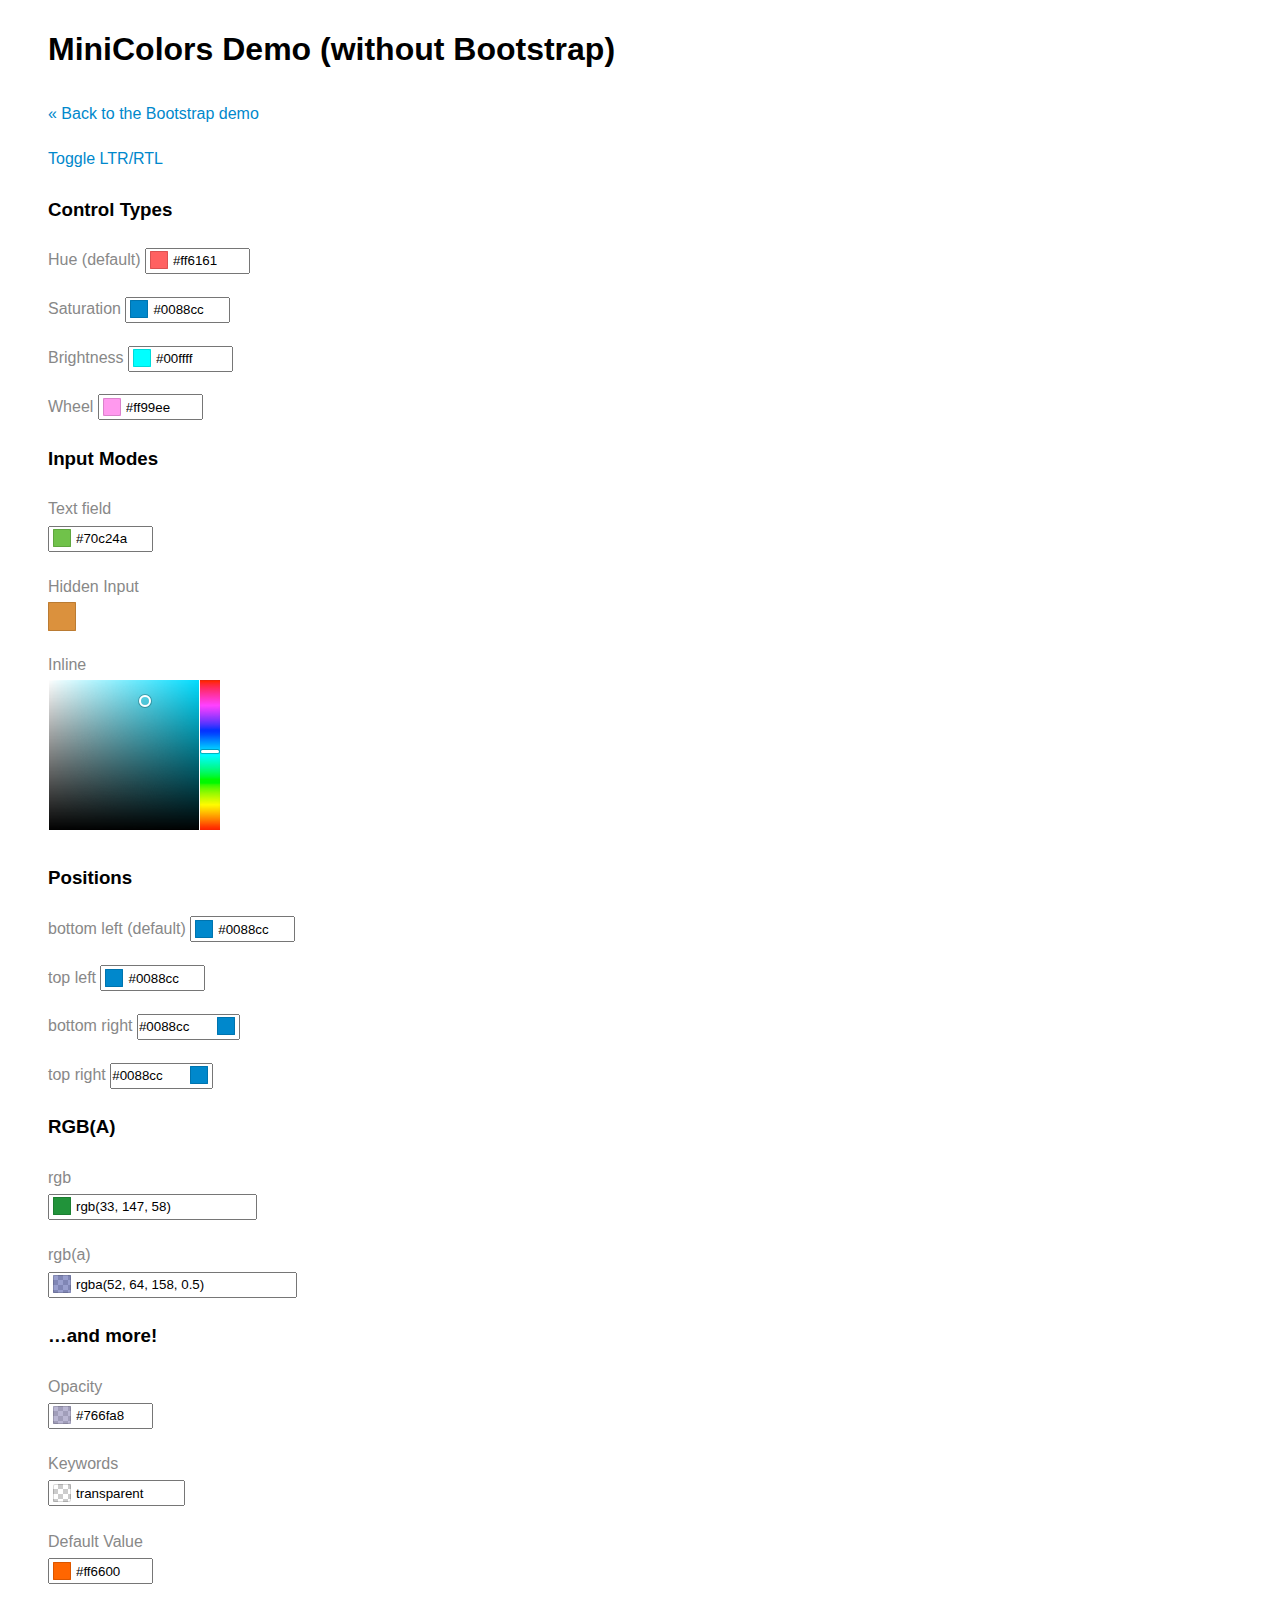
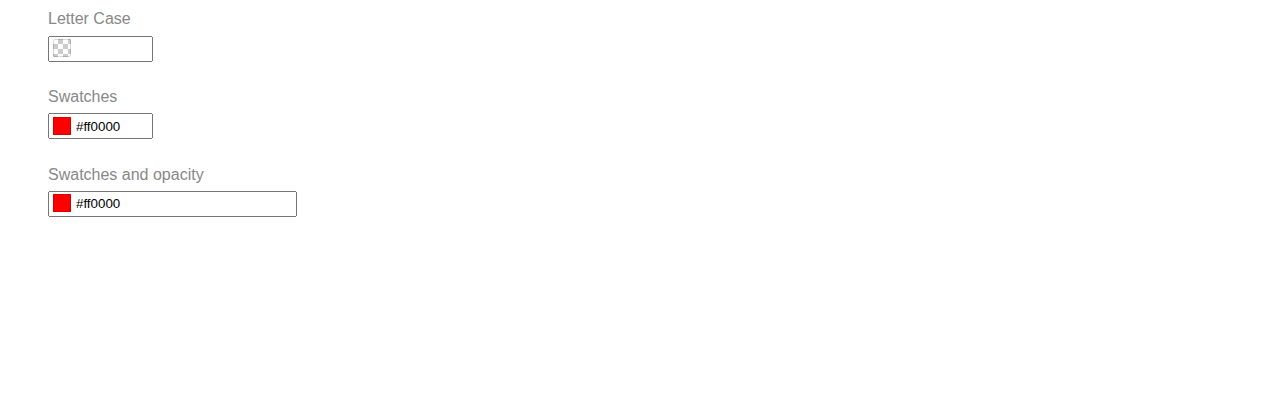
<file: assets/libs/jquery-minicolors-master/without-bootstrap.html>
<!doctype html>
<html>
<head>
  <title>jQuery MiniColors</title>
  <meta charset="utf-8">

  <!-- jQuery -->
  <script src="https://ajax.googleapis.com/ajax/libs/jquery/1.10.2/jquery.min.js"></script>

  <!-- MiniColors -->
  <script src="jquery.minicolors.js"></script>
  <link rel="stylesheet" href="jquery.minicolors.css">

  <style>
    body {
      font: 16px sans-serif;
      line-height: 1.8;
      padding: 0 40px;
      margin-bottom: 200px;
    }
    a {
      color: #08c;
      text-decoration: none;
    }
    a:hover {
      text-decoration: underline;
    }
    .form-group {
      margin: 20px 0;
    }
    label {
      color: #888;
    }
  </style>

  <script>
    $(document).ready( function() {

      $('.demo').each( function() {
        //
        // Dear reader, it's actually very easy to initialize MiniColors. For example:
        //
        //  $(selector).minicolors();
        //
        // The way I've done it below is just for the demo, so don't get confused
        // by it. Also, data- attributes aren't supported at this time. Again,
        // they're only used for the purposes of this demo.
        //
        $(this).minicolors({
          control: $(this).attr('data-control') || 'hue',
          defaultValue: $(this).attr('data-defaultValue') || '',
          format: $(this).attr('data-format') || 'hex',
          keywords: $(this).attr('data-keywords') || '',
          inline: $(this).attr('data-inline') === 'true',
          letterCase: $(this).attr('data-letterCase') || 'lowercase',
          opacity: $(this).attr('data-opacity'),
          position: $(this).attr('data-position') || 'bottom',
          swatches: $(this).attr('data-swatches') ? $(this).attr('data-swatches').split('|') : [],
          change: function(hex, opacity) {
            var log;
            try {
              log = hex ? hex : 'transparent';
              if( opacity ) log += ', ' + opacity;
              console.log(log);
            } catch(e) {}
          },
          theme: 'default'
        });

      });

    });
  </script>
</head>
<body>

  <h1>MiniColors Demo (without Bootstrap)</h1>
  <p>
    <a href="index.html">&laquo; Back to the Bootstrap demo</a>
  </p>
  <p>
    <a onclick="$(body).attr('dir')=='rtl'?$(body).removeAttr('dir'):$(body).attr('dir', 'rtl')">Toggle LTR/RTL</a>
  </p>
  <!-- Control Types -->
  <h3>Control Types</h3>
  <div class="form-group">
    <label for="hue-demo">Hue (default)</label>
    <input type="text" id="hue-demo" class="demo" data-control="hue" value="#ff6161">
  </div>
  <div class="form-group">
    <label for="saturation-demo">Saturation</label>
    <input type="text" id="saturation-demo" class="demo" data-control="saturation" value="#0088cc">
  </div>
  <div class="form-group">
    <label for="brightness-demo">Brightness</label>
    <input type="text" id="brightness-demo" class="demo" data-control="brightness" value="#00ffff">
  </div>
  <div class="form-group">
    <label for="wheel-demo">Wheel</label>
    <input type="text" id="wheel-demo" class="demo" data-control="wheel" value="#ff99ee">
  </div>

  <!-- Input modes -->
  <h3>Input Modes</h3>
  <div class="form-group">
    <label for="text-field">Text field</label>
    <br>
    <input type="text" id="text-field" class="demo" value="#70c24a">
  </div>
  <div class="form-group">
    <label for="hidden-input">Hidden Input</label>
    <br>
    <input type="hidden" id="hidden-input" class="demo" value="#db913d">
  </div>
  <div class="form-group">
    <label for="inline">Inline</label>
    <br>
    <input type="text" id="inline" class="demo" data-inline="true" value="#4fc8db">
  </div>

  <!-- Positions -->
  <h3>Positions</h3>
  <div class="form-group">
    <label for="position-bottom-left">bottom left (default)</label>
    <input type="text" id="position-bottom-left" class="demo" data-position="bottom left" value="#0088cc">
  </div>
  <div class="form-group">
    <label for="position-top-left">top left</label>
    <input type="text" id="position-top-left" class="demo" data-position="top left" value="#0088cc">
  </div>
  <div class="form-group">
    <label for="position-bottom-right">bottom right</label>
    <input type="text" id="position-bottom-right" class="demo" data-position="bottom right" value="#0088cc">
  </div>
  <div class="form-group">
    <label for="position-top-right">top right</label>
    <input type="text" id="position-top-right" class="demo" data-position="top right" value="#0088cc">
  </div>

  <!-- RGB(A) -->
  <h3>RGB(A)</h3>
  <div class="form-group">
    <label for="rgb">rgb</label>
    <br>
    <input type="text" id="rgb" class="demo" data-format="rgb" value="rgb(33, 147, 58)">
  </div>
  <div class="form-group">
    <label for="rgba">rgb(a)</label>
    <br>
    <input type="text" id="rgba" class="demo" data-format="rgb" data-opacity=".5" value="rgba(52, 64, 158, 0.5)">
  </div>

  <!-- and more -->
  <h3>&hellip;and more!</h3>
  <div class="form-group">
    <label for="opacity">Opacity</label>
    <br>
    <input type="text" id="opacity" class="demo" data-opacity=".5" value="#766fa8">
  </div>
  <div class="form-group">
    <label for="keywords">Keywords</label>
    <br>
    <input type="text" id="keywords" class="demo" data-keywords="transparent, inherit, initial" value="transparent">
  </div>
  <div class="form-group">
    <label for="default-value">Default Value</label>
    <br>
    <input type="text" id="default-value" class="demo" data-defaultValue="#ff6600">
  </div>
  <div class="form-group">
    <label for="letter-case">Letter Case</label>
    <br>
    <input type="text" id="letter-case" class="demo" data-letterCase="uppercase">
  </div>
  <div class="form-group">
    <label for="letter-case">Swatches</label>
    <br>
    <input type="text" id="swatches" class="demo" data-swatches="#ef9a9a|#90caf9|#a5d6a7|#fff59d|#ffcc80|#bcaaa4|#eeeeee|#f44336|#2196f3|#4caf50|#ffeb3b|#ff9800|#795548|#9e9e9e" value="#f00">
  </div>
  <div class="form-group">
    <label for="letter-case">Swatches and opacity</label>
    <br>
    <input type="text" id="swatches-opacity" class="demo" data-format="rgb" data-opacity="1" data-swatches="#fff|#000|#f00|#0f0|#00f|#ff0|rgba(0,0,255,0.5)" value="#f00">
  </div>

</body>
</html>
</file>
<file: assets/css/style.css>
/*   
Theme Name: psFree
Theme URI: 
Author: Koval Web
Author URI: https://www.templatemonster.com/vendors/kovalweb/
Description: Free HTML Website Template
Tags: html5, css3, bootstrap grid
Version: 1.0
*/
:root {
    --font-family: "Istok Web";
    --font-size: 16px;
    --font-weight: 400;
    --font-style: normal;
    --line-height: 1.6;
    --heading-font-family: "Montserrat";
    --heading-line-height: 1.3;
    --heading-font-weight: 700;
    --main-color: #eac800;
    --el-gradient1: #eac800;
    --el-gradient2: #eac800;
    --primary-color: #000000;
    --primary-bg-color: #3a3a3a;
    --text-primary: #ffffff;
    --text-primary1: #ffffff;
    --text-secondary: #ffffff;
    --border-color: #3a3a3a3a;
    --placeholder-color: #3a3a3a;
    --error-color: #eac800;
    --el-border-radius: 10px;
    --el-border-radius-min: 6px;
    --el-box-shadow: 2px 4px 20px 1px rgba(45, 45, 45, 0.13);
    --header-box-shadow: 0px 0px 14px 0px rgba(77, 82, 94, 0.15);
}

/* icono de whatsapp */

.btn-wsp {
  position: fixed;
  width: 55px;
  height: 55px;
  line-height: 55px;
  bottom: 25px;
  right: 18px;
  background: #027333;
  color: #fff;
  border-radius: 50px;
  text-align: center;
  font-size: 30px;
  box-shadow: 0px 1px 10px rgba(0, 0, 0, 0.1);
  z-index: 100;
}

.btn-wsp:hover {
  text-decoration: none;
  color: #10ad25;
  background: #fff;
}

/* === CSS Table Of Content

1. Content
    1.1 Fonts
    1.2 Base
    1.3 Tables
    1.4 Typography
2. Components
    2.1 Accordion
    2.2 Tabs
    2.3 Buttons
    2.4 Forms
    2.5 Icons
    2.7 Pagination
    2.8 Breadcrumb
3. Bloks
    3.1 Intro
    3.2 Icon items
    3.3 Items of numbers
    3.4 Counters
    3.5 Reviews
    3.6 News
    3.7 Pricing
    3.8 Brands
    3.9 Contacts
4. Layouts
    4.1 Header
    4.2 Footer
    4.3 Section
    4.4 Elements style
5. Media

=== */
/* === 1. Content === */
/* 1.1 Fonts */
@font-face {
    font-family: "Istok Web";
  font-style: normal;
  font-weight: 400;
  font-display: swap;
  src: local("Istok Web"), url("../fonts/istok-web-v15-latin/istok-web-v15-latin-regular.woff2") format("woff2");
}

@font-face {
    font-family: "Istok Web";
  font-style: normal;
  font-weight: 700;
  font-display: swap;
  src: local("Istok Web"), url("../fonts/istok-web-v15-latin/istok-web-v15-latin-700.woff2") format("woff2");
}

@font-face {
    font-family: "Montserrat";
  font-style: normal;
  font-weight: 600;
  font-display: swap;
  src: local("Montserrat"), url("../fonts/montserrat-v15-latin/montserrat-v15-latin-600.woff2") format("woff2");
}

@font-face {
    font-family: "Montserrat";
  font-style: normal;
  font-weight: 700;
  font-display: swap;
  src: local("Montserrat"), url("../fonts/montserrat-v15-latin/montserrat-v15-latin-700.woff2") format("woff2");
}

@font-face {
    font-family: "Material Icons";
  font-style: normal;
  font-weight: 400;
  font-display: swap;
  src: local("Material Icons"), url("../fonts/material-icons/material-icons.woff2") format("woff2");
}

@font-face {
    font-family: "Material Icons Outlined";
  font-style: normal;
  font-weight: 400;
  font-display: swap;
  src: local("Material Icons Outlined"), url("../fonts/material-icons/material-icons-outlined.woff2") format("woff2");
}

/* 1.2 Base */
* {
    box-sizing: border-box;
}

*:before, *:after {
    box-sizing: border-box;
}

html {
    font-size: var(--font-size);
}

html, body {
    height: 100%;
}

body {
    position: relative;
    font-size: 1rem;
    width: 100%;
    min-width: 320px;
    line-height: var(--line-height);
    font-family: var(--font-family), sans-serif;
    font-weight: var(--font-weight);
    font-style: var(--font-style);
    overflow-x: hidden;
    color: var(--text-primary);
    margin: 0;
    padding: 0;
    opacity: 1;
    background-color: var(--primary-color);
}

body.overflow-hidden {
    overflow: hidden;
}

main {
    position: relative;
    margin: 0;
    padding: 0;
    height: 100%;
    width: 100%;
    display: flex;
    flex-direction: column;
    opacity: 0;
}

main.main-visible {
    opacity: 1;
}

.main-inner {
    flex: 1 0 auto;
    overflow: hidden;
}

.footer {
    flex: 0 0 auto;
}

header ul, header ol, footer ul, footer ol, aside ul, aside ol, nav ul, nav ol {
    list-style: none;
    margin: 0;
    padding: 0;
}

a {
    color: var(--main-color);
    text-decoration: underline;
    transition: all 0.2s;
}

a:hover {
    text-decoration: none;
    color: var(--main-color);
}

code {
    font-size: 87.5%;
    color: #e83e8c;
    word-break: break-word;
}

.list-style-none {
    list-style: none;
    padding: 0;
    margin: 0;
}

.text-center {
    text-align: center;
}

.text-right {
    text-align: right;
}

.text-justify {
    text-align: justify;
}

.bff {
    display: block;
    padding: 4rem 0;
    background: linear-gradient(to right, var(--el-gradient1) 0%, var(--el-gradient2) 100%);
    color: var(--primary-color);
    text-decoration: none;
}

.bff:hover {
    color: var(--primary-color);
}

.bff-container {
    display: flex;
    align-items: center;
    justify-content: space-between;
}

.bff-container p {
    font-family: var(--heading-font-family), sans-serif;
    font-size: 1.125rem;
    margin: 0;
    font-weight: 600;
    text-transform: uppercase;
}

.bff-container .btn.btn-border {
    color: var(--primary-color);
    fill: var(--primary-color);
}

.bff-container .btn.btn-border::before {
    border-color: var(--primary-color);
}

/* 1.3 Tables */
table {
    width: 100%;
    border-bottom: 1px solid var(--border-color);
}

table.table-border {
    border: 1px solid var(--border-color);
}

table.table-border td {
    border-right: 1px solid var(--border-color);
}

table.table-secondary tr:nth-child(even) {
    background-color: transparent;
}

table.table-secondary tbody tr {
    border-bottom: 1px solid var(--border-color);
    transition: all 0.2s;
}

table.table-secondary tbody tr:first-child {
    border-top: 1px solid var(--border-color);
}

table.table-secondary tbody tr:hover {
    background-color: var(--primary-bg-color);
}

table.table-bordered tr:nth-child(even) {
    background-color: transparent;
}

table.table-bordered td {
    border: 1px solid var(--border-color);
}

table.table-bordered thead tr th {
    color: var(--text-primary);
    border: 1px solid var(--border-color);
}

table td, table th {
    padding: 1rem;
}

table tr:nth-child(even) {
    background-color: var(--primary-bg-color);
}

table thead tr {
    border-bottom: 1px solid var(--border-color);
}

table thead tr th {
    font-weight: bold;
    font-size: 1rem;
}

table tfoot {
    font-weight: 600;
}

@media only screen and (max-width: 767.98px), only screen and (min-width: 567px) and (max-width: 900px) and (orientation: landscape) {
    .table-responsive {
        position: relative;
        width: 100%;
        overflow-y: auto;
    }

    .table-responsive table {
        width: 650px;
    }

    .table-responsive-outer {
        position: relative;
    }

    .table-responsive-outer::after {
        content: "";
        position: absolute;
        top: 0;
        right: 0;
        width: 0.625rem;
        height: 100%;
        background-image: linear-gradient(0deg, rgba(255, 255, 255, 0.3), #fff);
    }

    .table-container::-webkit-scrollbar {
        -webkit-appearance: none;
        width: 0.875rem;
        height: 0.875rem;
    }

    .table-container::-webkit-scrollbar-thumb {
        border-radius: var(--el-border-radius);
        border: 3px solid #fff;
        background-color: rgba(0, 0, 0, 0.3);
    }
}

/* 1.4 Typography */
h1, h2, h3, h4, h5, h6 {
    font-family: var(--heading-font-family), sans-serif;
    font-weight: var(--heading-font-weight);
    line-height: var(--heading-line-height);
    padding: 0;
    margin: 0 0 2rem 0;
}

h1 {
    font-size: 2.5rem;
}

h2 {
    font-size: 2rem;
}

h3 {
    font-size: 1.75rem;
}

h4 {
    font-size: 1.5rem;
}

h5 {
    font-size: 1.25rem;
}

h6 {
    font-size: 1.125rem;
}

p {
    margin: 0 0 2rem 0;
}

mark {
    padding: .2em;
    background-color: var(--main-color);
    color: var(--primary-color);
}

small {
    font-size: 0.85rem;
}

blockquote {
    padding: 0 0 0 1.25em;
    font-style: italic;
    color: var(--text-secondary);
    border-left: 3px solid var(--main-color);
}

blockquote p {
    margin-bottom: 0 !important;
}

blockquote footer {
    color: var(--main-color);
    font-style: normal;
    padding-top: 0.8em;
}

.content {
    text-align: justify;
}

.content > * {
    margin-bottom: 2rem;
}

.content > *:last-child {
    margin-bottom: 0;
}

.content h2, .content h3, .content h4, .content h5, .content h6 {
    margin-top: 2.5rem;
    text-align: left;
}

.content h2:first-child, .content h3:first-child, .content h4:first-child, .content h5:first-child, .content h6:first-child {
    margin-top: 0;
}

.content ul, .content ol {
    list-style: none;
    margin: 0 0 2rem 0;
    padding: 0;
}

.content ul li, .content ol li {
    position: relative;
    display: flex;
    margin-bottom: 0.625rem;
}

.content ul li::before, .content ol li::before {
    margin-right: 0.5rem;
    display: block;
    min-width: 1rem;
    color: var(--main-color);
}

.content ul li::before {
    content: "\e5ca";
    position: relative;
    top: -0.125rem;
    font-family: 'Material Icons';
    list-style: var(--line-height);
    font-size: 1.125rem;
}

.content ol {
    counter-reset: item;
}

.content ol li::before {
    content: counter(item) ".";
    counter-increment: item;
}

.content img {
    display: block;
    margin-bottom: 2rem;
    max-width: 100%;
    height: auto;
}

@media only screen and (max-width: 767.98px), only screen and (min-width: 567px) and (max-width: 900px) and (orientation: landscape) {
    h1 {
        font-size: 2rem;
    }

    h2 {
        font-size: 1.75rem;
    }

    h3 {
        font-size: 1.5rem;
    }

    h4 {
        font-size: 1.25rem;
    }

    h5 {
        font-size: 1.125rem;
    }
}

/* === 2. Components === */
/* 2.1 Accordion */
.accordion {
    color: var(--text-secondary);
    margin-bottom: -1.25rem;
}

.accordion-col {
    margin-bottom: 1.25rem;
}

.accordion-list {
    list-style: none;
    margin: 0;
    padding: 0;
}

.accordion-item {
    display: block;
    border-radius: var(--el-border-radius);
    overflow: hidden;
    margin-bottom: 1rem;
}

.accordion-item.active .accordion-trigger::before {
    transform: rotate(0);
}

.accordion-trigger {
    position: relative;
    cursor: pointer;
    padding: 1.25rem 3.125rem 1.25rem 1.25rem;
    color: var(--text-primary);
    line-height: 1.2;
}

.accordion-trigger::after, .accordion-trigger::before {
    content: "";
    position: absolute;
    right: 1.25rem;
    top: 50%;
    width: 0.875rem;
    height: 2px;
    background-color: var(--main-color);
    margin-top: -1px;
    transition: all 0.3s;
}

.accordion-trigger::before {
    transform: rotate(90deg);
}

.accordion-content {
    display: none;
    padding: 1.25rem;
    border-top: 1px solid var(--border-color);
}

/* 2.2 Tabs */
.tabs {
    position: relative;
}

.tabs-nav {
    display: flex;
    list-style: none;
    margin: 0;
    padding: 0;
    border-bottom: 1px solid var(--border-color);
    color: var(--text-primary);
}

.tabs-nav li {
    padding: 0.625rem 0;
    margin-right: 2.5rem;
    cursor: pointer;
    position: relative;
    transition: all 0.2s;
}

.tabs-nav li:last-child {
    margin-right: 0;
}

.tabs-nav li::after {
    content: "";
    position: absolute;
    left: 50%;
    bottom: -1px;
    width: 0;
    height: 2px;
    background-color: var(--main-color);
    transform: translateX(-50%);
    transition: all 0.2s;
}

.tabs-nav li.active, .tabs-nav li:hover {
    color: var(--main-color);
}

.tabs-nav li.active::after, .tabs-nav li:hover::after {
    width: 100%;
}

.tabs-item {
    display: none;
    padding-top: 2rem;
}

.tabs-item.active {
    display: block;
}

.tabs-vertical {
    display: flex;
    align-items: flex-start;
}

.tabs-vertical .tabs-nav {
    display: block;
    border: none;
    width: 16rem;
    min-width: 16rem;
    border-radius: var(--el-border-radius);
    overflow: hidden;
}

.tabs-vertical .tabs-nav li {
    width: 100%;
    margin: 0;
    padding: 1rem 1.25rem;
    border-bottom: 1px solid var(--border-color);
}

.tabs-vertical .tabs-nav li:last-child {
    border: none;
}

.tabs-vertical .tabs-nav li::after {
    content: none;
}

.tabs-vertical .tabs-nav li:hover {
    color: var(--main-color);
}

.tabs-vertical .tabs-nav li.active {
    background-color: var(--main-color);
    color: var(--primary-color);
}

.tabs-vertical .tabs-item {
    padding-top: 0;
}

.tabs-vertical .tabs-container {
    padding-left: 2rem;
}

.tabs-container {
    width: 100%;
}

@media (max-width: 991.98px) {
    .tabs-vertical .tabs-nav {
        min-width: 225px;
        width: 225px;
    }
}

@media only screen and (max-width: 767.98px), only screen and (min-width: 567px) and (max-width: 900px) and (orientation: landscape) {
    .tabs-vertical {
        flex-wrap: wrap;
    }

    .tabs-vertical .tabs-nav {
        width: 100%;
    }

    .tabs-vertical .tabs-nav li {
        padding: 0.625rem 1rem;
    }

    .tabs-vertical .tabs-container {
        padding-left: 0;
        padding-top: 1.5rem;
    }

    .tabs-item {
        padding-top: 0;
    }

    .tabs-container {
        padding-top: 1.5rem;
    }

    .tabs-nav {
        flex-wrap: wrap;
        border: none;
        border-radius: var(--el-border-radius);
        background-color: var(--primary-bg-color);
        overflow: hidden;
    }

    .tabs-nav li {
        width: 100%;
        margin: 0;
        border-bottom: 1px solid var(--border-color);
        padding: 0.625rem 1rem;
    }

    .tabs-nav li:last-child {
        border-bottom: none;
    }

    .tabs-nav li::after {
        content: none;
    }

    .tabs-nav li:hover, .tabs-nav li.active {
        background-color: var(--main-color);
        color: var(--primary-color);
    }
}

/* 2.3 Buttons */
.wrap-btn {
    display: flex;
    flex-wrap: wrap;
    align-items: flex-start;
    margin: 0 0 -1.25rem -1.25rem;
}

.wrap-btn .btn {
    display: block;
    margin: 0 0 1.25rem 1.25rem;
}

.btn {
    --ripple-width: 100%;
    --ripple-time: 0.4s;
    position: relative;
    display: inline-block;
    text-align: center;
    font-size: 1rem;
    font-weight: var(--font-weight);
    font-family: var(--font-family), sans-serif;
    color: var(--primary-color);
    fill: var(--primary-color);
    background: var(--el-gradient2);
    background: linear-gradient(to right, var(--el-gradient1) 0%, var(--el-gradient2) 100%);
    text-decoration: none;
    padding: 0.75em 1.75em;
    border-radius: var(--el-border-radius-min);
    outline: none;
    border: none;
    cursor: pointer;
    overflow: hidden;
    transition: all var(--ripple-time);
}

.btn > i, .btn > span, .btn > svg {
    position: relative;
    z-index: 1;
}

.btn .el-ripple-circle {
    content: "";
    position: absolute;
    display: block;
    width: 0;
    height: 0;
    border-radius: 50%;
    background: var(--el-gradient1);
    transform: translate(-50%, -50%);
    transition: width var(--ripple-time), padding-top var(--ripple-time);
    z-index: 0;
}

.btn.btn-w240 {
    min-width: 15rem;
    margin:10px;
}

.btn.btn-wide {
    display: block;
    width: 100%;
}

.btn.btn-small {
    font-size: 0.875rem;
}

.btn.btn-small.btn-with-icon > svg {
    width: 0.8125rem;
    height: 0.8125rem;
}

.btn.btn-large {
    font-size: 1.125rem;
}

.btn.btn-large.btn-with-icon > svg {
    width: 1rem;
    height: 1rem;
}

.btn.btn-border {
    background: transparent;
    color: #ffff;
    fill: #ffff;
}

.btn.btn-border:hover {
    background: none;
}

.btn.btn-border::before {
    content: "";
    position: absolute;
    left: 0;
    top: 0;
    width: 100%;
    height: 100%;
    border: 1px solid #ffff;
    border-radius: #fff;
    overflow: hidden;
}

.btn.btn-border .el-ripple-circle {
    background: var(--text-primary);
}

.btn.btn-with-icon {
    display: flex;
    align-items: center;
    justify-content: center;
}

.btn.btn-with-icon > svg {
    width: 0.875rem;
    height: 0.875rem;
}

.btn.btn-with-icon .btn-icon-right {
    margin-left: 0.5rem;
}

.btn.btn-with-icon .btn-icon-left {
    margin-right: 0.5rem;
}

.btn:focus {
    outline: none;
}

.btn:hover {
    color: var(--primary-color);
    fill: var(--primary-color);
}

.btn:hover .el-ripple-circle {
    width: calc(var(--ripple-width) * 2.25);
    padding-top: calc(var(--ripple-width) * 2.25);
}

.ripple {
    position: relative;
    overflow: hidden;
}

.ripple-effect {
    display: inline-block;
    position: absolute;
    top: 0;
    left: 0;
    width: 0.25rem;
    height: 0.25rem;
    background-color: rgba(255, 255, 255, 0.3);
    border-radius: 50%;
    animation: ripple 1s ease forwards;
    z-index: 3;
}

@keyframes ripple {
    0% {
        transform: none;
    }

    100% {
        transform: scale(250);
    }
}

.hover-link {
    position: relative;
    overflow: hidden;
    display: block;
    text-decoration: none;
    color: var(--text-primary);
}

.hover-link::after {
    content: attr(data-title);
    position: absolute;
    left: 0;
    top: 0;
    display: block;
    width: 100%;
    transform: translateY(-100%);
    transition: all 0.4s;
    color: var(--main-color);
}

.hover-link > span {
    display: block;
    transform: translateY(0);
    transition: all 0.4s;
}

.hover-link:hover > span, .hover-link.active > span {
    transform: translateY(100%);
}

.hover-link:hover::after, .hover-link.active::after {
    transform: translateY(0);
}

.btn-top {
    position: fixed;
    right: 15px;
    bottom: -5rem;
    width: 2.5rem;
    height: 2.5rem;
    display: flex;
    border-radius: var(--el-border-radius-min);
    border: 1px solid var(--border-color);
    background: #3a3a3a;
    z-index: 100;
    fill: var(--main-color);
    transition: all 0.2s;
    cursor: pointer;
    opacity: 0;
    visibility: hidden;
}

.btn-top.active {
    opacity: 1;
    visibility: visible;
    bottom: 15px;
}

.btn-top:hover {
    border-color: var(--main-color);
    fill: var(--main-color);
}

.btn-top > svg {
    width: 0.875rem;
    height: 0.625rem;
    margin: auto;
    transform: rotate(-90deg);
}

/* 2.4 Forms */
*::-webkit-input-placeholder,
*::placeholder {
    color: var(--placeholder-color);
    opacity: 1;
}

input[type="text"],
input[type="email"],
input[type="tel"],
input[type="password"],
input[type="number"],
input[type="search"],
input[type="url"],
input[type="date"],
input[type="month"],
input[type="week"],
input[type="time"],
input[type="datetime-local"],
textarea,
select {
    display: block;
    font-size: 1rem;
    font-family: var(--font-family), sans-serif;
    font-weight: var(--font-weight);
    width: 100%;
    padding: calc(0.75em - 1px) 1rem;
    margin-bottom: 1rem;
    border-radius: var(--el-border-radius-min);
    border: 1px solid var(--border-color);
    background-color: #3a3a3aa4;
    outline: none;
    color: #ffff;
    box-shadow: none;
    -webkit-appearance: none;
    -moz-appearance: none;
    appearance: none;
    transition: all 0.2s;
}

input[type="text"]:focus,
  input[type="email"]:focus,
  input[type="tel"]:focus,
  input[type="password"]:focus,
  input[type="number"]:focus,
  input[type="search"]:focus,
  input[type="url"]:focus,
  input[type="date"]:focus,
  input[type="month"]:focus,
  input[type="week"]:focus,
  input[type="time"]:focus,
  input[type="datetime-local"]:focus,
  textarea:focus,
  select:focus {
    border-color: var(--main-color);
}

textarea {
    height: auto;
    resize: none;
}

.form-field {
    position: relative;
    margin-bottom: 1.25rem;
}

.form-field input[type="text"],
  .form-field input[type="email"],
  .form-field input[type="tel"],
  .form-field input[type="password"],
  .form-field input[type="number"],
  .form-field input[type="search"],
  .form-field input[type="url"],
  .form-field input[type="date"],
  .form-field input[type="month"],
  .form-field input[type="week"],
  .form-field input[type="time"],
  .form-field input[type="datetime-local"],
  .form-field textarea,
  .form-field select,
  .form-field .form-field-label {
    margin: 0;
}

.form-field.focus .form-field-label {
    opacity: 0;
    visibility: hidden;
    transform: translateX(1rem);
}

.form-field label.error {
    position: absolute;
    right: 0.3125rem;
    top: 0.3125rem;
    color: var(--error-color);
    font-size: 0.75rem;
    line-height: 1;
}

.form-field input.error,
  .form-field textarea.error,
  .form-field select.error {
    border-color: var(--error-color);
}

.required {
    color: var(--error-color);
}

.form-field-label {
    font-size: 1rem;
    position: absolute;
    left: 0;
    top: 0;
    width: 100%;
    pointer-events: none;
    color: var(--placeholder-color);
    padding: calc(0.75em - 1px) 1rem;
    transition: all 0.2s;
    border: 1px solid transparent;
    opacity: 1;
    visibility: visible;
    transform: none;
}

.form-btn {
    display: flex;
}

.form-btn.form-btn-wide .btn {
    width: 100%;
}

.form-btn .btn {
    display: block;
}

/* 2.5 Icons */
.material-icons {
    font-family: 'Material Icons';
    font-weight: normal;
    font-style: normal;
    line-height: 1;
    letter-spacing: normal;
    text-transform: none;
    display: inline-block;
    white-space: nowrap;
    word-wrap: normal;
    direction: ltr;
    -webkit-font-smoothing: antialiased;
    font-size: 1rem;
    height: 1rem;
    width: 1rem;
}

.material-icons.material-icons-outlined {
    font-family: 'Material Icons Outlined';
}

.material-icons.md-18 {
    font-size: 1.125rem;
    width: 1.125rem;
    height: 1.125rem;
}

.material-icons.md-20 {
    font-size: 1.25rem;
    width: 1.25rem;
    height: 1.25rem;
}

.material-icons.md-22 {
    font-size: 1.375rem;
    width: 1.375rem;
    height: 1.375rem;
}

.material-icons.md-24 {
    font-size: 1.5rem;
    width: 1.5rem;
    height: 1.5rem;
}

.material-icons.md-26 {
    font-size: 1.625rem;
    width: 1.625rem;
    height: 1.625rem;
}

.material-icons.md-28 {
    font-size: 1.75rem;
    width: 1.75rem;
    height: 1.75rem;
}

.material-icons.md-32 {
    font-size: 2rem;
    width: 2rem;
    height: 2rem;
}

.material-icons.md-36 {
    font-size: 2.25rem;
    width: 2.25rem;
    height: 2.25rem;
}

.material-icons.md-40 {
    font-size: 2.5rem;
    width: 2.5rem;
    height: 2.5rem;
}

.material-icons.md-48 {
    font-size: 3rem;
    width: 3rem;
    height: 3rem;
}

.material-icons.md-60 {
    font-size: 3.75rem;
    width: 3.875rem;
    height: 3.75rem;
}

.material-icons.md-72 {
    font-size: 4.5rem;
    width: 4.5rem;
    height: 4.5rem;
}

/* 2.6 Pagination */
.pagination {
    display: flex;
    justify-content: center;
    padding-top: 0.625rem;
}

.pagination-list {
    list-style: none;
    margin: 0;
    padding: 0;
    display: flex;
    align-items: center;
    margin-left: -0.625rem;
}

.pagination-list li {
    margin-left: 0.625rem;
}

.pagination-list li:hover a, .pagination-list li:hover span, .pagination-list li.active a, .pagination-list li.active span {
    color: var(--main-color);
    border-color: var(--main-color);
}

.pagination-list li.active a, .pagination-list li.active span {
    cursor: default;
    pointer-events: none;
}

.pagination-list li.pagination-item-arrow a, .pagination-list li.pagination-item-arrow span {
    color: var(--main-color);
    border-color: transparent;
    width: 1.5rem;
    height: 1.5rem;
}

.pagination-list li.pagination-item-arrow:hover a, .pagination-list li.pagination-item-arrow:hover span {
    color: var(--text-primary);
}

.pagination-list li.pagination-item-disabled a, .pagination-list li.pagination-item-disabled span {
    color: var(--text-secondary);
    pointer-events: none;
}

.pagination-list li.pagination-item-disabled:hover a, .pagination-list li.pagination-item-disabled:hover span {
    color: var(--text-secondary);
}

.pagination-list li a, .pagination-list li span {
    display: flex;
    align-items: center;
    justify-content: center;
    width: 2.1875rem;
    height: 2.1875rem;
    color: var(--text-secondary);
    text-decoration: none;
    border: 1px solid var(--border-color);
    border-radius: var(--el-border-radius-min);
}

.pagination-list li a.dots, .pagination-list li span.dots {
    border-color: transparent;
}

@media only screen and (max-width: 480px) {
    .pagination-full .pagination-list {
        padding-bottom: 2.2rem;
    }

    .pagination-full .pagination-item-arrow {
        position: absolute;
        bottom: 0;
    }

    .pagination-full .pagination-item-arrow-prev {
        right: 50%;
        margin-right: 0.625rem;
    }

    .pagination-full .pagination-item-arrow-first {
        right: 50%;
        margin-right: 2.1rem;
    }

    .pagination-full .pagination-item-arrow-next {
        left: 50%;
    }

    .pagination-full .pagination-item-arrow-last {
        left: 50%;
        margin-left: 2.1rem !important;
    }
}

/* 2.7 Breadcrumb */
.bread-crumbs {
    position: relative;
    padding: 1.125rem 0;
    background-color: var(--primary-bg-color);
}

.bread-crumbs-list {
    position: relative;
    list-style: none;
    margin: 0;
    padding: 0;
    display: flex;
    font-size: 1rem;
    overflow: hidden;
}

.bread-crumbs-list li {
    position: relative;
    margin-right: 2rem;
    white-space: nowrap;
}

.bread-crumbs-list li:last-child {
    margin-right: 0;
}

.bread-crumbs-list li:last-child a, .bread-crumbs-list li:last-child span {
    pointer-events: none;
    cursor: text;
    color: var(--main-color);
}

.bread-crumbs-list li:last-child a:hover, .bread-crumbs-list li:last-child span:hover {
    text-decoration: none;
}

.bread-crumbs-list li:last-child i {
    display: none;
}

.bread-crumbs-list li a, .bread-crumbs-list li span {
    text-decoration: none;
    color: var(--text-secondary);
}

.bread-crumbs-list li a:hover, .bread-crumbs-list li span:hover {
    text-decoration: underline;
}

.bread-crumbs-list li i {
    position: absolute;
    top: 50%;
    right: -1.5625rem;
    margin-top: -0.5625rem;
    color: var(--main-color);
}

/* === 3. Bloks === */
/* 3.1 Intro */
.intro {
    position: relative;
    min-height: 31.25rem;
    z-index: 1;
}

.intro-slider,
.intro-item {
    display: block;
    min-height: 40rem;
    overflow: hidden;
}

.intro-item {
    position: relative;
    display: flex;
    align-items: center;
    padding: 3.5rem 0;
    color: var(--text-primary);
    background-repeat: no-repeat;
    background-position: center;
    background-size: cover;
    width: 100%;
}

.intro-item .container {
    position: relative;
    z-index: 3;
}

.intro-item::after {
    content: none;
    position: absolute;
    left: 0;
    top: 0;
    width: 100%;
    height: 100%;
    opacity: 0.7;
}

.intro-item .section-desc {
    max-width: 100%;
}

.intro-content {
    width: 100%;
    max-width: 25rem;
    padding: 0 0 3.75rem 0;
}

.intro-btns {
    margin-top: 1.625rem;
}

@media (max-width: 1199.98px) {
    .intro-slider,
  .intro-item {
        min-height: 35rem;
    }

    .intro-item {
        min-height: 35rem;
    }

    .intro-item::after {
        content: "";
    }
}

@media only screen and (max-width: 767.98px), only screen and (min-width: 567px) and (max-width: 900px) and (orientation: landscape) {
    .intro-content {
        padding-bottom: 0;
    }

    .intro-content .section-desc {
        color: var(--text-primary);
    }

    .intro-item::after {
        background-color: var(--primary-color);
        opacity: 0.8;
    }
}

@media only screen and (min-width: 567px) and (max-width: 900px) and (orientation: landscape) {
    .intro-slider,
  .intro-item {
        height: auto;
        min-height: 25rem;
    }

    .intro-content {
        margin-bottom: 2.5rem;
    }

    .intro {
        min-height: 25rem;
    }
}

/* 3.2 Icon items */
.iitem {
    display: block;
    text-align: center;
    padding: 1.5rem;
    text-decoration: none;
    transition: box-shadow 0.2s, background-color 0.2s, color 0.2s;
}

.iitem:hover {
    background-color: var(--main-color);
    color: var(--primary-color);
}

.iitem:hover .iitem-icon {
    background: var(--primary-color);
    color: var(--main-color);
    fill: var(--main-color);
}

.iitem:hover .iitem-icon.iii-stroke {
    fill: transparent;
    stroke: var(--main-color);
}

.iitem:hover .iitem-icon.iii-fill-stroke {
    stroke: var(--main-color);
}

.iitem:hover .iitem-icon-bg {
    opacity: 0.14;
}

.iitem:hover .iitem-desc {
    color: var(--primary-color);
}

.main-visible .iitem-icon {
    transition: background-color 0.2s, color 0.2s, fill 0.2s;
}

.iitem-icon {
    display: flex;
    align-items: center;
    justify-content: center;
    width: 6rem;
    height: 6rem;
    min-width: 6rem;
    border-radius: 50%;
    overflow: hidden;
    background-color: var(--main-color);
    background: linear-gradient(to right, var(--el-gradient1) 0%, var(--el-gradient2) 100%);
    margin: 0 auto 1.25rem;
    color: var(--primary-color);
    fill: var(--primary-color);
    stroke: transparent;
}

.iitem-icon > svg {
    display: block;
    width: 3rem;
    height: 3rem;
}

.iitem-icon.iii-stroke {
    fill: transparent;
    stroke: var(--primary-color);
}

.iitem-icon.iii-fill-stroke {
    fill: var(--primary-color);
    stroke: var(--primary-color);
}

.iitem-icon-bg {
    position: absolute;
    left: 50%;
    transform: translateX(-50%);
    top: 2rem;
    z-index: 1;
    opacity: 0;
    color: var(--primary-color);
    fill: var(--primary-color);
    stroke: transparent;
    transition: opacity 0.2s 0.1s;
}

.iitem-icon-bg.iii-stroke {
    fill: transparent;
    stroke: var(--primary-color);
}

.iitem-icon-bg.iii-fill-stroke {
    fill: var(--primary-color);
    stroke: var(--primary-color);
}

.iitem-icon-bg i {
    font-size: 31.25rem;
}

.iitem-icon-bg i, .iitem-icon-bg svg {
    width: 31.25rem;
    height: 31.25rem;
}

.iitem-heading {
    margin-bottom: 1rem;
    font-weight: bold;
}

.iitem-desc {
    color: var(--text-secondary);
    transition: color 0.2s;
}

.iitem-icon,
.iitem-heading,
.iitem-desc {
    position: relative;
    z-index: 2;
}

@media (max-width: 1199.98px) {
    .iitem {
        padding-left: 1.5rem;
        padding-right: 1.5rem;
    }
}

/* 3.3 Items of numbers */
.ini {
    position: relative;
    display: flex;
    align-items: flex-start;
}

.ini-count {
    font-size: 1.0625rem;
    font-family: var(--heading-font-family), sans-serif;
    font-weight: bold;
    color: var(--main-color);
    margin-top: 0.125rem;
    position: relative;
    z-index: 1;
    padding-right: 0.3125rem;
}

.ini-count::after {
    content: "";
    position: absolute;
    left: 100%;
    top: 50%;
    width: 3.25rem;
    height: 1px;
    background-color: var(--text-primary);
    margin-top: -1px;
}

.ini-info {
    position: relative;
    z-index: 1;
    padding-left: 3.75rem;
}

.ini-heading {
    font-weight: bold;
    margin-bottom: 1.25rem;
}

.ini-count-large {
    font-size: 9.5rem;
    font-family: var(--heading-font-family), sans-serif;
    font-weight: bold;
    color: var(--main-color);
    opacity: 0.14;
    position: absolute;
    left: 0;
    bottom: -1rem;
    line-height: 1;
}

.ini-desc {
    color: var(--text-secondary);
}

.ini-desc p {
    margin: 0;
}

@media (max-width: 1199.98px) {
    .ini-info {
        padding-left: 2.5rem;
    }

    .ini-count::after {
        width: 2rem;
    }
}

@media (max-width: 991.98px) {
    .ini-info {
        padding-left: 2.75rem;
    }

    .ini-count::after {
        width: 2.25rem;
    }
}

@media only screen and (max-width: 767.98px), only screen and (min-width: 567px) and (max-width: 900px) and (orientation: landscape) {
    .ini-heading {
        min-height: auto;
    }

    .ini-heading br {
        display: none;
    }

    .ini-count {
        margin-top: 0;
    }

    .ini-count-large {
        font-size: 8rem;
        bottom: -0.625rem;
    }
}

@media (max-width: 575.98px) {
    .ini-info {
        padding-left: 3rem;
    }

    .ini-count::after {
        width: 42px;
    }
}

/* 3.4 Counters */
.main-counter {
    padding-right: 4.375rem;
    padding-left: 4.375rem;
    padding-top: 1.25rem;
}

.main-counter::after, .main-counter::before {
    content: "";
    position: absolute;
    right: 0;
    background-color: var(--main-color);
    border-radius: 50%;
    background: linear-gradient(to right, var(--el-gradient1) 0%, var(--el-gradient2) 100%);
}

.main-counter::after {
    top: 0;
    width: 3rem;
    height: 3rem;
}

.main-counter::before {
    top: 5.625rem;
    width: 2.25rem;
    height: 2.25rem;
}

.main-counter-item {
    position: relative;
    width: 20rem;
    height: 20rem;
    border-radius: 50%;
    padding-bottom: 0.625rem;
}

.main-counter-item-circ {
    position: absolute;
    left: -4.375rem;
    top: -1.25rem;
    width: 100%;
    height: 100%;
    width: calc(100% - 1.25rem);
    height: calc(100% - 1.25rem);
    background-color: var(--main-color);
    border-radius: 50%;
    overflow: hidden;
}

.main-counter-item-circ::after, .main-counter-item-circ::before {
    content: "";
    position: absolute;
    border-radius: 50%;
    background-color: var(--primary-color);
    transition: all 0.25s;
}

.main-counter-item-circ::after {
    left: 2rem;
    bottom: -4rem;
    width: 13.75rem;
    height: 13.75rem;
    opacity: 0.15;
}

.main-counter-item-circ::before {
    left: -1.75rem;
    bottom: -4rem;
    width: 13.75rem;
    height: 13.75rem;
    opacity: 0.1;
}

.main-counter-item-center {
    position: relative;
    display: flex;
    align-items: center;
    justify-content: center;
    text-align: center;
    width: 100%;
    height: 100%;
    background-color: var(--primary-color);
    box-shadow: var(--el-box-shadow);
    border-radius: 50%;
    z-index: 1;
}

.main-counter-heading {
    font-size: 1.5rem;
    font-family: var(--heading-font-family), sans-serif;
    font-weight: bold;
    line-height: 1.2;
}

.main-counter-numb {
    font-size: 9rem;
    font-family: var(--heading-font-family), sans-serif;
    font-weight: bold;
    color: var(--main-color);
    margin-bottom: 0;
    line-height: 1;
}

.counter-item-heading {
    font-family: var(--heading-font-family), sans-serif;
    font-size: 1.5rem;
    font-weight: bold;
    margin-bottom: 0;
}

.counter-item-numb {
    font-size: 2.5rem;
    font-family: var(--heading-font-family), sans-serif;
    font-weight: bold;
    line-height: 1.2;
    color: var(--main-color);
    margin-bottom: 0.625rem;
}

@media (max-width: 991.98px) {
    .main-counter-item {
        margin-left: auto;
        margin-right: auto;
        margin-bottom: 2.5rem;
    }

    .counter-items {
        display: flex;
        justify-content: space-between;
        flex-wrap: wrap;
    }

    .counter-item {
        text-align: center;
    }
}

@media only screen and (max-width: 767.98px), only screen and (min-width: 567px) and (max-width: 900px) and (orientation: landscape) {
    .counter-item-numb {
        font-size: 2rem;
    }

    .main-counter-heading,
  .counter-item-heading {
        font-size: 1.25rem;
    }

    .main-counter-numb {
        font-size: 6.25rem;
    }

    .main-counter-item {
        width: 250px;
        height: 250px;
    }

    .main-counter-item-circ {
        left: -50px;
        top: -10px;
    }

    .main-counter {
        padding-left: 3rem;
        padding-right: 3rem;
    }

    .main-counter::after, .main-counter::before {
        content: none;
    }
}

@media (max-width: 575.98px) {
    .counter-items {
        display: block;
    }
}

@media only screen and (max-width: 370px) {
    .main-counter-item {
        width: 230px;
        height: 230px;
    }

    .main-counter {
        padding-left: 1.25rem;
        padding-right: 1.25rem;
    }

    .main-counter-item-circ {
        left: -30px;
        top: -5px;
    }
}

/* 3.5 Reviews */
.reviews-item {
    position: relative;
    padding: 2rem 1.25rem;
}

.reviews-item-info {
    padding-top: 0.625rem;
}

.reviews-item-text {
    color: var(--text-secondary);
}

.reviews-item-text p {
    margin-bottom: 0;
}

.reviews-item-name {
    margin-bottom: 0.125rem;
    font-size: 1.125rem;
}

.reviews-item-header {
    display: flex;
    margin-bottom: 1.5rem;
}

.reviews-item-position {
    color: var(--text-secondary);
    font-size: 1rem;
}

.reviews-item-img {
    width: 4.6875rem;
    height: 4.6875rem;
    min-width: 4.6875rem;
    border-radius: 50%;
    overflow: hidden;
    margin-right: 1.25rem;
    background-color: var(--primary-bg-color);
}

.reviews-item-img img {
    display: block;
    width: 100%;
    height: 100%;
    -o-object-fit: cover;
    object-fit: cover;
}

/* 3.6 News */
.news-item {
    position: relative;
}

.news-item-img {
    display: block;
    height: 20rem;
    width: 100%;
    position: relative;
    overflow: hidden;
    background-color: var(--primary-bg-color);
}

.news-item-img img {
    display: block;
    width: 100%;
    height: 100%;
    -o-object-fit: cover;
    object-fit: cover;
}

.news-item-info {
    position: relative;
    padding: 2.1875rem 1.25rem 1.25rem;
}

.news-item-date {
    position: absolute;
    left: 50%;
    top: -1.125rem;
    height: 2.25rem;
    line-height: 2.25rem;
    padding: 0 0.625rem;
    background-color: var(--main-color);
    color: var(--primary-color);
    font-size: 0.8125rem;
    border-radius: var(--el-border-radius-min);
    transform: translateX(-50%);
}

.news-item-heading {
    margin-bottom: 0.625rem;
    white-space: nowrap;
    text-overflow: ellipsis;
    overflow: hidden;
    font-size: 1.125rem;
}

.news-item-desc {
    color: var(--text-secondary);
}

.news-item-desc p {
    margin-bottom: 0;
}

.news-post-header {
    margin-bottom: 2rem;
}

.news-post-title {
    font-size: 2rem;
    margin-bottom: 1rem;
}

.news-post-meta {
    display: flex;
    align-items: center;
    flex-wrap: wrap;
    font-size: 1rem;
    color: var(--text-secondary);
    margin-bottom: -1rem;
    margin-left: -1.25rem;
}

.news-post-meta-item {
    display: flex;
    align-items: center;
    margin-left: 1.25rem;
    margin-bottom: 1rem;
}

.news-post-meta-item i {
    margin-right: 0.625rem;
    color: var(--main-color);
}

.news-post-meta-item a {
    text-decoration: none;
}

.news-post-meta-item a:hover {
    text-decoration: underline;
}

.news-post-img {
    margin-top: 1.25rem;
    height: 31.25rem;
}

.news-post-img img {
    display: block;
    width: 100%;
    height: 100%;
    -o-object-fit: cover;
    object-fit: cover;
}

.news-post-footer {
    margin-top: 2rem;
    padding-top: 0.625rem;
    border-top: 1px solid var(--border-color);
}

.news-post-cat {
    display: flex;
    flex-wrap: wrap;
    margin-bottom: -0.625rem;
    margin-left: -1rem;
    font-size: 1rem;
}

.news-post-cat li {
    margin-bottom: 0.625rem;
    margin-left: 1rem;
}

.news-post-cat li a {
    display: block;
    text-decoration: none;
}

.news-post-cat li a:hover {
    text-decoration: underline;
}

.news-post-share {
    display: flex;
    align-items: center;
}

.news-post-share-title {
    margin-right: 1.25rem;
    color: var(--text-secondary);
    margin-bottom: 0;
}

.page-social-links {
    display: flex;
    list-style: none;
    margin: 0;
    padding: 0;
    transition: all 0.25s;
}

.page-social-links li {
    margin-right: 0.625rem;
}

.page-social-links li:last-child {
    margin-right: 0;
}

.page-social-links li a {
    display: flex;
    width: 2.25rem;
    height: 2.25rem;
    border-radius: var(--el-border-radius-min);
    fill: var(--text-primary);
    border: 1px solid var(--border-color);
}

.page-social-links li a > svg {
    display: block;
    width: 1rem;
    height: 1rem;
    margin: auto;
}

.page-social-links li a:hover {
    border-color: var(--text-secondary);
}

@media (max-width: 1199.98px) {
    .news-item-img {
        height: 15.625rem;
    }

    .news-item-info {
        background: #3a3a3a;
        padding-left: 1rem;
        padding-right: 1rem;
    }
}

@media only screen and (max-width: 767.98px), only screen and (min-width: 567px) and (max-width: 900px) and (orientation: landscape) {
    .news-item {
        max-width: 21.875rem;
        margin: 0 auto;
    }

    .news-nav {
        padding-top: 0;
    }

    .news-wide-item-desc {
        height: auto;
    }

    .news-item-desc {
        height: auto;
    }

    .news-post-title {
        font-size: 1.75rem;
    }

    .news-post-img {
        height: 18.75rem;
    }

    .news-post-footer {
        padding-top: 1.25rem;
    }
}

/* 3.7 Pricing */
.pricing-h {
    height: 100%;
    padding-bottom: 1.5rem;
}

.pricing-item {
    position: relative;
    overflow: hidden;
    display: flex;
    flex-wrap: wrap;
    flex-direction: column;
}

.pricing-item-badge {
    position: absolute;
    top: 2rem;
    right: -3.75rem;
    width: 12.5rem;
    height: 2rem;
    line-height: 2rem;
    background-color: var(--main-color);
    color: var(--primary-color);
    text-align: center;
    font-size: 1rem;
    transform: rotate(45deg);
}

.pricing-item-header {
    position: relative;
    padding: 2rem;
    border-bottom: 1px solid var(--border-color);
    text-align: center;
    width: 100%;
    z-index: 1;
}

.pricing-item-price {
    font-size: 2rem;
    font-family: var(--heading-font-family), sans-serif;
    font-weight: bold;
    color: var(--main-color);
}

.pricing-item-heading {
    text-transform: uppercase;
}

.pricing-item-h {
    display: flex;
    flex-grow: 10;
    width: 100%;
    flex-direction: column;
    justify-content: space-between;
}

.pricing-item-content {
    padding: 2rem;
}

.pricing-item-list {
    list-style: none;
    margin: 0;
    padding: 0;
    fill: var(--text-secondary);
    color: var(--text-secondary);
    line-height: 1.5rem;
    font-size: 1rem;
}

.pricing-item-list li {
    display: flex;
    margin-bottom: 0.75rem;
}

.pricing-item-list li:last-child {
    margin-bottom: 0;
}

.pricing-item-list li.active {
    color: var(--text-primary);
}

.pricing-item-list li.active i {
    color: var(--main-color);
    fill: var(--main-color);
}

.pricing-item-list li i {
    margin-right: 0.625rem;
}

.pricing-item-footer {
    position: relative;
    z-index: 2;
}

.pricing-item-footer .btn {
    border-top-left-radius: 0;
    border-top-right-radius: 0;
    border-bottom-left-radius: var(--el-border-radius);
    border-bottom-right-radius: var(--el-border-radius);
}

.pricing-item-footer .btn::before {
    border-top-left-radius: 0;
    border-top-right-radius: 0;
    border-bottom-left-radius: var(--el-border-radius);
    border-bottom-right-radius: var(--el-border-radius);
}

/* 3.8 Brands */
.brands-item {
    position: relative;
    padding: 1rem;
    display: flex;
    justify-content: center;
    align-items: center;
    height: 11.25rem;
}

.brands-item.item-style {
    height: 11.25rem;
}

.brands-item img {
    display: block;
    max-width: 100%;
    max-height: 100%;
}

@media only screen and (max-width: 480px) {
    .brands-item {
        height: 8.75rem;
    }

    .brands-item.item-style {
        height: 8.75rem;
    }
}

/* 3.9 Contacts */
.contact-info {
    position: relative;
    padding: 2rem 1.25rem;
    background-color: var(--primary-bg-color);
    border-radius: var(--el-border-radius);
    height: 100%;
}

.contact-list {
    list-style: none;
    margin: 0;
    padding: 0;
    color: var(--text-secondary);
}

.contact-list li {
    display: flex;
    margin-bottom: 1.5rem;
}

.contact-list li:last-child {
    margin-bottom: 0;
}

.contact-list li i {
    margin-right: 0.625rem;
    color: var(--main-color);
}

.contact-list li a {
    text-decoration: none;
    display: block;
    color: var(--text-secondary);
}

.contact-list i {
    display: flex;
    align-items: center;
    justify-content: center;
}

.contact-list i.footer-contact-tel {
    font-size: 1.25rem;
}

.contact-list i.footer-contact-email {
    font-size: 1.125rem;
}

.contact-list .footer-contact-info {
    opacity: 1;
}

.contact-form-padding {
    padding-left: 2rem;
}

.map {
    height: 31.25rem;
    background-color: var(--primary-bg-color);
}

.map iframe {
    width: 100%;
    height: 100%;
    border: none;
}

.map.map-top {
    width: 100%;
    margin-bottom: 3.25rem;
    padding: 0;
}

.map-auto {
    height: 100%;
}

@media (max-width: 1199.98px) {
    .contact-form-padding {
        padding-left: 0;
    }
}

@media (max-width: 991.98px) {
    .map-auto {
        height: 25rem;
    }
}

@media only screen and (min-width: 567px) and (max-width: 900px) and (orientation: landscape) {
    .map,
  #map_canvas {
        height: 18.75rem;
    }
}

/* === 4. Layouts === */
/* 4.1 Header */
.header-top {
    position: relative;
    background: linear-gradient(to right, var(--el-gradient1) 0%, var(--el-gradient2) 100%);
    color: #ffffff;
    padding: 0.625rem 0;
    font-size: 1rem;
    z-index: 1;
}

.header-top i {
    color: var(--primary-color);
}

.header-top a {
    color: var(--primary-color);
    opacity: 0.8;
    text-decoration: none;
}

.header-top a:hover {
    color: var(--primary-color);
    opacity: 1;
}

.header-top-links {
    display: flex;
    align-items: center;
    margin-left: -2rem;
}

.header-top-links > * {
    margin-left: 2rem;
}

.header-top-info {
    display: flex;
    align-items: center;
    margin-left: -1rem;
}

.header-top-info b, .header-top-info strong {
    font-weight: 600;
    color: var(--primary-color);
}

.header-top-info li {
    display: flex;
    align-items: center;
    margin-left: 1rem;
}

.header-top-info li > a {
    opacity: 1;
    display: flex;
    align-items: center;
}

.header-top-info li > a:hover span {
    opacity: 1;
}

.header-top-info li b, .header-top-info li strong {
    margin-right: 0.375rem;
}

.header-top-info li i {
    margin-right: 0.625rem;
}

.header-top-info li span {
    opacity: 0.8;
    transition: all 0.25s;
}

.social-links {
    display: flex;
    align-items: center;
}

.social-links li {
    margin-right: 0.5rem;
}

.social-links li:last-child {
    margin-right: 0;
}

.social-links li a {
    display: flex;
    width: 1.5rem;
    height: 1.5rem;
    fill: var(--primary-color);
    overflow: hidden;
    opacity: 0.8;
}

.social-links li a svg {
    display: block;
    width: 1rem;
    height: 1rem;
    margin: auto;
}

.social-links li:hover a {
    opacity: 1;
}

.header-fixed {
    position: relative;
    left: 0;
    top: 0;
    width: 100%;
    padding: 0.75rem 0;
    background-color: var(--primary-color);
    font-size: 1rem;
    min-height: 3.5rem;
    display: flex;
    align-items: center;
    z-index: 101;
    box-shadow: var(--header-box-shadow);
}

.header-fixed .col-static {
    position: static;
}

.header-fixed .container {
    position: relative;
}

.logo {
    display: block;
    text-decoration: none;
}

.logo img {
    display: block;
    max-height: 4rem;
    width: auto;
}

.logo svg {
    display: block;
}

body.mmm-open {
    overflow: hidden;
}

body.mmm-open .header-fixed {
    box-shadow: var(--header-box-shadow);
}

body.mmm-open .mmm {
    transform: none;
}

.mmm {
    display: none;
    position: fixed;
    left: 0;
    top: 0;
    flex-direction: column;
    justify-content: space-between;
    width: 100%;
    height: 100%;
    max-width: 20rem;
    background-color: var(--primary-color);
    z-index: 100;
    box-shadow: var(--header-box-shadow);
    transform: translateX(-150%);
    overflow: hidden;
    overflow-y: auto;
    transition: transform 0.6s;
}

.mf-bg {
    position: fixed;
    left: 0;
    top: 0;
    width: 0;
    height: 0;
    z-index: 99;
    opacity: 0;
    cursor: pointer;
    visibility: hidden;
    transition: opacity 0.4s;
}

.mf-bg::after {
    content: "";
    position: absolute;
    left: 0;
    top: 0;
    width: 100%;
    height: 100%;
    background-color: var(--text-primary);
    opacity: 0.9;
}

.mf-bg.visible {
    opacity: 1;
    visibility: visible;
    width: 100%;
    height: 100%;
}

.mf-bg.side-visible {
    z-index: 1110;
}

.mmm-footer {
    padding: 1.25rem;
    font-size: 1rem;
    border-bottom: 1px solid var(--primary-color);
}

.mmm-lang {
    list-style: none;
    margin: 0;
    padding: 0;
    display: flex;
    justify-content: center;
    text-transform: capitalize;
}

.mmm-lang li {
    margin-right: 1.25rem;
}

.mmm-lang li:last-child {
    margin-right: 0;
}

.mmm-lang li a {
    color: var(--text-primary);
    text-decoration: none;
}

.mmm-lang li.active a {
    color: var(--main-color);
}

.mmm-content {
    background-color: var(--primary-bg-color);
}

.mmm-list {
    list-style: none;
    margin: 0;
    padding: 0;
    font-size: var(--font-size);
}

.mmm-list > li {
    position: relative;
    border-bottom: 1px solid var(--primary-color);
}

.mmm-list > li > a {
    display: block;
    color: var(--text-primary);
    text-decoration: none;
    width: 100%;
    padding: 0 3.75rem 0 1.25rem;
    height: 3.125rem;
    line-height: 3.125rem;
    white-space: nowrap;
    text-overflow: ellipsis;
    overflow: hidden;
}

.mmm-list > li.active > a, .mmm-list > li.open > a {
    background-color: var(--main-color);
    color: var(--primary-color);
}

.tablet .main-mnu-list > li.menu-item-has-children > a, .mobile .main-mnu-list > li.menu-item-has-children > a {
    pointer-events: none;
}

.main-mnu-list {
    display: flex;
    margin-left: -1.25rem;
}

.main-mnu-list > li {
    position: relative;
    margin-left: 1rem;
    padding: 1rem 0;
}

.main-mnu-list > li:hover > a > span, .main-mnu-list > li.active > a > span {
    transform: translateY(100%);
}

.main-mnu-list > li:hover > a::after, .main-mnu-list > li.active > a::after {
    transform: none;
}

.main-mnu-list > li:last-child > a {
    padding-right: 0;
}

.main-mnu-list > li > a {
    font-size: 0.9375rem;
    padding: 0 0.625rem;
    overflow: hidden;
}

.main-mnu-list > li > a::after {
    content: attr(data-title);
    position: absolute;
    left: 0;
    top: 0;
    transform: translateY(-100%);
    padding: 0 0.625rem;
    width: 100%;
    white-space: nowrap;
    transition: all 0.4s;
    color: var(--main-color);
}

.main-mnu-list > li > a > span {
    display: block;
    transform: translateY(0);
    transition: all 0.4s;
}

.main-mnu-list > li a {
    color: var(--text-primary);
    position: relative;
    display: block;
    text-decoration: none;
    font-size: 1rem;
}

.main-mnu-btn {
    position: relative;
    display: block;
    width: 24px;
    height: 18px;
    overflow: hidden;
}

.main-mnu-btn .bar {
    position: absolute;
    display: block;
    width: 100%;
    height: 2px;
    background-color: var(--text-primary);
    transition: all 0.4s ease-in-out;
}

.main-mnu-btn .bar-1 {
    top: 0;
}

.main-mnu-btn .bar-2,
  .main-mnu-btn .bar-3 {
    top: 8px;
}

.main-mnu-btn .bar-3 {
    right: 0;
}

.main-mnu-btn .bar-4 {
    bottom: 0;
}

.main-mnu-btn.active .bar-1 {
    transform: translateX(40px);
    background-color: transparent;
}

.main-mnu-btn.active .bar-2 {
    transform: rotate(45deg);
}

.main-mnu-btn.active .bar-3 {
    transform: rotate(-45deg);
}

.main-mnu-btn.active .bar-4 {
    transform: translateX(-40px);
    background-color: transparent;
}

.header-lang {
    position: relative;
}

.header-lang.open .header-lang-list {
    opacity: 1;
    visibility: visible;
    transform: none;
}

.header-lang.open .header-lang-current {
    color: var(--main-color);
}

.header-lang-current {
    display: flex;
    cursor: pointer;
    width: 1.5rem;
    height: 1.5rem;
    color: var(--text-primary);
    transition: all 0.2s;
}

.header-lang-current:hover {
    color: var(--main-color);
}

.header-lang-current .material-icons {
    margin: auto;
}

.header-lang-list {
    position: absolute;
    right: 0;
    top: 100%;
    z-index: 10;
    background-color: var(--primary-color);
    box-shadow: var(--el-box-shadow);
    padding: 0.75rem 0;
    margin-top: 1rem;
    border-radius: var(--el-border-radius-min);
    transition: all 0.2s;
    transform: translateY(1rem);
    opacity: 0;
    visibility: hidden;
}

.header-lang-list li {
    padding: 0.4rem 1.5625rem;
}

.header-lang-list li a span {
    padding: 0.125rem 0;
}

.header-lang-list li a::after {
    padding: 0.125rem 0;
}

.header-lang-list li.active a {
    pointer-events: none;
    color: var(--main-color);
}

.header-navbar {
    position: relative;
    z-index: 3;
}

.header-navbar.open .header-navbar-content {
    opacity: 1;
    visibility: visible;
    transform: none;
}

.header-navbar .social-links li a {
    opacity: 1;
}

.header-navbar-btn {
    position: relative;
    display: flex;
    align-items: center;
    cursor: pointer;
    transition: all 0.2s;
}

.header-navbar-btn:hover {
    color: var(--main-color);
}

.header-navbar-btn:active {
    transform: scale(0.8);
}

.header-navbar-content {
    position: absolute;
    top: 100%;
    right: 0;
    padding: 1.5rem;
    background-color: var(--primary-color);
    font-size: 1rem;
    transition: all 0.4s;
    opacity: 0;
    visibility: hidden;
    transform: translateX(30px);
    white-space: nowrap;
    z-index: 15;
    box-shadow: var(--el-box-shadow);
}

.header-navbar-content .header-actions {
    padding: 0;
}

.header-navbar-content > li {
    display: flex;
    margin-bottom: 1rem;
}

.header-navbar-content > li:last-child {
    margin-bottom: 0;
}

.header-navbar-content i {
    color: var(--text-primary);
}

.header-navbar-content b {
    margin-right: 0.3125rem;
}

.header-navbar-content a {
    color: var(--text-primary);
    text-decoration: none;
    display: flex;
    align-items: center;
}

.header-navbar-content a:hover {
    color: var(--text-primary);
}

.header-navbar-content a i {
    margin-right: 0.625rem;
}

.header-navbar-content .social-links {
    margin-top: 0.3125rem;
}

.header-navbar-content .social-links li a {
    fill: var(--text-primary);
}

.header-actions {
    display: flex;
    align-items: center;
    margin-left: -1.25rem;
    padding: 1rem 0;
}

.header-actions > li {
    margin-left: 1.25rem;
}

.header-action-icon {
    cursor: pointer;
    position: relative;
    display: flex;
    align-items: center;
    justify-content: center;
    color: var(--text-primary);
    width: 1.5rem;
    height: 1.5rem;
    transition: all 0.2s;
}

.header-action-icon:hover {
    color: var(--main-color);
}

.side {
    position: fixed;
    top: 0;
    width: 20rem;
    height: 100%;
    background: var(--primary-color);
    z-index: 1111;
    transition: all 0.4s;
}

.side.side-right {
    right: 0;
    transform: translateX(20rem);
}

.side.open {
    transform: none;
}

.side-scroll {
    padding: 1rem 1.5rem 1.25rem;
    width: 100%;
    height: 100%;
    overflow: hidden;
    overflow-y: auto;
}

.side-close {
    position: absolute;
    right: 1rem;
    top: 1.25rem;
    width: 1.5rem;
    height: 1.5rem;
    cursor: pointer;
    transition: all 0.2s;
    z-index: 2;
}

.side-close:hover {
    transform: rotate(90deg);
    color: var(--main-color);
}

/* 4.2 Footer */
.footer {
    position: relative;
    background-color:#000;
    width: 100%;
    color:#ffff;
    font-size: 1rem;
}

.footer p, .footer i {
    opacity: 0.8;
}

.footer a {
    opacity: 0.8;
    color: #ffff;
    text-decoration: none;
}

.footer a:hover {
    color: var(--primary-color);
}

.footer a::after {
    color: var(--primary-color);
}

.mobile .footer, .tablet .footer {
    z-index: 1 !important;
    position: relative !important;
}

.mobile .main-inner, .tablet .main-inner {
    margin-bottom: 0 !important;
}

.footer-company-top .logo {
    opacity: 1;
}

.footer-main {
    padding: 4rem 0;
}

.footer-company-info {
    display: flex;
    flex-direction: column;
    justify-content: space-between;
    height: 100%;
}

.footer-company-info .logo {
    margin-bottom: 1.25rem;
    height: auto;
}

.footer-company-desc {
    margin-bottom: 2rem;
}

.footer-company-desc p {
    margin-bottom: 0;
}

.footer-social-links {
    display: flex;
    list-style: none;
    margin: 0;
    padding: 0;
    transition: all 0.2s;
}

.footer-social-links li {
    margin-right: 0.625rem;
}

.footer-social-links li:last-child {
    margin-right: 0;
}

.footer-social-links li a {
    display: flex;
    width: 2.25rem;
    height: 2.25rem;
    border-radius: var(--el-border-radius-min);
    fill: var(--primary-color);
    border: 1px solid var(--primary-color);
}

.footer-social-links li a > svg {
    display: block;
    width: 1rem;
    height: 1rem;
    margin: auto;
}

.footer-social-links li a:hover {
    background-color: var(--primary-color);
    fill: var(--text-primary);
    opacity: 1;
}

.footer-item {
    margin-bottom: 2rem;
}

.footer-item:last-child {
    margin-bottom: 0;
}

.footer-item-heading {
    font-size: 1.125rem;
    font-family: var(--heading-font-family), sans-serif;
    margin-bottom: 1.25rem;
    opacity: 0.9;
    font-weight: bold;
}

.footer-mnu li {
    margin-bottom: 1rem;
}

.footer-mnu li:last-child {
    margin-bottom: 0;
}

.footer-mnu-line {
    display: flex;
    flex-wrap: wrap;
    justify-content: flex-end;
    margin-left: -2rem;
    margin-bottom: -1rem;
}

.footer-mnu-line li {
    margin-left: 2rem;
    margin-bottom: 1rem;
}

.footer-contacts li {
    display: flex;
    margin-bottom: 1rem;
}

.footer-contacts li:last-child {
    margin-bottom: 0;
}

.footer-contacts li i {
    margin-right: 0.5rem;
}

.footer-contacts i {
    display: flex;
    align-items: center;
    justify-content: center;
    margin-top: 2px;
}

.footer-contacts i.footer-contact-tel {
    font-size: 1.25rem;
}

.footer-contacts i.footer-contact-email {
    font-size: 1.125rem;
}

.footer-contact-info {
    opacity: 0.8;
}

.footer-contact-info a {
    opacity: 1;
}

.footer-contact-info a:hover {
    text-decoration: underline;
}

.footer-contact-info p {
    margin: 0;
}

.footer-subscribe {
    display: flex;
}

.footer-subscribe .form-field {
    margin-right: 1rem;
    margin-bottom: 0;
    width: 100%;
}

.footer-subscribe .form-field input {
    background-color: transparent;
    color: var(--primary-color);
}

.footer-subscribe .form-field input::-webkit-input-placeholder, .footer-subscribe .form-field input::placeholder {
    color: var(--primary-color);
    opacity: 1;
}

.footer-subscribe .form-field .form-field-label {
    color: var(--primary-color);
}

.footer-bottom {
    position: relative;
    padding: 1.625rem 0 1.5rem;
    font-size: 0.875rem;
}

.footer-bottom::before {
    content: "";
    position: absolute;
    left: 0;
    top: 0;
    width: 100%;
    height: 1px;
    background-color: var(--primary-color);
    opacity: 0.2;
}

.footer-bottom .copyright {
    opacity: 0.8;
}

.footer-bottom .items {
    margin-bottom: -1.5rem;
}

.footer-bottom .item {
    margin-bottom: 1.5rem;
}

.footer-links ul {
    display: flex;
    margin-bottom: -1rem;
    margin-left: -1.25rem;
}

.footer-links ul li {
    margin-bottom: 1rem;
    margin-left: 1.25rem;
}

.footer-links ul li a {
    display: block;
    text-decoration: none;
    border-bottom: 1px dashed var(--primary-color);
}

.footer-links ul li a:hover {
    border-bottom-style: solid;
}

.footer-dev {
    display: flex;
    align-items: center;
    margin: 0;
}

.footer-dev a {
    opacity: 1;
    margin-left: 0.25rem;
}

/* 4.3 Section */
.section {
    position: relative;
    padding: 4.5rem 0;
    background-color: var(--primary-color);
    color: var(--text-primary);
}

.page-sections {
    padding-top: 3.5rem;
}

.page-sections .section {
    padding: 0;
    margin-bottom: 3.5rem;
}

.page-sections .section:last-child {
    margin-bottom: 0;
}

.section-overflow-hidden {
    overflow: hidden;
}

.section-bg,
.section-background-image {
    background-position: center;
    background-size: cover;
    background-repeat: no-repeat;
}

.section-bg,
.section-bgc {
    background-color: var(--primary-bg-color);
}

.section-dark {
    background-color: #000;
    color: #fff;
    background-position: center;
    background-size: cover;
    background-repeat: no-repeat;
}

.section-dark a {
    color: #fff;
}

.section-heading {
    margin-bottom: 3.25rem;
}

.section-heading h1, .section-heading h2, .section-heading h3 {
    position: relative;
    font-size: 2.5rem;
    margin: 0;
}

.section-heading.shm-none {
    margin-bottom: 0;
}

.section-heading .wrap-btn {
    margin-top: 2rem;
}

.heading-center {
    text-align: center;
}

.section-subheading {
    font-size: 1rem;
    margin-bottom: 0.3125rem;
    text-transform: uppercase;
    color: var(--main-color);
}

.section-desc {
    margin: 1.25rem auto 0 auto;
    max-width: 35rem;
    color: #ffff;
}

.title-fast{
    color: #fff;
}

.section-btns {
    display: flex;
    align-items: center;
    flex-wrap: wrap;
    margin-left: -1rem;
    margin-bottom: -1rem;
    margin-top: 0.3125rem;
}

.section-btns .btn {
    margin-bottom: 1rem;
    margin-left: 1rem;
}

.section-row {
    display: flex;
    flex-wrap: wrap;
}

.section-item {
    width: 50%;
    max-height: 100%;
}

.page-404-title {
    font-size: 5rem;
}

/* 4.4 Elements style */
.items {
    margin-bottom: -45px;
}

.item {
    margin-bottom: 45px;
}

.content-items {
    margin-bottom: -3.5rem;
}

.content-item {
    margin-bottom: 3.5rem;
}

.item-style {
    position: relative;
    background-color: #3a3a3a;
    border-radius: var(--el-border-radius);
    overflow: hidden;
    color: var(--text-primary);
    height: 100%;
    transition: box-shadow 0.2s;
}

.item-style:hover {
    box-shadow: var(--el-box-shadow);
}

.item-style:hover::after {
    border-color: transparent;
}

.item-style::after {
    content: "";
    position: absolute;
    left: 0;
    top: 0;
    width: 100%;
    height: 100%;
    border-radius: var(--el-border-radius);
    border: 1px solid var(--border-color);
    overflow: hidden;
    pointer-events: none;
    transition: border-color 0.2s;
    z-index: 1;
}

.item-square {
    display: block;
    width: 100%;
    overflow: hidden;
}

.item-square::after {
    content: "";
    float: left;
    margin-top: 100%;
}

.img-style {
    border: 1px solid var(--border-color);
    background-color: var(--primary-bg-color);
    border-radius: var(--el-border-radius);
    overflow: hidden;
}

.img-style img {
    margin: 0;
}

.img-style-min {
    border-radius: var(--el-border-radius-min);
}

.img-cover {
    display: block;
    width: 100%;
    height: 100%;
    -o-object-fit: cover;
    object-fit: cover;
}

.item-heading {
    font-family: var(--heading-font-family), sans-serif;
    font-size: 1.125rem;
    font-weight: var(--heading-font-weight);
}

.item-heading a {
    text-decoration: none;
    color: var(--text-primary);
}

.item-heading a:hover {
    color: var(--main-color);
}

.item-heading-middle {
    font-family: var(--heading-font-family), sans-serif;
    font-size: 1.25rem;
    font-weight: var(--heading-font-weight);
}

.item-heading-large {
    font-family: var(--heading-font-family), sans-serif;
    font-size: 1.5rem;
    font-weight: var(--heading-font-weight);
}

.item-border-radius {
    border-radius: var(--el-border-radius);
}

.el-ripple {
    --ripple-width: 100%;
    --ripple-time: 0.4s;
    position: relative;
    overflow: hidden;
    transition: all var(--ripple-time);
}

.el-ripple .el-ripple-circle {
    content: "";
    position: absolute;
    display: block;
    width: 0;
    height: 0;
    border-radius: 50%;
    background: var(--el-gradient1);
    transform: translate(-50%, -50%);
    transition: width var(--ripple-time), padding-top var(--ripple-time);
    z-index: 0;
}

.el-ripple span, .el-ripple div, .el-ripple i {
    position: relative;
    z-index: 1;
}

.el-ripple:hover {
    color: var(--primary-color);
}

.el-ripple:hover .el-ripple-circle {
    width: calc(var(--ripple-width) * 3);
    padding-top: calc(var(--ripple-width) * 3);
}

/* === 5. Media === */
/*==========  Desktop First  ==========*/
@media (max-width: 1199.98px) {
    .main-mnu-list {
        margin-left: -0.625rem;
    }

    .main-mnu-list > li {
        margin-left: 0.5rem;
    }

    .header-fixed .container {
        padding-left: 0.625rem;
        padding-right: 0.625rem;
    }

    .header-fixed .row {
        margin-left: -0.625rem;
        margin-right: -0.625rem;
    }

    .header-fixed .row .header-fixed-col {
        padding: 0 0.625rem;
    }

    .hover-link > span {
        transform: none;
    }

    .hover-link::after {
        content: none;
    }

    .hover-link.active > span, .hover-link:hover > span {
        transform: none;
    }
}

@media (max-width: 991.98px) {
    .header-top {
        display: none;
    }

    .header-fixed {
        z-index: 101;
    }

    .header-search-form {
        padding-right: 0;
        padding-right: 4.375rem;
    }

    .mmm {
        display: flex;
    }
}

@media only screen and (max-width: 767.98px), only screen and (min-width: 567px) and (max-width: 900px) and (orientation: landscape) {
    .header-fixed {
        padding: 0.625rem 0 0.625rem 0.25rem;
    }

    .logo img {
        max-height: 2.25rem;
    }

    .header-center .logo img {
        max-height: 2.25rem;
    }

    .header-actions {
        padding: 0.5rem 0;
    }

    .items {
        margin-bottom: -30px;
    }

    .item {
        margin-bottom: 30px;
    }

    .section-heading {
        margin-bottom: 3rem;
    }

    .section-heading h1, .section-heading h2, .section-heading h3 {
        font-size: 2rem;
    }

    .item-heading-large {
        font-size: 1.25rem;
    }

    .footer-main {
        padding: 3rem 0;
    }

    .footer-mnu-line {
        justify-content: center;
    }

    .footer-minimal .footer-company-top {
        display: flex;
        justify-content: center;
    }

    .footer-minimal .footer-bottom {
        text-align: center;
    }

    .footer-minimal .footer-links ul {
        justify-content: center;
    }

    .footer-contacts li {
        margin-bottom: 1.25rem;
    }

    .footer-contact-info p {
        margin-bottom: 8px;
    }

    .footer-contact-info p:last-child {
        margin-bottom: 0;
    }
}

@media (max-width: 575.98px) {
    .item-heading-middle,
  .item-heading-large {
        font-size: 1.125rem;
    }
}

@media only screen and (max-width: 480px) {
    .social-login {
        flex-wrap: wrap;
    }

    .social-login li {
        width: 100%;
    }
}

/*
:root {
    --media-width: 1400px;
    --media-font-size: 17px;
    --media-container-width: 1320px;
}
$media-width: var(--media-width);
$media-font-size: var(--media-font-size);
$media-container-width: var(--media-container-width);

@media only screen and (min-width : $media-width) {

    html {
        font-size: $media-font-size;
    }

    .container, .container-sm, .container-md, .container-lg, .container-xl {
        max-width: $media-container-width;
    }

}*/
</file>
